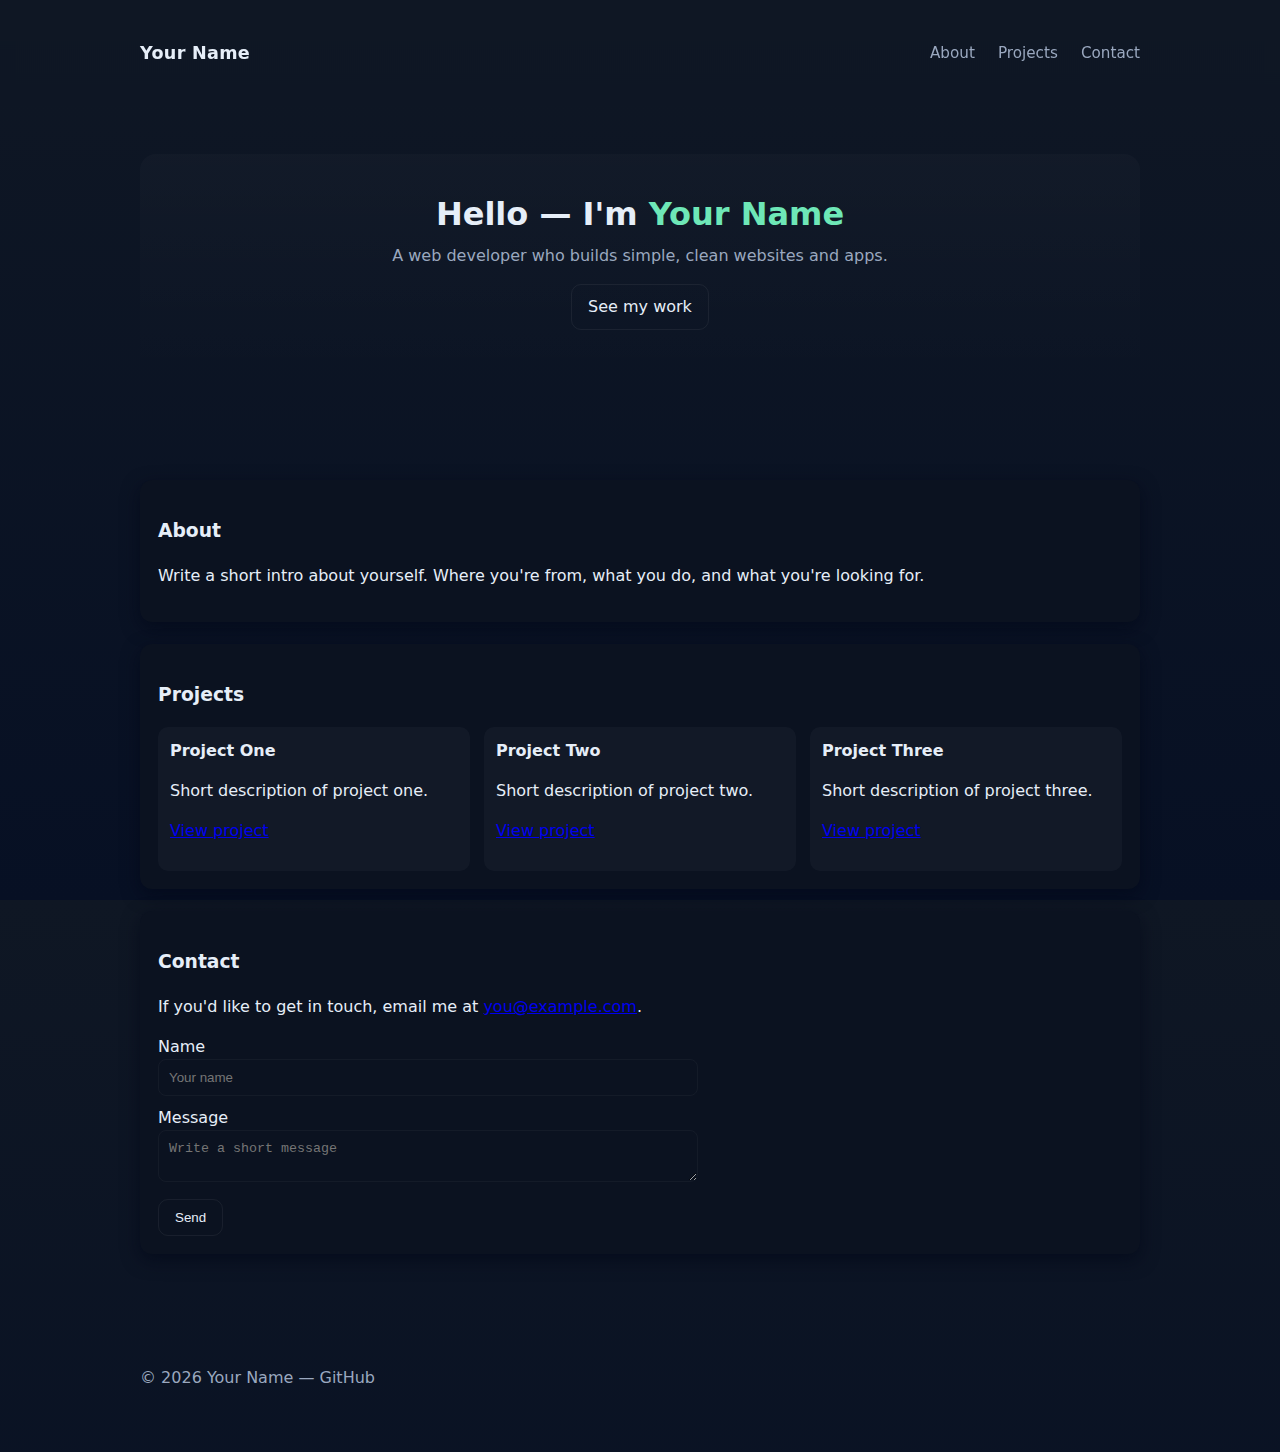
<file: index.html>
<!doctype html>
<html lang="en">
<head>
  <meta charset="utf-8" />
  <meta name="viewport" content="width=device-width,initial-scale=1" />
  <title>My Portfolio</title>
  <link rel="stylesheet" href="styles.css" />
</head>
<body>
  <header class="site-header">
    <div class="container">
      <h1 class="logo">Your Name</h1>
      <nav class="nav">
        <a href="#about">About</a>
        <a href="#projects">Projects</a>
        <a href="#contact">Contact</a>
      </nav>
    </div>
  </header>

  <section class="hero">
    <div class="container hero-content">
      <h2>Hello — I'm <span class="accent">Your Name</span></h2>
      <p class="lead">A web developer who builds simple, clean websites and apps.</p>
      <p><a class="btn" href="#projects">See my work</a></p>
    </div>
  </section>

  <main class="container">
    <section id="about" class="card">
      <h3>About</h3>
      <p>Write a short intro about yourself. Where you're from, what you do, and what you're looking for.</p>
    </section>

    <section id="projects" class="card">
      <h3>Projects</h3>
      <div class="grid">
        <article class="project">
          <h4>Project One</h4>
          <p>Short description of project one.</p>
          <p><a href="#" target="_blank" rel="noopener">View project</a></p>
        </article>

        <article class="project">
          <h4>Project Two</h4>
          <p>Short description of project two.</p>
          <p><a href="#" target="_blank" rel="noopener">View project</a></p>
        </article>

        <article class="project">
          <h4>Project Three</h4>
          <p>Short description of project three.</p>
          <p><a href="#" target="_blank" rel="noopener">View project</a></p>
        </article>
      </div>
    </section>

    <section id="contact" class="card">
      <h3>Contact</h3>
      <p>If you'd like to get in touch, email me at <a href="mailto:you@example.com">you@example.com</a>.</p>
      <form class="contact-form" action="mailto:you@example.com" method="get" enctype="text/plain">
        <label>
          Name
          <input type="text" name="name" placeholder="Your name" />
        </label>
        <label>
          Message
          <textarea name="message" placeholder="Write a short message"></textarea>
        </label>
        <button type="submit" class="btn">Send</button>
      </form>
    </section>
  </main>

  <footer class="site-footer">
    <div class="container">
      <p>© <span id="year"></span> Your Name — <a href="https://github.com/" target="_blank" rel="noopener">GitHub</a></p>
    </div>
  </footer>

  <script>
    // auto year
    document.getElementById('year').textContent = new Date().getFullYear();
  </script>
</body>
</html>
</file>
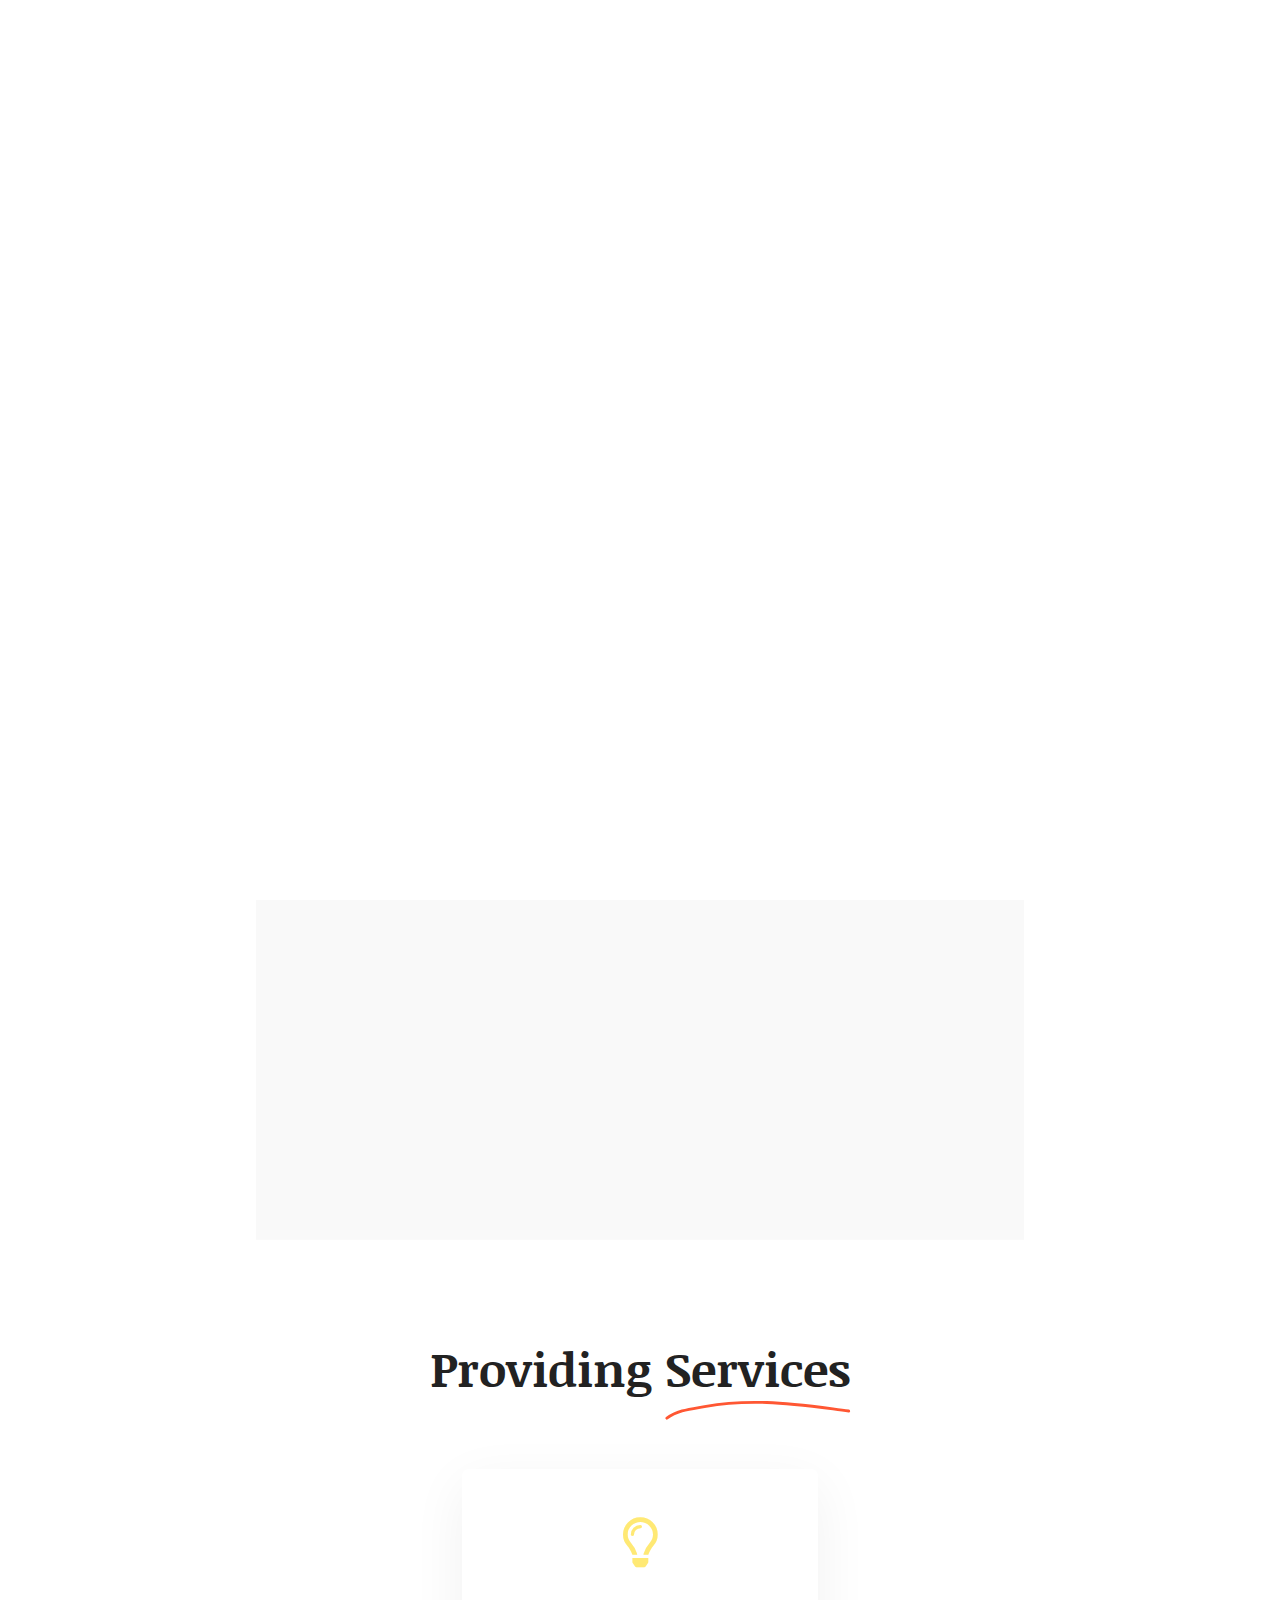
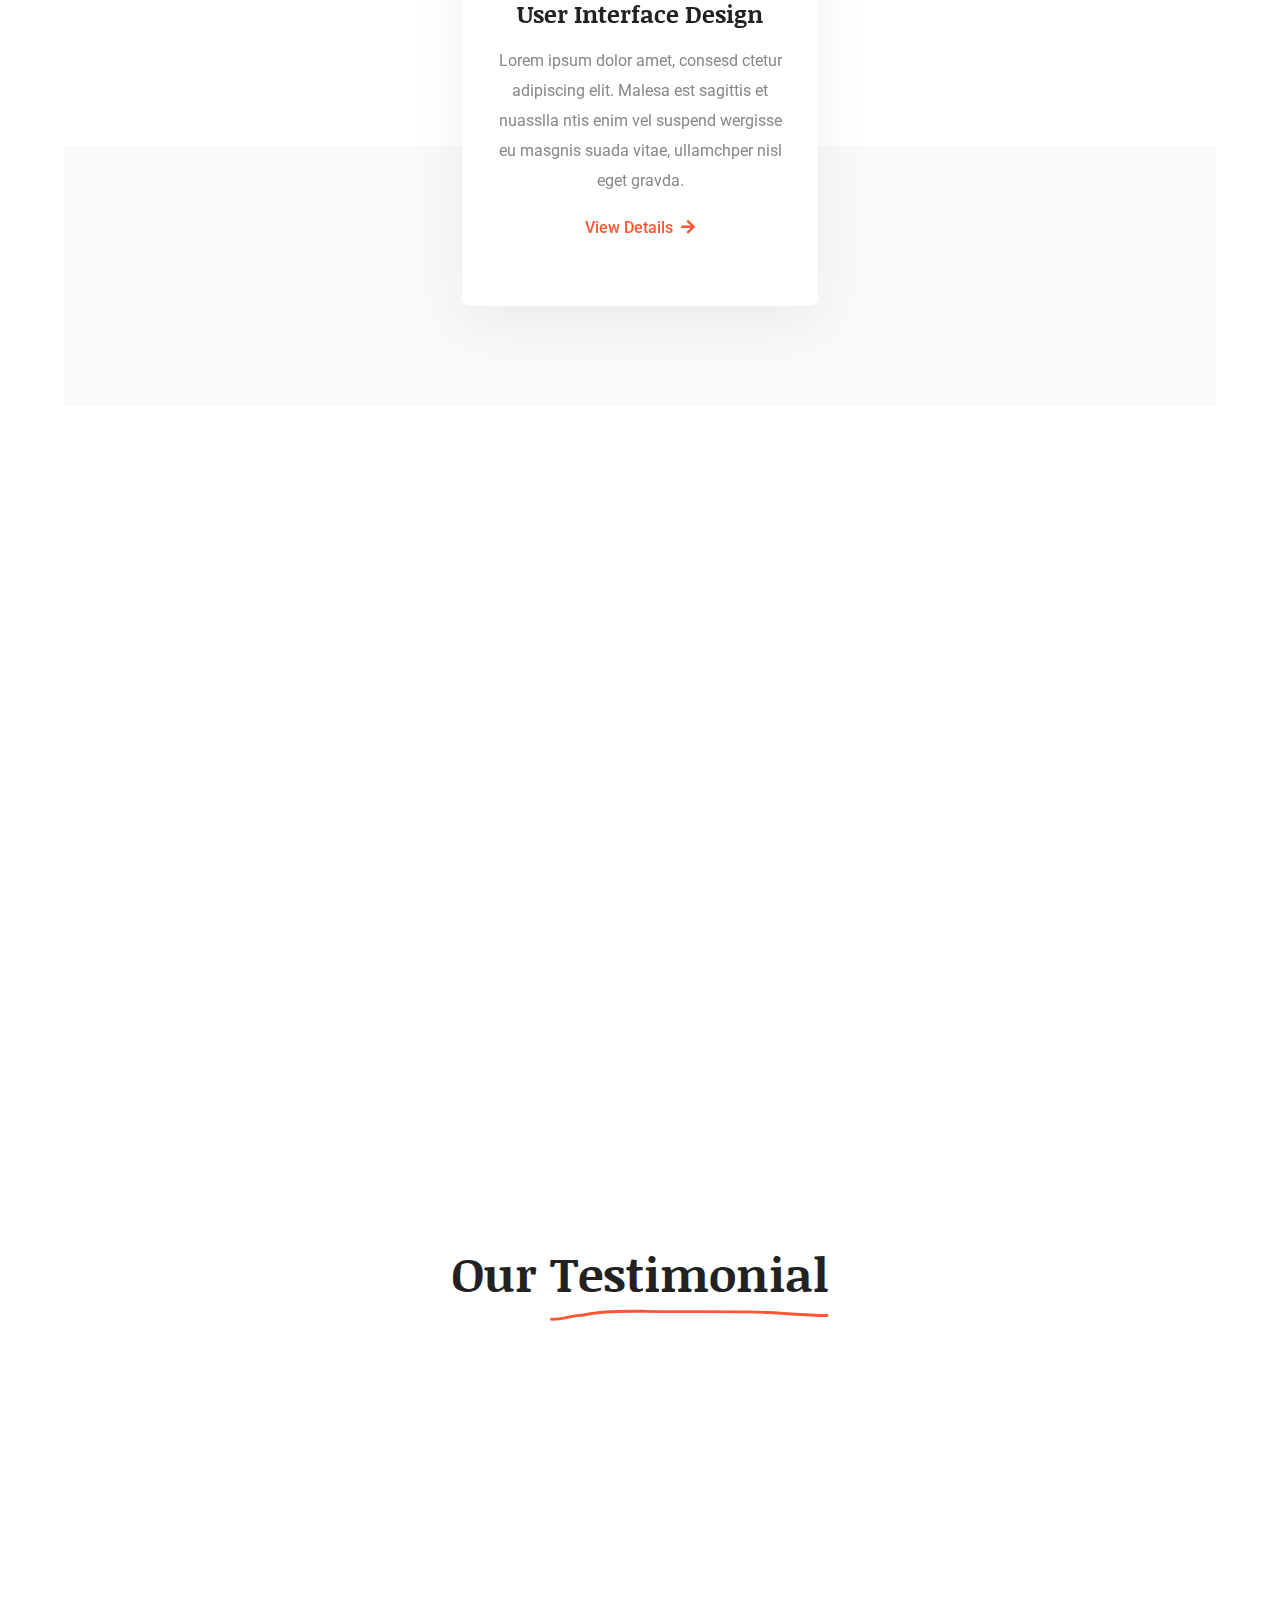
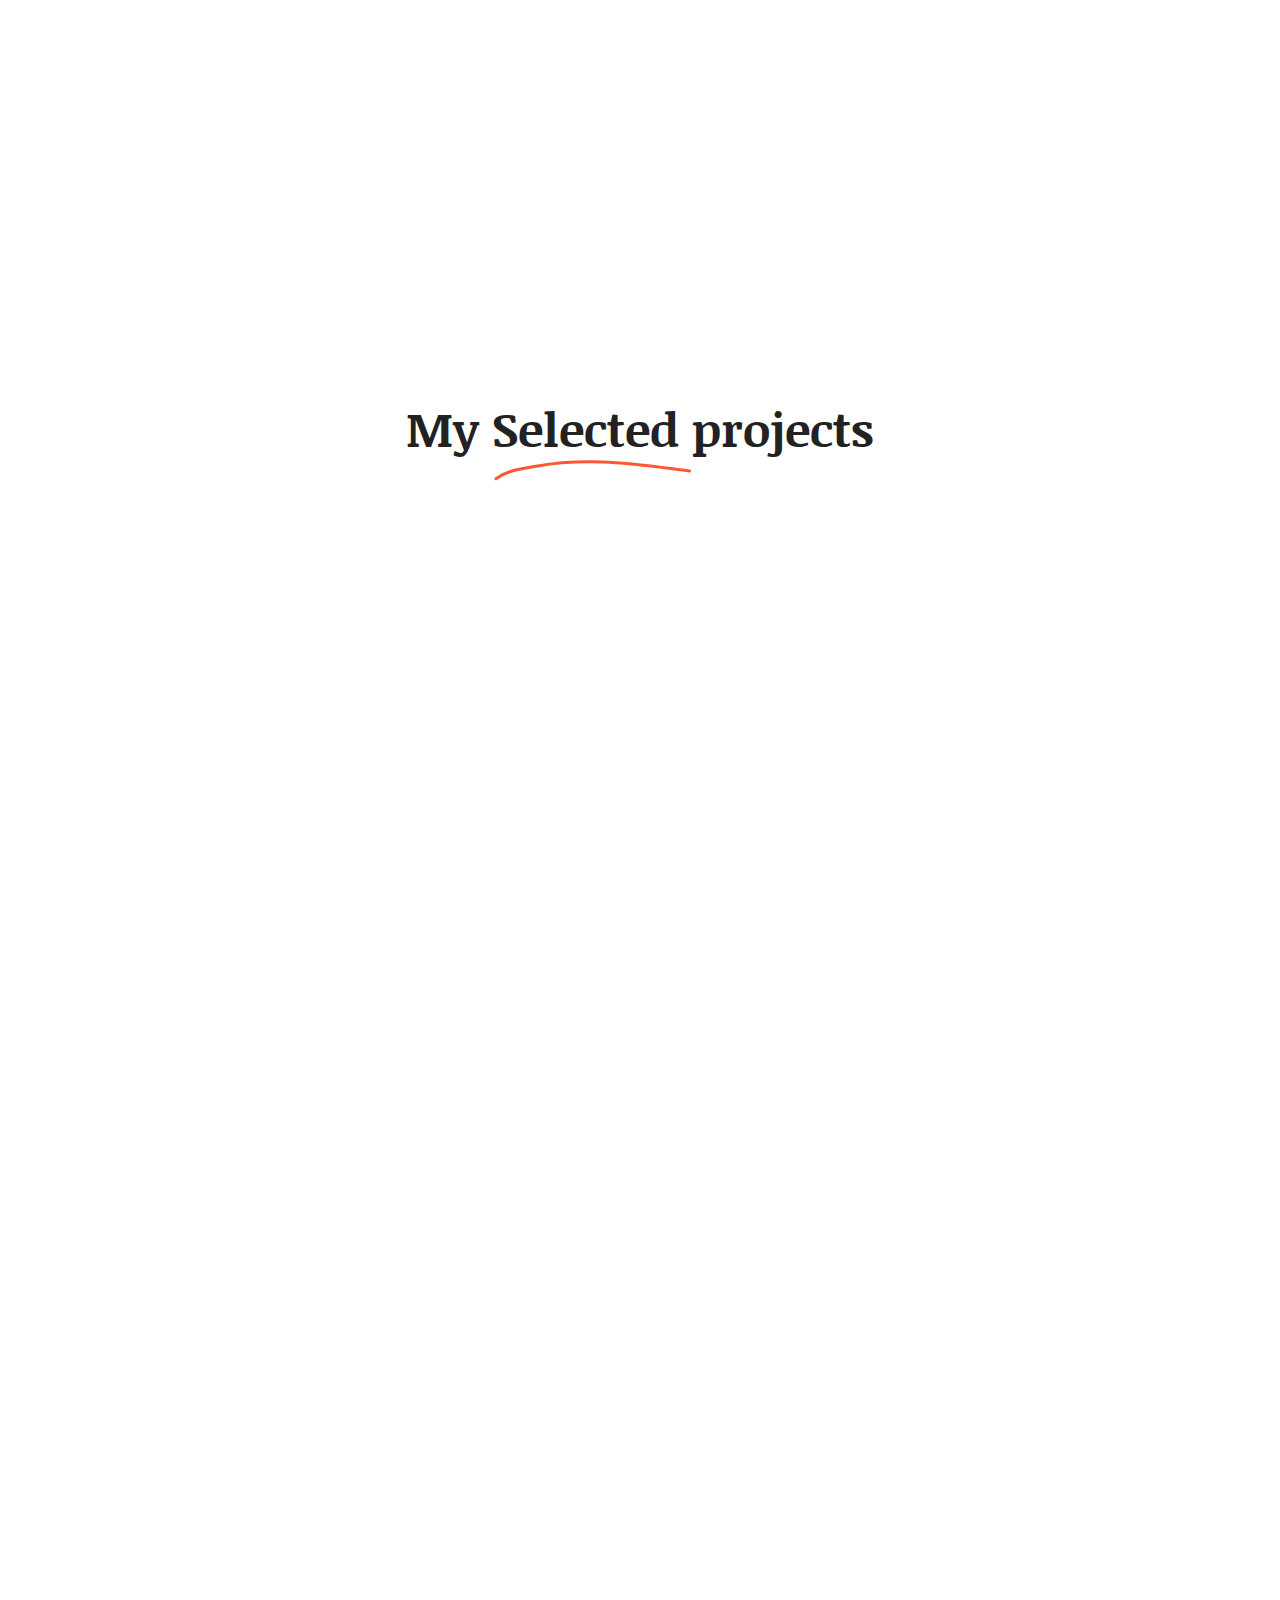
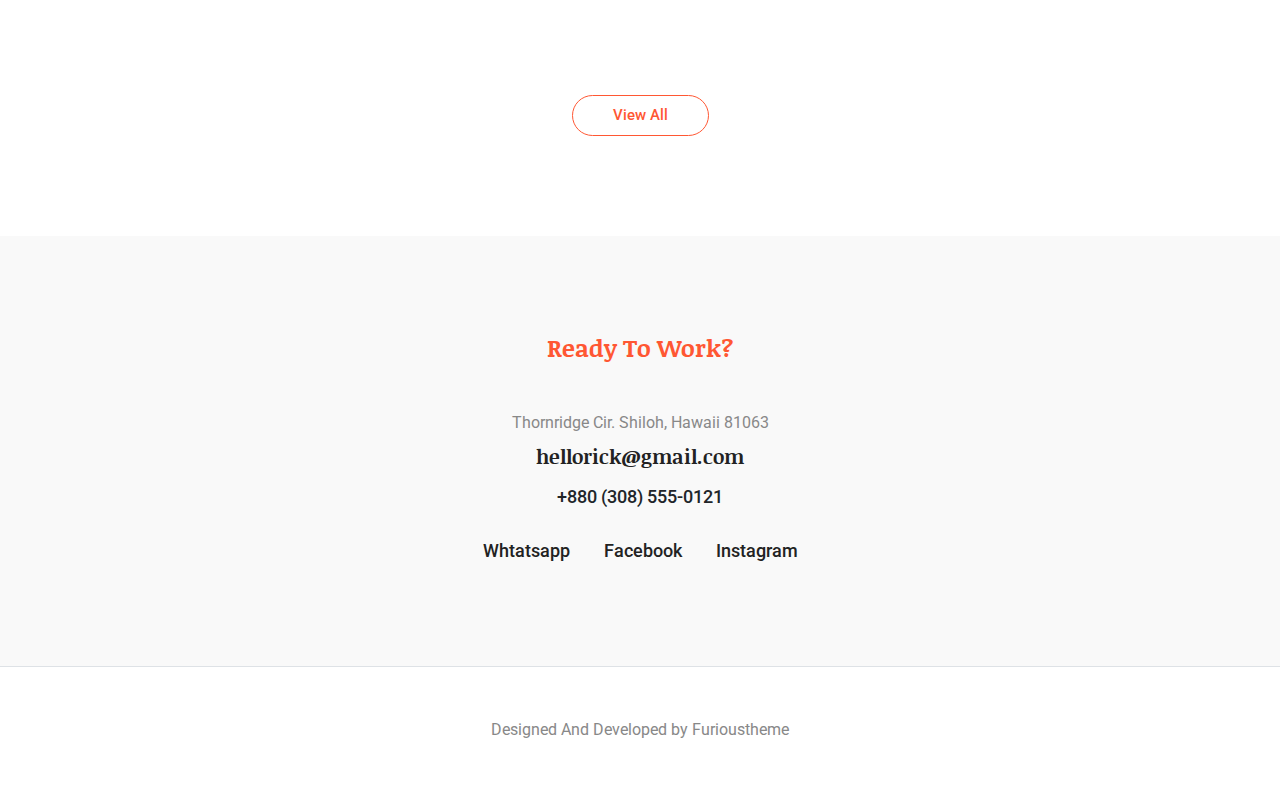
<file: docs/index.html>
<!DOCTYPE html>

<!--
 // WEBSITE: https://furioustheme.com
 // GITHUB: https://github.com/furioustheme/
-->

<html lang="en">

<head>
  <meta charset="utf-8">
  <title>Portfolio</title>

  <!-- mobile responsive meta -->
  <meta name="viewport" content="width=device-width, initial-scale=1, maximum-scale=5">

  <!-- ** Plugins Needed for the Project ** -->
  <!-- Slick -->
  <link rel="stylesheet" href="plugins/slick/slick.css">

  <!-- Fontawesome -->
  <link rel="stylesheet" href="plugins/font-awesome/fontawesome.min.css">
  <link rel="stylesheet" href="plugins/font-awesome/brands.css">
  <link rel="stylesheet" href="plugins/font-awesome/solid.css">

  <!-- aos -->
  <link rel="stylesheet" href="plugins/aos/aos.css">

  <!-- Main Stylesheet -->
  <link href="css/style.css" rel="stylesheet">

  <!--Favicon-->
  <!-- <link rel="shortcut icon" href="images/favicon.ico" type="image/x-icon">
  <link rel="icon" href="images/favicon.ico" type="image/x-icon"> -->

  <link rel="shortcut icon" href="images/favicon.png" type="image/x-icon">


</head>

<body>

  <div class="preloader">
    <div class="dots dot1">
      <div class="dot"></div>
      <div class="dot"></div>
      <div class="dot"></div>
    </div>
  </div>
<!--================== Header Section Start ==================-->
<header class="navigation border-bottom">
  <nav class="navbar navbar-expand-lg">
    <div class="container">
      <a class="navbar-brand" href="index.html">
        <i class="far fa-envelope"></i>bilal.mughal770@gmail.com
      </a>
      <button class="navbar-toggler" type="button" data-bs-toggle="collapse" data-bs-target="#navbarSupportedContent"
        aria-controls="navbarSupportedContent" aria-expanded="false" aria-label="Toggle navigation">
        <i class="fas fa-bars"></i>
      </button>
      <div class="collapse navbar-collapse" id="navbarSupportedContent">
        <ul class="navbar-nav ms-auto mb-lg-0">
          <li class="nav-item">
            <a class="nav-link active" aria-current="page" href="index.html">Home</a>
          </li>
          <li class="nav-item">
            <a class="nav-link @@about" href="about.html">About</a>
          </li>
          <!-- <li class="nav-item">
            <a class="nav-link @@portfolio" href="portfolio.html">Portfolio</a>
          </li> -->
          <li class="nav-item dropdown">
            <a class="nav-link dropdown-toggle @@portfolio @@portfolio-single" href="#" id="navbarDropdown" role="button" data-bs-toggle="dropdown" aria-expanded="false">
              Portfolio
            </a>
            <ul class="dropdown-menu" aria-labelledby="navbarDropdown">
              <li><a class="dropdown-item @@portfolio" href="portfolio.html">Portfolio</a></li>
              <li><a class="dropdown-item @@portfolio-single" href="portfolio-single.html">Portfolio single</a></li>
            </ul>
          </li>
         
          <!-- <li class="nav-item dropdown">
            <a class="nav-link dropdown-toggle @@blog @@blog-single" href="#" id="navbarDropdown" role="button" data-bs-toggle="dropdown" aria-expanded="false">
              Blog
            </a>
            <ul class="dropdown-menu" aria-labelledby="navbarDropdown">
              <li><a class="dropdown-item @@blog" href="blog.html">blog </a></li>
              <li><a class="dropdown-item @@blog-single" href="blog-single.html">blog single</a></li>
            </ul>
          </li> -->
          <li class="nav-item">
            <a class="nav-link @@contact" href="contact.html">Contact</a>
          </li>
        </ul>
      </div>
    </div>
  </nav>
</header>
<!--================== Header Section End ==================-->


<!--================== Hero Area Section Start ==================-->
<section class="hero-area section">
  <div class="container">
    <div class="row text-center">
      <div class="col-lg-10 mx-auto">
        <div class="hero-img mx-auto mb-3 position-relative">
          <img src="images/profile.jpeg" alt="img" style="width: 120px; height: 120px;">
          <span class="shape shape-1"></span>
          <span class="shape shape-2"></span>
          <span class="shape shape-3"></span>
          <span class="shape shape-4"></span>
        </div>
      <p class="mb-3 fw-medium fs-4 text-primary">
  Hello, I'm <strong>Bilal Mughal</strong>
</p>

<h1 class="mb-4">Building clean, modern & user-friendly mobile apps</h1>

<p class="mb-5">
  I'm a passionate mobile app developer who loves turning ideas into functional, beautiful experiences.
  I focus on writing efficient code, creating smooth interfaces, and delivering high-quality apps that make an impact.
</p>
        <a href="about.html" class="btn btn-primary btn-lg">Know About Me</a>
      </div>
    </div>
  </div>
  <div class="has-circle">
    <span class="circle circle-1"></span>
    <span class="circle circle-2"></span>
    <span class="circle circle-3"></span>
    <span class="circle circle-4"></span>
    <span class="circle circle-5"></span>
    <span class="circle circle-6"></span>
    <span class="circle circle-7"></span>
  </div>
</section>
<!--================== Hero Area Section End ==================-->

<!-- ================== Brand Logo Section start ==================-->
<!-- <section class="brand-logo section pt-0">
  <div class="container">
    <div class="brand-logo-slider" data-aos="fade-up" data-aos-duration="1500">
      <img class="brand-logo-img img-fluid" src="images/facebook.svg" alt="img">
      <img class="brand-logo-img img-fluid" src="images/tinder.svg" alt="img">
      <img class="brand-logo-img img-fluid" src="images//airbnb.svg" alt="img">
      <img class="brand-logo-img img-fluid" src="images/microsoft.svg" alt="img">
      <img class="brand-logo-img img-fluid" src="images/hubspp.svg" alt="img">
      <img class="brand-logo-img img-fluid" src="images/tinder.svg" alt="img">
      <img class="brand-logo-img img-fluid" src="images/facebook.svg" alt="img">
      <img class="brand-logo-img img-fluid" src="images/tinder.svg" alt="img">
      <img class="brand-logo-img img-fluid" src="images//airbnb.svg" alt="img">
      <img class="brand-logo-img img-fluid" src="images/microsoft.svg" alt="img">
      <img class="brand-logo-img img-fluid" src="images/hubspp.svg" alt="img">
      <img class="brand-logo-img img-fluid" src="images/tinder.svg" alt="img">
    </div>
  </div>
  </div>
  </div>
</section> -->
<!--================== Brand Logo Section End ================== -->

<!--================== Section Start ==================-->
<section class="has-bg-color">
  <div class="container">
    <div class="row justify-content-center align-items-center">
      <div class="col-md-6">
        <div class="me-4" data-aos="fade-right" data-aos-duration="1500">
          <h2>A global network of talent shaping the future of mobile innovation</h2>
        </div>
      </div>
      <div class="col-md-6" data-aos="fade-left" data-aos-duration="1500">
        <p class="mb-0">
          I collaborate with clients and teams across the world to build impactful mobile experiences.
          My focus is on blending creativity with technology — crafting apps that not only work flawlessly,
          but also leave a lasting impression on users.
        </p>
      </div>
    </div>
  </div>
</section>
<!--================== Section End ==================-->

<!--================== Service Section Start ==================-->
<section class="services section">
  <div class="container">
    <div class="row mb-5 text-center">
      <div class="col-lg-6 col-12 mx-auto ">
        <div class="section-title mb-md-4">
          <h2>Providing <strong>Services
              <svg width="198" height="21" viewBox="0 0 198 21" fill="none" xmlns="http://www.w3.org/2000/svg">
                <path
                  d="M2 18.7327C13.8854 9.74093 29.4859 8.69377 43.6964 6.03115C65.1095 2.01897 86.6266 1.40829 108.405 2.01061C137.628 2.81881 166.558 7.3721 195.577 11.0296"
                  stroke="#FF5733" stroke-width="3" stroke-linecap="round" stroke-linejoin="round" />
              </svg>
            </strong></h2>
        </div>
      </div>
    </div>
    <div class="row g-4 justify-content-center">
      <div class="col-lg-4 col-md-6 card-item">
        <div class="card text-center  border-0 bg-white radius shadow px-3 py-5" data-aos="fade-right"
          data-aos-duration="1500">
          <div class="card-icon mb-3">
            <i class="fas fa-cloud "></i>
          </div>
          <div class="card-body">
            <h4 class="card-title">Research And Design</h4>
            <p class="card-text small">Lorem ipsum dolor amet, consesd ctetur adipiscing elit. Malesa est sagittis et
              nuasslla ntis enim vel suspend wergisse eu masgnis suada vitae, ullamchper nisl eget gravda.</p>
            <a href="portfolio-single.html" class="text-primary card-link mb-0 small">View Details<i
                class="fas fa-arrow-right ms-2"></i></a>
          </div>
        </div>
      </div>
      <div class="col-lg-4 col-md-6 card-item">
        <div class="card text-center  border-0 bg-white radius shadow px-3 py-5">
          <div class="card-icon  mb-3">
            <i class="far fa-lightbulb "></i>
          </div>
          <div class="card-body">
            <h4 class="card-title">User Interface Design</h4>
            <p class="card-text small">Lorem ipsum dolor amet, consesd ctetur adipiscing elit. Malesa est sagittis et
              nuasslla ntis enim vel suspend wergisse eu masgnis suada vitae, ullamchper nisl eget gravda.</p>
            <a href="#" class="text-primary card-link mb-0 small">View Details<i
                class="fas fa-arrow-right ms-2"></i></a>
          </div>
        </div>
      </div>
      <div class="col-lg-4 col-md-6 card-item">
        <div class="card text-center  border-0 bg-white radius shadow px-3 py-5" data-aos="fade-left"
          data-aos-duration="1500">
          <div class="card-icon mb-3">
            <i class="fas fa-suitcase-rolling "></i>
          </div>
          <div class="card-body">
            <h4 class="card-title">User Experience Design</h4>
            <p class="card-text small">Lorem ipsum dolor amet, consesd ctetur adipiscing elit. Malesa est sagittis et
              nuasslla ntis enim vel suspend wergisse eu masgnis suada vitae, ullamchper nisl eget gravda.</p>
            <a href="#" class="text-primary card-link mb-0 small">View Details<i
                class="fas fa-arrow-right ms-2"></i></a>
          </div>
        </div>
      </div>
    </div>
  </div>
</section>
<!--================== Service Section End ==================-->

<!--================== Experience Section Start ==================-->
<section class="experience section">
  <div class="container">
    <div class="row justify-content-between " data-aos="fade-up" data-aos-duration="1000">
      <div class="col-lg-5">
        <div class="section-title mb-5">
          <h2>I Have brunch Of Huge <strong>
              Experience.....
              <svg width="243" height="19" viewBox="0 0 243 19" fill="none" xmlns="http://www.w3.org/2000/svg">
                <path
                  d="M2.21709 14.5397C22.6251 11.094 43.5278 9.994 63.9195 6.62078C83.198 3.43169 103.311 4.48586 122.822 4.14529C147.108 3.72138 171.148 2.75291 195.34 5.24786C205.654 6.31158 217.3 7.49114 227.395 9.95137C230.185 10.6315 240.184 10.4221 241.39 12.7333"
                  stroke="#FF5733" stroke-width="3" stroke-linecap="round" stroke-linejoin="round" />
              </svg>
            </strong> </h2>
        </div>
        <p>Lorem ipsum dolor sit amet, conse asdsd ctetur adipiscing elit. Malesa est
          sagittis et nualla leo ut nulla
          aliquam. Nisi, fermetum suspend vene ntis enim vel sussrf bedspend</p>
        <div class="d-sm-flex justify-content-center mb-5 mb-lg-0 border-top pt-4 mt-4">
          <div class="bg-primary me-sm-4 p-3 mb-4 mb-md-0">
            <span class="text-primary h2">287+</span>
            <p class="small">Lorem ipsum dolor sit amet, consesd </p>
          </div>
          <div class="bg-primary me-sm-4 p-3 mb-4 mb-md-0">
            <span class="text-primary h2">12 years</span>
            <p class="small">Lorem ipsum dolor siswsst amet, codvsd nssde esd </p>
          </div>
        </div>
      </div>
      <div class="col-lg-6">
        <div class="mb-5">
          <p class="text-secondery fw-normal mb-3 h4">Senior Product Designer</p>
          <h3 class="mb-3 pb-3 border-bottom">Agency Vision Trust</h3>
          <div class="d-md-flex justify-content-between">
            <p class="fw-normal">Dec 2018 - Sep 2019</p>
            <p class=" fw-normal">Thornridge Cir. Shiloh, Hawaii</p>
          </div>
        </div>
        <div class="mb-5">
          <p class="text-secondery fw-normal mb-3 h4">Lead User experience Designer</p>
          <h3 class="mb-3 pb-3 border-bottom">Balkan Brothers Ltd.</h3>
          <div class="d-md-flex justify-content-between">
            <p class="fw-normal">Dec 2018 - Sep 2019</p>
            <p class=" fw-normal">Washington. Manchester, Kentucky</p>
          </div>
        </div>
        <div class="mb-5">
          <p class="text-secondery fw-normal h4 mb-3">user Experience Designer</p>
          <h3 class="mb-3 pb-3 border-bottom">Grabstar Design House</h3>
          <div class="d-sm-flex justify-content-between">
            <p class="fw-normal">Dec 2018 - Sep 2019</p>
            <p class=" fw-normal">Thoridge. Syracuse, Connecticut</p>
          </div>
        </div>
      </div>
    </div>

  </div>
</section>
<!--================== Experience Section End ==================-->

<!--================== Testimonial Section Start ==================-->
<section class="testimonial section pt-0">
  <div class="container">
    <div class="row mb-3  text-center">
      <div class="col-lg-6 col-12 mx-auto ">
        <div class="section-title mb-md-5">
          <h2>Our <strong>Testimonial
              <svg width="288" height="20" viewBox="0 0 288 20" fill="none" xmlns="http://www.w3.org/2000/svg">
                <path
                  d="M1.5542 13.3865C8.73165 13.3396 16.0446 12.002 22.9875 10.3399C27.8345 9.17953 32.4949 9.48038 37.3191 8.46843C57.1014 4.31885 77.8606 4.85593 97.98 5.19219C133.674 5.78877 169.523 5.16219 205.291 5.76C232.293 6.2113 259.037 9.10976 285.99 9.56025"
                  stroke="#FF5733" stroke-width="3" stroke-linecap="round" stroke-linejoin="round" />
              </svg>
            </strong></h2>
        </div>
      </div>
    </div>
    <div class="row align-items-center justify-content-center bg-primary" data-aos="fade-up"
      data-aos-duration="2000">
      <div class="col-md-7 order-1 order-md-0">
        <div class="testimonial-left-slider">
          <div class="testimonial-left-slider-item">
            <svg class="quotation" width="60" height="61" viewBox="0 0 60 61" fill="none"
              xmlns="http://www.w3.org/2000/svg">
              <path
                d="M24.1044 14.1903C25.6048 13.561 26.2341 11.7702 25.5564 10.3181L23.1847 5.33265C22.5071 3.92946 20.8614 3.29975 19.4093 3.92946C15.2951 5.67195 11.7618 7.94686 8.95443 10.7058C5.51786 13.9483 3.19455 17.6752 1.93609 21.7894C0.677632 25.9525 0 31.6151 0 38.827V53.6866C0 55.2838 1.30686 56.5907 2.90414 56.5907H21.9262C23.5235 56.5907 24.8304 55.2838 24.8304 53.6866V34.6644C24.8304 33.0667 23.5235 31.7603 21.9262 31.7603H12.8266C12.9234 26.8712 14.0851 22.9511 16.2148 19.9981C17.9573 17.6273 20.571 15.6912 24.1044 14.1903Z"
                fill="#DBDBDB" />
              <path
                d="M58.2764 14.1903C59.7769 13.5611 60.4056 11.7702 59.7285 10.3181L57.3568 5.38159C56.6791 3.97792 55.0335 3.34869 53.5814 3.97792C49.5156 5.72041 46.0301 7.99532 43.1749 10.7058C39.7378 13.9972 37.3666 17.7242 36.1077 21.8384C34.8492 25.9037 34.2205 31.5672 34.2205 38.8276V53.6871C34.2205 55.2844 35.5273 56.5913 37.1246 56.5913H56.1467C57.744 56.5913 59.0509 55.2844 59.0509 53.6871V34.665C59.0509 33.0672 57.744 31.7609 56.1467 31.7609H46.9987C47.0955 26.8717 48.2576 22.9516 50.3868 19.9986C52.1293 17.6274 54.743 15.6913 58.2764 14.1903Z"
                fill="#DBDBDB" />
            </svg>
            <div class="ms-lg-5 ms-md-4  mb-3">
              <div class="ms-md-4">
                <p>Lorem ipsum dolor sit amet, conse ctetur addipis cing elit. Malesa est sagittis
                  et nulla leo ut nulsla aliquam. Nisi, fermentum venentis enim vel sussp end wergisse eu magnis
                  libero
                  orci. Males uasda eget gravda et. Vivmus arcu laoreet gravida purus cras. Et laoreet sit feugiat
                  vehicula dufzi, eme tum venentis enim vel suspend wergisse eu maAgnis .</p>
              </div>
              <div class="d-flex ms-md-4   align-items-center justify-content-md-start justify-content-center">
                <img class="img" src="images/tstimonial-left-img.png" alt="img">
                <div class="text ms-3">
                  <h5 class="mt-4 mb-1">Ronald Richards</h5>
                  <p>CEO, Themeexpart Limited</p>
                </div>
              </div>
            </div>
          </div>
          <div class="testimonial-left-slider-item">
            <svg class="quotation" width="60" height="61" viewBox="0 0 60 61" fill="none"
              xmlns="http://www.w3.org/2000/svg">
              <path
                d="M24.1044 14.1903C25.6048 13.561 26.2341 11.7702 25.5564 10.3181L23.1847 5.33265C22.5071 3.92946 20.8614 3.29975 19.4093 3.92946C15.2951 5.67195 11.7618 7.94686 8.95443 10.7058C5.51786 13.9483 3.19455 17.6752 1.93609 21.7894C0.677632 25.9525 0 31.6151 0 38.827V53.6866C0 55.2838 1.30686 56.5907 2.90414 56.5907H21.9262C23.5235 56.5907 24.8304 55.2838 24.8304 53.6866V34.6644C24.8304 33.0667 23.5235 31.7603 21.9262 31.7603H12.8266C12.9234 26.8712 14.0851 22.9511 16.2148 19.9981C17.9573 17.6273 20.571 15.6912 24.1044 14.1903Z"
                fill="#DBDBDB" />
              <path
                d="M58.2764 14.1903C59.7769 13.5611 60.4056 11.7702 59.7285 10.3181L57.3568 5.38159C56.6791 3.97792 55.0335 3.34869 53.5814 3.97792C49.5156 5.72041 46.0301 7.99532 43.1749 10.7058C39.7378 13.9972 37.3666 17.7242 36.1077 21.8384C34.8492 25.9037 34.2205 31.5672 34.2205 38.8276V53.6871C34.2205 55.2844 35.5273 56.5913 37.1246 56.5913H56.1467C57.744 56.5913 59.0509 55.2844 59.0509 53.6871V34.665C59.0509 33.0672 57.744 31.7609 56.1467 31.7609H46.9987C47.0955 26.8717 48.2576 22.9516 50.3868 19.9986C52.1293 17.6274 54.743 15.6913 58.2764 14.1903Z"
                fill="#DBDBDB" />
            </svg>
            <div class="ms-lg-5 ms-md-4 mb-3">
              <div class="ms-md-4">
                <p>Lorem ipsum dolor sit amet, conse ctetur addipis cing elit. Malesa est sagittis
                  et nulla leo ut nulsla aliquam. Nisi, fermentum venentis enim vel sussp end wergisse eu magnis
                  libero
                  orci. Males uasda eget gravda et. Vivmus arcu laoreet gravida purus cras. Et laoreet sit feugiat
                  vehicula dufzi, eme tum venentis enim vel suspend wergisse eu maAgnis .</p>
              </div>
              <div
                class="d-flex ms-md-4 mb-4 mb-md-0 align-items-center justify-content-md-start justify-content-center">
                <img class="img" src="images/tstimonial-left-img.png" alt="img">
                <div class="text ms-3">
                  <h5 class="mt-4 mb-1">Ronald Richards</h5>
                  <p>CEO, Themeexpart Limited</p>
                </div>
              </div>
            </div>
          </div>
          <div class="testimonial-left-slider-item">
            <svg class="quotation" width="60" height="61" viewBox="0 0 60 61" fill="none"
              xmlns="http://www.w3.org/2000/svg">
              <path
                d="M24.1044 14.1903C25.6048 13.561 26.2341 11.7702 25.5564 10.3181L23.1847 5.33265C22.5071 3.92946 20.8614 3.29975 19.4093 3.92946C15.2951 5.67195 11.7618 7.94686 8.95443 10.7058C5.51786 13.9483 3.19455 17.6752 1.93609 21.7894C0.677632 25.9525 0 31.6151 0 38.827V53.6866C0 55.2838 1.30686 56.5907 2.90414 56.5907H21.9262C23.5235 56.5907 24.8304 55.2838 24.8304 53.6866V34.6644C24.8304 33.0667 23.5235 31.7603 21.9262 31.7603H12.8266C12.9234 26.8712 14.0851 22.9511 16.2148 19.9981C17.9573 17.6273 20.571 15.6912 24.1044 14.1903Z"
                fill="#DBDBDB" />
              <path
                d="M58.2764 14.1903C59.7769 13.5611 60.4056 11.7702 59.7285 10.3181L57.3568 5.38159C56.6791 3.97792 55.0335 3.34869 53.5814 3.97792C49.5156 5.72041 46.0301 7.99532 43.1749 10.7058C39.7378 13.9972 37.3666 17.7242 36.1077 21.8384C34.8492 25.9037 34.2205 31.5672 34.2205 38.8276V53.6871C34.2205 55.2844 35.5273 56.5913 37.1246 56.5913H56.1467C57.744 56.5913 59.0509 55.2844 59.0509 53.6871V34.665C59.0509 33.0672 57.744 31.7609 56.1467 31.7609H46.9987C47.0955 26.8717 48.2576 22.9516 50.3868 19.9986C52.1293 17.6274 54.743 15.6913 58.2764 14.1903Z"
                fill="#DBDBDB" />
            </svg>
            <div class="ms-lg-5 ms-md-4 mb-3">
              <div class="ms-md-4">
                <p>Lorem ipsum dolor sit amet, conse ctetur addipis cing elit. Malesa est sagittis
                  et nulla leo ut nulsla aliquam. Nisi, fermentum venentis enim vel sussp end wergisse eu magnis
                  libero
                  orci. Males uasda eget gravda et. Vivmus arcu laoreet gravida purus cras. Et laoreet sit feugiat
                  vehicula dufzi, eme tum venentis enim vel suspend wergisse eu maAgnis .</p>
              </div>
              <div
                class="d-flex ms-md-4 mb-4 mb-md-0 align-items-center justify-content-md-start justify-content-center">
                <img class="img" src="images/tstimonial-left-img.png" alt="img">
                <div class="text ms-3">
                  <h5 class="mt-4 mb-1">Ronald Richards</h5>
                  <p>CEO, Themeexpart Limited</p>
                </div>
              </div>
            </div>
          </div>

        </div>
      </div>
      <div class="col-md-5 col-xl-4 order-0 order-md-1">
        <div class="testimonial-right-slider mb-md-0 mb-5">
          <img class="img img-fluid" src="images/tstimonial-right-img.png" alt="img">
          <img class="img img-fluid" src="images/tstimonial-right-img-two.png" alt="img">
          <img class="img img-fluid" src="images/tstimonial-right-img-three.png" alt="img">
        </div>
      </div>
    </div>

  </div>
  </div>
</section>
<!--================== Testimonial Section End ==================-->

<!--================== Project Section Start ==================-->
<section class="projects section pt-0">
  <div class="container">
    <div class="row mb-5 text-center">
      <div class="col-lg-6 col-12 mx-auto ">
        <div class="section-title mb-md-4">
          <h2>My <strong>
              Selected
              <svg class="" width="198" height="21" viewBox="0 0 198 21" fill="none" xmlns="http://www.w3.org/2000/svg">
                <path
                  d="M2 18.7327C13.8854 9.74093 29.4859 8.69377 43.6964 6.03115C65.1095 2.01897 86.6266 1.40829 108.405 2.01061C137.628 2.81881 166.558 7.3721 195.577 11.0296"
                  stroke="#FF5733" stroke-width="3" stroke-linecap="round" stroke-linejoin="round" />
              </svg>
            </strong> projects

          </h2>
        </div>
      </div>
    </div>
    <div class="row g-4 g-md-5 ">
      <div class="col-md-6 image-item">
        <div class="card rounded-0 border-0" data-aos="fade-up" data-aos-duration="1500">
          <img class="img-fluid" src="images/project-img.png" alt="img">
          <div class="card-img-overlay">
            <div class="card-body">
              <a href="portfolio-single.html" class="h4 text-white"> Drinking from the sea of knowledge</a>
              <ul class="meta-list list-unstyled d-flex">
                <li class="list-inline-item text-white fw-normal">Digital</li>
                <li class="list-inline-item text-white fw-normal">Exhibition</li>
              </ul>
            </div>
          </div>
        </div>
      </div>
      <div class="col-md-6 image-item">
        <div class="card rounded-0 border-0" data-aos="fade-up" data-aos-duration="1500">
          <img class="img-fluid" src="images/project-img-one.png" alt="img">
          <div class="card-img-overlay">
            <div class="card-body">
              <a href="portfolio-single.html" class="h4 text-white ">A Feast Of A Time-Honored History</a>
              <ul class="meta-list list-unstyled d-flex">
                <li class="list-inline-item text-white fw-normal">Digital</li>
                <li class="list-inline-item text-white fw-normal">Branding</li>
              </ul>
            </div>
          </div>

        </div>
      </div>
      <div class="col-md-6 image-item">
        <div class="card rounded-0 border-0" data-aos="fade-up" data-aos-duration="2000">
          <img class="img-fluid" src="images/project-img-two.png" alt="img">
          <div class="card-img-overlay">
            <div class="card-body">
              <a href="portfolio-single.html" class="h4 text-white ">Google Play ACG Interactive Game</a>
              <ul class="meta-list list-unstyled d-flex">
                <li class="list-inline-item text-white fw-normal">Digital</li>
                <li class="list-inline-item text-white fw-normal">Events</li>
              </ul>
            </div>
          </div>

        </div>
      </div>
      <div class="col-md-6 image-item">
        <div class="card rounded-0 border-0" data-aos="fade-up" data-aos-duration="2000">
          <img class="img-fluid" src="images/project-img-three.png" alt="img">
          <div class="card-img-overlay">
            <div class="card-body">
              <a href="portfolio-single.html" class="h4 text-white ">Monopoly Dreams Hong Kong</a>
              <ul class="meta-list list-unstyled d-flex">
                <li class="list-inline-item text-white fw-normal">Digital</li>
                <li class="list-inline-item text-white fw-normal">Marketing</li>
              </ul>
            </div>
          </div>

        </div>
      </div>
      <div class="col-12 mx-auto text-center">
        <a href="portfolio.html" class="btn btn-outline-primary text-capitailize fw-medium py-2">view all</a>
      </div>
    </div>
  </div>
  </div>
</section>
<!--================== Project Section End ==================-->


<div class="backtotop">
  <i class="fas fa-angle-up"></i>
</div>
<!--================== Footer Section Start ==================-->
<footer>
  <div class="footer-top section">
    <div class="container">
      <div class="row">
        <div class="col-lg-6 mx-auto text-center">
          <h2 class="text-primary h4 fw-bold mb-md-5 mb-3">Ready To Work?</h2>
          <p class="mb-2">Thornridge Cir. Shiloh, Hawaii 81063</p>
          <a href="#" class="mb-3 h6 text-tertiary d-block">hellorick@gmail.com</a>
          <a class="mb-lg-4 mb-3 d-inline-block text-dark" href="#">+880 (308) 555-0121</a>
          <ul class="list-inline">
            <li class="list-inline-item"><a href="#">Whtatsapp</a></li>
            <li class="list-inline-item"><a href="#">Facebook</a></li>
            <li class="list-inline-item"><a href="#">Instagram</a></li>
          </ul>
        </div>
      </div>
    </div>
  </div>
  <div class="footer-bottom text-center py-md-5 py-4 mb-0 border-top">
    <div class="container">
      <div class="row">
        <div class="col-12">
          <p class="mb-0">Designed And Developed by <a rel="nofollow" href="https://furioustheme.com/ " target="blank">Furioustheme
          </a>
          </p>
        </div>
      </div>
    </div>
  </div>
</footer>
<!--================== Footer Section End ==================-->
<!-- jQuery -->
<script src="plugins/jquery/jquery.min.js"></script>
<!-- Bootstrap JS -->
<script src="plugins/bootstrap/bootstrap.bundle.min.js"></script>
<!-- slick-slider-->
<script src="plugins/slick/slick.min.js"></script>
<!-- aos -->
<script src="plugins/aos/aos.js"></script>
<!-- isotope -->
<script src="plugins/shuffle/shuffle.js"></script>
<!-- Main Script -->
<script src="js/script.js"></script>

</body>

</html>
</file>
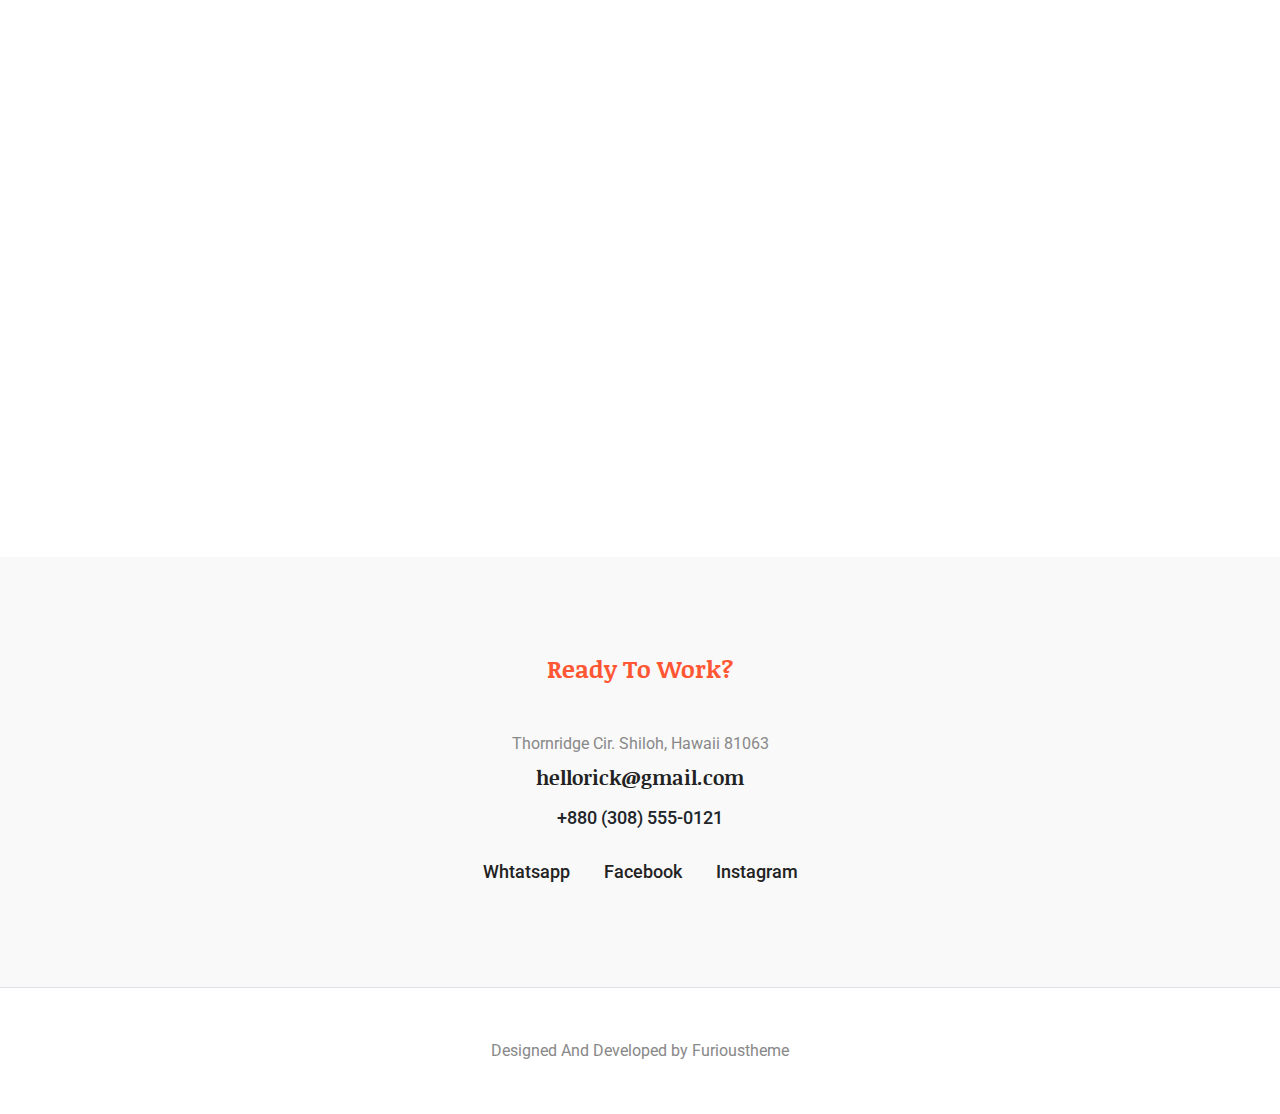
<file: docs/about.html>
<!DOCTYPE html>

<!--
 // WEBSITE: https://furioustheme.com
 // GITHUB: https://github.com/furioustheme/
-->

<html lang="en">
  <head>
    <meta charset="utf-8" />
    <title>Portfolio</title>

    <!-- mobile responsive meta -->
    <meta
      name="viewport"
      content="width=device-width, initial-scale=1, maximum-scale=5"
    />

    <!-- ** Plugins Needed for the Project ** -->
    <!-- Slick -->
    <link rel="stylesheet" href="plugins/slick/slick.css" />

    <!-- Fontawesome -->
    <link rel="stylesheet" href="plugins/font-awesome/fontawesome.min.css" />
    <link rel="stylesheet" href="plugins/font-awesome/brands.css" />
    <link rel="stylesheet" href="plugins/font-awesome/solid.css" />

    <!-- aos -->
    <link rel="stylesheet" href="plugins/aos/aos.css" />

    <!-- Main Stylesheet -->
    <link href="css/style.css" rel="stylesheet" />

    <!--Favicon-->
    <!-- <link rel="shortcut icon" href="images/favicon.ico" type="image/x-icon">
  <link rel="icon" href="images/favicon.ico" type="image/x-icon"> -->

    <link rel="shortcut icon" href="images/favicon.png" type="image/x-icon" />
  </head>

  <body>
    <div class="preloader">
      <div class="dots dot1">
        <div class="dot"></div>
        <div class="dot"></div>
        <div class="dot"></div>
      </div>
    </div>
    <!--================== Header Section Start ==================-->
    <header class="navigation border-bottom">
      <nav class="navbar navbar-expand-lg">
        <div class="container">
          <a class="navbar-brand" href="index.html">
            <i class="far fa-envelope"></i>bilal.mughal770@gmail.com
          </a>
          <button
            class="navbar-toggler"
            type="button"
            data-bs-toggle="collapse"
            data-bs-target="#navbarSupportedContent"
            aria-controls="navbarSupportedContent"
            aria-expanded="false"
            aria-label="Toggle navigation"
          >
            <i class="fas fa-bars"></i>
          </button>
          <div class="collapse navbar-collapse" id="navbarSupportedContent">
            <ul class="navbar-nav ms-auto mb-lg-0">
              <li class="nav-item">
                <a class="nav-link @@home" aria-current="page" href="index.html"
                  >Home</a
                >
              </li>
              <li class="nav-item">
                <a class="nav-link active" href="about.html">About</a>
              </li>
              <!-- <li class="nav-item">
            <a class="nav-link @@portfolio" href="portfolio.html">Portfolio</a>
          </li> -->
              <li class="nav-item dropdown">
                <a
                  class="nav-link dropdown-toggle @@portfolio @@portfolio-single"
                  href="#"
                  id="navbarDropdown"
                  role="button"
                  data-bs-toggle="dropdown"
                  aria-expanded="false"
                >
                  Portfolio
                </a>
                <ul class="dropdown-menu" aria-labelledby="navbarDropdown">
                  <li>
                    <a class="dropdown-item @@portfolio" href="portfolio.html"
                      >Portfolio</a
                    >
                  </li>
                  <li>
                    <a
                      class="dropdown-item @@portfolio-single"
                      href="portfolio-single.html"
                      >Portfolio single</a
                    >
                  </li>
                </ul>
              </li>

              <!-- <li class="nav-item dropdown">
            <a class="nav-link dropdown-toggle @@blog @@blog-single" href="#" id="navbarDropdown" role="button" data-bs-toggle="dropdown" aria-expanded="false">
              Blog
            </a>
            <ul class="dropdown-menu" aria-labelledby="navbarDropdown">
              <li><a class="dropdown-item @@blog" href="blog.html">blog </a></li>
              <li><a class="dropdown-item @@blog-single" href="blog-single.html">blog single</a></li>
            </ul>
          </li> -->
              <li class="nav-item">
                <a class="nav-link @@contact" href="contact.html">Contact</a>
              </li>
            </ul>
          </div>
        </div>
      </nav>
    </header>
    <!--================== Header Section End ==================-->
    <!--================== About Section Start ==================-->
    <section class="about-hero hero-area section">
      <div class="container">
        <div class="row text-center">
          <div class="col-lg-9 mx-auto">
            <h4 class="mb-3 text-primary">Hello....</h4>
            <h1 class="mb-4">
              I’m Bilal — I build apps that turn ideas into powerful digital
              experiences.
            </h1>
            <p class="mb-4">
              With a passion for design and detail, I specialize in crafting
              smooth, high-performance mobile applications using modern
              technologies. I enjoy transforming ideas into elegant digital
              experiences that engage users and deliver real results.
            </p>
            <!-- <img
              class="mb-5 img-fluid"
              src="images/about-sign-img.svg"
              alt="img"
            /> -->
          </div>
          <div class="col-lg-10 mx-auto">
            <div
              class="about-hero-img"
              data-aos="zoom-in-up"
              data-aos-duration="2000"
            >
              <img class="img-fluid" src="images/background.jpeg" alt="" />
            </div>
          </div>
        </div>
      </div>
      <div class="has-circle">
        <span class="circle circle-1"></span>
        <span class="circle circle-2"></span>
        <span class="circle circle-3"></span>
        <span class="circle circle-4"></span>
        <span class="circle circle-5"></span>
        <span class="circle circle-6"></span>
        <span class="circle circle-7"></span>
      </div>
    </section>
    <!--================== About Section End ==================-->

    <!--================== Brand Log Section Start ==================-->
    <!-- <section class="about-brand-logo brand-logo section pt-0">
    <div class="container">
      <div class="row mb-5 justify-content-center align-items-center text-center">
        <div class="col-lg-6 col-12 mx-auto ">
          <div class="section-title mb-md-4">
            <h2>my special <strong>clients
                <svg width="198" height="21" viewBox="0 0 198 21" fill="none" xmlns="http://www.w3.org/2000/svg">
                  <path
                    d="M2 18.7327C13.8854 9.74093 29.4859 8.69377 43.6964 6.03115C65.1095 2.01897 86.6266 1.40829 108.405 2.01061C137.628 2.81881 166.558 7.3721 195.577 11.0296"
                    stroke="#FF5733" stroke-width="3" stroke-linecap="round" stroke-linejoin="round" />
                </svg>
              </strong></h2>
          </div>
        </div>
      </div>
      <div class="brand-logo-slider" data-aos="fade-up"  data-aos-duration="1500">
        <img class="brand-logo-img img-fluid" src="images/facebook.svg" alt="img">
        <img class="brand-logo-img img-fluid" src="images/tinder.svg" alt="img">
        <img class="brand-logo-img img-fluid" src="images//airbnb.svg" alt="img">
        <img class="brand-logo-img img-fluid" src="images/microsoft.svg" alt="img">
        <img class="brand-logo-img img-fluid" src="images/hubspp.svg" alt="img">
        <img class="brand-logo-img img-fluid" src="images/tinder.svg" alt="img">
        <img class="brand-logo-img img-fluid" src="images/facebook.svg" alt="img">
        <img class="brand-logo-img img-fluid" src="images/hubspp.svg" alt="img">
        <img class="brand-logo-img img-fluid" src="images/tinder.svg" alt="img">
        <img class="brand-logo-img img-fluid" src="images/tinder.svg" alt="img">
        <img class="brand-logo-img img-fluid" src="images//airbnb.svg" alt="img">
        <img class="brand-logo-img img-fluid" src="images/microsoft.svg" alt="img">
        <img class="brand-logo-img img-fluid" src="images/hubspp.svg" alt="img">
        <img class="brand-logo-img img-fluid" src="images/tinder.svg" alt="img">
      </div>
    </div>
    </div>
    </div>
  </section> -->
    <!--================== Brand Log Section End ==================-->

    <!--================== Blog Section Start ==================-->
    <!-- <section class="achivements section">
      <div class="container">
        <div
          class="row justify-content-between"
          data-aos="fade-up"
          data-aos-duration="3000"
        >
          <div class="col-lg-5">
            <div class="section-title mb-5">
              <h2>
                <strong>
                  Experienced
                  <svg
                    width="198"
                    height="21"
                    viewBox="0 0 198 21"
                    fill="none"
                    xmlns="http://www.w3.org/2000/svg"
                  >
                    <path
                      d="M2 18.7327C13.8854 9.74093 29.4859 8.69377 43.6964 6.03115C65.1095 2.01897 86.6266 1.40829 108.405 2.01061C137.628 2.81881 166.558 7.3721 195.577 11.0296"
                      stroke="#FF5733"
                      stroke-width="3"
                      stroke-linecap="round"
                      stroke-linejoin="round"
                    />
                  </svg>
                </strong>
              </h2>
            </div>
            <div class="mb-5 mb-lg-0">
              <p>
                Lorem ipsum dolor sit amet, conse asdsd adipiscing elit. Malesa
                est sagittis et nualla leo ut nulla aliuam. Nisi, fermetum
                suspend vene ntis enim vel bedspend
              </p>
            </div>
          </div>
          <div class="col-lg-7">
            <div class="achivments-bg me-2">
              <div class="border-bottom pb-4 mb-4">
                <span class="d-block mb-3 h4 text-secondery fw-normal"
                  >2017</span
                >
                <h3 class="fs-4">
                  Best Design award on Mobile Application for
                  <strong class="text-primary">StartUp Week Mobile</strong>
                </h3>
              </div>
              <div class="border-bottom pb-4 mb-4">
                <span class="d-block mb-3 h4 text-secondery fw-normal"
                  >2019</span
                >
                <h3 class="fs-4">
                  Special Award for Creative concept "SafeNet" during
                  <strong class="text-primary">SoftUni Fest</strong>
                </h3>
              </div>
              <div class="border-bottom pb-4 mb-4">
                <span class="d-block mb-3 h4 text-secondery fw-normal"
                  >2019</span
                >
                <h3 class="fs-4">
                  Behance featured project Match Frame Studio at
                  <strong class="text-primary">Interaction design</strong>
                </h3>
              </div>
            </div>
          </div>
        </div>
      </div>
    </section> -->
    <section class="achivements section">
      <div class="container">
        <div
          class="row justify-content-center"
          data-aos="fade-up"
          data-aos-duration="3000"
        >
          <div class="col-lg-10 text-center">
            <div class="section-title mb-5">
              <h2>
                <strong>
                  Experienced
                  <svg
                    width="198"
                    height="21"
                    viewBox="0 0 198 21"
                    fill="none"
                    xmlns="http://www.w3.org/2000/svg"
                  >
                    <path
                      d="M2 18.7327C13.8854 9.74093 29.4859 8.69377 43.6964 6.03115C65.1095 2.01897 86.6266 1.40829 108.405 2.01061C137.628 2.81881 166.558 7.3721 195.577 11.0296"
                      stroke="#FF5733"
                      stroke-width="3"
                      stroke-linecap="round"
                      stroke-linejoin="round"
                    />
                  </svg>
                </strong>
              </h2>
            </div>
            <!-- <p class="mb-5">
              Lorem ipsum dolor sit amet, conse asdsd adipiscing elit. Malesa
              est sagittis et nualla leo ut nulla aliuam. Nisi, fermetum suspend
              vene ntis enim vel bedspend
            </p> -->
          </div>

          <div class="col-lg-8">
            <div class="achivments-bg me-2">
              <div class="border-bottom pb-4 mb-4">
                <span class="d-block mb-3 h4 text-secondery fw-normal">
                  May <span class="text-muted fw-light">2022</span> – Present
                </span>

                <h3 class="fs-4">
                  Team Lead – Mobile Application Development
                  <strong class="text-primary"
                    >Freelance Collaboration Studio</strong
                  >
                </h3>
                <p class="text-muted small mb-2">(Remote – Pakistan)</p>

                <p class="text-muted mt-2">
                  As the lead of a dedicated mobile development team, I manage
                  end-to-end delivery of scalable and cross-platform
                  applications for clients worldwide. Our team works across iOS,
                  Android, and cross-platform technologies including React
                  Native and Flutter, focusing on creating digital products that
                  solve real business challenges. From idea to deployment, we
                  ensure every app is designed with performance, usability, and
                  reliability at its core.
                </p>

                <h5 class="mt-4 mb-2 text-uppercase fw-bold text-primary">
                  Key Accomplishments:
                </h5>

                <!-- Inline CSS for bullet styling -->
                <style>
                  .accomplishment-list {
                    list-style-type: disc;
                    padding-left: 1.5rem;
                    margin-top: 0.5rem;
                  }
                  .accomplishment-list li {
                    margin-bottom: 8px;
                    line-height: 1.6;
                    color: #6c757d;
                  }
                </style>

                <ul class="accomplishment-list">
                  <li>
                    Leading a multidisciplinary team working on a
                    <strong>freelance marketplace application</strong> inspired
                    by platforms like Fiverr — enabling seamless collaboration
                    between buyers and sellers, secure payments, and project
                    tracking.
                  </li>

                  <li>
                    Integrated <strong>NFC-based functionality</strong> for
                    quick data exchange and contactless interactions, enhancing
                    user convenience and enabling innovative real-world use
                    cases.
                  </li>

                  <li>
                    Designed and implemented deep
                    <strong>Firebase integrations</strong>, including Firestore,
                    Storage, Analytics, and Crashlytics — ensuring real-time
                    data synchronization, efficient performance monitoring, and
                    advanced crash reporting for improved reliability.
                  </li>

                  <li>
                    Developing
                    <strong>AI-enhanced mobile applications</strong> such as a
                    calorie tracking app that uses natural language input to set
                    personalized daily calorie goals — providing a smart,
                    adaptive fitness experience.
                  </li>

                  <li>
                    Managing complete
                    <strong>app lifecycle processes</strong> including
                    publishing to App Store and Google Play, version control,
                    and deployment pipelines for continuous delivery.
                  </li>

                  <li>
                    Implemented <strong>push notification systems</strong> with
                    user segmentation and engagement analytics to drive
                    retention and improve communication between businesses and
                    their customers.
                  </li>

                  <li>
                    Collaborating closely with UI/UX designers and backend
                    engineers to create
                    <strong
                      >responsive, visually engaging, and
                      high-performing</strong
                    >
                    mobile experiences aligned with client goals.
                  </li>

                  <li>
                    Ensuring <strong>scalable architecture</strong> and reusable
                    code components that support faster delivery cycles, better
                    maintainability, and lower project costs for clients.
                  </li>
                </ul>
              </div>

              <div class="border-bottom pb-4 mb-4">
                <span class="d-block mb-3 h4 text-secondery fw-normal">
                  October <span class="text-muted fw-light">2024</span> – May
                  <span class="text-muted fw-light">2025</span>
                </span>
                <h3 class="fs-4">
                  Mobile Application Developer at
                  <strong class="text-primary">Unnica</strong>
                </h3>
                <p class="text-muted small mb-2">(Remote – USA)</p>
                <p class="text-muted mt-2 mb-0">
                  Worked on building cross-platform mobile applications using
                  Swift and SwiftUI, focused on performance optimization,
                  user-friendly interfaces, and clean architecture.
                </p>
              </div>

              <div class="border-bottom pb-4 mb-4">
                <span class="d-block mb-3 h4 text-secondery fw-normal">
                  May <span class="text-muted fw-light">2022</span> – April
                  <span class="text-muted fw-light">2025</span>
                </span>

                <h3 class="fs-4">
                  Senior Software Developer at
                  <strong class="text-primary">Cinqtech</strong>
                </h3>
                <p class="text-muted small mb-2">(Onsite – Pakistan)</p>
                <p class="text-muted mt-2">
                  As a Mobile Application Developer, I thrive on solving complex
                  problems through clean, scalable, and intuitive mobile
                  solutions. I focus on turning challenging concepts into
                  seamless user experiences by combining performance-driven
                  architecture with creative design. With hands-on experience in
                  Swift, SwiftUI, and React Native, I’ve built and optimized
                  applications that solve real-world business challenges — from
                  real-time trading platforms to enterprise management systems —
                  ensuring each product is efficient, reliable, and ready for
                  the future.
                </p>

                <h5 class="mt-4 mb-2 text-uppercase fw-bold text-primary">
                  Key Accomplishments:
                </h5>

                <!-- Inline CSS for bullet styling -->
                <style>
                  .accomplishment-list {
                    list-style-type: disc; /* show solid bullets */
                    padding-left: 1.5rem; /* space before bullets */
                    margin-top: 0.5rem;
                  }
                  .accomplishment-list li {
                    margin-bottom: 8px; /* spacing between points */
                    line-height: 1.6; /* better readability */
                    color: #6c757d; /* muted text color */
                  }
                </style>

                <ul class="accomplishment-list">
                  <li>
                    Possess extensive experience in developing robust and
                    intricate applications using Swift and React Native.
                  </li>
                  <li>
                    Passionate about designing and developing innovative
                    solutions that serve the future. Specialized in creating
                    rich user interfaces and integrating them with different
                    frameworks and client-server applications.
                  </li>
                  <li>
                    Implemented real-time communication between server and
                    client using socket-based protocols like WebSocket.
                  </li>
                  <li>
                    Worked on the <strong>Bitjeem</strong> application focused
                    on cryptocurrency and online trading.
                  </li>
                  <li>
                    Worked on the
                    <strong
                      ><a
                        href="https://apps.apple.com/kh/app/tasha-reserve/id6642678864"
                        >TASHA Reserve</a
                      ></strong
                    >
                    is a B2B gold bullion booking app that empowers wholesalers,
                    dealers, and institutional buyers to secure gold at
                    exclusive pre-delivery prices with full control over
                    shipment dates, quantities, and payment options. Designed
                    for flexibility and certainty, it helps businesses stay
                    ahead of market volatility and manage bullion sourcing
                    efficiently — making gold trading smarter, faster, and more
                    strategic.
                  </li>
                  <li>
                    Developed, maintained, and deployed the
                    <strong
                      ><a
                        href="https://apps.apple.com/gr/app/sab-gold-prices/id1627255734"
                        >SAB Gold</a
                      ></strong
                    >
                    iOS app providing live precious metal updates, and
                    <strong>“Tasha Gold”</strong>
                    <strong
                      ><a
                        href="https://apps.apple.com/bf/app/tasha-gold-prices/id1583712963"
                        >Tasha Gold</a
                      ></strong
                    >
                    iOS app for easy access to precious metals.
                  </li>
                  <li>
                    Created and maintained a Leave Management System (LMS) app
                    in React Native, streamlining employee leave requests,
                    tracking balances, and enabling notification-based updates.
                  </li>
                  <li>
                    Led teams of iOS developers by assigning tasks, prioritizing
                    features, and collaborating with Product Managers to align
                    app functionality with user needs.
                  </li>
                  <li>
                    Guided junior developers on best coding practices, software
                    design principles, and conducted regular code reviews.
                  </li>
                  <li>
                    Expert in troubleshooting and debugging socket communication
                    issues and ensuring timely resolutions.
                  </li>
                  <li>
                    Continuously stay updated with emerging trends and
                    technologies in socket-based communication to enhance skills
                    and project outcomes.
                  </li>
                </ul>
              </div>

              <div class="border-bottom pb-4 mb-4">
                <span class="d-block mb-3 h4 text-secondery fw-normal">
                  May <span class="text-muted fw-light">2022</span> – April
                  <span class="text-muted fw-light">2025</span>
                </span>

                <h3 class="fs-4">
                  Senior iOS Developer at
                  <strong class="text-primary"
                    >M3 Technologies Pakistan (Private) Limited</strong
                  >
                </h3>
                <p class="text-muted small mb-2">(Onsite – Pakistan)</p>
                <p class="text-muted mt-2">
                  I deliver end-to-end iOS solutions that combine technical
                  precision with user-focused design. From leading development
                  teams to optimizing performance and ensuring seamless
                  deployment, I focus on creating reliable, scalable, and
                  engaging mobile experiences that meet business goals and
                  delight users.
                </p>

                <h5 class="mt-4 mb-2 text-uppercase fw-bold text-primary">
                  Key Accomplishments:
                </h5>

                <!-- Inline CSS for bullet styling -->
                <style>
                  .accomplishment-list {
                    list-style-type: disc; /* show solid bullets */
                    padding-left: 1.5rem; /* space before bullets */
                    margin-top: 0.5rem;
                  }
                  .accomplishment-list li {
                    margin-bottom: 8px; /* spacing between points */
                    line-height: 1.6; /* better readability */
                    color: #6c757d; /* muted text color */
                  }
                </style>

                <ul class="accomplishment-list">
                  <li>
                    Led a team of iOS developers to design, develop, and
                    maintain high-quality mobile applications for the iOS
                    platform.
                  </li>
                  <li>
                    Assigned tasks to developers and prioritized features,
                    working closely with Product Managers to understand
                    customers' needs from the app. Ensured app performance,
                    stability, and scalability through proper optimization and
                    testing.
                  </li>
                  <li>
                    Conducted extensive testing and optimization to ensure app
                    performance, including implementing lazy loading, code
                    splitting, and caching. Worked with the QA team to identify
                    and fix any bugs or issues. Managed the app's deployment,
                    release cycles, and App Store submissions.
                  </li>
                  <li>
                    Maintained the official
                    <strong
                      ><a
                        href="https://apps.apple.com/pk/app/faysal-funds/id1601380758"
                        >Faysal Funds</a
                      ></strong
                    >
                    iOS App - an asset management system for Faysal Bank The app
                    allows users to stay up to date with daily news and
                    headlines, tap the Sales Network for investment advice, or
                    connect with Customer Services for any queries. Successfully
                    launched on the App Store, the app has received positive
                    feedback from users. Conducted extensive testing and
                    optimization to ensure app performance and stability,
                    including implementing asynchronous data fetching, caching,
                    and image compression.
                  </li>
                </ul>
              </div>

              <div class="border-bottom pb-4 mb-4">
                <span class="d-block mb-3 h4 text-secondery fw-normal">
                  Feb <span class="text-muted fw-light">2019</span> – July
                  <span class="text-muted fw-light">2021</span>
                </span>

                <h3 class="fs-4">
                  iOS Developer at
                  <strong class="text-primary"
                    >M3 Technologies Pakistan (Private) Limited</strong
                  >
                </h3>
                <p class="text-muted small mb-2">(Onsite – Pakistan)</p>
                <p class="text-muted mt-2">
                  I focus on building and maintaining high-quality iOS
                  applications that enhance business operations and improve user
                  engagement. By collaborating closely with teams and
                  stakeholders, I deliver scalable, secure, and
                  performance-driven apps — from financial management systems to
                  real-time communication platforms — ensuring seamless
                  functionality and impactful user experiences.
                </p>

                <h5 class="mt-4 mb-2 text-uppercase fw-bold text-primary">
                  Key Accomplishments:
                </h5>

                <!-- Inline CSS for bullet styling -->
                <style>
                  .accomplishment-list {
                    list-style-type: disc; /* show solid bullets */
                    padding-left: 1.5rem; /* space before bullets */
                    margin-top: 0.5rem;
                  }
                  .accomplishment-list li {
                    margin-bottom: 8px; /* spacing between points */
                    line-height: 1.6; /* better readability */
                    color: #6c757d; /* muted text color */
                  }
                </style>

                <ul class="accomplishment-list">
                  <li>
                    Collaborated with senior developers and managers to design,
                    develop, manage, create, and maintain iOS applications.
                  </li>
                  <li>
                    Contributed to the creation of new iOS applications by
                    adding new functionality and resolving existing issues on an
                    ongoing basis.
                  </li>
                  <li>
                    Developed and maintained the official
                    <strong
                      ><a
                        href="https://apps.apple.com/pk/app/abl-funds/id1071609981"
                        >ABL Funds</a
                      ></strong
                    >
                    iOS app, an investment management system for Allied Bank.
                    The app enables customers to track Pakistani financial
                    markets and monitor their portfolios on the go.
                  </li>
                  <li>
                    Developed and maintained the official
                    <strong
                      ><a
                        href="https://apps.apple.com/us/app/bex-bafl/id1635137237"
                        >BEX-BAFL</a
                      ></strong
                    >
                    iOS app, a review management system exclusively designed for
                    bank alfalah staff to automate the recording and
                    accumulation of branch visit results.
                  </li>
                  <li>
                    Designed, developed, and maintained the
                    <strong
                      ><a
                        href="https://apps.apple.com/pk/app/bahar-ul-islam/id1562681234"
                        >Bahar Ul Islam</a
                      ></strong
                    >
                    iOS app, the world's first Islamic streaming application
                    that provides users with the best Islamic content with
                    unique features including Masnoon Duas, Seerat E Islami
                    Shaksiyat, and Hadees E Nabvi (S.A.W.) with Urdu and
                    translation.
                  </li>
                  <li>
                    Developed and maintained the
                    <strong
                      ><a href="https://rb.gy/qmcitt">Meezan Chat</a></strong
                    >
                    iOS app - a real-time chat app for Meezan Bank.
                  </li>
                  <li>
                    Maintained the official
                    <strong
                      ><a
                        href="https://apps.apple.com/us/app/atlas-invest/id1434396657"
                        >Atlas Invest</a
                      ></strong
                    >
                    iOS app, an asset management system for the Atlas
                    Conglomerate, providing users with the facility to manage
                    their investments on the go.
                  </li>
                </ul>
              </div>
            </div>
          </div>
        </div>
      </div>
    </section>

    <!--================== Blog Section End ==================-->

    <!--================== Blog-post Section Start ==================-->
    <!-- <section class="blog-post section pt-0">
      <div class="container">
        <div
          class="row mb-5 justify-content-center align-items-center text-center"
        >
          <div class="col-lg-6 col-12 mx-auto">
            <div class="section-title mb-5">
              <h2>
                My
                <strong>
                  Blogpost
                  <svg
                    width="198"
                    height="21"
                    viewBox="0 0 198 21"
                    fill="none"
                    xmlns="http://www.w3.org/2000/svg"
                  >
                    <path
                      d="M2 18.7327C13.8854 9.74093 29.4859 8.69377 43.6964 6.03115C65.1095 2.01897 86.6266 1.40829 108.405 2.01061C137.628 2.81881 166.558 7.3721 195.577 11.0296"
                      stroke="#FF5733"
                      stroke-width="3"
                      stroke-linecap="round"
                      stroke-linejoin="round"
                    />
                  </svg>
                </strong>
              </h2>
            </div>
          </div>
        </div>
        <div class="row">
          <div
            class="col-md-10 mx-auto justify-content-center align-items-center"
          >
            <div
              class="row justify-content-between align-items-center border-bottom blog mb-4 pb-4"
              data-aos="fade-up"
              data-aos-duration="1000"
            >
              <div class="col-md-9">
                <a href="#" class="d-inline-block h3 mb-3 text-tertiary fw-bold"
                  >Hundreds Of Thousands A Still More Glorious Nights Around Art
                  Table</a
                >
                <p class="mb-1">
                  Nam ultrices ultrices nec tortor pulvinar fermentum mi. Sociis
                  sit tristi fgfxqsue sagittis, mauris volutpat estera
                  phasellus. Varius nec orci, quam augue lorem lines
                  pellentesque non id. Tristique amet volutpat nunc euismod.
                  Mauris felis at
                </p>
                <a href="#" class="text-primary small"
                  >Read more <i class="fas fa-arrow-right small ms-2"></i
                ></a>
              </div>
              <div class="col-md-2">
                <div class="blog-date">
                  <h5>
                    Nov 28, 2019
                    <span class="text-primary d-inline-block">Parenting </span>
                  </h5>
                </div>
              </div>
            </div>
            <div
              class="row justify-content-between align-items-center border-bottom blog mb-4 pb-4"
              data-aos="fade-up"
              data-aos-duration="2000"
            >
              <div class="col-md-9">
                <a href="#" class="d-inline-block h3 mb-3 text-tertiary fw-bold"
                  >Preserve And Cherish That Pale Blue Dot Are Creatures Of The
                  Cosmos
                </a>
                <p class="mb-1">
                  Nam ultrices ultrices nec tortor pulvinar fermentum mi. Sociis
                  sit tristi fgfxqsue sagittis, mauris volutpat estera
                  phasellus. Varius nec orci, quam augue lorem lines
                  pellentesque non id. Tristique amet volutpat nunc euismod.
                  Mauris felis at
                </p>
                <a href="#" class="text-primary small"
                  >Read more <i class="fas fa-arrow-right small ms-2"></i
                ></a>
              </div>
              <div class="col-md-2">
                <div class="blog-date">
                  <h5>
                    Nov 28, 2019
                    <span class="text-primary d-inline-block">Parenting </span>
                  </h5>
                </div>
              </div>
            </div>
            <div
              class="row justify-content-between align-items-center border-bottom blog mb-4 pb-4"
              data-aos="fade-up"
              data-aos-duration="3000"
            >
              <div class="col-md-9">
                <a href="#" class="mb-3 h3 text-tertiary fw-bold"
                  >Great Turbulent Clouds Hearts Of The Stars Stirred By
                  Starlight Sky Culture</a
                >
                <p class="mb-1">
                  Nam ultrices ultrices nec tortor pulvinar fermentum mi. Sociis
                  sit tristi fgfxqsue sagittis, mauris volutpat estera
                  phasellus. Varius nec orci, quam augue lorem lines
                  pellentesque non id. Tristique amet volutpat nunc euismod.
                  Mauris felis at
                </p>
                <a href="#" class="text-primary small"
                  >Read more <i class="fas fa-arrow-right small ms-2"></i
                ></a>
              </div>
              <div class="col-md-2">
                <div class="blog-date">
                  <h5>
                    Nov 28, 2019
                    <span class="text-primary d-inline-block">Parenting </span>
                  </h5>
                </div>
              </div>
            </div>
          </div>
        </div>
      </div>
    </section> -->
    <!--================== Blog-post Section End ==================-->

    <div class="backtotop">
      <i class="fas fa-angle-up"></i>
    </div>
    <!--================== Footer Section Start ==================-->
    <footer>
      <div class="footer-top section">
        <div class="container">
          <div class="row">
            <div class="col-lg-6 mx-auto text-center">
              <h2 class="text-primary h4 fw-bold mb-md-5 mb-3">
                Ready To Work?
              </h2>
              <p class="mb-2">Thornridge Cir. Shiloh, Hawaii 81063</p>
              <a href="#" class="mb-3 h6 text-tertiary d-block"
                >hellorick@gmail.com</a
              >
              <a class="mb-lg-4 mb-3 d-inline-block text-dark" href="#"
                >+880 (308) 555-0121</a
              >
              <ul class="list-inline">
                <li class="list-inline-item"><a href="#">Whtatsapp</a></li>
                <li class="list-inline-item"><a href="#">Facebook</a></li>
                <li class="list-inline-item"><a href="#">Instagram</a></li>
              </ul>
            </div>
          </div>
        </div>
      </div>
      <div class="footer-bottom text-center py-md-5 py-4 mb-0 border-top">
        <div class="container">
          <div class="row">
            <div class="col-12">
              <p class="mb-0">
                Designed And Developed by
                <a
                  rel="nofollow"
                  href="https://furioustheme.com/ "
                  target="blank"
                  >Furioustheme
                </a>
              </p>
            </div>
          </div>
        </div>
      </div>
    </footer>
    <!--================== Footer Section End ==================-->
    <!-- jQuery -->
    <script src="plugins/jquery/jquery.min.js"></script>
    <!-- Bootstrap JS -->
    <script src="plugins/bootstrap/bootstrap.bundle.min.js"></script>
    <!-- slick-slider-->
    <script src="plugins/slick/slick.min.js"></script>
    <!-- aos -->
    <script src="plugins/aos/aos.js"></script>
    <!-- isotope -->
    <script src="plugins/shuffle/shuffle.js"></script>
    <!-- Main Script -->
    <script src="js/script.js"></script>
  </body>
</html>
</file>
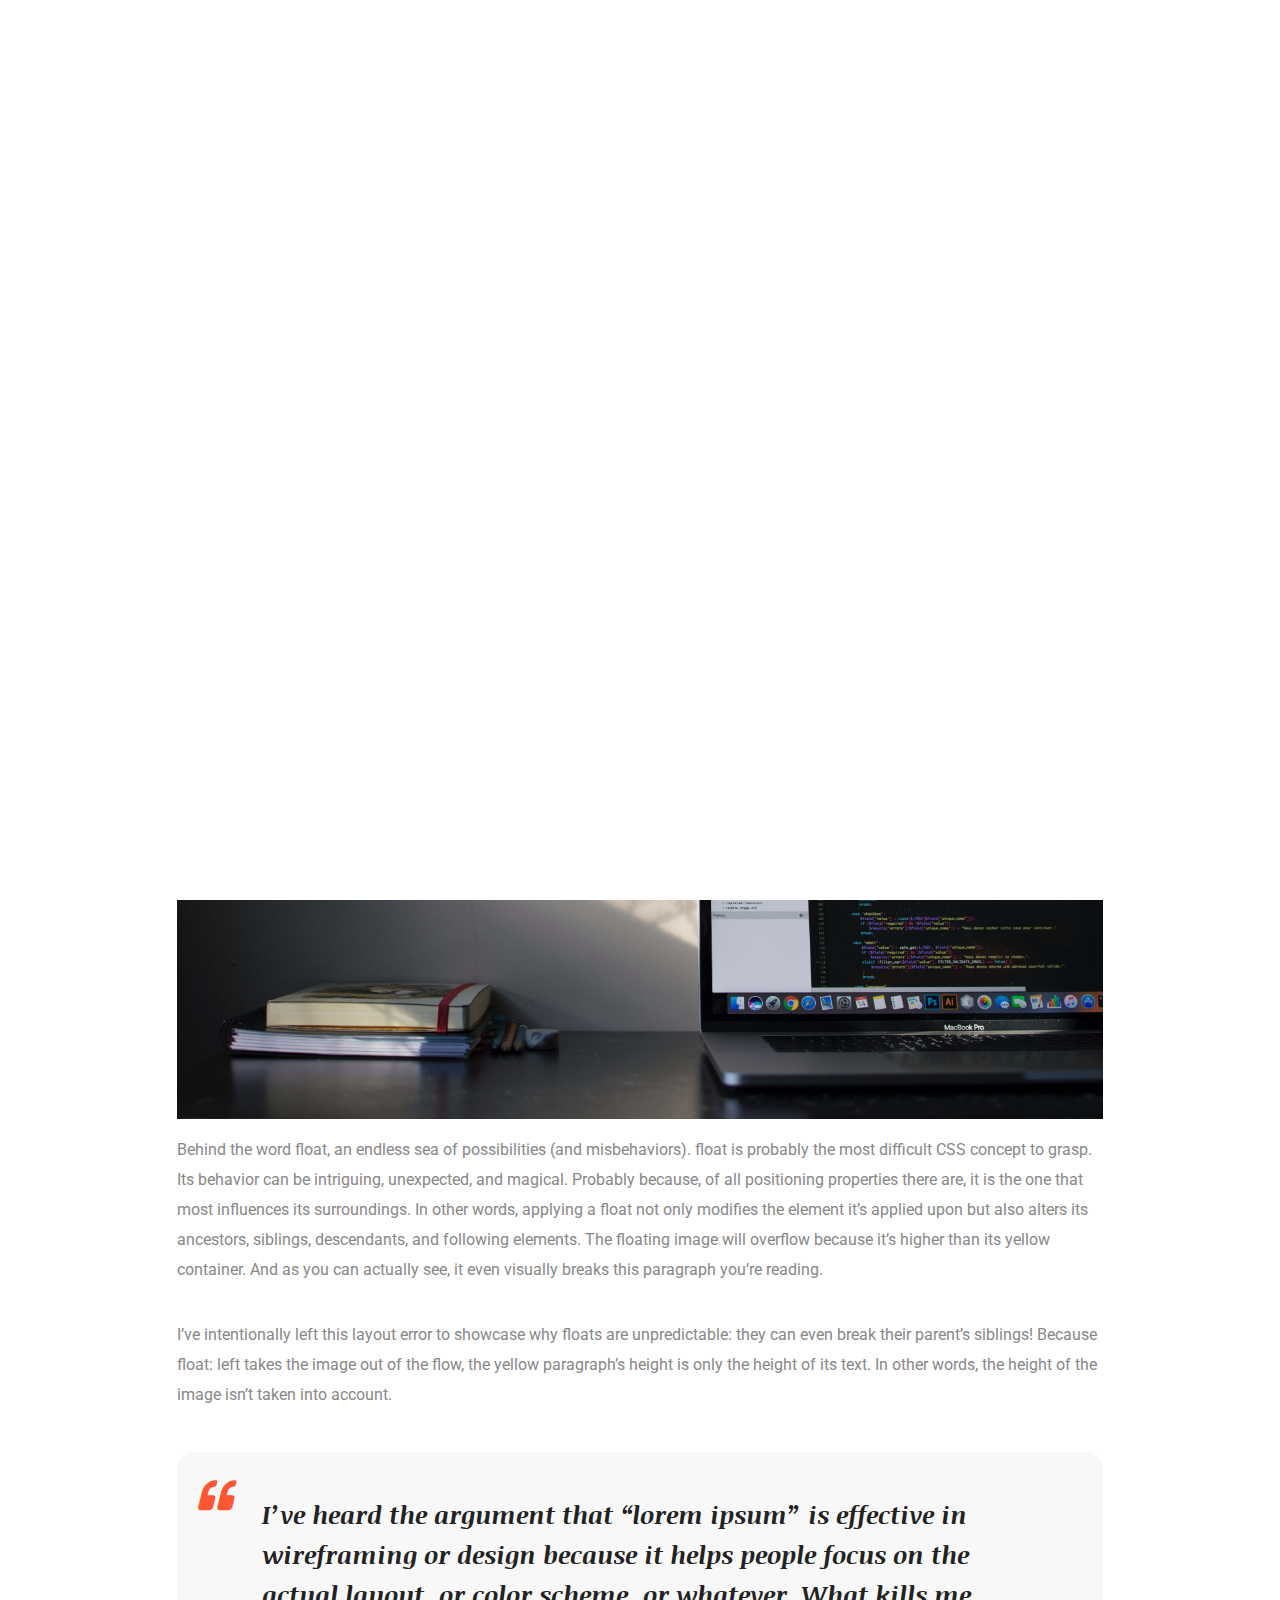
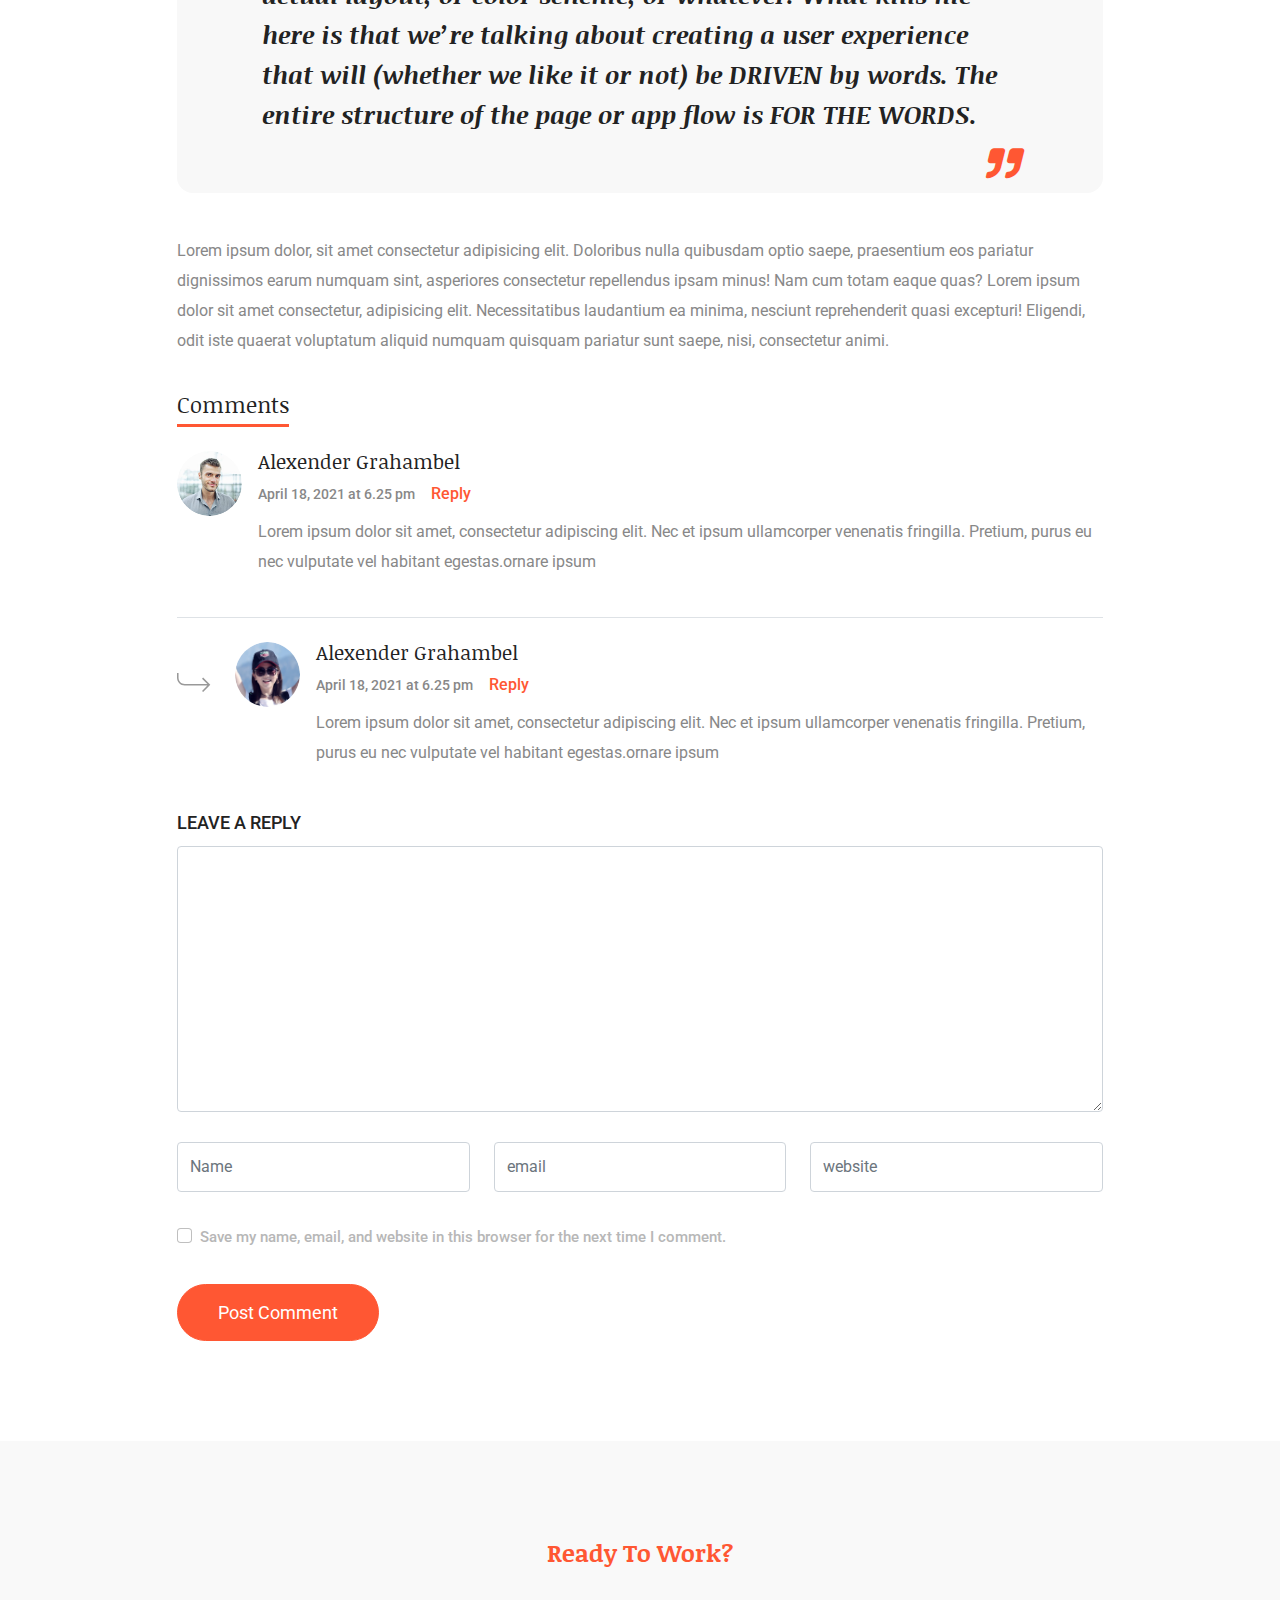
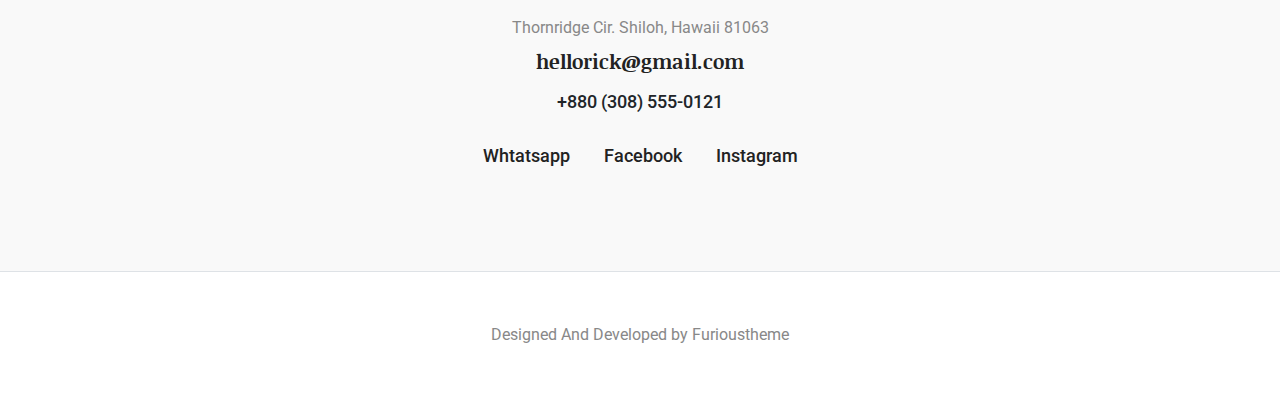
<file: docs/blog-single.html>
<!DOCTYPE html>

<!--
 // WEBSITE: https://furioustheme.com
 // GITHUB: https://github.com/furioustheme/
-->

<html lang="en">

<head>
  <meta charset="utf-8">
  <title>Portfolio</title>

  <!-- mobile responsive meta -->
  <meta name="viewport" content="width=device-width, initial-scale=1, maximum-scale=5">

  <!-- ** Plugins Needed for the Project ** -->
  <!-- Slick -->
  <link rel="stylesheet" href="plugins/slick/slick.css">

  <!-- Fontawesome -->
  <link rel="stylesheet" href="plugins/font-awesome/fontawesome.min.css">
  <link rel="stylesheet" href="plugins/font-awesome/brands.css">
  <link rel="stylesheet" href="plugins/font-awesome/solid.css">

  <!-- aos -->
  <link rel="stylesheet" href="plugins/aos/aos.css">

  <!-- Main Stylesheet -->
  <link href="css/style.css" rel="stylesheet">

  <!--Favicon-->
  <!-- <link rel="shortcut icon" href="images/favicon.ico" type="image/x-icon">
  <link rel="icon" href="images/favicon.ico" type="image/x-icon"> -->

  <link rel="shortcut icon" href="images/favicon.png" type="image/x-icon">


</head>

<body>

  <div class="preloader">
    <div class="dots dot1">
      <div class="dot"></div>
      <div class="dot"></div>
      <div class="dot"></div>
    </div>
  </div>
<!--================== Header Section Start ==================-->
<header class="navigation border-bottom">
  <nav class="navbar navbar-expand-lg">
    <div class="container">
      <a class="navbar-brand" href="index.html">
        <i class="far fa-envelope"></i>bilal.mughal770@gmail.com
      </a>
      <button class="navbar-toggler" type="button" data-bs-toggle="collapse" data-bs-target="#navbarSupportedContent"
        aria-controls="navbarSupportedContent" aria-expanded="false" aria-label="Toggle navigation">
        <i class="fas fa-bars"></i>
      </button>
      <div class="collapse navbar-collapse" id="navbarSupportedContent">
        <ul class="navbar-nav ms-auto mb-lg-0">
          <li class="nav-item">
            <a class="nav-link @@home" aria-current="page" href="index.html">Home</a>
          </li>
          <li class="nav-item">
            <a class="nav-link @@about" href="about.html">About</a>
          </li>
          <!-- <li class="nav-item">
            <a class="nav-link @@portfolio" href="portfolio.html">Portfolio</a>
          </li> -->
          <li class="nav-item dropdown">
            <a class="nav-link dropdown-toggle @@portfolio @@portfolio-single" href="#" id="navbarDropdown" role="button" data-bs-toggle="dropdown" aria-expanded="false">
              Portfolio
            </a>
            <ul class="dropdown-menu" aria-labelledby="navbarDropdown">
              <li><a class="dropdown-item @@portfolio" href="portfolio.html">Portfolio</a></li>
              <li><a class="dropdown-item @@portfolio-single" href="portfolio-single.html">Portfolio single</a></li>
            </ul>
          </li>
         
          <!-- <li class="nav-item dropdown">
            <a class="nav-link dropdown-toggle @@blog active" href="#" id="navbarDropdown" role="button" data-bs-toggle="dropdown" aria-expanded="false">
              Blog
            </a>
            <ul class="dropdown-menu" aria-labelledby="navbarDropdown">
              <li><a class="dropdown-item @@blog" href="blog.html">blog </a></li>
              <li><a class="dropdown-item active" href="blog-single.html">blog single</a></li>
            </ul>
          </li> -->
          <li class="nav-item">
            <a class="nav-link @@contact" href="contact.html">Contact</a>
          </li>
        </ul>
      </div>
    </div>
  </nav>
</header>
<!--================== Header Section End ==================-->

<!--================== Blog Section Start ==================-->
<section class="section">
  <div class="container">
    <div class="row">
      <div class="col-12 col-lg-10 mx-auto">
        <a class="text-primary" href="#">CSS</a>
        <h2 class="mb-3">CSS Float: A Tutorial</h2>
        <div class="d-flex justify-content-between mb-5">
          <div class="d-flex align-items-center">
            <p class="card-text small">Feb 15, 2021</p>
          </div>

        </div>
        <div class="content">
          <p>One of the basic and the most important properties every web designer should learn is the float property.
            It is most commonly used for floating text around the image or creating the two column layout. The float
            property can cause a lot of frustration and confusion if it's not fully understood, so we're here to make
            those confusions disappear with this short explanation. </p>
          <p>Also, be sure to check out our articles on some other properties, other than CSS float, that often cause
            confusion like CSS columns or relative font size.</p>
        </div>
        <img src="images/blog/blog-1.jpg" alt="blog" class="img-fluid mb-3">
        <div class="content">
          <p>
            Behind the word float, an endless sea of possibilities (and misbehaviors).

            float is probably the most difficult CSS concept to grasp. Its behavior can be intriguing, unexpected, and
            magical. Probably because, of all positioning properties there are, it is the one that most influences its
            surroundings.

            In other words, applying a float not only modifies the element it’s applied upon but also alters its
            ancestors, siblings, descendants, and following elements.
            The floating image will overflow because it’s higher than its yellow container. And as you can actually see,
            it even visually breaks this paragraph you’re reading. </p>

          <p> I’ve intentionally left this layout error to showcase why floats are unpredictable: they can even break
            their parent’s siblings!

            Because float: left takes the image out of the flow, the yellow paragraph’s height is only the height of its
            text. In other words, the height of the image isn’t taken into account.
          </p>

          <blockquote>
            <h3>I’ve heard the argument that “lorem ipsum” is effective in wireframing or design because it helps people
              focus on the actual layout, or color scheme, or whatever. What kills me here is that we’re talking about
              creating a user experience that will (whether we like it or not) be DRIVEN by words. The entire structure
              of the page or app flow is FOR THE WORDS.</h3>
          </blockquote>
          <p>
            Lorem ipsum dolor, sit amet consectetur adipisicing elit. Doloribus nulla quibusdam optio saepe, praesentium
            eos pariatur dignissimos earum numquam sint, asperiores consectetur repellendus ipsam minus! Nam cum totam
            eaque quas? Lorem ipsum dolor sit amet consectetur, adipisicing elit. Necessitatibus laudantium ea minima,
            nesciunt reprehenderit quasi excepturi! Eligendi, odit iste quaerat voluptatum aliquid numquam quisquam
            pariatur sunt saepe, nisi, consectetur animi.
          </p>
        </div>
        <div class="comment-area">
          <h5 class="text-capitalize mb-4">comments</h5>
          <div class="mb-4">
            <div class="d-flex align-items-start border-bottom pb-4 mb-4">
              <a href="#!"><img src="images/banner-img.png" alt="img" class="user-img rounded-circle me-3"
                  width="65px"></a>
              <div>
                <h4 class="h6 mb-2 fw-medium">Alexender Grahambel</h4>
                <div class="d-flex align-items-center mb-2">
                  <small class="me-3">April 18, 2021 at 6.25 pm</small>
                  <a href="#" class="text-primary text-capitalize fs-6">reply</a>
                </div>
                <p>Lorem ipsum dolor sit amet, consectetur adipiscing elit. Nec et ipsum ullamcorper venenatis
                  fringilla. Pretium, purus eu nec vulputate vel habitant egestas.ornare ipsum</p>
              </div>
            </div>

            <div class="d-sm-flex align-items-start mb-4">
              <div class="mb-4 mb-sm-0 me-3 d-flex">
                <span class="me-4 mt-4"> <svg width="34" height="19" viewBox="0 0 34 19" fill="none"
                    xmlns="http://www.w3.org/2000/svg">
                    <path
                      d="M26.1099 19L25.0159 17.906L30.3399 12.582H7.75893C3.48053 12.582 0 9.10139 0 4.82349V0H1.54719V4.82349C1.54719 8.24845 4.33388 11.0347 7.75893 11.0347H30.3399L25.0159 5.71073L26.1099 4.61674L33.3015 11.8083L26.1099 19Z"
                      fill="#999999"></path>
                  </svg></span>
                <a href="#!"><img src="images/tstimonial-left-img-two.png" alt="img" class="user-img rounded-circle"
                    width="65px"></a>
              </div>
              <div class="comment-single">
                <h4 class="h6 mb-2 fw-medium">Alexender Grahambel</h4>
                <div class="d-flex align-items-center mb-2">
                  <small class="me-3">April 18, 2021 at 6.25 pm</small>
                  <a href="#" class="text-primary text-capitalize fs-6">reply</a>
                </div>
                <p>Lorem ipsum dolor sit amet, consectetur adipiscing elit. Nec et ipsum ullamcorper venenatis
                  fringilla. Pretium, purus eu nec vulputate vel habitant egestas.ornare ipsum</p>
              </div>
            </div>
          </div>

          <form action="#" class="row">
            <div class="col-12">
              <label for="LEAVE A REPLAY" class="text-uppercase mb-2">leave a Reply</label>
              <textarea name="message" id="message" class="form-control" rows="10"></textarea>
            </div>
            <div class="col-lg-4">
              <input type="text" id="name" name="name" placeholder="Name" class="form-control" required="">
            </div>
            <div class="col-lg-4">
              <input type="email" id="email" name="email" placeholder="email" class="form-control" required="">
            </div>
            <div class="col-lg-4">
              <input type="text" id="website" name="website" placeholder="website" class="form-control" required="">
            </div>
            <div class="col-12">
              <div class="form-check d-flex align-items-start">
                <input class="form-check-input" type="checkbox" value="" id="flexCheckDefault">
                <label class="form-check-label" for="flexCheckDefault">
                  Save my name, email, and website in this browser for the next time I comment.
                </label>
              </div>
            </div>
            <div class="col-12">
              <button type="submit" class="btn btn-primary btn-md">Post Comment</button>
            </div>
          </form>
        </div>
      </div>
    </div>
  </div>
  </div>
</section>
<!--================== Blog Section End ==================-->

<div class="backtotop">
  <i class="fas fa-angle-up"></i>
</div>
<!--================== Footer Section Start ==================-->
<footer>
  <div class="footer-top section">
    <div class="container">
      <div class="row">
        <div class="col-lg-6 mx-auto text-center">
          <h2 class="text-primary h4 fw-bold mb-md-5 mb-3">Ready To Work?</h2>
          <p class="mb-2">Thornridge Cir. Shiloh, Hawaii 81063</p>
          <a href="#" class="mb-3 h6 text-tertiary d-block">hellorick@gmail.com</a>
          <a class="mb-lg-4 mb-3 d-inline-block text-dark" href="#">+880 (308) 555-0121</a>
          <ul class="list-inline">
            <li class="list-inline-item"><a href="#">Whtatsapp</a></li>
            <li class="list-inline-item"><a href="#">Facebook</a></li>
            <li class="list-inline-item"><a href="#">Instagram</a></li>
          </ul>
        </div>
      </div>
    </div>
  </div>
  <div class="footer-bottom text-center py-md-5 py-4 mb-0 border-top">
    <div class="container">
      <div class="row">
        <div class="col-12">
          <p class="mb-0">Designed And Developed by <a rel="nofollow" href="https://furioustheme.com/ " target="blank">Furioustheme
          </a>
          </p>
        </div>
      </div>
    </div>
  </div>
</footer>
<!--================== Footer Section End ==================-->
<!-- jQuery -->
<script src="plugins/jquery/jquery.min.js"></script>
<!-- Bootstrap JS -->
<script src="plugins/bootstrap/bootstrap.bundle.min.js"></script>
<!-- slick-slider-->
<script src="plugins/slick/slick.min.js"></script>
<!-- aos -->
<script src="plugins/aos/aos.js"></script>
<!-- isotope -->
<script src="plugins/shuffle/shuffle.js"></script>
<!-- Main Script -->
<script src="js/script.js"></script>

</body>

</html>
</file>
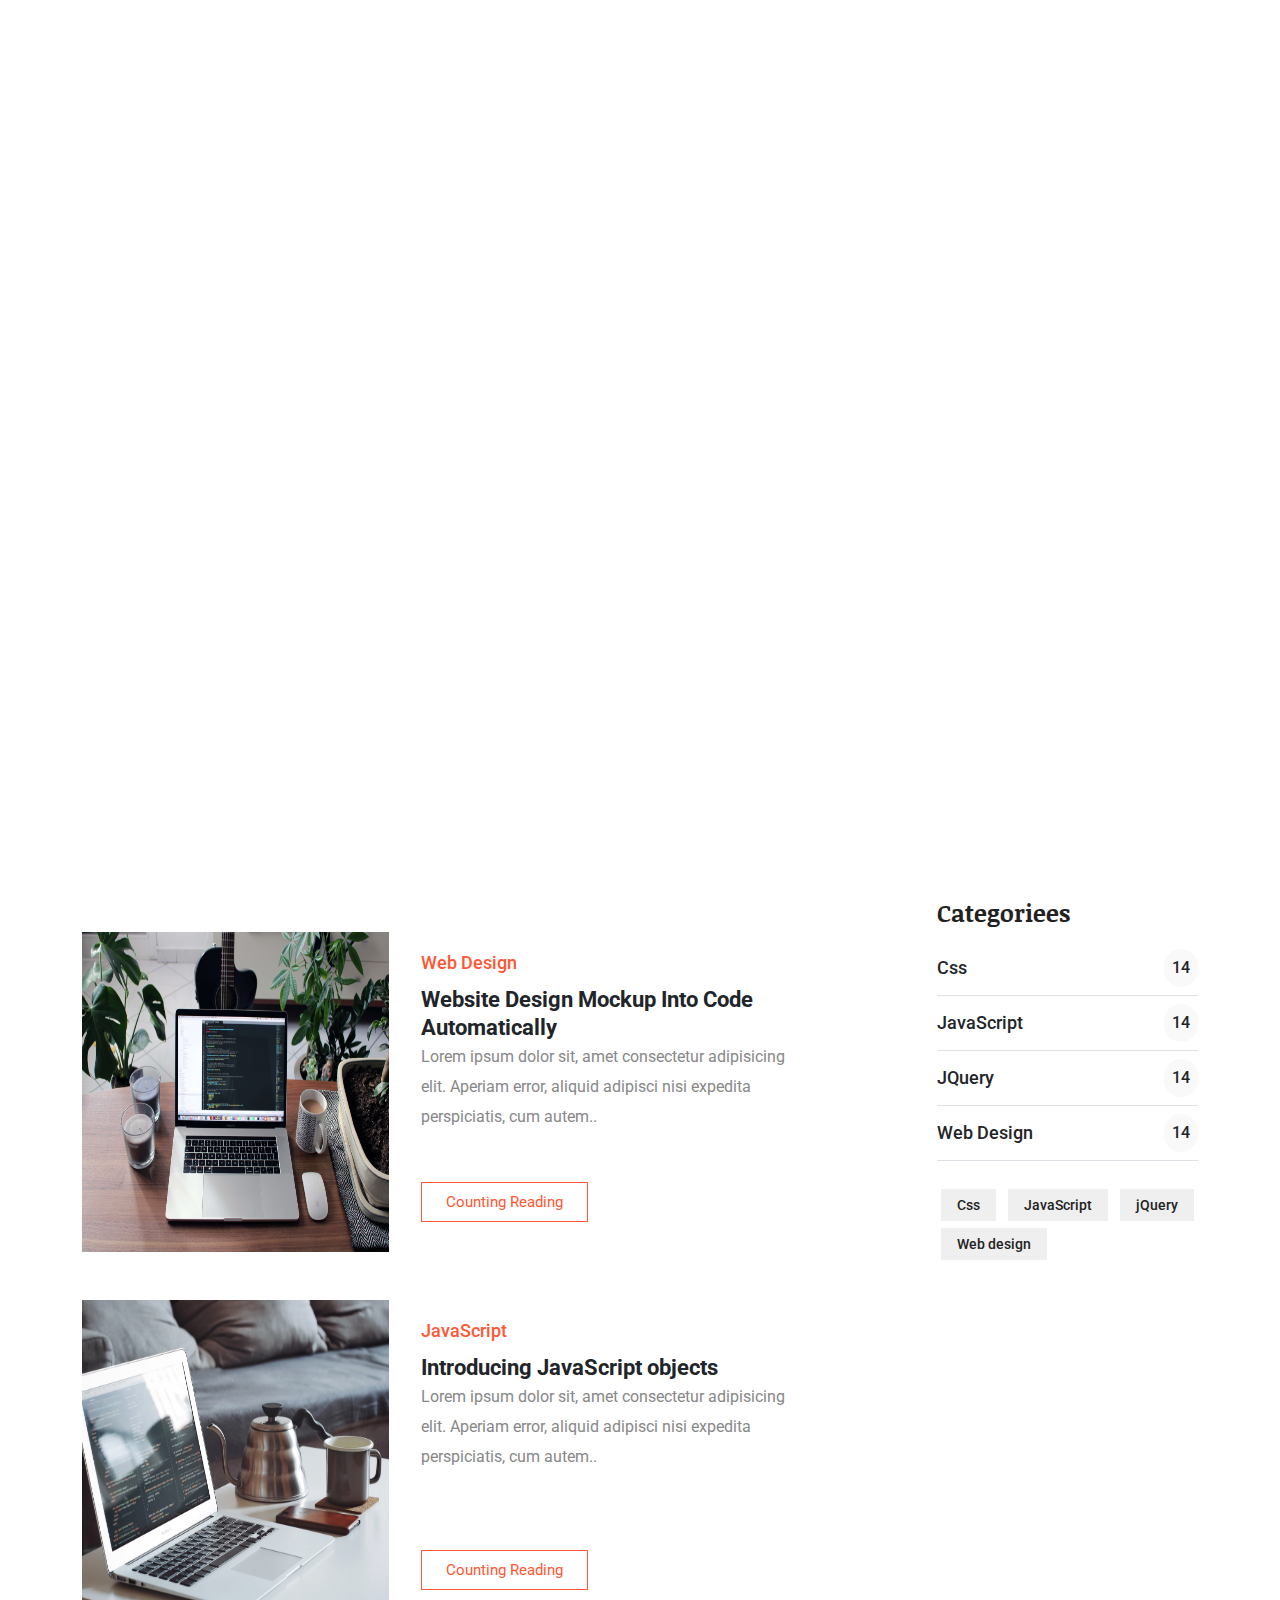
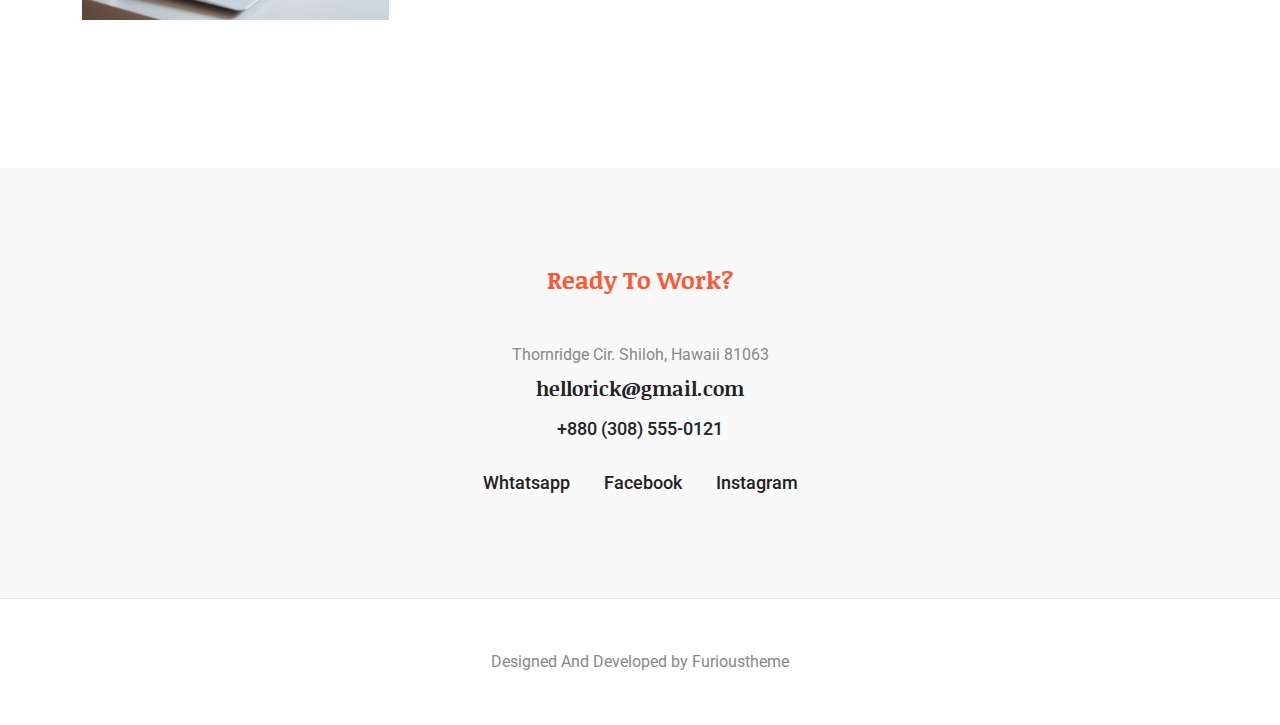
<file: docs/blog.html>
<!DOCTYPE html>

<!--
 // WEBSITE: https://furioustheme.com
 // GITHUB: https://github.com/furioustheme/
-->

<html lang="en">

<head>
  <meta charset="utf-8">
  <title>Portfolio</title>

  <!-- mobile responsive meta -->
  <meta name="viewport" content="width=device-width, initial-scale=1, maximum-scale=5">

  <!-- ** Plugins Needed for the Project ** -->
  <!-- Slick -->
  <link rel="stylesheet" href="plugins/slick/slick.css">

  <!-- Fontawesome -->
  <link rel="stylesheet" href="plugins/font-awesome/fontawesome.min.css">
  <link rel="stylesheet" href="plugins/font-awesome/brands.css">
  <link rel="stylesheet" href="plugins/font-awesome/solid.css">

  <!-- aos -->
  <link rel="stylesheet" href="plugins/aos/aos.css">

  <!-- Main Stylesheet -->
  <link href="css/style.css" rel="stylesheet">

  <!--Favicon-->
  <!-- <link rel="shortcut icon" href="images/favicon.ico" type="image/x-icon">
  <link rel="icon" href="images/favicon.ico" type="image/x-icon"> -->

  <link rel="shortcut icon" href="images/favicon.png" type="image/x-icon">


</head>

<body>

  <div class="preloader">
    <div class="dots dot1">
      <div class="dot"></div>
      <div class="dot"></div>
      <div class="dot"></div>
    </div>
  </div>
<!--================== Header Section Start ==================-->
<header class="navigation border-bottom">
  <nav class="navbar navbar-expand-lg">
    <div class="container">
      <a class="navbar-brand" href="index.html">
        <i class="far fa-envelope"></i>bilal.mughal770@gmail.com
      </a>
      <button class="navbar-toggler" type="button" data-bs-toggle="collapse" data-bs-target="#navbarSupportedContent"
        aria-controls="navbarSupportedContent" aria-expanded="false" aria-label="Toggle navigation">
        <i class="fas fa-bars"></i>
      </button>
      <div class="collapse navbar-collapse" id="navbarSupportedContent">
        <ul class="navbar-nav ms-auto mb-lg-0">
          <li class="nav-item">
            <a class="nav-link @@home" aria-current="page" href="index.html">Home</a>
          </li>
          <li class="nav-item">
            <a class="nav-link @@about" href="about.html">About</a>
          </li>
          <!-- <li class="nav-item">
            <a class="nav-link @@portfolio" href="portfolio.html">Portfolio</a>
          </li> -->
          <li class="nav-item dropdown">
            <a class="nav-link dropdown-toggle @@portfolio @@portfolio-single" href="#" id="navbarDropdown" role="button" data-bs-toggle="dropdown" aria-expanded="false">
              Portfolio
            </a>
            <ul class="dropdown-menu" aria-labelledby="navbarDropdown">
              <li><a class="dropdown-item @@portfolio" href="portfolio.html">Portfolio</a></li>
              <li><a class="dropdown-item @@portfolio-single" href="portfolio-single.html">Portfolio single</a></li>
            </ul>
          </li>
         
          <!-- <li class="nav-item dropdown">
            <a class="nav-link dropdown-toggle active active-single" href="#" id="navbarDropdown" role="button" data-bs-toggle="dropdown" aria-expanded="false">
              Blog
            </a>
            <ul class="dropdown-menu" aria-labelledby="navbarDropdown">
              <li><a class="dropdown-item active" href="blog.html">blog </a></li>
              <li><a class="dropdown-item active-single" href="blog-single.html">blog single</a></li>
            </ul>
          </li> -->
          <li class="nav-item">
            <a class="nav-link @@contact" href="contact.html">Contact</a>
          </li>
        </ul>
      </div>
    </div>
  </nav>
</header>
<!--================== Header Section End ==================-->

<!--================== Blog Section Start ==================-->
<section class="section">
  <div class="container">
    <div class="row">
      <div class="col-lg-8">
        <div class="card mb-5 border-0 font-primary">
          <div class="row g-0">
            <div class="col-md-5">
              <img src="images/blog/blog-1.jpg" class="img-fluid blog-card-img" alt="blog-img">
            </div>
            <div class="col-md-7">
              <div class="card-body ms-lg-3">
                <div class="mt-2">
                  <a class="card-link text-primary" href="#">CSS</a>
                  <h2 class="card-title mt-2 h5"> <a href="blog-single.html" class="text-dark">CSS Float: A Tutorial</a></h2>
                  <p class="fs-6">Lorem ipsum dolor sit, amet consectetur adipisicing elit. Aperiam error, aliquid
                    adipisci nisi expedita perspiciatis, cum autem..</p>
                </div>
                <div class="card-footer bg-transparent border-0 mt-5 mt-lg-0 p-0">
                  <a href="blog-single.html" class="text-capitalize btn btn-outline-primary px-4 py-2 rounded-0">counting reading</a>
                </div>
              </div>
            </div>
          </div>
        </div>
        <!-- card end -->
        <div class="card mb-5 border-0 font-primary">
          <div class="row g-0">
            <div class="col-md-5">
              <img src="images/blog/blog-2.jpg" class="img-fluid blog-card-img" alt="blog-img">
            </div>
            <div class="col-md-7">
              <div class="card-body ms-lg-3">
                <a class="card-link text-primary" href="#">Jquery</a>
                <h2 class="card-title mt-2 h5"> <a href="blog-single.html" class="text-dark">Ask HN: Does Anybody Still Use JQuery?</a>
                </h2>
                <p class="fs-6">Lorem ipsum dolor sit, amet consectetur adipisicing elit. Aperiam error, aliquid
                  adipisci nisi expedita perspiciatis, cum autem..</p>
                <div class="card-footer bg-transparent border-0 mt-5 mt-lg-0 p-0">
                  <a href="blog-single.html" class="text-capitalize btn btn-outline-primary px-4 py-2 rounded-0">counting reading</a>
                </div>
              </div>
            </div>
          </div>
        </div>
        <!-- card end -->
        <div class="card mb-5 border-0 font-primary">
          <div class="row g-0">
            <div class="col-md-5">
              <img src="images/blog/blog-3.jpg" class="img-fluid blog-card-img" alt="blog-img">
            </div>
            <div class="col-md-7">
              <div class="card-body ms-lg-3">
                <a class="card-link text-primary" href="#">Web Design</a>
                <h2 class="card-title mt-2 h5"> <a href="blog-single.html" class="text-dark">Website Design Mockup Into Code
                    Automatically</a></h2>
                <p class="fs-6">Lorem ipsum dolor sit, amet consectetur adipisicing elit. Aperiam error, aliquid
                  adipisci nisi expedita perspiciatis, cum autem..</p>
                <div class="card-footer bg-transparent border-0 mt-5 mt-lg-0 p-0">
                  <a href="blog-single.html" class="text-capitalize btn btn-outline-primary px-4 py-2 rounded-0">counting reading</a>
                </div>
              </div>
            </div>
          </div>
        </div>
        <!-- card end -->
        <div class="card mb-5 border-0 font-primary">
          <div class="row g-0">
            <div class="col-md-5">
              <img src="images/blog/blog-4.jpg" class="img-fluid blog-card-img" alt="blog-img">
            </div>
            <div class="col-md-7">
              <div class="card-body ms-lg-3">
                <a class="card-link text-primary" href="#">JavaScript</a>
                <h2 class="card-title mt-2 h5"> <a href="blog-single.html" class="text-dark">Introducing JavaScript objects</a></h2>
                <p class="fs-6">Lorem ipsum dolor sit, amet consectetur adipisicing elit. Aperiam error, aliquid
                  adipisci nisi expedita perspiciatis, cum autem..</p>
                <div class="card-footer bg-transparent border-0 mt-5 mt-lg-0 p-0">
                  <a href="blog-single.html" class="text-capitalize btn btn-outline-primary px-4 py-2 rounded-0">counting reading</a>
                </div>
              </div>
            </div>
          </div>
        </div>
        <!-- card end -->
      </div>
      <div class="col-lg-4 col-xl-3 offset-xl-1">
        <div class="widget mb-5">
          <h3 class="h4 mb-3">Newsletter</h4>
            <form>
                <input type="text" class="form-control mb-3 rounded-0" placeholder="Enter email" aria-label="Enter email">
              <div class="d-grid mb-3">
                <button type="submit" class="btn btn-primary rounded-0">Subscribe</button>
              </div>
            </form>
            <p class="form-text">Get special offers on the latest developments from Front.</p>
        </div>

        <div class="widget mb-5">
          <h3 class="h4 mb-3">Most Read</h4>
            <div class="card mb-4 border-0">
              <div class="row g-0">
                <div class="col-md-2 col-lg-4">
                  <img src="images/blog/blog-1.jpg" alt="blog" class="img-fluid">
                </div>
                <div class="col-md-10 col-lg-8">
                  <h4 class="fs-6 ms-3"><a href="blog-single.html" class="text-dark">CSS Float: A Tutorial</a></h4>
                </div>
              </div>
            </div>
            <!-- card-end -->
            <div class="card mb-4 border-0">
              <div class="row g-0">
                <div class="col-md-2 col-lg-4">
                  <img src="images/blog/blog-2.jpg" alt="blog" class="img-fluid">
                </div>
                <div class="col-md-10 col-lg-8">
                  <h4 class="fs-6 ms-3"><a href="blog-single.html" class="text-dark">Ask HN: Does Anybody Still Use JQuery?</a></h4>
                </div>
              </div>
            </div>
            <!-- card-end -->
            <div class="card mb-4 border-0">
              <div class="row g-0">
                <div class="col-md-2 col-lg-4">
                  <img src="images/blog/blog-3.jpg" alt="blog" class="img-fluid">
                </div>
                <div class="col-md-10 col-lg-8">
                  <h4 class="fs-6 ms-3"><a href="blog-single.html" class="text-dark">Website Design Mockup Into Code Automatically</a>
                  </h4>
                </div>
              </div>
            </div>
            <!-- card-end -->
            <div class="card mb-4 border-0">
              <div class="row g-0">
                <div class="col-md-2 col-lg-4">
                  <img src="images/blog/blog-4.jpg" alt="blog" class="img-fluid">
                </div>
                <div class="col-md-10 col-lg-8">
                  <h4 class="fs-6 ms-3"><a href="blog-single.html" class="text-dark">Introducing JavaScript objects</a></h4>
                </div>
              </div>
            </div>
            <!-- card-end -->
        </div>

        <div class="widget category-widget">
          <h3 class="h4 mb-3">Categoriees</h4>
            <ul class="list-group mb-4">
              <li class="border-bottom py-2">
                <a href="#!" class="d-flex justify-content-between align-items-center text-dark">
                    Css
                  <span class="badge bg-primary py-1 px-2 rounded-pill fs-6">14</span>
                </a>
              </li>
              <li class="border-bottom py-2">
                <a href="#!" class="d-flex justify-content-between align-items-center text-dark">
                  JavaScript
                  <span class="badge bg-primary py-1 px-2 rounded-pill fs-6">14</span>
                </a>
              </li>
              <li class="border-bottom py-2">
                <a href="#!" class="d-flex justify-content-between align-items-center text-dark">
                  JQuery
                  <span class="badge bg-primary py-1 px-2 rounded-pill fs-6">14</span>
                </a>
              </li>
              <li class="border-bottom py-2">
                <a href="#!" class="d-flex justify-content-between align-items-center text-dark">
                  Web Design
                  <span class="badge bg-primary py-1 px-2 rounded-pill fs-6">14</span>
                </a>
              </li>
            </ul>

            <ul class="list-inline tag-list">
              <li class="list-inline-item m-1"><a href="#">Css</a></li>
              <li class="list-inline-item m-1"><a href="#">JavaScript</a></li>
              <li class="list-inline-item m-1"><a href="#">jQuery</a></li>
              <li class="list-inline-item m-1"><a href="#">Web design</a></li>
            </ul>
        </div>

      </div>
    </div>
  </div>
  </div>
</section>
<!--================== Blog Section End ==================-->

<div class="backtotop">
  <i class="fas fa-angle-up"></i>
</div>
<!--================== Footer Section Start ==================-->
<footer>
  <div class="footer-top section">
    <div class="container">
      <div class="row">
        <div class="col-lg-6 mx-auto text-center">
          <h2 class="text-primary h4 fw-bold mb-md-5 mb-3">Ready To Work?</h2>
          <p class="mb-2">Thornridge Cir. Shiloh, Hawaii 81063</p>
          <a href="#" class="mb-3 h6 text-tertiary d-block">hellorick@gmail.com</a>
          <a class="mb-lg-4 mb-3 d-inline-block text-dark" href="#">+880 (308) 555-0121</a>
          <ul class="list-inline">
            <li class="list-inline-item"><a href="#">Whtatsapp</a></li>
            <li class="list-inline-item"><a href="#">Facebook</a></li>
            <li class="list-inline-item"><a href="#">Instagram</a></li>
          </ul>
        </div>
      </div>
    </div>
  </div>
  <div class="footer-bottom text-center py-md-5 py-4 mb-0 border-top">
    <div class="container">
      <div class="row">
        <div class="col-12">
          <p class="mb-0">Designed And Developed by <a rel="nofollow" href="https://furioustheme.com/ " target="blank">Furioustheme
          </a>
          </p>
        </div>
      </div>
    </div>
  </div>
</footer>
<!--================== Footer Section End ==================-->
<!-- jQuery -->
<script src="plugins/jquery/jquery.min.js"></script>
<!-- Bootstrap JS -->
<script src="plugins/bootstrap/bootstrap.bundle.min.js"></script>
<!-- slick-slider-->
<script src="plugins/slick/slick.min.js"></script>
<!-- aos -->
<script src="plugins/aos/aos.js"></script>
<!-- isotope -->
<script src="plugins/shuffle/shuffle.js"></script>
<!-- Main Script -->
<script src="js/script.js"></script>

</body>

</html>
</file>
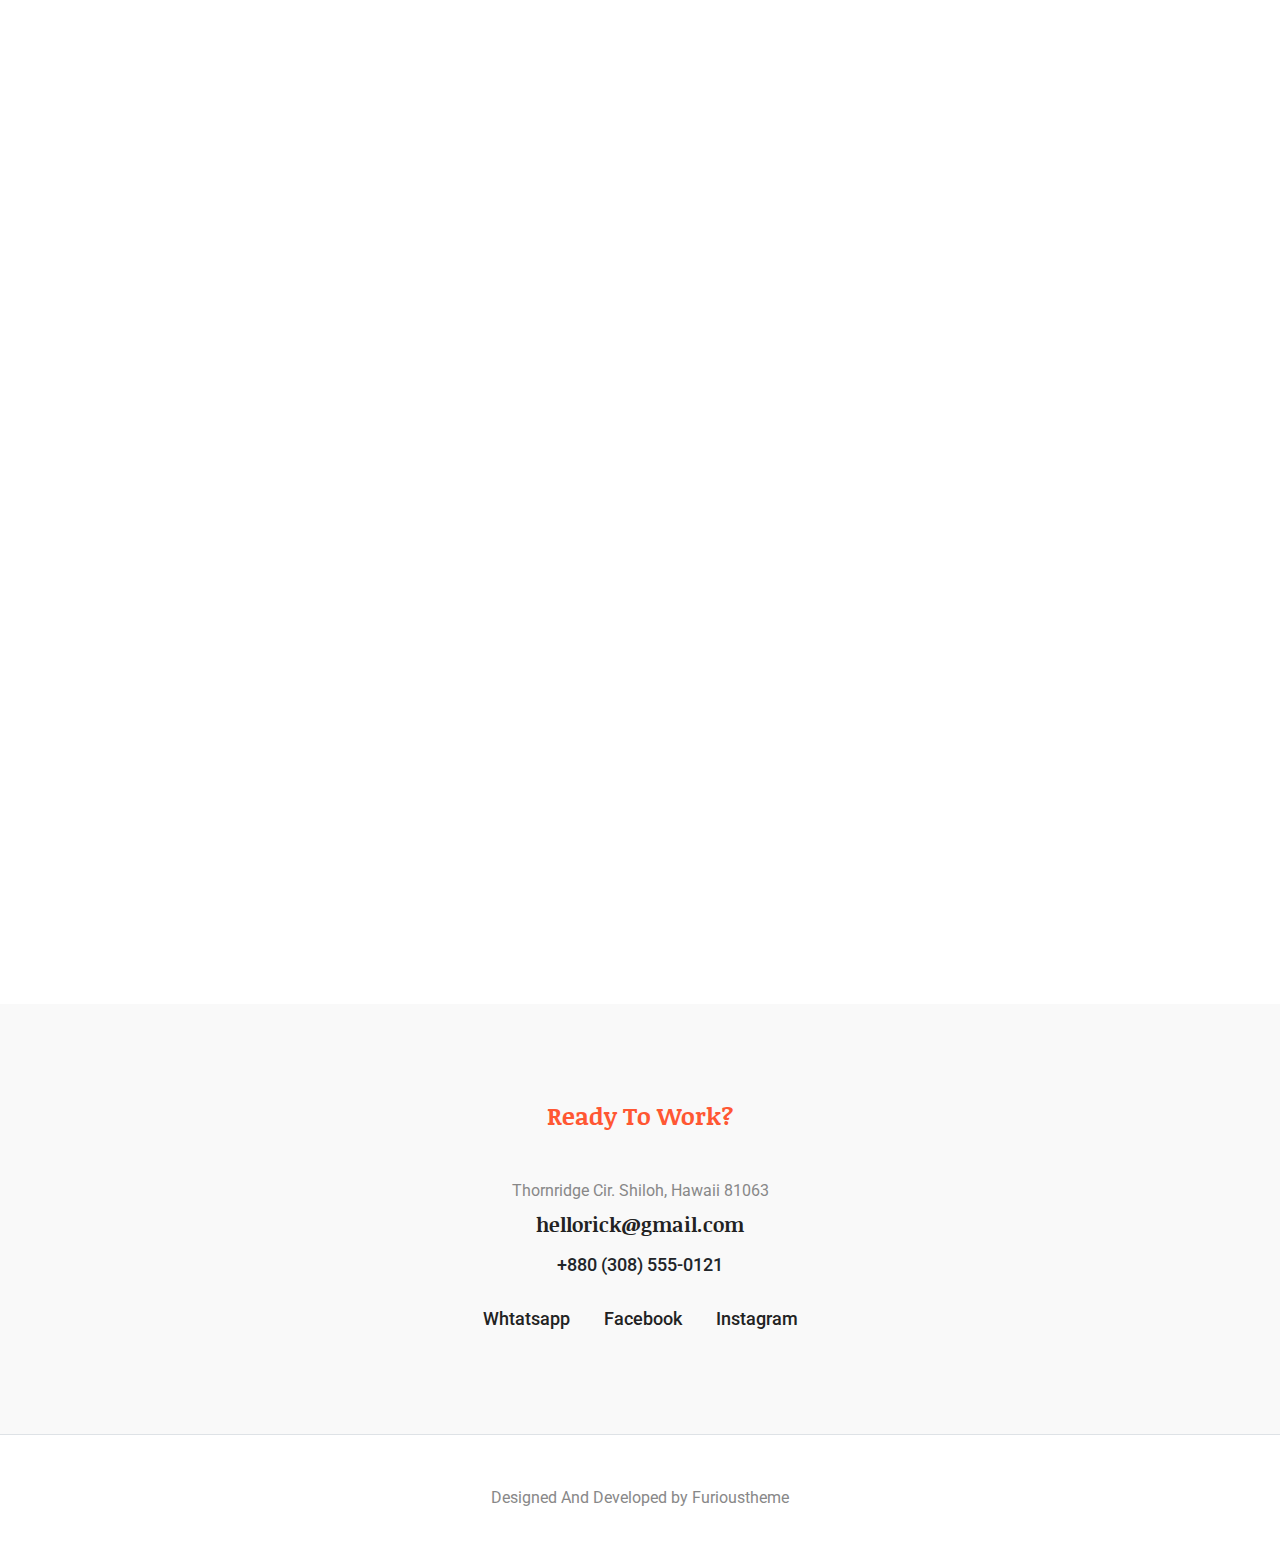
<file: docs/contact.html>
<!DOCTYPE html>

<!--
 // WEBSITE: https://furioustheme.com
 // GITHUB: https://github.com/furioustheme/
-->

<html lang="en">
  <head>
    <meta charset="utf-8" />
    <title>Portfolio</title>

    <!-- mobile responsive meta -->
    <meta
      name="viewport"
      content="width=device-width, initial-scale=1, maximum-scale=5"
    />

    <!-- ** Plugins Needed for the Project ** -->
    <!-- Slick -->
    <link rel="stylesheet" href="plugins/slick/slick.css" />

    <!-- Fontawesome -->
    <link rel="stylesheet" href="plugins/font-awesome/fontawesome.min.css" />
    <link rel="stylesheet" href="plugins/font-awesome/brands.css" />
    <link rel="stylesheet" href="plugins/font-awesome/solid.css" />

    <!-- aos -->
    <link rel="stylesheet" href="plugins/aos/aos.css" />

    <!-- Main Stylesheet -->
    <link href="css/style.css" rel="stylesheet" />

    <!--Favicon-->
    <!-- <link rel="shortcut icon" href="images/favicon.ico" type="image/x-icon">
  <link rel="icon" href="images/favicon.ico" type="image/x-icon"> -->

    <link rel="shortcut icon" href="images/favicon.png" type="image/x-icon" />
  </head>

  <body>
    <div class="preloader">
      <div class="dots dot1">
        <div class="dot"></div>
        <div class="dot"></div>
        <div class="dot"></div>
      </div>
    </div>
    <!--================== Header Section Start ==================-->
    <header class="navigation border-bottom">
      <nav class="navbar navbar-expand-lg">
        <div class="container">
          <a class="navbar-brand" href="index.html">
            <i class="far fa-envelope"></i>bilal.mughal770@gmail.com
          </a>
          <button
            class="navbar-toggler"
            type="button"
            data-bs-toggle="collapse"
            data-bs-target="#navbarSupportedContent"
            aria-controls="navbarSupportedContent"
            aria-expanded="false"
            aria-label="Toggle navigation"
          >
            <i class="fas fa-bars"></i>
          </button>
          <div class="collapse navbar-collapse" id="navbarSupportedContent">
            <ul class="navbar-nav ms-auto mb-lg-0">
              <li class="nav-item">
                <a class="nav-link @@home" aria-current="page" href="index.html"
                  >Home</a
                >
              </li>
              <li class="nav-item">
                <a class="nav-link @@about" href="about.html">About</a>
              </li>
              <!-- <li class="nav-item">
            <a class="nav-link @@portfolio" href="portfolio.html">Portfolio</a>
          </li> -->
              <li class="nav-item dropdown">
                <a
                  class="nav-link dropdown-toggle @@portfolio @@portfolio-single"
                  href="#"
                  id="navbarDropdown"
                  role="button"
                  data-bs-toggle="dropdown"
                  aria-expanded="false"
                >
                  Portfolio
                </a>
                <ul class="dropdown-menu" aria-labelledby="navbarDropdown">
                  <li>
                    <a class="dropdown-item @@portfolio" href="portfolio.html"
                      >Portfolio</a
                    >
                  </li>
                  <li>
                    <a
                      class="dropdown-item @@portfolio-single"
                      href="portfolio-single.html"
                      >Portfolio single</a
                    >
                  </li>
                </ul>
              </li>

              <!-- <li class="nav-item dropdown">
            <a class="nav-link dropdown-toggle @@blog @@blog-single" href="#" id="navbarDropdown" role="button" data-bs-toggle="dropdown" aria-expanded="false">
              Blog
            </a>
            <ul class="dropdown-menu" aria-labelledby="navbarDropdown">
              <li><a class="dropdown-item @@blog" href="blog.html">blog </a></li>
              <li><a class="dropdown-item @@blog-single" href="blog-single.html">blog single</a></li>
            </ul>
          </li> -->
              <li class="nav-item">
                <a class="nav-link active" href="contact.html">Contact</a>
              </li>
            </ul>
          </div>
        </div>
      </nav>
    </header>
    <!--================== Header Section End ==================-->
    <!--================== Contact Section Start ==================-->
    <section class="contact section">
      <div class="container">
        <div class="row justify-content-between align-items-center">
          <div class="col-lg-6">
            <div class="mb-5 mb-lg-0">
              <h3 class="mb-4">Just Say Hi!......</h3>
              <h4 class="mb-5 pb-4 lh-sm">
                Lorem ipsum dolor sit amet, consectetur
              </h4>
              <form class="row px-4 px-md-0">
                <div class="col-md-6 contact-from border-bottom pb-4 mb-5">
                  <input
                    type="text"
                    name="name"
                    placeholder="John"
                    autocomplete="off"
                    required
                  />
                  <label>First Name</label>
                </div>
                <div class="col-md-6 contact-from border-bottom pb-4 mb-5">
                  <input
                    type="text"
                    name="name"
                    placeholder="Doe"
                    autocomplete="off"
                    required
                  />
                  <label>Last Name</label>
                </div>
                <div class="col-md-6 contact-from border-bottom pb-4 mb-5">
                  <input
                    type="mail"
                    name="email"
                    placeholder="johndoe@gmail.com"
                    autocomplete="off"
                    required
                  />
                  <label>Mail</label>
                </div>
                <div class="col-md-6 contact-from border-bottom pb-4 mb-5">
                  <input
                    type="text"
                    name="address"
                    placeholder="Address"
                    autocomplete="off"
                    required
                  />
                  <label>Address</label>
                </div>
                <div class="contact-from border-bottom pb-4 mb-5 w-100">
                  <input
                    type="text"
                    placeholder="Message"
                    autocomplete="off"
                    required
                  />
                  <label>Message</label>
                </div>
                <button type="submit" class="btn btn-primary btn-lg mt-4">
                  Submit Now
                </button>
              </form>
            </div>
          </div>
          <div class="col-lg-5 offset-lg-1">
            <div class="text-center text-lg-start">
              <h4 class="mb-4">Contact information</h4>
              <p class="mb-md-5">
                4517 Washington Ave. <br />
                Manchester, Kentucky <br />
                United States Of Anerica
              </p>
              <h4 class="mb-4">Social contacts</h4>
              <ul class="list-inline contact-us">
                <li class="list-inline-item">
                  <a href="#"> <i class="fab fa-facebook"></i></a>
                </li>
                <li class="list-inline-item">
                  <a href="#"><i class="fab fa-twitter"></i></a>
                </li>
                <li class="list-inline-item">
                  <a href="#"><i class="fab fa-linkedin-in"></i></a>
                </li>
                <li class="list-inline-item">
                  <a href="#"><i class="fab fa-skype"></i></a>
                </li>
                <li class="list-inline-item">
                  <a href="#"><i class="fab fa-github"></i></a>
                </li>
              </ul>
            </div>
          </div>
        </div>
      </div>
    </section>
    <!--================== Contact Section End ==================-->

    <div class="backtotop">
      <i class="fas fa-angle-up"></i>
    </div>
    <!--================== Footer Section Start ==================-->
    <footer>
      <div class="footer-top section">
        <div class="container">
          <div class="row">
            <div class="col-lg-6 mx-auto text-center">
              <h2 class="text-primary h4 fw-bold mb-md-5 mb-3">
                Ready To Work?
              </h2>
              <p class="mb-2">Thornridge Cir. Shiloh, Hawaii 81063</p>
              <a href="#" class="mb-3 h6 text-tertiary d-block"
                >hellorick@gmail.com</a
              >
              <a class="mb-lg-4 mb-3 d-inline-block text-dark" href="#"
                >+880 (308) 555-0121</a
              >
              <ul class="list-inline">
                <li class="list-inline-item"><a href="#">Whtatsapp</a></li>
                <li class="list-inline-item"><a href="#">Facebook</a></li>
                <li class="list-inline-item"><a href="#">Instagram</a></li>
              </ul>
            </div>
          </div>
        </div>
      </div>
      <div class="footer-bottom text-center py-md-5 py-4 mb-0 border-top">
        <div class="container">
          <div class="row">
            <div class="col-12">
              <p class="mb-0">
                Designed And Developed by
                <a
                  rel="nofollow"
                  href="https://furioustheme.com/ "
                  target="blank"
                  >Furioustheme
                </a>
              </p>
            </div>
          </div>
        </div>
      </div>
    </footer>
    <!--================== Footer Section End ==================-->
    <!-- jQuery -->
    <script src="plugins/jquery/jquery.min.js"></script>
    <!-- Bootstrap JS -->
    <script src="plugins/bootstrap/bootstrap.bundle.min.js"></script>
    <!-- slick-slider-->
    <script src="plugins/slick/slick.min.js"></script>
    <!-- aos -->
    <script src="plugins/aos/aos.js"></script>
    <!-- isotope -->
    <script src="plugins/shuffle/shuffle.js"></script>
    <!-- Main Script -->
    <script src="js/script.js"></script>
  </body>
</html>
</file>
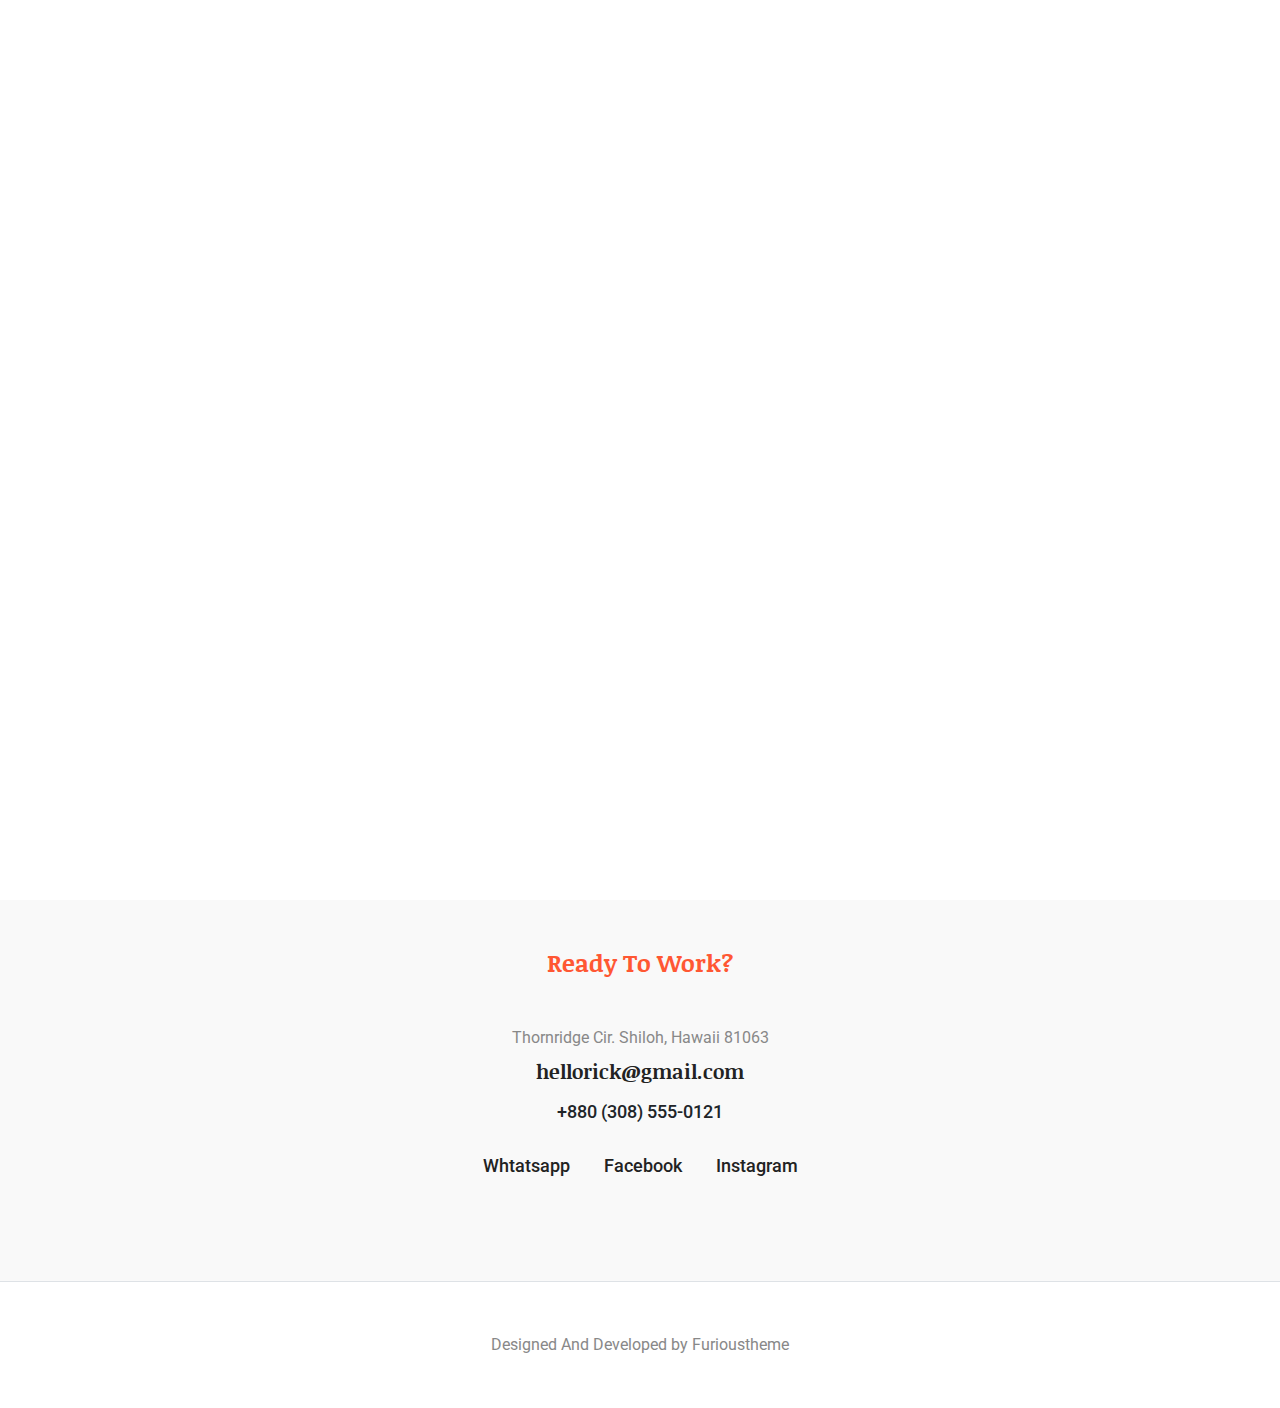
<file: docs/portfolio-single.html>
<!DOCTYPE html>

<!--
 // WEBSITE: https://furioustheme.com
 // GITHUB: https://github.com/furioustheme/
-->

<html lang="en">
  <head>
    <meta charset="utf-8" />
    <title>Portfolio</title>

    <!-- mobile responsive meta -->
    <meta
      name="viewport"
      content="width=device-width, initial-scale=1, maximum-scale=5"
    />

    <!-- ** Plugins Needed for the Project ** -->
    <!-- Slick -->
    <link rel="stylesheet" href="plugins/slick/slick.css" />

    <!-- Fontawesome -->
    <link rel="stylesheet" href="plugins/font-awesome/fontawesome.min.css" />
    <link rel="stylesheet" href="plugins/font-awesome/brands.css" />
    <link rel="stylesheet" href="plugins/font-awesome/solid.css" />

    <!-- aos -->
    <link rel="stylesheet" href="plugins/aos/aos.css" />

    <!-- Main Stylesheet -->
    <link href="css/style.css" rel="stylesheet" />

    <!--Favicon-->
    <!-- <link rel="shortcut icon" href="images/favicon.ico" type="image/x-icon">
  <link rel="icon" href="images/favicon.ico" type="image/x-icon"> -->

    <link rel="shortcut icon" href="images/favicon.png" type="image/x-icon" />
  </head>

  <body>
    <div class="preloader">
      <div class="dots dot1">
        <div class="dot"></div>
        <div class="dot"></div>
        <div class="dot"></div>
      </div>
    </div>
    <!--================== Header Section Start ==================-->
    <header class="navigation border-bottom">
      <nav class="navbar navbar-expand-lg">
        <div class="container">
          <a class="navbar-brand" href="index.html">
            <i class="far fa-envelope"></i>bilal.mughal770@gmail.com
          </a>
          <button
            class="navbar-toggler"
            type="button"
            data-bs-toggle="collapse"
            data-bs-target="#navbarSupportedContent"
            aria-controls="navbarSupportedContent"
            aria-expanded="false"
            aria-label="Toggle navigation"
          >
            <i class="fas fa-bars"></i>
          </button>
          <div class="collapse navbar-collapse" id="navbarSupportedContent">
            <ul class="navbar-nav ms-auto mb-lg-0">
              <li class="nav-item">
                <a class="nav-link @@home" aria-current="page" href="index.html"
                  >Home</a
                >
              </li>
              <li class="nav-item">
                <a class="nav-link @@about" href="about.html">About</a>
              </li>
              <!-- <li class="nav-item">
            <a class="nav-link @@portfolio" href="portfolio.html">Portfolio</a>
          </li> -->
              <li class="nav-item dropdown">
                <a
                  class="nav-link dropdown-toggle @@portfolio active"
                  href="#"
                  id="navbarDropdown"
                  role="button"
                  data-bs-toggle="dropdown"
                  aria-expanded="false"
                >
                  Portfolio
                </a>
                <ul class="dropdown-menu" aria-labelledby="navbarDropdown">
                  <li>
                    <a class="dropdown-item @@portfolio" href="portfolio.html"
                      >Portfolio</a
                    >
                  </li>
                  <li>
                    <a class="dropdown-item active" href="portfolio-single.html"
                      >Portfolio single</a
                    >
                  </li>
                </ul>
              </li>

              <!-- <li class="nav-item dropdown">
            <a class="nav-link dropdown-toggle @@blog @@blog-single" href="#" id="navbarDropdown" role="button" data-bs-toggle="dropdown" aria-expanded="false">
              Blog
            </a>
            <ul class="dropdown-menu" aria-labelledby="navbarDropdown">
              <li><a class="dropdown-item @@blog" href="blog.html">blog </a></li>
              <li><a class="dropdown-item @@blog-single" href="blog-single.html">blog single</a></li>
            </ul>
          </li> -->
              <li class="nav-item">
                <a class="nav-link @@contact" href="contact.html">Contact</a>
              </li>
            </ul>
          </div>
        </div>
      </nav>
    </header>
    <!--================== Header Section End ==================-->

    <!--================== Project Section Start ==================-->
    <section class="section">
      <div class="container">
        <div class="row g-4 align-items-center">
          <div class="col-lg-6">
            <img
              src="images/project-img-two.png"
              alt="portfolio"
              class="img-fluid"
            />
          </div>
          <div class="col-lg-6 ps-lg-5">
            <div class="mb-4">
              <h2 class="text-capitalize mb-3 h3">
                A Feast Of A Time-Honored History
              </h2>
              <p>
                There are many variations of passages of Lorem Ipsum available,
                but the majority have suffered alteration in some form.
              </p>
              <p>
                Lorem ipsum dolor sit amet consectetur adipisicing elit.
                Quibusdam ipsum consequatur voluptate quis sed perferendis at
                sequi a nesciunt fuga harum nulla cumque quasi sunt laborum in
                explicabo, assumenda ad.
              </p>
            </div>

            <h4 class="mb-2">Technology</h4>
            <p>
              Communication / Social media / Content management systems /
              Analytics
            </p>

            <h4 class="mb-2">Categories</h4>
            <p>Marketing</p>

            <a
              href="#"
              class="text-capitalize btn btn-outline-primary px-4 py-2"
              >Project Link</a
            >
          </div>
        </div>
      </div>
    </section>
    <!--================== Project Section End ==================-->

    <div class="backtotop">
      <i class="fas fa-angle-up"></i>
    </div>
    <!--================== Footer Section Start ==================-->
    <footer>
      <div class="footer-top section">
        <div class="container">
          <div class="row">
            <div class="col-lg-6 mx-auto text-center">
              <h2 class="text-primary h4 fw-bold mb-md-5 mb-3">
                Ready To Work?
              </h2>
              <p class="mb-2">Thornridge Cir. Shiloh, Hawaii 81063</p>
              <a href="#" class="mb-3 h6 text-tertiary d-block"
                >hellorick@gmail.com</a
              >
              <a class="mb-lg-4 mb-3 d-inline-block text-dark" href="#"
                >+880 (308) 555-0121</a
              >
              <ul class="list-inline">
                <li class="list-inline-item"><a href="#">Whtatsapp</a></li>
                <li class="list-inline-item"><a href="#">Facebook</a></li>
                <li class="list-inline-item"><a href="#">Instagram</a></li>
              </ul>
            </div>
          </div>
        </div>
      </div>
      <div class="footer-bottom text-center py-md-5 py-4 mb-0 border-top">
        <div class="container">
          <div class="row">
            <div class="col-12">
              <p class="mb-0">
                Designed And Developed by
                <a
                  rel="nofollow"
                  href="https://furioustheme.com/ "
                  target="blank"
                  >Furioustheme
                </a>
              </p>
            </div>
          </div>
        </div>
      </div>
    </footer>
    <!--================== Footer Section End ==================-->
    <!-- jQuery -->
    <script src="plugins/jquery/jquery.min.js"></script>
    <!-- Bootstrap JS -->
    <script src="plugins/bootstrap/bootstrap.bundle.min.js"></script>
    <!-- slick-slider-->
    <script src="plugins/slick/slick.min.js"></script>
    <!-- aos -->
    <script src="plugins/aos/aos.js"></script>
    <!-- isotope -->
    <script src="plugins/shuffle/shuffle.js"></script>
    <!-- Main Script -->
    <script src="js/script.js"></script>
  </body>
</html>
</file>
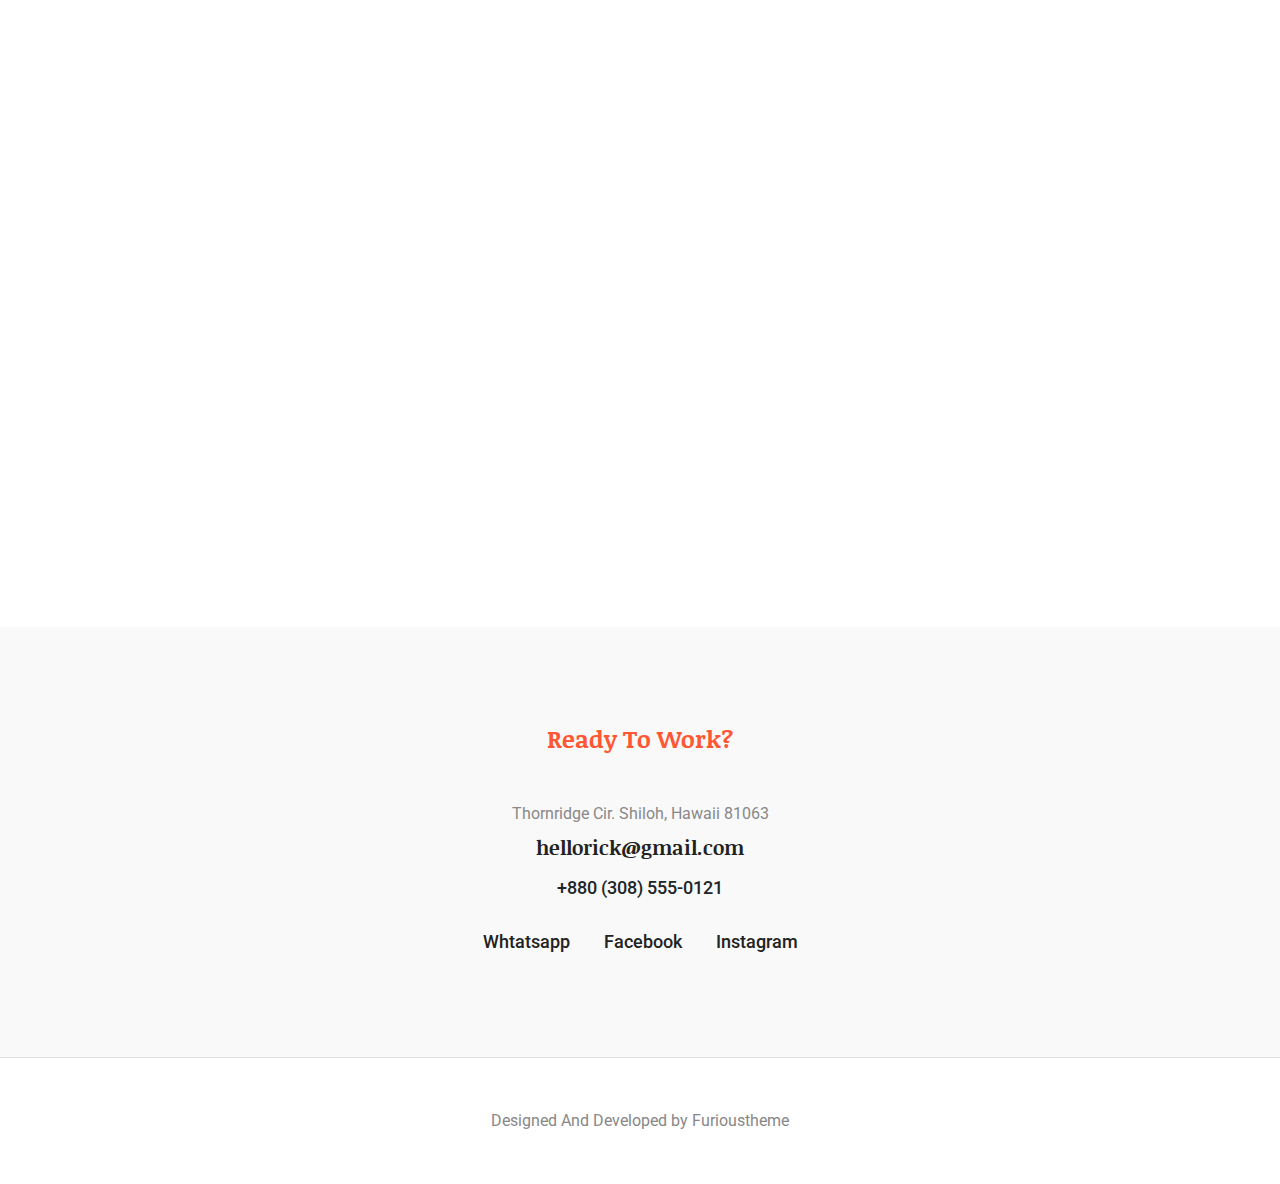
<file: docs/portfolio.html>
<!DOCTYPE html>

<!--
 // WEBSITE: https://furioustheme.com
 // GITHUB: https://github.com/furioustheme/
-->

<html lang="en">
  <head>
    <meta charset="utf-8" />
    <title>Portfolio</title>

    <!-- mobile responsive meta -->
    <meta
      name="viewport"
      content="width=device-width, initial-scale=1, maximum-scale=5"
    />

    <!-- ** Plugins Needed for the Project ** -->
    <!-- Slick -->
    <link rel="stylesheet" href="plugins/slick/slick.css" />

    <!-- Fontawesome -->
    <link rel="stylesheet" href="plugins/font-awesome/fontawesome.min.css" />
    <link rel="stylesheet" href="plugins/font-awesome/brands.css" />
    <link rel="stylesheet" href="plugins/font-awesome/solid.css" />

    <!-- aos -->
    <link rel="stylesheet" href="plugins/aos/aos.css" />

    <!-- Main Stylesheet -->
    <link href="css/style.css" rel="stylesheet" />

    <!--Favicon-->
    <!-- <link rel="shortcut icon" href="images/favicon.ico" type="image/x-icon">
  <link rel="icon" href="images/favicon.ico" type="image/x-icon"> -->

    <link rel="shortcut icon" href="images/favicon.png" type="image/x-icon" />
  </head>

  <body>
    <div class="preloader">
      <div class="dots dot1">
        <div class="dot"></div>
        <div class="dot"></div>
        <div class="dot"></div>
      </div>
    </div>
    <!--================== Header Section Start ==================-->
    <header class="navigation border-bottom">
      <nav class="navbar navbar-expand-lg">
        <div class="container">
          <a class="navbar-brand" href="index.html">
            <i class="far fa-envelope"></i>bilal.mughal770@gmail.com
          </a>
          <button
            class="navbar-toggler"
            type="button"
            data-bs-toggle="collapse"
            data-bs-target="#navbarSupportedContent"
            aria-controls="navbarSupportedContent"
            aria-expanded="false"
            aria-label="Toggle navigation"
          >
            <i class="fas fa-bars"></i>
          </button>
          <div class="collapse navbar-collapse" id="navbarSupportedContent">
            <ul class="navbar-nav ms-auto mb-lg-0">
              <li class="nav-item">
                <a class="nav-link @@home" aria-current="page" href="index.html"
                  >Home</a
                >
              </li>
              <li class="nav-item">
                <a class="nav-link @@about" href="about.html">About</a>
              </li>
              <!-- <li class="nav-item">
            <a class="nav-link active" href="portfolio.html">Portfolio</a>
          </li> -->
              <li class="nav-item dropdown">
                <a
                  class="nav-link dropdown-toggle active active-single"
                  href="#"
                  id="navbarDropdown"
                  role="button"
                  data-bs-toggle="dropdown"
                  aria-expanded="false"
                >
                  Portfolio
                </a>
                <ul class="dropdown-menu" aria-labelledby="navbarDropdown">
                  <li>
                    <a class="dropdown-item active" href="portfolio.html"
                      >Portfolio</a
                    >
                  </li>
                  <li>
                    <a
                      class="dropdown-item active-single"
                      href="portfolio-single.html"
                      >Portfolio single</a
                    >
                  </li>
                </ul>
              </li>

              <!-- <li class="nav-item dropdown">
            <a class="nav-link dropdown-toggle @@blog @@blog-single" href="#" id="navbarDropdown" role="button" data-bs-toggle="dropdown" aria-expanded="false">
              Blog
            </a>
            <ul class="dropdown-menu" aria-labelledby="navbarDropdown">
              <li><a class="dropdown-item @@blog" href="blog.html">blog </a></li>
              <li><a class="dropdown-item @@blog-single" href="blog-single.html">blog single</a></li>
            </ul>
          </li> -->
              <li class="nav-item">
                <a class="nav-link @@contact" href="contact.html">Contact</a>
              </li>
            </ul>
          </div>
        </div>
      </nav>
    </header>
    <!--================== Header Section End ==================-->

    <!--================== Project Section Start ==================-->
    <section class="projects section">
      <div class="container">
        <div class="row mb-5 text-center">
          <div class="col-lg-6 col-12 mx-auto">
            <div class="section-title mb-5">
              <h2>
                My
                <strong>
                  Selected
                  <svg
                    class=""
                    width="198"
                    height="21"
                    viewBox="0 0 198 21"
                    fill="none"
                    xmlns="http://www.w3.org/2000/svg"
                  >
                    <path
                      d="M2 18.7327C13.8854 9.74093 29.4859 8.69377 43.6964 6.03115C65.1095 2.01897 86.6266 1.40829 108.405 2.01061C137.628 2.81881 166.558 7.3721 195.577 11.0296"
                      stroke="#FF5733"
                      stroke-width="3"
                      stroke-linecap="round"
                      stroke-linejoin="round"
                    />
                  </svg>
                </strong>
                projects
              </h2>
            </div>
          </div>

          <div class="col-12">
            <div
              class="btn-group portfolio-filters mb-3 mt-3"
              data-toggle="buttons"
            >
              <label class="btn btn-outline-primary active">
                <input
                  type="radio"
                  name="shuffle-filter"
                  value="all"
                  checked="checked"
                />All
              </label>
              <label class="btn btn-outline-primary">
                <input
                  type="radio"
                  name="shuffle-filter"
                  value="events"
                />Events
              </label>
              <label class="btn btn-outline-primary">
                <input
                  type="radio"
                  name="shuffle-filter"
                  value="exhibition"
                />Exhibition
              </label>
              <label class="btn btn-outline-primary">
                <input
                  type="radio"
                  name="shuffle-filter"
                  value="marketing"
                />Marketing
              </label>
              <label class="btn btn-outline-primary">
                <input type="radio" name="shuffle-filter" value="Branding" />
                branding
              </label>
            </div>
          </div>
        </div>
        <div class="row g-4 g-md-5 my-shuffle">
          <div class="col-md-6 image-item" data-groups='["exhibition"]'>
            <div
              class="card rounded-0 border-0"
              data-aos="fade-up"
              data-aos-duration="1500"
            >
              <img class="img-fluid" src="images/project-img.png" alt="img" />
              <div class="card-img-overlay">
                <div class="card-body">
                  <a href="portfolio-single.html" class="h4 text-white">
                    Drinking from the sea of knowledge</a
                  >
                  <ul class="meta-list list-unstyled d-flex">
                    <li class="list-inline-item text-white fw-normal">
                      Digital
                    </li>
                    <li class="list-inline-item text-white fw-normal">
                      Exhibition
                    </li>
                  </ul>
                </div>
              </div>
            </div>
          </div>
          <div class="col-md-6 image-item" data-groups='["Branding"]'>
            <div
              class="card rounded-0 border-0"
              data-aos="fade-up"
              data-aos-duration="1500"
            >
              <img
                class="img-fluid"
                src="images/project-img-one.png"
                alt="img"
              />
              <div class="card-img-overlay">
                <div class="card-body">
                  <a href="portfolio-single.html" class="h4 text-white"
                    >A Feast Of A Time-Honored History</a
                  >
                  <ul class="meta-list list-unstyled d-flex">
                    <li class="list-inline-item text-white fw-normal">
                      Digital
                    </li>
                    <li class="list-inline-item text-white fw-normal">
                      Branding
                    </li>
                  </ul>
                </div>
              </div>
            </div>
          </div>
          <div class="col-md-6 image-item" data-groups='["events"]'>
            <div
              class="card rounded-0 border-0"
              data-aos="fade-up"
              data-aos-duration="2000"
            >
              <img
                class="img-fluid"
                src="images/project-img-two.png"
                alt="img"
              />
              <div class="card-img-overlay">
                <div class="card-body">
                  <a href="portfolio-single.html" class="h4 text-white"
                    >Google Play ACG Interactive Game</a
                  >
                  <ul class="meta-list list-unstyled d-flex">
                    <li class="list-inline-item text-white fw-normal">
                      Digital
                    </li>
                    <li class="list-inline-item text-white fw-normal">
                      Events
                    </li>
                  </ul>
                </div>
              </div>
            </div>
          </div>
          <div class="col-md-6 image-item" data-groups='["marketing"]'>
            <div
              class="card rounded-0 border-0"
              data-aos="fade-up"
              data-aos-duration="2000"
            >
              <img
                class="img-fluid"
                src="images/project-img-three.png"
                alt="img"
              />
              <div class="card-img-overlay">
                <div class="card-body">
                  <a href="portfolio-single.html" class="h4 text-white"
                    >Monopoly Dreams Hong Kong</a
                  >
                  <ul class="meta-list list-unstyled d-flex">
                    <li class="list-inline-item text-white fw-normal">
                      Digital
                    </li>
                    <li class="list-inline-item text-white fw-normal">
                      Marketing
                    </li>
                  </ul>
                </div>
              </div>
            </div>
          </div>
          <div class="col-md-6 image-item" data-groups='["exhibition"]'>
            <div
              class="card rounded-0 border-0"
              data-aos="fade-up"
              data-aos-duration="2500"
            >
              <img class="img-fluid" src="images/project-img.png" alt="img" />
              <div class="card-img-overlay">
                <div class="card-body">
                  <a href="portfolio-single.html" class="h4 text-white">
                    Drinking from the sea of knowledge</a
                  >
                  <ul class="meta-list list-unstyled d-flex">
                    <li class="list-inline-item text-white fw-normal">
                      Digital
                    </li>
                    <li class="list-inline-item text-white fw-normal">
                      Exhibition
                    </li>
                  </ul>
                </div>
              </div>
            </div>
          </div>
          <div class="col-md-6 image-item" data-groups='["Branding"]'>
            <div
              class="card rounded-0 border-0"
              data-aos="fade-up"
              data-aos-duration="2500"
            >
              <img
                class="img-fluid"
                src="images/project-img-one.png"
                alt="img"
              />
              <div class="card-img-overlay">
                <div class="card-body">
                  <a href="portfolio-single.html" class="h4 text-white"
                    >A Feast Of A Time-Honored History</a
                  >
                  <ul class="meta-list list-unstyled d-flex">
                    <li class="list-inline-item text-white fw-normal">
                      Digital
                    </li>
                    <li class="list-inline-item text-white fw-normal">
                      Branding
                    </li>
                  </ul>
                </div>
              </div>
            </div>
          </div>
        </div>
      </div>
    </section>
    <!--================== Project Section End ==================-->

    <div class="backtotop">
      <i class="fas fa-angle-up"></i>
    </div>
    <!--================== Footer Section Start ==================-->
    <footer>
      <div class="footer-top section">
        <div class="container">
          <div class="row">
            <div class="col-lg-6 mx-auto text-center">
              <h2 class="text-primary h4 fw-bold mb-md-5 mb-3">
                Ready To Work?
              </h2>
              <p class="mb-2">Thornridge Cir. Shiloh, Hawaii 81063</p>
              <a href="#" class="mb-3 h6 text-tertiary d-block"
                >hellorick@gmail.com</a
              >
              <a class="mb-lg-4 mb-3 d-inline-block text-dark" href="#"
                >+880 (308) 555-0121</a
              >
              <ul class="list-inline">
                <li class="list-inline-item"><a href="#">Whtatsapp</a></li>
                <li class="list-inline-item"><a href="#">Facebook</a></li>
                <li class="list-inline-item"><a href="#">Instagram</a></li>
              </ul>
            </div>
          </div>
        </div>
      </div>
      <div class="footer-bottom text-center py-md-5 py-4 mb-0 border-top">
        <div class="container">
          <div class="row">
            <div class="col-12">
              <p class="mb-0">
                Designed And Developed by
                <a
                  rel="nofollow"
                  href="https://furioustheme.com/ "
                  target="blank"
                  >Furioustheme
                </a>
              </p>
            </div>
          </div>
        </div>
      </div>
    </footer>
    <!--================== Footer Section End ==================-->
    <!-- jQuery -->
    <script src="plugins/jquery/jquery.min.js"></script>
    <!-- Bootstrap JS -->
    <script src="plugins/bootstrap/bootstrap.bundle.min.js"></script>
    <!-- slick-slider-->
    <script src="plugins/slick/slick.min.js"></script>
    <!-- aos -->
    <script src="plugins/aos/aos.js"></script>
    <!-- isotope -->
    <script src="plugins/shuffle/shuffle.js"></script>
    <!-- Main Script -->
    <script src="js/script.js"></script>
  </body>
</html>
</file>
<file: styles.css>
/* Simple responsive portfolio styles */
:root{
  --bg:#0f1724;
  --card:#0b1220;
  --muted:#9aa8bf;
  --accent:#6ee7b7;
  --glass: rgba(255,255,255,0.03);
  --radius:12px;
  --maxw:1000px;
  font-family: Inter, system-ui, -apple-system, "Segoe UI", Roboto, "Helvetica Neue", Arial;
}

*{box-sizing:border-box}
html,body{height:100%}
body{
  margin:0;
  background:linear-gradient(180deg,var(--bg),#071024);
  color:#e6eef8;
  -webkit-font-smoothing:antialiased;
  -moz-osx-font-smoothing:grayscale;
  line-height:1.5;
}

.container{
  width:90%;
  max-width:var(--maxw);
  margin:0 auto;
  padding:28px 0;
}

.site-header{
  background:transparent;
  position:sticky;
  top:0;
  z-index:10;
  backdrop-filter: blur(6px);
  padding:12px 0;
}
.site-header .container{
  display:flex;
  align-items:center;
  justify-content:space-between;
}
.logo{margin:0;font-size:1.1rem;letter-spacing:0.3px}
.nav a{
  color:var(--muted);
  text-decoration:none;
  margin-left:18px;
  font-size:0.95rem;
}
.nav a:hover{color:var(--accent)}

.hero{
  padding:48px 0;
  text-align:center;
}
.hero-content{padding:36px;background:linear-gradient(180deg, rgba(255,255,255,0.02), transparent); border-radius:16px}
.hero h2{font-size:2rem;margin:0 0 6px}
.lead{color:var(--muted);margin:0 0 12px}
.accent{color:var(--accent)}

.btn{
  display:inline-block;
  background:transparent;
  border:1px solid rgba(255,255,255,0.06);
  padding:10px 16px;
  border-radius:10px;
  color:inherit;
  text-decoration:none;
}
.btn:hover{transform:translateY(-3px);transition:.18s}

.card{
  background:var(--card);
  margin:22px 0;
  padding:18px;
  border-radius:var(--radius);
  box-shadow: 0 6px 18px rgba(2,6,23,0.6);
}

.grid{
  display:grid;
  grid-template-columns:repeat(3,1fr);
  gap:14px;
  margin-top:12px;
}
.project{background:var(--glass);padding:12px;border-radius:10px}
.project h4{margin:0 0 6px}

.contact-form{display:grid;gap:10px;max-width:540px}
.contact-form input, .contact-form textarea{
  width:100%;
  padding:10px;
  border-radius:8px;
  border:1px solid rgba(255,255,255,0.04);
  background:transparent;
  color:inherit;
}
.contact-form button{width:fit-content}

.site-footer{padding:18px 0;color:var(--muted)}
.site-footer a{color:var(--muted);text-decoration:none}
.site-footer a:hover{color:var(--accent)}

/* responsive */
@media (max-width:900px){
  .grid{grid-template-columns:repeat(2,1fr)}
}
@media (max-width:560px){
  .grid{grid-template-columns:1fr}
  .site-header .container{flex-direction:column;align-items:flex-start;gap:12px}
}
</file>
<file: docs/plugins/font-awesome/brands.css>
@font-face {
  font-family: "Font Awesome 5 Brands";
  font-style: normal;
  font-weight: 400;
  font-display: block;
  src: url(https://cdnjs.cloudflare.com/ajax/libs/font-awesome/5.15.3/webfonts/fa-brands-400.eot);
  src: url(https://cdnjs.cloudflare.com/ajax/libs/font-awesome/5.15.3/webfonts/fa-brands-400.eot?#iefix) format("embedded-opentype"), url(https://cdnjs.cloudflare.com/ajax/libs/font-awesome/5.15.3/webfonts/fa-brands-400.woff2) format("woff2"), url(https://cdnjs.cloudflare.com/ajax/libs/font-awesome/5.15.3/webfonts/fa-brands-400.woff) format("woff"), url(https://cdnjs.cloudflare.com/ajax/libs/font-awesome/5.15.3/webfonts/fa-brands-400.ttf) format("truetype"), url(https://cdnjs.cloudflare.com/ajax/libs/font-awesome/5.15.3/webfonts/fa-brands-400.svg#fontawesome) format("svg")
}

.fab {
  font-family: "Font Awesome 5 Brands";
  font-weight: 400
}
</file>
<file: docs/plugins/font-awesome/solid.css>
@font-face {
  font-family: "Font Awesome 5 Free";
  font-style: normal;
  font-weight: 900;
  font-display: block;
  src: url(https://cdnjs.cloudflare.com/ajax/libs/font-awesome/5.15.3/webfonts/fa-solid-900.eot);
  src: url(https://cdnjs.cloudflare.com/ajax/libs/font-awesome/5.15.3/webfonts/fa-solid-900.eot?#iefix) format("embedded-opentype"), url(https://cdnjs.cloudflare.com/ajax/libs/font-awesome/5.15.3/webfonts/fa-solid-900.woff2) format("woff2"), url(https://cdnjs.cloudflare.com/ajax/libs/font-awesome/5.15.3/webfonts/fa-solid-900.woff) format("woff"), url(https://cdnjs.cloudflare.com/ajax/libs/font-awesome/5.15.3/webfonts/fa-solid-900.ttf) format("truetype"), url(https://cdnjs.cloudflare.com/ajax/libs/font-awesome/5.15.3/webfonts/fa-solid-900.svg#fontawesome) format("svg")
}

.fa,
.fas {
  font-family: "Font Awesome 5 Free";
  font-weight: 900
}
</file>
<file: docs/css/style.css>
/**
 * WEBSITE: https://furioustheme.com
 * GITHUB: https://github.com/furioustheme/
 */

@charset "UTF-8";
/*!
 * Bootstrap v5.0.2 (https://getbootstrap.com/)
 * Copyright 2011-2021 The Bootstrap Authors
 * Copyright 2011-2021 Twitter, Inc.
 * Licensed under MIT (https://github.com/twbs/bootstrap/blob/main/LICENSE)
 */
@import url("https://fonts.googleapis.com/css2?family=Noticia+Text:ital,wght@0,400;0,700;1,400;1,700&display=swap");
@import url("https://fonts.googleapis.com/css2?family=Noticia+Text:ital,wght@0,400;0,700;1,400;1,700&family=Roboto:wght@100;300;400;500;700;900&display=swap");
:root {
  --bs-blue: #0d6efd;
  --bs-indigo: #6610f2;
  --bs-purple: #6f42c1;
  --bs-pink: #d63384;
  --bs-red: #dc3545;
  --bs-orange: #fd7e14;
  --bs-yellow: #ffc107;
  --bs-green: #198754;
  --bs-teal: #20c997;
  --bs-cyan: #0dcaf0;
  --bs-white: #fff;
  --bs-gray: #6c757d;
  --bs-gray-dark: #343a40;
  --bs-primary: #0d6efd;
  --bs-secondary: #6c757d;
  --bs-success: #198754;
  --bs-info: #0dcaf0;
  --bs-warning: #ffc107;
  --bs-danger: #dc3545;
  --bs-light: #f8f9fa;
  --bs-dark: #212529;
  --bs-font-sans-serif: system-ui, -apple-system, "Segoe UI", Roboto, "Helvetica Neue", Arial, "Noto Sans", "Liberation Sans", sans-serif, "Apple Color Emoji", "Segoe UI Emoji", "Segoe UI Symbol", "Noto Color Emoji";
  --bs-font-monospace: SFMono-Regular, Menlo, Monaco, Consolas, "Liberation Mono", "Courier New", monospace;
  --bs-gradient: linear-gradient(180deg, rgba(255, 255, 255, 0.15), rgba(255, 255, 255, 0));
}

*,
*::before,
*::after {
  box-sizing: border-box;
}

@media (prefers-reduced-motion: no-preference) {
  :root {
    scroll-behavior: smooth;
  }
}

body {
  margin: 0;
  font-family: var(--bs-font-sans-serif);
  font-size: 1rem;
  font-weight: 400;
  line-height: 1.5;
  color: #212529;
  background-color: #fff;
  -webkit-text-size-adjust: 100%;
  -webkit-tap-highlight-color: rgba(0, 0, 0, 0);
}

hr {
  margin: 1rem 0;
  color: inherit;
  background-color: currentColor;
  border: 0;
  opacity: 0.25;
}

hr:not([size]) {
  height: 1px;
}

h6, .h6, h5, .h5, h4, .h4, h3, .h3, h2, .h2, h1, .h1 {
  margin-top: 0;
  margin-bottom: 0.5rem;
  font-weight: 500;
  line-height: 1.2;
}

h1, .h1 {
  font-size: calc(1.375rem + 1.5vw);
}
@media (min-width: 1200px) {
  h1, .h1 {
    font-size: 2.5rem;
  }
}

h2, .h2 {
  font-size: calc(1.325rem + 0.9vw);
}
@media (min-width: 1200px) {
  h2, .h2 {
    font-size: 2rem;
  }
}

h3, .h3 {
  font-size: calc(1.3rem + 0.6vw);
}
@media (min-width: 1200px) {
  h3, .h3 {
    font-size: 1.75rem;
  }
}

h4, .h4 {
  font-size: calc(1.275rem + 0.3vw);
}
@media (min-width: 1200px) {
  h4, .h4 {
    font-size: 1.5rem;
  }
}

h5, .h5 {
  font-size: 1.25rem;
}

h6, .h6 {
  font-size: 1rem;
}

p {
  margin-top: 0;
  margin-bottom: 1rem;
}

abbr[title],
abbr[data-bs-original-title] {
  -webkit-text-decoration: underline dotted;
          text-decoration: underline dotted;
  cursor: help;
  -webkit-text-decoration-skip-ink: none;
          text-decoration-skip-ink: none;
}

address {
  margin-bottom: 1rem;
  font-style: normal;
  line-height: inherit;
}

ol,
ul {
  padding-left: 2rem;
}

ol,
ul,
dl {
  margin-top: 0;
  margin-bottom: 1rem;
}

ol ol,
ul ul,
ol ul,
ul ol {
  margin-bottom: 0;
}

dt {
  font-weight: 700;
}

dd {
  margin-bottom: 0.5rem;
  margin-left: 0;
}

blockquote {
  margin: 0 0 1rem;
}

b,
strong {
  font-weight: bolder;
}

small, .small {
  font-size: 0.875em;
}

mark, .mark {
  padding: 0.2em;
  background-color: #fcf8e3;
}

sub,
sup {
  position: relative;
  font-size: 0.75em;
  line-height: 0;
  vertical-align: baseline;
}

sub {
  bottom: -0.25em;
}

sup {
  top: -0.5em;
}

a {
  color: #0d6efd;
  text-decoration: underline;
}
a:hover {
  color: #0a58ca;
}

a:not([href]):not([class]), a:not([href]):not([class]):hover {
  color: inherit;
  text-decoration: none;
}

pre,
code,
kbd,
samp {
  font-family: var(--bs-font-monospace);
  font-size: 1em;
  direction: ltr /* rtl:ignore */;
  unicode-bidi: bidi-override;
}

pre {
  display: block;
  margin-top: 0;
  margin-bottom: 1rem;
  overflow: auto;
  font-size: 0.875em;
}
pre code {
  font-size: inherit;
  color: inherit;
  word-break: normal;
}

code {
  font-size: 0.875em;
  color: #d63384;
  word-wrap: break-word;
}
a > code {
  color: inherit;
}

kbd {
  padding: 0.2rem 0.4rem;
  font-size: 0.875em;
  color: #fff;
  background-color: #212529;
  border-radius: 0.2rem;
}
kbd kbd {
  padding: 0;
  font-size: 1em;
  font-weight: 700;
}

figure {
  margin: 0 0 1rem;
}

img,
svg {
  vertical-align: middle;
}

table {
  caption-side: bottom;
  border-collapse: collapse;
}

caption {
  padding-top: 0.5rem;
  padding-bottom: 0.5rem;
  color: #6c757d;
  text-align: left;
}

th {
  text-align: inherit;
  text-align: -webkit-match-parent;
}

thead,
tbody,
tfoot,
tr,
td,
th {
  border-color: inherit;
  border-style: solid;
  border-width: 0;
}

label {
  display: inline-block;
}

button {
  border-radius: 0;
}

button:focus:not(:focus-visible) {
  outline: 0;
}

input,
button,
select,
optgroup,
textarea {
  margin: 0;
  font-family: inherit;
  font-size: inherit;
  line-height: inherit;
}

button,
select {
  text-transform: none;
}

[role=button] {
  cursor: pointer;
}

select {
  word-wrap: normal;
}
select:disabled {
  opacity: 1;
}

[list]::-webkit-calendar-picker-indicator {
  display: none;
}

button,
[type=button],
[type=reset],
[type=submit] {
  -webkit-appearance: button;
}
button:not(:disabled),
[type=button]:not(:disabled),
[type=reset]:not(:disabled),
[type=submit]:not(:disabled) {
  cursor: pointer;
}

::-moz-focus-inner {
  padding: 0;
  border-style: none;
}

textarea {
  resize: vertical;
}

fieldset {
  min-width: 0;
  padding: 0;
  margin: 0;
  border: 0;
}

legend {
  float: left;
  width: 100%;
  padding: 0;
  margin-bottom: 0.5rem;
  font-size: calc(1.275rem + 0.3vw);
  line-height: inherit;
}
@media (min-width: 1200px) {
  legend {
    font-size: 1.5rem;
  }
}
legend + * {
  clear: left;
}

::-webkit-datetime-edit-fields-wrapper,
::-webkit-datetime-edit-text,
::-webkit-datetime-edit-minute,
::-webkit-datetime-edit-hour-field,
::-webkit-datetime-edit-day-field,
::-webkit-datetime-edit-month-field,
::-webkit-datetime-edit-year-field {
  padding: 0;
}

::-webkit-inner-spin-button {
  height: auto;
}

[type=search] {
  outline-offset: -2px;
  -webkit-appearance: textfield;
}

/* rtl:raw:
[type="tel"],
[type="url"],
[type="email"],
[type="number"] {
  direction: ltr;
}
*/
::-webkit-search-decoration {
  -webkit-appearance: none;
}

::-webkit-color-swatch-wrapper {
  padding: 0;
}

::-webkit-file-upload-button {
  font: inherit;
}

::file-selector-button {
  font: inherit;
}

::-webkit-file-upload-button {
  font: inherit;
  -webkit-appearance: button;
}

output {
  display: inline-block;
}

iframe {
  border: 0;
}

summary {
  display: list-item;
  cursor: pointer;
}

progress {
  vertical-align: baseline;
}

[hidden] {
  display: none !important;
}

.lead {
  font-size: 1.25rem;
  font-weight: 300;
}

.display-1 {
  font-size: calc(1.625rem + 4.5vw);
  font-weight: 300;
  line-height: 1.2;
}
@media (min-width: 1200px) {
  .display-1 {
    font-size: 5rem;
  }
}

.display-2 {
  font-size: calc(1.575rem + 3.9vw);
  font-weight: 300;
  line-height: 1.2;
}
@media (min-width: 1200px) {
  .display-2 {
    font-size: 4.5rem;
  }
}

.display-3 {
  font-size: calc(1.525rem + 3.3vw);
  font-weight: 300;
  line-height: 1.2;
}
@media (min-width: 1200px) {
  .display-3 {
    font-size: 4rem;
  }
}

.display-4 {
  font-size: calc(1.475rem + 2.7vw);
  font-weight: 300;
  line-height: 1.2;
}
@media (min-width: 1200px) {
  .display-4 {
    font-size: 3.5rem;
  }
}

.display-5 {
  font-size: calc(1.425rem + 2.1vw);
  font-weight: 300;
  line-height: 1.2;
}
@media (min-width: 1200px) {
  .display-5 {
    font-size: 3rem;
  }
}

.display-6 {
  font-size: calc(1.375rem + 1.5vw);
  font-weight: 300;
  line-height: 1.2;
}
@media (min-width: 1200px) {
  .display-6 {
    font-size: 2.5rem;
  }
}

.list-unstyled {
  padding-left: 0;
  list-style: none;
}

.list-inline {
  padding-left: 0;
  list-style: none;
}

.list-inline-item {
  display: inline-block;
}
.list-inline-item:not(:last-child) {
  margin-right: 0.5rem;
}

.initialism {
  font-size: 0.875em;
  text-transform: uppercase;
}

.blockquote {
  margin-bottom: 1rem;
  font-size: 1.25rem;
}
.blockquote > :last-child {
  margin-bottom: 0;
}

.blockquote-footer {
  margin-top: -1rem;
  margin-bottom: 1rem;
  font-size: 0.875em;
  color: #6c757d;
}
.blockquote-footer::before {
  content: "— ";
}

.img-fluid {
  max-width: 100%;
  height: auto;
}

.img-thumbnail {
  padding: 0.25rem;
  background-color: #fff;
  border: 1px solid #dee2e6;
  border-radius: 0.25rem;
  max-width: 100%;
  height: auto;
}

.figure {
  display: inline-block;
}

.figure-img {
  margin-bottom: 0.5rem;
  line-height: 1;
}

.figure-caption {
  font-size: 0.875em;
  color: #6c757d;
}

.container,
.container-fluid,
.container-xxl,
.container-xl,
.container-lg,
.container-md,
.container-sm {
  width: 100%;
  padding-right: var(--bs-gutter-x, 0.75rem);
  padding-left: var(--bs-gutter-x, 0.75rem);
  margin-right: auto;
  margin-left: auto;
}

@media (min-width: 576px) {
  .container-sm, .container {
    max-width: 540px;
  }
}
@media (min-width: 768px) {
  .container-md, .container-sm, .container {
    max-width: 720px;
  }
}
@media (min-width: 992px) {
  .container-lg, .container-md, .container-sm, .container {
    max-width: 960px;
  }
}
@media (min-width: 1200px) {
  .container-xl, .container-lg, .container-md, .container-sm, .container {
    max-width: 1140px;
  }
}
@media (min-width: 1400px) {
  .container-xxl, .container-xl, .container-lg, .container-md, .container-sm, .container {
    max-width: 1320px;
  }
}
.row {
  --bs-gutter-x: 1.5rem;
  --bs-gutter-y: 0;
  display: flex;
  flex-wrap: wrap;
  margin-top: calc(var(--bs-gutter-y) * -1);
  margin-right: calc(var(--bs-gutter-x) * -0.5);
  margin-left: calc(var(--bs-gutter-x) * -0.5);
}
.row > * {
  flex-shrink: 0;
  width: 100%;
  max-width: 100%;
  padding-right: calc(var(--bs-gutter-x) * 0.5);
  padding-left: calc(var(--bs-gutter-x) * 0.5);
  margin-top: var(--bs-gutter-y);
}

.col {
  flex: 1 0 0%;
}

.row-cols-auto > * {
  flex: 0 0 auto;
  width: auto;
}

.row-cols-1 > * {
  flex: 0 0 auto;
  width: 100%;
}

.row-cols-2 > * {
  flex: 0 0 auto;
  width: 50%;
}

.row-cols-3 > * {
  flex: 0 0 auto;
  width: 33.3333333333%;
}

.row-cols-4 > * {
  flex: 0 0 auto;
  width: 25%;
}

.row-cols-5 > * {
  flex: 0 0 auto;
  width: 20%;
}

.row-cols-6 > * {
  flex: 0 0 auto;
  width: 16.6666666667%;
}

@media (min-width: 576px) {
  .col-sm {
    flex: 1 0 0%;
  }
  .row-cols-sm-auto > * {
    flex: 0 0 auto;
    width: auto;
  }
  .row-cols-sm-1 > * {
    flex: 0 0 auto;
    width: 100%;
  }
  .row-cols-sm-2 > * {
    flex: 0 0 auto;
    width: 50%;
  }
  .row-cols-sm-3 > * {
    flex: 0 0 auto;
    width: 33.3333333333%;
  }
  .row-cols-sm-4 > * {
    flex: 0 0 auto;
    width: 25%;
  }
  .row-cols-sm-5 > * {
    flex: 0 0 auto;
    width: 20%;
  }
  .row-cols-sm-6 > * {
    flex: 0 0 auto;
    width: 16.6666666667%;
  }
}
@media (min-width: 768px) {
  .col-md {
    flex: 1 0 0%;
  }
  .row-cols-md-auto > * {
    flex: 0 0 auto;
    width: auto;
  }
  .row-cols-md-1 > * {
    flex: 0 0 auto;
    width: 100%;
  }
  .row-cols-md-2 > * {
    flex: 0 0 auto;
    width: 50%;
  }
  .row-cols-md-3 > * {
    flex: 0 0 auto;
    width: 33.3333333333%;
  }
  .row-cols-md-4 > * {
    flex: 0 0 auto;
    width: 25%;
  }
  .row-cols-md-5 > * {
    flex: 0 0 auto;
    width: 20%;
  }
  .row-cols-md-6 > * {
    flex: 0 0 auto;
    width: 16.6666666667%;
  }
}
@media (min-width: 992px) {
  .col-lg {
    flex: 1 0 0%;
  }
  .row-cols-lg-auto > * {
    flex: 0 0 auto;
    width: auto;
  }
  .row-cols-lg-1 > * {
    flex: 0 0 auto;
    width: 100%;
  }
  .row-cols-lg-2 > * {
    flex: 0 0 auto;
    width: 50%;
  }
  .row-cols-lg-3 > * {
    flex: 0 0 auto;
    width: 33.3333333333%;
  }
  .row-cols-lg-4 > * {
    flex: 0 0 auto;
    width: 25%;
  }
  .row-cols-lg-5 > * {
    flex: 0 0 auto;
    width: 20%;
  }
  .row-cols-lg-6 > * {
    flex: 0 0 auto;
    width: 16.6666666667%;
  }
}
@media (min-width: 1200px) {
  .col-xl {
    flex: 1 0 0%;
  }
  .row-cols-xl-auto > * {
    flex: 0 0 auto;
    width: auto;
  }
  .row-cols-xl-1 > * {
    flex: 0 0 auto;
    width: 100%;
  }
  .row-cols-xl-2 > * {
    flex: 0 0 auto;
    width: 50%;
  }
  .row-cols-xl-3 > * {
    flex: 0 0 auto;
    width: 33.3333333333%;
  }
  .row-cols-xl-4 > * {
    flex: 0 0 auto;
    width: 25%;
  }
  .row-cols-xl-5 > * {
    flex: 0 0 auto;
    width: 20%;
  }
  .row-cols-xl-6 > * {
    flex: 0 0 auto;
    width: 16.6666666667%;
  }
}
@media (min-width: 1400px) {
  .col-xxl {
    flex: 1 0 0%;
  }
  .row-cols-xxl-auto > * {
    flex: 0 0 auto;
    width: auto;
  }
  .row-cols-xxl-1 > * {
    flex: 0 0 auto;
    width: 100%;
  }
  .row-cols-xxl-2 > * {
    flex: 0 0 auto;
    width: 50%;
  }
  .row-cols-xxl-3 > * {
    flex: 0 0 auto;
    width: 33.3333333333%;
  }
  .row-cols-xxl-4 > * {
    flex: 0 0 auto;
    width: 25%;
  }
  .row-cols-xxl-5 > * {
    flex: 0 0 auto;
    width: 20%;
  }
  .row-cols-xxl-6 > * {
    flex: 0 0 auto;
    width: 16.6666666667%;
  }
}
.col-auto {
  flex: 0 0 auto;
  width: auto;
}

.col-1 {
  flex: 0 0 auto;
  width: 8.33333333%;
}

.col-2 {
  flex: 0 0 auto;
  width: 16.66666667%;
}

.col-3 {
  flex: 0 0 auto;
  width: 25%;
}

.col-4 {
  flex: 0 0 auto;
  width: 33.33333333%;
}

.col-5 {
  flex: 0 0 auto;
  width: 41.66666667%;
}

.col-6 {
  flex: 0 0 auto;
  width: 50%;
}

.col-7 {
  flex: 0 0 auto;
  width: 58.33333333%;
}

.col-8 {
  flex: 0 0 auto;
  width: 66.66666667%;
}

.col-9 {
  flex: 0 0 auto;
  width: 75%;
}

.col-10 {
  flex: 0 0 auto;
  width: 83.33333333%;
}

.col-11 {
  flex: 0 0 auto;
  width: 91.66666667%;
}

.col-12 {
  flex: 0 0 auto;
  width: 100%;
}

.offset-1 {
  margin-left: 8.33333333%;
}

.offset-2 {
  margin-left: 16.66666667%;
}

.offset-3 {
  margin-left: 25%;
}

.offset-4 {
  margin-left: 33.33333333%;
}

.offset-5 {
  margin-left: 41.66666667%;
}

.offset-6 {
  margin-left: 50%;
}

.offset-7 {
  margin-left: 58.33333333%;
}

.offset-8 {
  margin-left: 66.66666667%;
}

.offset-9 {
  margin-left: 75%;
}

.offset-10 {
  margin-left: 83.33333333%;
}

.offset-11 {
  margin-left: 91.66666667%;
}

.g-0,
.gx-0 {
  --bs-gutter-x: 0;
}

.g-0,
.gy-0 {
  --bs-gutter-y: 0;
}

.g-1,
.gx-1 {
  --bs-gutter-x: 0.25rem;
}

.g-1,
.gy-1 {
  --bs-gutter-y: 0.25rem;
}

.g-2,
.gx-2 {
  --bs-gutter-x: 0.5rem;
}

.g-2,
.gy-2 {
  --bs-gutter-y: 0.5rem;
}

.g-3,
.gx-3 {
  --bs-gutter-x: 1rem;
}

.g-3,
.gy-3 {
  --bs-gutter-y: 1rem;
}

.g-4,
.gx-4 {
  --bs-gutter-x: 1.5rem;
}

.g-4,
.gy-4 {
  --bs-gutter-y: 1.5rem;
}

.g-5,
.gx-5 {
  --bs-gutter-x: 3rem;
}

.g-5,
.gy-5 {
  --bs-gutter-y: 3rem;
}

@media (min-width: 576px) {
  .col-sm-auto {
    flex: 0 0 auto;
    width: auto;
  }
  .col-sm-1 {
    flex: 0 0 auto;
    width: 8.33333333%;
  }
  .col-sm-2 {
    flex: 0 0 auto;
    width: 16.66666667%;
  }
  .col-sm-3 {
    flex: 0 0 auto;
    width: 25%;
  }
  .col-sm-4 {
    flex: 0 0 auto;
    width: 33.33333333%;
  }
  .col-sm-5 {
    flex: 0 0 auto;
    width: 41.66666667%;
  }
  .col-sm-6 {
    flex: 0 0 auto;
    width: 50%;
  }
  .col-sm-7 {
    flex: 0 0 auto;
    width: 58.33333333%;
  }
  .col-sm-8 {
    flex: 0 0 auto;
    width: 66.66666667%;
  }
  .col-sm-9 {
    flex: 0 0 auto;
    width: 75%;
  }
  .col-sm-10 {
    flex: 0 0 auto;
    width: 83.33333333%;
  }
  .col-sm-11 {
    flex: 0 0 auto;
    width: 91.66666667%;
  }
  .col-sm-12 {
    flex: 0 0 auto;
    width: 100%;
  }
  .offset-sm-0 {
    margin-left: 0;
  }
  .offset-sm-1 {
    margin-left: 8.33333333%;
  }
  .offset-sm-2 {
    margin-left: 16.66666667%;
  }
  .offset-sm-3 {
    margin-left: 25%;
  }
  .offset-sm-4 {
    margin-left: 33.33333333%;
  }
  .offset-sm-5 {
    margin-left: 41.66666667%;
  }
  .offset-sm-6 {
    margin-left: 50%;
  }
  .offset-sm-7 {
    margin-left: 58.33333333%;
  }
  .offset-sm-8 {
    margin-left: 66.66666667%;
  }
  .offset-sm-9 {
    margin-left: 75%;
  }
  .offset-sm-10 {
    margin-left: 83.33333333%;
  }
  .offset-sm-11 {
    margin-left: 91.66666667%;
  }
  .g-sm-0,
.gx-sm-0 {
    --bs-gutter-x: 0;
  }
  .g-sm-0,
.gy-sm-0 {
    --bs-gutter-y: 0;
  }
  .g-sm-1,
.gx-sm-1 {
    --bs-gutter-x: 0.25rem;
  }
  .g-sm-1,
.gy-sm-1 {
    --bs-gutter-y: 0.25rem;
  }
  .g-sm-2,
.gx-sm-2 {
    --bs-gutter-x: 0.5rem;
  }
  .g-sm-2,
.gy-sm-2 {
    --bs-gutter-y: 0.5rem;
  }
  .g-sm-3,
.gx-sm-3 {
    --bs-gutter-x: 1rem;
  }
  .g-sm-3,
.gy-sm-3 {
    --bs-gutter-y: 1rem;
  }
  .g-sm-4,
.gx-sm-4 {
    --bs-gutter-x: 1.5rem;
  }
  .g-sm-4,
.gy-sm-4 {
    --bs-gutter-y: 1.5rem;
  }
  .g-sm-5,
.gx-sm-5 {
    --bs-gutter-x: 3rem;
  }
  .g-sm-5,
.gy-sm-5 {
    --bs-gutter-y: 3rem;
  }
}
@media (min-width: 768px) {
  .col-md-auto {
    flex: 0 0 auto;
    width: auto;
  }
  .col-md-1 {
    flex: 0 0 auto;
    width: 8.33333333%;
  }
  .col-md-2 {
    flex: 0 0 auto;
    width: 16.66666667%;
  }
  .col-md-3 {
    flex: 0 0 auto;
    width: 25%;
  }
  .col-md-4 {
    flex: 0 0 auto;
    width: 33.33333333%;
  }
  .col-md-5 {
    flex: 0 0 auto;
    width: 41.66666667%;
  }
  .col-md-6 {
    flex: 0 0 auto;
    width: 50%;
  }
  .col-md-7 {
    flex: 0 0 auto;
    width: 58.33333333%;
  }
  .col-md-8 {
    flex: 0 0 auto;
    width: 66.66666667%;
  }
  .col-md-9 {
    flex: 0 0 auto;
    width: 75%;
  }
  .col-md-10 {
    flex: 0 0 auto;
    width: 83.33333333%;
  }
  .col-md-11 {
    flex: 0 0 auto;
    width: 91.66666667%;
  }
  .col-md-12 {
    flex: 0 0 auto;
    width: 100%;
  }
  .offset-md-0 {
    margin-left: 0;
  }
  .offset-md-1 {
    margin-left: 8.33333333%;
  }
  .offset-md-2 {
    margin-left: 16.66666667%;
  }
  .offset-md-3 {
    margin-left: 25%;
  }
  .offset-md-4 {
    margin-left: 33.33333333%;
  }
  .offset-md-5 {
    margin-left: 41.66666667%;
  }
  .offset-md-6 {
    margin-left: 50%;
  }
  .offset-md-7 {
    margin-left: 58.33333333%;
  }
  .offset-md-8 {
    margin-left: 66.66666667%;
  }
  .offset-md-9 {
    margin-left: 75%;
  }
  .offset-md-10 {
    margin-left: 83.33333333%;
  }
  .offset-md-11 {
    margin-left: 91.66666667%;
  }
  .g-md-0,
.gx-md-0 {
    --bs-gutter-x: 0;
  }
  .g-md-0,
.gy-md-0 {
    --bs-gutter-y: 0;
  }
  .g-md-1,
.gx-md-1 {
    --bs-gutter-x: 0.25rem;
  }
  .g-md-1,
.gy-md-1 {
    --bs-gutter-y: 0.25rem;
  }
  .g-md-2,
.gx-md-2 {
    --bs-gutter-x: 0.5rem;
  }
  .g-md-2,
.gy-md-2 {
    --bs-gutter-y: 0.5rem;
  }
  .g-md-3,
.gx-md-3 {
    --bs-gutter-x: 1rem;
  }
  .g-md-3,
.gy-md-3 {
    --bs-gutter-y: 1rem;
  }
  .g-md-4,
.gx-md-4 {
    --bs-gutter-x: 1.5rem;
  }
  .g-md-4,
.gy-md-4 {
    --bs-gutter-y: 1.5rem;
  }
  .g-md-5,
.gx-md-5 {
    --bs-gutter-x: 3rem;
  }
  .g-md-5,
.gy-md-5 {
    --bs-gutter-y: 3rem;
  }
}
@media (min-width: 992px) {
  .col-lg-auto {
    flex: 0 0 auto;
    width: auto;
  }
  .col-lg-1 {
    flex: 0 0 auto;
    width: 8.33333333%;
  }
  .col-lg-2 {
    flex: 0 0 auto;
    width: 16.66666667%;
  }
  .col-lg-3 {
    flex: 0 0 auto;
    width: 25%;
  }
  .col-lg-4 {
    flex: 0 0 auto;
    width: 33.33333333%;
  }
  .col-lg-5 {
    flex: 0 0 auto;
    width: 41.66666667%;
  }
  .col-lg-6 {
    flex: 0 0 auto;
    width: 50%;
  }
  .col-lg-7 {
    flex: 0 0 auto;
    width: 58.33333333%;
  }
  .col-lg-8 {
    flex: 0 0 auto;
    width: 66.66666667%;
  }
  .col-lg-9 {
    flex: 0 0 auto;
    width: 75%;
  }
  .col-lg-10 {
    flex: 0 0 auto;
    width: 83.33333333%;
  }
  .col-lg-11 {
    flex: 0 0 auto;
    width: 91.66666667%;
  }
  .col-lg-12 {
    flex: 0 0 auto;
    width: 100%;
  }
  .offset-lg-0 {
    margin-left: 0;
  }
  .offset-lg-1 {
    margin-left: 8.33333333%;
  }
  .offset-lg-2 {
    margin-left: 16.66666667%;
  }
  .offset-lg-3 {
    margin-left: 25%;
  }
  .offset-lg-4 {
    margin-left: 33.33333333%;
  }
  .offset-lg-5 {
    margin-left: 41.66666667%;
  }
  .offset-lg-6 {
    margin-left: 50%;
  }
  .offset-lg-7 {
    margin-left: 58.33333333%;
  }
  .offset-lg-8 {
    margin-left: 66.66666667%;
  }
  .offset-lg-9 {
    margin-left: 75%;
  }
  .offset-lg-10 {
    margin-left: 83.33333333%;
  }
  .offset-lg-11 {
    margin-left: 91.66666667%;
  }
  .g-lg-0,
.gx-lg-0 {
    --bs-gutter-x: 0;
  }
  .g-lg-0,
.gy-lg-0 {
    --bs-gutter-y: 0;
  }
  .g-lg-1,
.gx-lg-1 {
    --bs-gutter-x: 0.25rem;
  }
  .g-lg-1,
.gy-lg-1 {
    --bs-gutter-y: 0.25rem;
  }
  .g-lg-2,
.gx-lg-2 {
    --bs-gutter-x: 0.5rem;
  }
  .g-lg-2,
.gy-lg-2 {
    --bs-gutter-y: 0.5rem;
  }
  .g-lg-3,
.gx-lg-3 {
    --bs-gutter-x: 1rem;
  }
  .g-lg-3,
.gy-lg-3 {
    --bs-gutter-y: 1rem;
  }
  .g-lg-4,
.gx-lg-4 {
    --bs-gutter-x: 1.5rem;
  }
  .g-lg-4,
.gy-lg-4 {
    --bs-gutter-y: 1.5rem;
  }
  .g-lg-5,
.gx-lg-5 {
    --bs-gutter-x: 3rem;
  }
  .g-lg-5,
.gy-lg-5 {
    --bs-gutter-y: 3rem;
  }
}
@media (min-width: 1200px) {
  .col-xl-auto {
    flex: 0 0 auto;
    width: auto;
  }
  .col-xl-1 {
    flex: 0 0 auto;
    width: 8.33333333%;
  }
  .col-xl-2 {
    flex: 0 0 auto;
    width: 16.66666667%;
  }
  .col-xl-3 {
    flex: 0 0 auto;
    width: 25%;
  }
  .col-xl-4 {
    flex: 0 0 auto;
    width: 33.33333333%;
  }
  .col-xl-5 {
    flex: 0 0 auto;
    width: 41.66666667%;
  }
  .col-xl-6 {
    flex: 0 0 auto;
    width: 50%;
  }
  .col-xl-7 {
    flex: 0 0 auto;
    width: 58.33333333%;
  }
  .col-xl-8 {
    flex: 0 0 auto;
    width: 66.66666667%;
  }
  .col-xl-9 {
    flex: 0 0 auto;
    width: 75%;
  }
  .col-xl-10 {
    flex: 0 0 auto;
    width: 83.33333333%;
  }
  .col-xl-11 {
    flex: 0 0 auto;
    width: 91.66666667%;
  }
  .col-xl-12 {
    flex: 0 0 auto;
    width: 100%;
  }
  .offset-xl-0 {
    margin-left: 0;
  }
  .offset-xl-1 {
    margin-left: 8.33333333%;
  }
  .offset-xl-2 {
    margin-left: 16.66666667%;
  }
  .offset-xl-3 {
    margin-left: 25%;
  }
  .offset-xl-4 {
    margin-left: 33.33333333%;
  }
  .offset-xl-5 {
    margin-left: 41.66666667%;
  }
  .offset-xl-6 {
    margin-left: 50%;
  }
  .offset-xl-7 {
    margin-left: 58.33333333%;
  }
  .offset-xl-8 {
    margin-left: 66.66666667%;
  }
  .offset-xl-9 {
    margin-left: 75%;
  }
  .offset-xl-10 {
    margin-left: 83.33333333%;
  }
  .offset-xl-11 {
    margin-left: 91.66666667%;
  }
  .g-xl-0,
.gx-xl-0 {
    --bs-gutter-x: 0;
  }
  .g-xl-0,
.gy-xl-0 {
    --bs-gutter-y: 0;
  }
  .g-xl-1,
.gx-xl-1 {
    --bs-gutter-x: 0.25rem;
  }
  .g-xl-1,
.gy-xl-1 {
    --bs-gutter-y: 0.25rem;
  }
  .g-xl-2,
.gx-xl-2 {
    --bs-gutter-x: 0.5rem;
  }
  .g-xl-2,
.gy-xl-2 {
    --bs-gutter-y: 0.5rem;
  }
  .g-xl-3,
.gx-xl-3 {
    --bs-gutter-x: 1rem;
  }
  .g-xl-3,
.gy-xl-3 {
    --bs-gutter-y: 1rem;
  }
  .g-xl-4,
.gx-xl-4 {
    --bs-gutter-x: 1.5rem;
  }
  .g-xl-4,
.gy-xl-4 {
    --bs-gutter-y: 1.5rem;
  }
  .g-xl-5,
.gx-xl-5 {
    --bs-gutter-x: 3rem;
  }
  .g-xl-5,
.gy-xl-5 {
    --bs-gutter-y: 3rem;
  }
}
@media (min-width: 1400px) {
  .col-xxl-auto {
    flex: 0 0 auto;
    width: auto;
  }
  .col-xxl-1 {
    flex: 0 0 auto;
    width: 8.33333333%;
  }
  .col-xxl-2 {
    flex: 0 0 auto;
    width: 16.66666667%;
  }
  .col-xxl-3 {
    flex: 0 0 auto;
    width: 25%;
  }
  .col-xxl-4 {
    flex: 0 0 auto;
    width: 33.33333333%;
  }
  .col-xxl-5 {
    flex: 0 0 auto;
    width: 41.66666667%;
  }
  .col-xxl-6 {
    flex: 0 0 auto;
    width: 50%;
  }
  .col-xxl-7 {
    flex: 0 0 auto;
    width: 58.33333333%;
  }
  .col-xxl-8 {
    flex: 0 0 auto;
    width: 66.66666667%;
  }
  .col-xxl-9 {
    flex: 0 0 auto;
    width: 75%;
  }
  .col-xxl-10 {
    flex: 0 0 auto;
    width: 83.33333333%;
  }
  .col-xxl-11 {
    flex: 0 0 auto;
    width: 91.66666667%;
  }
  .col-xxl-12 {
    flex: 0 0 auto;
    width: 100%;
  }
  .offset-xxl-0 {
    margin-left: 0;
  }
  .offset-xxl-1 {
    margin-left: 8.33333333%;
  }
  .offset-xxl-2 {
    margin-left: 16.66666667%;
  }
  .offset-xxl-3 {
    margin-left: 25%;
  }
  .offset-xxl-4 {
    margin-left: 33.33333333%;
  }
  .offset-xxl-5 {
    margin-left: 41.66666667%;
  }
  .offset-xxl-6 {
    margin-left: 50%;
  }
  .offset-xxl-7 {
    margin-left: 58.33333333%;
  }
  .offset-xxl-8 {
    margin-left: 66.66666667%;
  }
  .offset-xxl-9 {
    margin-left: 75%;
  }
  .offset-xxl-10 {
    margin-left: 83.33333333%;
  }
  .offset-xxl-11 {
    margin-left: 91.66666667%;
  }
  .g-xxl-0,
.gx-xxl-0 {
    --bs-gutter-x: 0;
  }
  .g-xxl-0,
.gy-xxl-0 {
    --bs-gutter-y: 0;
  }
  .g-xxl-1,
.gx-xxl-1 {
    --bs-gutter-x: 0.25rem;
  }
  .g-xxl-1,
.gy-xxl-1 {
    --bs-gutter-y: 0.25rem;
  }
  .g-xxl-2,
.gx-xxl-2 {
    --bs-gutter-x: 0.5rem;
  }
  .g-xxl-2,
.gy-xxl-2 {
    --bs-gutter-y: 0.5rem;
  }
  .g-xxl-3,
.gx-xxl-3 {
    --bs-gutter-x: 1rem;
  }
  .g-xxl-3,
.gy-xxl-3 {
    --bs-gutter-y: 1rem;
  }
  .g-xxl-4,
.gx-xxl-4 {
    --bs-gutter-x: 1.5rem;
  }
  .g-xxl-4,
.gy-xxl-4 {
    --bs-gutter-y: 1.5rem;
  }
  .g-xxl-5,
.gx-xxl-5 {
    --bs-gutter-x: 3rem;
  }
  .g-xxl-5,
.gy-xxl-5 {
    --bs-gutter-y: 3rem;
  }
}
.table {
  --bs-table-bg: transparent;
  --bs-table-accent-bg: transparent;
  --bs-table-striped-color: #212529;
  --bs-table-striped-bg: rgba(0, 0, 0, 0.05);
  --bs-table-active-color: #212529;
  --bs-table-active-bg: rgba(0, 0, 0, 0.1);
  --bs-table-hover-color: #212529;
  --bs-table-hover-bg: rgba(0, 0, 0, 0.075);
  width: 100%;
  margin-bottom: 1rem;
  color: #212529;
  vertical-align: top;
  border-color: #dee2e6;
}
.table > :not(caption) > * > * {
  padding: 0.5rem 0.5rem;
  background-color: var(--bs-table-bg);
  border-bottom-width: 1px;
  box-shadow: inset 0 0 0 9999px var(--bs-table-accent-bg);
}
.table > tbody {
  vertical-align: inherit;
}
.table > thead {
  vertical-align: bottom;
}
.table > :not(:last-child) > :last-child > * {
  border-bottom-color: currentColor;
}

.caption-top {
  caption-side: top;
}

.table-sm > :not(caption) > * > * {
  padding: 0.25rem 0.25rem;
}

.table-bordered > :not(caption) > * {
  border-width: 1px 0;
}
.table-bordered > :not(caption) > * > * {
  border-width: 0 1px;
}

.table-borderless > :not(caption) > * > * {
  border-bottom-width: 0;
}

.table-striped > tbody > tr:nth-of-type(odd) {
  --bs-table-accent-bg: var(--bs-table-striped-bg);
  color: var(--bs-table-striped-color);
}

.table-active {
  --bs-table-accent-bg: var(--bs-table-active-bg);
  color: var(--bs-table-active-color);
}

.table-hover > tbody > tr:hover {
  --bs-table-accent-bg: var(--bs-table-hover-bg);
  color: var(--bs-table-hover-color);
}

.table-primary {
  --bs-table-bg: #cfe2ff;
  --bs-table-striped-bg: #c5d7f2;
  --bs-table-striped-color: #000;
  --bs-table-active-bg: #bacbe6;
  --bs-table-active-color: #000;
  --bs-table-hover-bg: #bfd1ec;
  --bs-table-hover-color: #000;
  color: #000;
  border-color: #bacbe6;
}

.table-secondary {
  --bs-table-bg: #e2e3e5;
  --bs-table-striped-bg: #d7d8da;
  --bs-table-striped-color: #000;
  --bs-table-active-bg: #cbccce;
  --bs-table-active-color: #000;
  --bs-table-hover-bg: #d1d2d4;
  --bs-table-hover-color: #000;
  color: #000;
  border-color: #cbccce;
}

.table-success {
  --bs-table-bg: #d1e7dd;
  --bs-table-striped-bg: #c7dbd2;
  --bs-table-striped-color: #000;
  --bs-table-active-bg: #bcd0c7;
  --bs-table-active-color: #000;
  --bs-table-hover-bg: #c1d6cc;
  --bs-table-hover-color: #000;
  color: #000;
  border-color: #bcd0c7;
}

.table-info {
  --bs-table-bg: #cff4fc;
  --bs-table-striped-bg: #c5e8ef;
  --bs-table-striped-color: #000;
  --bs-table-active-bg: #badce3;
  --bs-table-active-color: #000;
  --bs-table-hover-bg: #bfe2e9;
  --bs-table-hover-color: #000;
  color: #000;
  border-color: #badce3;
}

.table-warning {
  --bs-table-bg: #fff3cd;
  --bs-table-striped-bg: #f2e7c3;
  --bs-table-striped-color: #000;
  --bs-table-active-bg: #e6dbb9;
  --bs-table-active-color: #000;
  --bs-table-hover-bg: #ece1be;
  --bs-table-hover-color: #000;
  color: #000;
  border-color: #e6dbb9;
}

.table-danger {
  --bs-table-bg: #f8d7da;
  --bs-table-striped-bg: #eccccf;
  --bs-table-striped-color: #000;
  --bs-table-active-bg: #dfc2c4;
  --bs-table-active-color: #000;
  --bs-table-hover-bg: #e5c7ca;
  --bs-table-hover-color: #000;
  color: #000;
  border-color: #dfc2c4;
}

.table-light {
  --bs-table-bg: #f8f9fa;
  --bs-table-striped-bg: #ecedee;
  --bs-table-striped-color: #000;
  --bs-table-active-bg: #dfe0e1;
  --bs-table-active-color: #000;
  --bs-table-hover-bg: #e5e6e7;
  --bs-table-hover-color: #000;
  color: #000;
  border-color: #dfe0e1;
}

.table-dark {
  --bs-table-bg: #212529;
  --bs-table-striped-bg: #2c3034;
  --bs-table-striped-color: #fff;
  --bs-table-active-bg: #373b3e;
  --bs-table-active-color: #fff;
  --bs-table-hover-bg: #323539;
  --bs-table-hover-color: #fff;
  color: #fff;
  border-color: #373b3e;
}

.table-responsive {
  overflow-x: auto;
  -webkit-overflow-scrolling: touch;
}

@media (max-width: 575.98px) {
  .table-responsive-sm {
    overflow-x: auto;
    -webkit-overflow-scrolling: touch;
  }
}
@media (max-width: 767.98px) {
  .table-responsive-md {
    overflow-x: auto;
    -webkit-overflow-scrolling: touch;
  }
}
@media (max-width: 991.98px) {
  .table-responsive-lg {
    overflow-x: auto;
    -webkit-overflow-scrolling: touch;
  }
}
@media (max-width: 1199.98px) {
  .table-responsive-xl {
    overflow-x: auto;
    -webkit-overflow-scrolling: touch;
  }
}
@media (max-width: 1399.98px) {
  .table-responsive-xxl {
    overflow-x: auto;
    -webkit-overflow-scrolling: touch;
  }
}
.form-label {
  margin-bottom: 0.5rem;
}

.col-form-label {
  padding-top: calc(0.375rem + 1px);
  padding-bottom: calc(0.375rem + 1px);
  margin-bottom: 0;
  font-size: inherit;
  line-height: 1.5;
}

.col-form-label-lg {
  padding-top: calc(0.5rem + 1px);
  padding-bottom: calc(0.5rem + 1px);
  font-size: 1.25rem;
}

.col-form-label-sm {
  padding-top: calc(0.25rem + 1px);
  padding-bottom: calc(0.25rem + 1px);
  font-size: 0.875rem;
}

.form-text {
  margin-top: 0.25rem;
  font-size: 0.875em;
  color: #6c757d;
}

.form-control {
  display: block;
  width: 100%;
  padding: 0.375rem 0.75rem;
  font-size: 1rem;
  font-weight: 400;
  line-height: 1.5;
  color: #212529;
  background-color: #fff;
  background-clip: padding-box;
  border: 1px solid #ced4da;
  -webkit-appearance: none;
     -moz-appearance: none;
          appearance: none;
  border-radius: 0.25rem;
  transition: border-color 0.15s ease-in-out, box-shadow 0.15s ease-in-out;
}
@media (prefers-reduced-motion: reduce) {
  .form-control {
    transition: none;
  }
}
.form-control[type=file] {
  overflow: hidden;
}
.form-control[type=file]:not(:disabled):not([readonly]) {
  cursor: pointer;
}
.form-control:focus {
  color: #212529;
  background-color: #fff;
  border-color: #86b7fe;
  outline: 0;
  box-shadow: 0 0 0 0.25rem rgba(13, 110, 253, 0.25);
}
.form-control::-webkit-date-and-time-value {
  height: 1.5em;
}
.form-control::-moz-placeholder {
  color: #6c757d;
  opacity: 1;
}
.form-control::placeholder {
  color: #6c757d;
  opacity: 1;
}
.form-control:disabled, .form-control[readonly] {
  background-color: #e9ecef;
  opacity: 1;
}
.form-control::-webkit-file-upload-button {
  padding: 0.375rem 0.75rem;
  margin: -0.375rem -0.75rem;
  -webkit-margin-end: 0.75rem;
          margin-inline-end: 0.75rem;
  color: #212529;
  background-color: #e9ecef;
  pointer-events: none;
  border-color: inherit;
  border-style: solid;
  border-width: 0;
  border-inline-end-width: 1px;
  border-radius: 0;
  -webkit-transition: color 0.15s ease-in-out, background-color 0.15s ease-in-out, border-color 0.15s ease-in-out, box-shadow 0.15s ease-in-out;
  transition: color 0.15s ease-in-out, background-color 0.15s ease-in-out, border-color 0.15s ease-in-out, box-shadow 0.15s ease-in-out;
}
.form-control::file-selector-button {
  padding: 0.375rem 0.75rem;
  margin: -0.375rem -0.75rem;
  -webkit-margin-end: 0.75rem;
          margin-inline-end: 0.75rem;
  color: #212529;
  background-color: #e9ecef;
  pointer-events: none;
  border-color: inherit;
  border-style: solid;
  border-width: 0;
  border-inline-end-width: 1px;
  border-radius: 0;
  transition: color 0.15s ease-in-out, background-color 0.15s ease-in-out, border-color 0.15s ease-in-out, box-shadow 0.15s ease-in-out;
}
@media (prefers-reduced-motion: reduce) {
  .form-control::-webkit-file-upload-button {
    -webkit-transition: none;
    transition: none;
  }
  .form-control::file-selector-button {
    transition: none;
  }
}
.form-control:hover:not(:disabled):not([readonly])::-webkit-file-upload-button {
  background-color: #dde0e3;
}
.form-control:hover:not(:disabled):not([readonly])::file-selector-button {
  background-color: #dde0e3;
}
.form-control::-webkit-file-upload-button {
  padding: 0.375rem 0.75rem;
  margin: -0.375rem -0.75rem;
  -webkit-margin-end: 0.75rem;
          margin-inline-end: 0.75rem;
  color: #212529;
  background-color: #e9ecef;
  pointer-events: none;
  border-color: inherit;
  border-style: solid;
  border-width: 0;
  border-inline-end-width: 1px;
  border-radius: 0;
  -webkit-transition: color 0.15s ease-in-out, background-color 0.15s ease-in-out, border-color 0.15s ease-in-out, box-shadow 0.15s ease-in-out;
  transition: color 0.15s ease-in-out, background-color 0.15s ease-in-out, border-color 0.15s ease-in-out, box-shadow 0.15s ease-in-out;
}
@media (prefers-reduced-motion: reduce) {
  .form-control::-webkit-file-upload-button {
    -webkit-transition: none;
    transition: none;
  }
}
.form-control:hover:not(:disabled):not([readonly])::-webkit-file-upload-button {
  background-color: #dde0e3;
}

.form-control-plaintext {
  display: block;
  width: 100%;
  padding: 0.375rem 0;
  margin-bottom: 0;
  line-height: 1.5;
  color: #212529;
  background-color: transparent;
  border: solid transparent;
  border-width: 1px 0;
}
.form-control-plaintext.form-control-sm, .form-control-plaintext.form-control-lg {
  padding-right: 0;
  padding-left: 0;
}

.form-control-sm {
  min-height: calc(1.5em + (0.5rem + 2px));
  padding: 0.25rem 0.5rem;
  font-size: 0.875rem;
  border-radius: 0.2rem;
}
.form-control-sm::-webkit-file-upload-button {
  padding: 0.25rem 0.5rem;
  margin: -0.25rem -0.5rem;
  -webkit-margin-end: 0.5rem;
          margin-inline-end: 0.5rem;
}
.form-control-sm::file-selector-button {
  padding: 0.25rem 0.5rem;
  margin: -0.25rem -0.5rem;
  -webkit-margin-end: 0.5rem;
          margin-inline-end: 0.5rem;
}
.form-control-sm::-webkit-file-upload-button {
  padding: 0.25rem 0.5rem;
  margin: -0.25rem -0.5rem;
  -webkit-margin-end: 0.5rem;
          margin-inline-end: 0.5rem;
}

.form-control-lg {
  min-height: calc(1.5em + (1rem + 2px));
  padding: 0.5rem 1rem;
  font-size: 1.25rem;
  border-radius: 0.3rem;
}
.form-control-lg::-webkit-file-upload-button {
  padding: 0.5rem 1rem;
  margin: -0.5rem -1rem;
  -webkit-margin-end: 1rem;
          margin-inline-end: 1rem;
}
.form-control-lg::file-selector-button {
  padding: 0.5rem 1rem;
  margin: -0.5rem -1rem;
  -webkit-margin-end: 1rem;
          margin-inline-end: 1rem;
}
.form-control-lg::-webkit-file-upload-button {
  padding: 0.5rem 1rem;
  margin: -0.5rem -1rem;
  -webkit-margin-end: 1rem;
          margin-inline-end: 1rem;
}

textarea.form-control {
  min-height: calc(1.5em + (0.75rem + 2px));
}
textarea.form-control-sm {
  min-height: calc(1.5em + (0.5rem + 2px));
}
textarea.form-control-lg {
  min-height: calc(1.5em + (1rem + 2px));
}

.form-control-color {
  max-width: 3rem;
  height: auto;
  padding: 0.375rem;
}
.form-control-color:not(:disabled):not([readonly]) {
  cursor: pointer;
}
.form-control-color::-moz-color-swatch {
  height: 1.5em;
  border-radius: 0.25rem;
}
.form-control-color::-webkit-color-swatch {
  height: 1.5em;
  border-radius: 0.25rem;
}

.form-select {
  display: block;
  width: 100%;
  padding: 0.375rem 2.25rem 0.375rem 0.75rem;
  -moz-padding-start: calc(0.75rem - 3px);
  font-size: 1rem;
  font-weight: 400;
  line-height: 1.5;
  color: #212529;
  background-color: #fff;
  background-image: url("data:image/svg+xml,%3csvg xmlns='http://www.w3.org/2000/svg' viewBox='0 0 16 16'%3e%3cpath fill='none' stroke='%23343a40' stroke-linecap='round' stroke-linejoin='round' stroke-width='2' d='M2 5l6 6 6-6'/%3e%3c/svg%3e");
  background-repeat: no-repeat;
  background-position: right 0.75rem center;
  background-size: 16px 12px;
  border: 1px solid #ced4da;
  border-radius: 0.25rem;
  transition: border-color 0.15s ease-in-out, box-shadow 0.15s ease-in-out;
  -webkit-appearance: none;
     -moz-appearance: none;
          appearance: none;
}
@media (prefers-reduced-motion: reduce) {
  .form-select {
    transition: none;
  }
}
.form-select:focus {
  border-color: #86b7fe;
  outline: 0;
  box-shadow: 0 0 0 0.25rem rgba(13, 110, 253, 0.25);
}
.form-select[multiple], .form-select[size]:not([size="1"]) {
  padding-right: 0.75rem;
  background-image: none;
}
.form-select:disabled {
  background-color: #e9ecef;
}
.form-select:-moz-focusring {
  color: transparent;
  text-shadow: 0 0 0 #212529;
}

.form-select-sm {
  padding-top: 0.25rem;
  padding-bottom: 0.25rem;
  padding-left: 0.5rem;
  font-size: 0.875rem;
}

.form-select-lg {
  padding-top: 0.5rem;
  padding-bottom: 0.5rem;
  padding-left: 1rem;
  font-size: 1.25rem;
}

.form-check {
  display: block;
  min-height: 1.5rem;
  padding-left: 1.5em;
  margin-bottom: 0.125rem;
}
.form-check .form-check-input {
  float: left;
  margin-left: -1.5em;
}

.form-check-input {
  width: 1em;
  height: 1em;
  margin-top: 0.25em;
  vertical-align: top;
  background-color: #fff;
  background-repeat: no-repeat;
  background-position: center;
  background-size: contain;
  border: 1px solid rgba(0, 0, 0, 0.25);
  -webkit-appearance: none;
     -moz-appearance: none;
          appearance: none;
  -webkit-print-color-adjust: exact;
          color-adjust: exact;
}
.form-check-input[type=checkbox] {
  border-radius: 0.25em;
}
.form-check-input[type=radio] {
  border-radius: 50%;
}
.form-check-input:active {
  filter: brightness(90%);
}
.form-check-input:focus {
  border-color: #86b7fe;
  outline: 0;
  box-shadow: 0 0 0 0.25rem rgba(13, 110, 253, 0.25);
}
.form-check-input:checked {
  background-color: #0d6efd;
  border-color: #0d6efd;
}
.form-check-input:checked[type=checkbox] {
  background-image: url("data:image/svg+xml,%3csvg xmlns='http://www.w3.org/2000/svg' viewBox='0 0 20 20'%3e%3cpath fill='none' stroke='%23fff' stroke-linecap='round' stroke-linejoin='round' stroke-width='3' d='M6 10l3 3l6-6'/%3e%3c/svg%3e");
}
.form-check-input:checked[type=radio] {
  background-image: url("data:image/svg+xml,%3csvg xmlns='http://www.w3.org/2000/svg' viewBox='-4 -4 8 8'%3e%3ccircle r='2' fill='%23fff'/%3e%3c/svg%3e");
}
.form-check-input[type=checkbox]:indeterminate {
  background-color: #0d6efd;
  border-color: #0d6efd;
  background-image: url("data:image/svg+xml,%3csvg xmlns='http://www.w3.org/2000/svg' viewBox='0 0 20 20'%3e%3cpath fill='none' stroke='%23fff' stroke-linecap='round' stroke-linejoin='round' stroke-width='3' d='M6 10h8'/%3e%3c/svg%3e");
}
.form-check-input:disabled {
  pointer-events: none;
  filter: none;
  opacity: 0.5;
}
.form-check-input[disabled] ~ .form-check-label, .form-check-input:disabled ~ .form-check-label {
  opacity: 0.5;
}

.form-switch {
  padding-left: 2.5em;
}
.form-switch .form-check-input {
  width: 2em;
  margin-left: -2.5em;
  background-image: url("data:image/svg+xml,%3csvg xmlns='http://www.w3.org/2000/svg' viewBox='-4 -4 8 8'%3e%3ccircle r='3' fill='rgba%280, 0, 0, 0.25%29'/%3e%3c/svg%3e");
  background-position: left center;
  border-radius: 2em;
  transition: background-position 0.15s ease-in-out;
}
@media (prefers-reduced-motion: reduce) {
  .form-switch .form-check-input {
    transition: none;
  }
}
.form-switch .form-check-input:focus {
  background-image: url("data:image/svg+xml,%3csvg xmlns='http://www.w3.org/2000/svg' viewBox='-4 -4 8 8'%3e%3ccircle r='3' fill='%2386b7fe'/%3e%3c/svg%3e");
}
.form-switch .form-check-input:checked {
  background-position: right center;
  background-image: url("data:image/svg+xml,%3csvg xmlns='http://www.w3.org/2000/svg' viewBox='-4 -4 8 8'%3e%3ccircle r='3' fill='%23fff'/%3e%3c/svg%3e");
}

.form-check-inline {
  display: inline-block;
  margin-right: 1rem;
}

.btn-check {
  position: absolute;
  clip: rect(0, 0, 0, 0);
  pointer-events: none;
}
.btn-check[disabled] + .btn, .btn-check:disabled + .btn {
  pointer-events: none;
  filter: none;
  opacity: 0.65;
}

.form-range {
  width: 100%;
  height: 1.5rem;
  padding: 0;
  background-color: transparent;
  -webkit-appearance: none;
     -moz-appearance: none;
          appearance: none;
}
.form-range:focus {
  outline: 0;
}
.form-range:focus::-webkit-slider-thumb {
  box-shadow: 0 0 0 1px #fff, 0 0 0 0.25rem rgba(13, 110, 253, 0.25);
}
.form-range:focus::-moz-range-thumb {
  box-shadow: 0 0 0 1px #fff, 0 0 0 0.25rem rgba(13, 110, 253, 0.25);
}
.form-range::-moz-focus-outer {
  border: 0;
}
.form-range::-webkit-slider-thumb {
  width: 1rem;
  height: 1rem;
  margin-top: -0.25rem;
  background-color: #0d6efd;
  border: 0;
  border-radius: 1rem;
  -webkit-transition: background-color 0.15s ease-in-out, border-color 0.15s ease-in-out, box-shadow 0.15s ease-in-out;
  transition: background-color 0.15s ease-in-out, border-color 0.15s ease-in-out, box-shadow 0.15s ease-in-out;
  -webkit-appearance: none;
          appearance: none;
}
@media (prefers-reduced-motion: reduce) {
  .form-range::-webkit-slider-thumb {
    -webkit-transition: none;
    transition: none;
  }
}
.form-range::-webkit-slider-thumb:active {
  background-color: #b6d4fe;
}
.form-range::-webkit-slider-runnable-track {
  width: 100%;
  height: 0.5rem;
  color: transparent;
  cursor: pointer;
  background-color: #dee2e6;
  border-color: transparent;
  border-radius: 1rem;
}
.form-range::-moz-range-thumb {
  width: 1rem;
  height: 1rem;
  background-color: #0d6efd;
  border: 0;
  border-radius: 1rem;
  -moz-transition: background-color 0.15s ease-in-out, border-color 0.15s ease-in-out, box-shadow 0.15s ease-in-out;
  transition: background-color 0.15s ease-in-out, border-color 0.15s ease-in-out, box-shadow 0.15s ease-in-out;
  -moz-appearance: none;
       appearance: none;
}
@media (prefers-reduced-motion: reduce) {
  .form-range::-moz-range-thumb {
    -moz-transition: none;
    transition: none;
  }
}
.form-range::-moz-range-thumb:active {
  background-color: #b6d4fe;
}
.form-range::-moz-range-track {
  width: 100%;
  height: 0.5rem;
  color: transparent;
  cursor: pointer;
  background-color: #dee2e6;
  border-color: transparent;
  border-radius: 1rem;
}
.form-range:disabled {
  pointer-events: none;
}
.form-range:disabled::-webkit-slider-thumb {
  background-color: #adb5bd;
}
.form-range:disabled::-moz-range-thumb {
  background-color: #adb5bd;
}

.form-floating {
  position: relative;
}
.form-floating > .form-control,
.form-floating > .form-select {
  height: calc(3.5rem + 2px);
  line-height: 1.25;
}
.form-floating > label {
  position: absolute;
  top: 0;
  left: 0;
  height: 100%;
  padding: 1rem 0.75rem;
  pointer-events: none;
  border: 1px solid transparent;
  transform-origin: 0 0;
  transition: opacity 0.1s ease-in-out, transform 0.1s ease-in-out;
}
@media (prefers-reduced-motion: reduce) {
  .form-floating > label {
    transition: none;
  }
}
.form-floating > .form-control {
  padding: 1rem 0.75rem;
}
.form-floating > .form-control::-moz-placeholder {
  color: transparent;
}
.form-floating > .form-control::placeholder {
  color: transparent;
}
.form-floating > .form-control:not(:-moz-placeholder-shown) {
  padding-top: 1.625rem;
  padding-bottom: 0.625rem;
}
.form-floating > .form-control:focus, .form-floating > .form-control:not(:placeholder-shown) {
  padding-top: 1.625rem;
  padding-bottom: 0.625rem;
}
.form-floating > .form-control:-webkit-autofill {
  padding-top: 1.625rem;
  padding-bottom: 0.625rem;
}
.form-floating > .form-select {
  padding-top: 1.625rem;
  padding-bottom: 0.625rem;
}
.form-floating > .form-control:not(:-moz-placeholder-shown) ~ label {
  opacity: 0.65;
  transform: scale(0.85) translateY(-0.5rem) translateX(0.15rem);
}
.form-floating > .form-control:focus ~ label,
.form-floating > .form-control:not(:placeholder-shown) ~ label,
.form-floating > .form-select ~ label {
  opacity: 0.65;
  transform: scale(0.85) translateY(-0.5rem) translateX(0.15rem);
}
.form-floating > .form-control:-webkit-autofill ~ label {
  opacity: 0.65;
  transform: scale(0.85) translateY(-0.5rem) translateX(0.15rem);
}

.input-group {
  position: relative;
  display: flex;
  flex-wrap: wrap;
  align-items: stretch;
  width: 100%;
}
.input-group > .form-control,
.input-group > .form-select {
  position: relative;
  flex: 1 1 auto;
  width: 1%;
  min-width: 0;
}
.input-group > .form-control:focus,
.input-group > .form-select:focus {
  z-index: 3;
}
.input-group .btn {
  position: relative;
  z-index: 2;
}
.input-group .btn:focus {
  z-index: 3;
}

.input-group-text {
  display: flex;
  align-items: center;
  padding: 0.375rem 0.75rem;
  font-size: 1rem;
  font-weight: 400;
  line-height: 1.5;
  color: #212529;
  text-align: center;
  white-space: nowrap;
  background-color: #e9ecef;
  border: 1px solid #ced4da;
  border-radius: 0.25rem;
}

.input-group-lg > .form-control,
.input-group-lg > .form-select,
.input-group-lg > .input-group-text,
.input-group-lg > .btn {
  padding: 0.5rem 1rem;
  font-size: 1.25rem;
  border-radius: 0.3rem;
}

.input-group-sm > .form-control,
.input-group-sm > .form-select,
.input-group-sm > .input-group-text,
.input-group-sm > .btn {
  padding: 0.25rem 0.5rem;
  font-size: 0.875rem;
  border-radius: 0.2rem;
}

.input-group-lg > .form-select,
.input-group-sm > .form-select {
  padding-right: 3rem;
}

.input-group:not(.has-validation) > :not(:last-child):not(.dropdown-toggle):not(.dropdown-menu),
.input-group:not(.has-validation) > .dropdown-toggle:nth-last-child(n+3) {
  border-top-right-radius: 0;
  border-bottom-right-radius: 0;
}
.input-group.has-validation > :nth-last-child(n+3):not(.dropdown-toggle):not(.dropdown-menu),
.input-group.has-validation > .dropdown-toggle:nth-last-child(n+4) {
  border-top-right-radius: 0;
  border-bottom-right-radius: 0;
}
.input-group > :not(:first-child):not(.dropdown-menu):not(.valid-tooltip):not(.valid-feedback):not(.invalid-tooltip):not(.invalid-feedback) {
  margin-left: -1px;
  border-top-left-radius: 0;
  border-bottom-left-radius: 0;
}

.valid-feedback {
  display: none;
  width: 100%;
  margin-top: 0.25rem;
  font-size: 0.875em;
  color: #198754;
}

.valid-tooltip {
  position: absolute;
  top: 100%;
  z-index: 5;
  display: none;
  max-width: 100%;
  padding: 0.25rem 0.5rem;
  margin-top: 0.1rem;
  font-size: 0.875rem;
  color: #fff;
  background-color: rgba(25, 135, 84, 0.9);
  border-radius: 0.25rem;
}

.was-validated :valid ~ .valid-feedback,
.was-validated :valid ~ .valid-tooltip,
.is-valid ~ .valid-feedback,
.is-valid ~ .valid-tooltip {
  display: block;
}

.was-validated .form-control:valid, .form-control.is-valid {
  border-color: #198754;
  padding-right: calc(1.5em + 0.75rem);
  background-image: url("data:image/svg+xml,%3csvg xmlns='http://www.w3.org/2000/svg' viewBox='0 0 8 8'%3e%3cpath fill='%23198754' d='M2.3 6.73L.6 4.53c-.4-1.04.46-1.4 1.1-.8l1.1 1.4 3.4-3.8c.6-.63 1.6-.27 1.2.7l-4 4.6c-.43.5-.8.4-1.1.1z'/%3e%3c/svg%3e");
  background-repeat: no-repeat;
  background-position: right calc(0.375em + 0.1875rem) center;
  background-size: calc(0.75em + 0.375rem) calc(0.75em + 0.375rem);
}
.was-validated .form-control:valid:focus, .form-control.is-valid:focus {
  border-color: #198754;
  box-shadow: 0 0 0 0.25rem rgba(25, 135, 84, 0.25);
}

.was-validated textarea.form-control:valid, textarea.form-control.is-valid {
  padding-right: calc(1.5em + 0.75rem);
  background-position: top calc(0.375em + 0.1875rem) right calc(0.375em + 0.1875rem);
}

.was-validated .form-select:valid, .form-select.is-valid {
  border-color: #198754;
}
.was-validated .form-select:valid:not([multiple]):not([size]), .was-validated .form-select:valid:not([multiple])[size="1"], .form-select.is-valid:not([multiple]):not([size]), .form-select.is-valid:not([multiple])[size="1"] {
  padding-right: 4.125rem;
  background-image: url("data:image/svg+xml,%3csvg xmlns='http://www.w3.org/2000/svg' viewBox='0 0 16 16'%3e%3cpath fill='none' stroke='%23343a40' stroke-linecap='round' stroke-linejoin='round' stroke-width='2' d='M2 5l6 6 6-6'/%3e%3c/svg%3e"), url("data:image/svg+xml,%3csvg xmlns='http://www.w3.org/2000/svg' viewBox='0 0 8 8'%3e%3cpath fill='%23198754' d='M2.3 6.73L.6 4.53c-.4-1.04.46-1.4 1.1-.8l1.1 1.4 3.4-3.8c.6-.63 1.6-.27 1.2.7l-4 4.6c-.43.5-.8.4-1.1.1z'/%3e%3c/svg%3e");
  background-position: right 0.75rem center, center right 2.25rem;
  background-size: 16px 12px, calc(0.75em + 0.375rem) calc(0.75em + 0.375rem);
}
.was-validated .form-select:valid:focus, .form-select.is-valid:focus {
  border-color: #198754;
  box-shadow: 0 0 0 0.25rem rgba(25, 135, 84, 0.25);
}

.was-validated .form-check-input:valid, .form-check-input.is-valid {
  border-color: #198754;
}
.was-validated .form-check-input:valid:checked, .form-check-input.is-valid:checked {
  background-color: #198754;
}
.was-validated .form-check-input:valid:focus, .form-check-input.is-valid:focus {
  box-shadow: 0 0 0 0.25rem rgba(25, 135, 84, 0.25);
}
.was-validated .form-check-input:valid ~ .form-check-label, .form-check-input.is-valid ~ .form-check-label {
  color: #198754;
}

.form-check-inline .form-check-input ~ .valid-feedback {
  margin-left: 0.5em;
}

.was-validated .input-group .form-control:valid, .input-group .form-control.is-valid,
.was-validated .input-group .form-select:valid,
.input-group .form-select.is-valid {
  z-index: 1;
}
.was-validated .input-group .form-control:valid:focus, .input-group .form-control.is-valid:focus,
.was-validated .input-group .form-select:valid:focus,
.input-group .form-select.is-valid:focus {
  z-index: 3;
}

.invalid-feedback {
  display: none;
  width: 100%;
  margin-top: 0.25rem;
  font-size: 0.875em;
  color: #dc3545;
}

.invalid-tooltip {
  position: absolute;
  top: 100%;
  z-index: 5;
  display: none;
  max-width: 100%;
  padding: 0.25rem 0.5rem;
  margin-top: 0.1rem;
  font-size: 0.875rem;
  color: #fff;
  background-color: rgba(220, 53, 69, 0.9);
  border-radius: 0.25rem;
}

.was-validated :invalid ~ .invalid-feedback,
.was-validated :invalid ~ .invalid-tooltip,
.is-invalid ~ .invalid-feedback,
.is-invalid ~ .invalid-tooltip {
  display: block;
}

.was-validated .form-control:invalid, .form-control.is-invalid {
  border-color: #dc3545;
  padding-right: calc(1.5em + 0.75rem);
  background-image: url("data:image/svg+xml,%3csvg xmlns='http://www.w3.org/2000/svg' viewBox='0 0 12 12' width='12' height='12' fill='none' stroke='%23dc3545'%3e%3ccircle cx='6' cy='6' r='4.5'/%3e%3cpath stroke-linejoin='round' d='M5.8 3.6h.4L6 6.5z'/%3e%3ccircle cx='6' cy='8.2' r='.6' fill='%23dc3545' stroke='none'/%3e%3c/svg%3e");
  background-repeat: no-repeat;
  background-position: right calc(0.375em + 0.1875rem) center;
  background-size: calc(0.75em + 0.375rem) calc(0.75em + 0.375rem);
}
.was-validated .form-control:invalid:focus, .form-control.is-invalid:focus {
  border-color: #dc3545;
  box-shadow: 0 0 0 0.25rem rgba(220, 53, 69, 0.25);
}

.was-validated textarea.form-control:invalid, textarea.form-control.is-invalid {
  padding-right: calc(1.5em + 0.75rem);
  background-position: top calc(0.375em + 0.1875rem) right calc(0.375em + 0.1875rem);
}

.was-validated .form-select:invalid, .form-select.is-invalid {
  border-color: #dc3545;
}
.was-validated .form-select:invalid:not([multiple]):not([size]), .was-validated .form-select:invalid:not([multiple])[size="1"], .form-select.is-invalid:not([multiple]):not([size]), .form-select.is-invalid:not([multiple])[size="1"] {
  padding-right: 4.125rem;
  background-image: url("data:image/svg+xml,%3csvg xmlns='http://www.w3.org/2000/svg' viewBox='0 0 16 16'%3e%3cpath fill='none' stroke='%23343a40' stroke-linecap='round' stroke-linejoin='round' stroke-width='2' d='M2 5l6 6 6-6'/%3e%3c/svg%3e"), url("data:image/svg+xml,%3csvg xmlns='http://www.w3.org/2000/svg' viewBox='0 0 12 12' width='12' height='12' fill='none' stroke='%23dc3545'%3e%3ccircle cx='6' cy='6' r='4.5'/%3e%3cpath stroke-linejoin='round' d='M5.8 3.6h.4L6 6.5z'/%3e%3ccircle cx='6' cy='8.2' r='.6' fill='%23dc3545' stroke='none'/%3e%3c/svg%3e");
  background-position: right 0.75rem center, center right 2.25rem;
  background-size: 16px 12px, calc(0.75em + 0.375rem) calc(0.75em + 0.375rem);
}
.was-validated .form-select:invalid:focus, .form-select.is-invalid:focus {
  border-color: #dc3545;
  box-shadow: 0 0 0 0.25rem rgba(220, 53, 69, 0.25);
}

.was-validated .form-check-input:invalid, .form-check-input.is-invalid {
  border-color: #dc3545;
}
.was-validated .form-check-input:invalid:checked, .form-check-input.is-invalid:checked {
  background-color: #dc3545;
}
.was-validated .form-check-input:invalid:focus, .form-check-input.is-invalid:focus {
  box-shadow: 0 0 0 0.25rem rgba(220, 53, 69, 0.25);
}
.was-validated .form-check-input:invalid ~ .form-check-label, .form-check-input.is-invalid ~ .form-check-label {
  color: #dc3545;
}

.form-check-inline .form-check-input ~ .invalid-feedback {
  margin-left: 0.5em;
}

.was-validated .input-group .form-control:invalid, .input-group .form-control.is-invalid,
.was-validated .input-group .form-select:invalid,
.input-group .form-select.is-invalid {
  z-index: 2;
}
.was-validated .input-group .form-control:invalid:focus, .input-group .form-control.is-invalid:focus,
.was-validated .input-group .form-select:invalid:focus,
.input-group .form-select.is-invalid:focus {
  z-index: 3;
}

.btn {
  display: inline-block;
  font-weight: 400;
  line-height: 1.5;
  color: #212529;
  text-align: center;
  text-decoration: none;
  vertical-align: middle;
  cursor: pointer;
  -webkit-user-select: none;
     -moz-user-select: none;
          user-select: none;
  background-color: transparent;
  border: 1px solid transparent;
  padding: 0.375rem 0.75rem;
  font-size: 1rem;
  border-radius: 0.25rem;
  transition: color 0.15s ease-in-out, background-color 0.15s ease-in-out, border-color 0.15s ease-in-out, box-shadow 0.15s ease-in-out;
}
@media (prefers-reduced-motion: reduce) {
  .btn {
    transition: none;
  }
}
.btn:hover {
  color: #212529;
}
.btn-check:focus + .btn, .btn:focus {
  outline: 0;
  box-shadow: 0 0 0 0.25rem rgba(13, 110, 253, 0.25);
}
.btn:disabled, .btn.disabled, fieldset:disabled .btn {
  pointer-events: none;
  opacity: 0.65;
}

.btn-primary {
  color: #fff;
  background-color: #0d6efd;
  border-color: #0d6efd;
}
.btn-primary:hover {
  color: #fff;
  background-color: #0b5ed7;
  border-color: #0a58ca;
}
.btn-check:focus + .btn-primary, .btn-primary:focus {
  color: #fff;
  background-color: #0b5ed7;
  border-color: #0a58ca;
  box-shadow: 0 0 0 0.25rem rgba(49, 132, 253, 0.5);
}
.btn-check:checked + .btn-primary, .btn-check:active + .btn-primary, .btn-primary:active, .btn-primary.active, .show > .btn-primary.dropdown-toggle {
  color: #fff;
  background-color: #0a58ca;
  border-color: #0a53be;
}
.btn-check:checked + .btn-primary:focus, .btn-check:active + .btn-primary:focus, .btn-primary:active:focus, .btn-primary.active:focus, .show > .btn-primary.dropdown-toggle:focus {
  box-shadow: 0 0 0 0.25rem rgba(49, 132, 253, 0.5);
}
.btn-primary:disabled, .btn-primary.disabled {
  color: #fff;
  background-color: #0d6efd;
  border-color: #0d6efd;
}

.btn-secondary {
  color: #fff;
  background-color: #6c757d;
  border-color: #6c757d;
}
.btn-secondary:hover {
  color: #fff;
  background-color: #5c636a;
  border-color: #565e64;
}
.btn-check:focus + .btn-secondary, .btn-secondary:focus {
  color: #fff;
  background-color: #5c636a;
  border-color: #565e64;
  box-shadow: 0 0 0 0.25rem rgba(130, 138, 145, 0.5);
}
.btn-check:checked + .btn-secondary, .btn-check:active + .btn-secondary, .btn-secondary:active, .btn-secondary.active, .show > .btn-secondary.dropdown-toggle {
  color: #fff;
  background-color: #565e64;
  border-color: #51585e;
}
.btn-check:checked + .btn-secondary:focus, .btn-check:active + .btn-secondary:focus, .btn-secondary:active:focus, .btn-secondary.active:focus, .show > .btn-secondary.dropdown-toggle:focus {
  box-shadow: 0 0 0 0.25rem rgba(130, 138, 145, 0.5);
}
.btn-secondary:disabled, .btn-secondary.disabled {
  color: #fff;
  background-color: #6c757d;
  border-color: #6c757d;
}

.btn-success {
  color: #fff;
  background-color: #198754;
  border-color: #198754;
}
.btn-success:hover {
  color: #fff;
  background-color: #157347;
  border-color: #146c43;
}
.btn-check:focus + .btn-success, .btn-success:focus {
  color: #fff;
  background-color: #157347;
  border-color: #146c43;
  box-shadow: 0 0 0 0.25rem rgba(60, 153, 110, 0.5);
}
.btn-check:checked + .btn-success, .btn-check:active + .btn-success, .btn-success:active, .btn-success.active, .show > .btn-success.dropdown-toggle {
  color: #fff;
  background-color: #146c43;
  border-color: #13653f;
}
.btn-check:checked + .btn-success:focus, .btn-check:active + .btn-success:focus, .btn-success:active:focus, .btn-success.active:focus, .show > .btn-success.dropdown-toggle:focus {
  box-shadow: 0 0 0 0.25rem rgba(60, 153, 110, 0.5);
}
.btn-success:disabled, .btn-success.disabled {
  color: #fff;
  background-color: #198754;
  border-color: #198754;
}

.btn-info {
  color: #000;
  background-color: #0dcaf0;
  border-color: #0dcaf0;
}
.btn-info:hover {
  color: #000;
  background-color: #31d2f2;
  border-color: #25cff2;
}
.btn-check:focus + .btn-info, .btn-info:focus {
  color: #000;
  background-color: #31d2f2;
  border-color: #25cff2;
  box-shadow: 0 0 0 0.25rem rgba(11, 172, 204, 0.5);
}
.btn-check:checked + .btn-info, .btn-check:active + .btn-info, .btn-info:active, .btn-info.active, .show > .btn-info.dropdown-toggle {
  color: #000;
  background-color: #3dd5f3;
  border-color: #25cff2;
}
.btn-check:checked + .btn-info:focus, .btn-check:active + .btn-info:focus, .btn-info:active:focus, .btn-info.active:focus, .show > .btn-info.dropdown-toggle:focus {
  box-shadow: 0 0 0 0.25rem rgba(11, 172, 204, 0.5);
}
.btn-info:disabled, .btn-info.disabled {
  color: #000;
  background-color: #0dcaf0;
  border-color: #0dcaf0;
}

.btn-warning {
  color: #000;
  background-color: #ffc107;
  border-color: #ffc107;
}
.btn-warning:hover {
  color: #000;
  background-color: #ffca2c;
  border-color: #ffc720;
}
.btn-check:focus + .btn-warning, .btn-warning:focus {
  color: #000;
  background-color: #ffca2c;
  border-color: #ffc720;
  box-shadow: 0 0 0 0.25rem rgba(217, 164, 6, 0.5);
}
.btn-check:checked + .btn-warning, .btn-check:active + .btn-warning, .btn-warning:active, .btn-warning.active, .show > .btn-warning.dropdown-toggle {
  color: #000;
  background-color: #ffcd39;
  border-color: #ffc720;
}
.btn-check:checked + .btn-warning:focus, .btn-check:active + .btn-warning:focus, .btn-warning:active:focus, .btn-warning.active:focus, .show > .btn-warning.dropdown-toggle:focus {
  box-shadow: 0 0 0 0.25rem rgba(217, 164, 6, 0.5);
}
.btn-warning:disabled, .btn-warning.disabled {
  color: #000;
  background-color: #ffc107;
  border-color: #ffc107;
}

.btn-danger {
  color: #fff;
  background-color: #dc3545;
  border-color: #dc3545;
}
.btn-danger:hover {
  color: #fff;
  background-color: #bb2d3b;
  border-color: #b02a37;
}
.btn-check:focus + .btn-danger, .btn-danger:focus {
  color: #fff;
  background-color: #bb2d3b;
  border-color: #b02a37;
  box-shadow: 0 0 0 0.25rem rgba(225, 83, 97, 0.5);
}
.btn-check:checked + .btn-danger, .btn-check:active + .btn-danger, .btn-danger:active, .btn-danger.active, .show > .btn-danger.dropdown-toggle {
  color: #fff;
  background-color: #b02a37;
  border-color: #a52834;
}
.btn-check:checked + .btn-danger:focus, .btn-check:active + .btn-danger:focus, .btn-danger:active:focus, .btn-danger.active:focus, .show > .btn-danger.dropdown-toggle:focus {
  box-shadow: 0 0 0 0.25rem rgba(225, 83, 97, 0.5);
}
.btn-danger:disabled, .btn-danger.disabled {
  color: #fff;
  background-color: #dc3545;
  border-color: #dc3545;
}

.btn-light {
  color: #000;
  background-color: #f8f9fa;
  border-color: #f8f9fa;
}
.btn-light:hover {
  color: #000;
  background-color: #f9fafb;
  border-color: #f9fafb;
}
.btn-check:focus + .btn-light, .btn-light:focus {
  color: #000;
  background-color: #f9fafb;
  border-color: #f9fafb;
  box-shadow: 0 0 0 0.25rem rgba(211, 212, 213, 0.5);
}
.btn-check:checked + .btn-light, .btn-check:active + .btn-light, .btn-light:active, .btn-light.active, .show > .btn-light.dropdown-toggle {
  color: #000;
  background-color: #f9fafb;
  border-color: #f9fafb;
}
.btn-check:checked + .btn-light:focus, .btn-check:active + .btn-light:focus, .btn-light:active:focus, .btn-light.active:focus, .show > .btn-light.dropdown-toggle:focus {
  box-shadow: 0 0 0 0.25rem rgba(211, 212, 213, 0.5);
}
.btn-light:disabled, .btn-light.disabled {
  color: #000;
  background-color: #f8f9fa;
  border-color: #f8f9fa;
}

.btn-dark {
  color: #fff;
  background-color: #212529;
  border-color: #212529;
}
.btn-dark:hover {
  color: #fff;
  background-color: #1c1f23;
  border-color: #1a1e21;
}
.btn-check:focus + .btn-dark, .btn-dark:focus {
  color: #fff;
  background-color: #1c1f23;
  border-color: #1a1e21;
  box-shadow: 0 0 0 0.25rem rgba(66, 70, 73, 0.5);
}
.btn-check:checked + .btn-dark, .btn-check:active + .btn-dark, .btn-dark:active, .btn-dark.active, .show > .btn-dark.dropdown-toggle {
  color: #fff;
  background-color: #1a1e21;
  border-color: #191c1f;
}
.btn-check:checked + .btn-dark:focus, .btn-check:active + .btn-dark:focus, .btn-dark:active:focus, .btn-dark.active:focus, .show > .btn-dark.dropdown-toggle:focus {
  box-shadow: 0 0 0 0.25rem rgba(66, 70, 73, 0.5);
}
.btn-dark:disabled, .btn-dark.disabled {
  color: #fff;
  background-color: #212529;
  border-color: #212529;
}

.btn-outline-primary {
  color: #0d6efd;
  border-color: #0d6efd;
}
.btn-outline-primary:hover {
  color: #fff;
  background-color: #0d6efd;
  border-color: #0d6efd;
}
.btn-check:focus + .btn-outline-primary, .btn-outline-primary:focus {
  box-shadow: 0 0 0 0.25rem rgba(13, 110, 253, 0.5);
}
.btn-check:checked + .btn-outline-primary, .btn-check:active + .btn-outline-primary, .btn-outline-primary:active, .btn-outline-primary.active, .btn-outline-primary.dropdown-toggle.show {
  color: #fff;
  background-color: #0d6efd;
  border-color: #0d6efd;
}
.btn-check:checked + .btn-outline-primary:focus, .btn-check:active + .btn-outline-primary:focus, .btn-outline-primary:active:focus, .btn-outline-primary.active:focus, .btn-outline-primary.dropdown-toggle.show:focus {
  box-shadow: 0 0 0 0.25rem rgba(13, 110, 253, 0.5);
}
.btn-outline-primary:disabled, .btn-outline-primary.disabled {
  color: #0d6efd;
  background-color: transparent;
}

.btn-outline-secondary {
  color: #6c757d;
  border-color: #6c757d;
}
.btn-outline-secondary:hover {
  color: #fff;
  background-color: #6c757d;
  border-color: #6c757d;
}
.btn-check:focus + .btn-outline-secondary, .btn-outline-secondary:focus {
  box-shadow: 0 0 0 0.25rem rgba(108, 117, 125, 0.5);
}
.btn-check:checked + .btn-outline-secondary, .btn-check:active + .btn-outline-secondary, .btn-outline-secondary:active, .btn-outline-secondary.active, .btn-outline-secondary.dropdown-toggle.show {
  color: #fff;
  background-color: #6c757d;
  border-color: #6c757d;
}
.btn-check:checked + .btn-outline-secondary:focus, .btn-check:active + .btn-outline-secondary:focus, .btn-outline-secondary:active:focus, .btn-outline-secondary.active:focus, .btn-outline-secondary.dropdown-toggle.show:focus {
  box-shadow: 0 0 0 0.25rem rgba(108, 117, 125, 0.5);
}
.btn-outline-secondary:disabled, .btn-outline-secondary.disabled {
  color: #6c757d;
  background-color: transparent;
}

.btn-outline-success {
  color: #198754;
  border-color: #198754;
}
.btn-outline-success:hover {
  color: #fff;
  background-color: #198754;
  border-color: #198754;
}
.btn-check:focus + .btn-outline-success, .btn-outline-success:focus {
  box-shadow: 0 0 0 0.25rem rgba(25, 135, 84, 0.5);
}
.btn-check:checked + .btn-outline-success, .btn-check:active + .btn-outline-success, .btn-outline-success:active, .btn-outline-success.active, .btn-outline-success.dropdown-toggle.show {
  color: #fff;
  background-color: #198754;
  border-color: #198754;
}
.btn-check:checked + .btn-outline-success:focus, .btn-check:active + .btn-outline-success:focus, .btn-outline-success:active:focus, .btn-outline-success.active:focus, .btn-outline-success.dropdown-toggle.show:focus {
  box-shadow: 0 0 0 0.25rem rgba(25, 135, 84, 0.5);
}
.btn-outline-success:disabled, .btn-outline-success.disabled {
  color: #198754;
  background-color: transparent;
}

.btn-outline-info {
  color: #0dcaf0;
  border-color: #0dcaf0;
}
.btn-outline-info:hover {
  color: #000;
  background-color: #0dcaf0;
  border-color: #0dcaf0;
}
.btn-check:focus + .btn-outline-info, .btn-outline-info:focus {
  box-shadow: 0 0 0 0.25rem rgba(13, 202, 240, 0.5);
}
.btn-check:checked + .btn-outline-info, .btn-check:active + .btn-outline-info, .btn-outline-info:active, .btn-outline-info.active, .btn-outline-info.dropdown-toggle.show {
  color: #000;
  background-color: #0dcaf0;
  border-color: #0dcaf0;
}
.btn-check:checked + .btn-outline-info:focus, .btn-check:active + .btn-outline-info:focus, .btn-outline-info:active:focus, .btn-outline-info.active:focus, .btn-outline-info.dropdown-toggle.show:focus {
  box-shadow: 0 0 0 0.25rem rgba(13, 202, 240, 0.5);
}
.btn-outline-info:disabled, .btn-outline-info.disabled {
  color: #0dcaf0;
  background-color: transparent;
}

.btn-outline-warning {
  color: #ffc107;
  border-color: #ffc107;
}
.btn-outline-warning:hover {
  color: #000;
  background-color: #ffc107;
  border-color: #ffc107;
}
.btn-check:focus + .btn-outline-warning, .btn-outline-warning:focus {
  box-shadow: 0 0 0 0.25rem rgba(255, 193, 7, 0.5);
}
.btn-check:checked + .btn-outline-warning, .btn-check:active + .btn-outline-warning, .btn-outline-warning:active, .btn-outline-warning.active, .btn-outline-warning.dropdown-toggle.show {
  color: #000;
  background-color: #ffc107;
  border-color: #ffc107;
}
.btn-check:checked + .btn-outline-warning:focus, .btn-check:active + .btn-outline-warning:focus, .btn-outline-warning:active:focus, .btn-outline-warning.active:focus, .btn-outline-warning.dropdown-toggle.show:focus {
  box-shadow: 0 0 0 0.25rem rgba(255, 193, 7, 0.5);
}
.btn-outline-warning:disabled, .btn-outline-warning.disabled {
  color: #ffc107;
  background-color: transparent;
}

.btn-outline-danger {
  color: #dc3545;
  border-color: #dc3545;
}
.btn-outline-danger:hover {
  color: #fff;
  background-color: #dc3545;
  border-color: #dc3545;
}
.btn-check:focus + .btn-outline-danger, .btn-outline-danger:focus {
  box-shadow: 0 0 0 0.25rem rgba(220, 53, 69, 0.5);
}
.btn-check:checked + .btn-outline-danger, .btn-check:active + .btn-outline-danger, .btn-outline-danger:active, .btn-outline-danger.active, .btn-outline-danger.dropdown-toggle.show {
  color: #fff;
  background-color: #dc3545;
  border-color: #dc3545;
}
.btn-check:checked + .btn-outline-danger:focus, .btn-check:active + .btn-outline-danger:focus, .btn-outline-danger:active:focus, .btn-outline-danger.active:focus, .btn-outline-danger.dropdown-toggle.show:focus {
  box-shadow: 0 0 0 0.25rem rgba(220, 53, 69, 0.5);
}
.btn-outline-danger:disabled, .btn-outline-danger.disabled {
  color: #dc3545;
  background-color: transparent;
}

.btn-outline-light {
  color: #f8f9fa;
  border-color: #f8f9fa;
}
.btn-outline-light:hover {
  color: #000;
  background-color: #f8f9fa;
  border-color: #f8f9fa;
}
.btn-check:focus + .btn-outline-light, .btn-outline-light:focus {
  box-shadow: 0 0 0 0.25rem rgba(248, 249, 250, 0.5);
}
.btn-check:checked + .btn-outline-light, .btn-check:active + .btn-outline-light, .btn-outline-light:active, .btn-outline-light.active, .btn-outline-light.dropdown-toggle.show {
  color: #000;
  background-color: #f8f9fa;
  border-color: #f8f9fa;
}
.btn-check:checked + .btn-outline-light:focus, .btn-check:active + .btn-outline-light:focus, .btn-outline-light:active:focus, .btn-outline-light.active:focus, .btn-outline-light.dropdown-toggle.show:focus {
  box-shadow: 0 0 0 0.25rem rgba(248, 249, 250, 0.5);
}
.btn-outline-light:disabled, .btn-outline-light.disabled {
  color: #f8f9fa;
  background-color: transparent;
}

.btn-outline-dark {
  color: #212529;
  border-color: #212529;
}
.btn-outline-dark:hover {
  color: #fff;
  background-color: #212529;
  border-color: #212529;
}
.btn-check:focus + .btn-outline-dark, .btn-outline-dark:focus {
  box-shadow: 0 0 0 0.25rem rgba(33, 37, 41, 0.5);
}
.btn-check:checked + .btn-outline-dark, .btn-check:active + .btn-outline-dark, .btn-outline-dark:active, .btn-outline-dark.active, .btn-outline-dark.dropdown-toggle.show {
  color: #fff;
  background-color: #212529;
  border-color: #212529;
}
.btn-check:checked + .btn-outline-dark:focus, .btn-check:active + .btn-outline-dark:focus, .btn-outline-dark:active:focus, .btn-outline-dark.active:focus, .btn-outline-dark.dropdown-toggle.show:focus {
  box-shadow: 0 0 0 0.25rem rgba(33, 37, 41, 0.5);
}
.btn-outline-dark:disabled, .btn-outline-dark.disabled {
  color: #212529;
  background-color: transparent;
}

.btn-link {
  font-weight: 400;
  color: #0d6efd;
  text-decoration: underline;
}
.btn-link:hover {
  color: #0a58ca;
}
.btn-link:disabled, .btn-link.disabled {
  color: #6c757d;
}

.btn-lg {
  padding: 0.5rem 1rem;
  font-size: 1.25rem;
  border-radius: 0.3rem;
}

.btn-sm {
  padding: 0.25rem 0.5rem;
  font-size: 0.875rem;
  border-radius: 0.2rem;
}

.fade {
  transition: opacity 0.15s linear;
}
@media (prefers-reduced-motion: reduce) {
  .fade {
    transition: none;
  }
}
.fade:not(.show) {
  opacity: 0;
}

.collapse:not(.show) {
  display: none;
}

.collapsing {
  height: 0;
  overflow: hidden;
  transition: height 0.35s ease;
}
@media (prefers-reduced-motion: reduce) {
  .collapsing {
    transition: none;
  }
}

.dropup,
.dropend,
.dropdown,
.dropstart {
  position: relative;
}

.dropdown-toggle {
  white-space: nowrap;
}
.dropdown-toggle::after {
  display: inline-block;
  margin-left: 0.255em;
  vertical-align: 0.255em;
  content: "";
  border-top: 0.3em solid;
  border-right: 0.3em solid transparent;
  border-bottom: 0;
  border-left: 0.3em solid transparent;
}
.dropdown-toggle:empty::after {
  margin-left: 0;
}

.dropdown-menu {
  position: absolute;
  z-index: 1000;
  display: none;
  min-width: 10rem;
  padding: 0.5rem 0;
  margin: 0;
  font-size: 1rem;
  color: #212529;
  text-align: left;
  list-style: none;
  background-color: #fff;
  background-clip: padding-box;
  border: 1px solid rgba(0, 0, 0, 0.15);
  border-radius: 0.25rem;
}
.dropdown-menu[data-bs-popper] {
  top: 100%;
  left: 0;
  margin-top: 0.125rem;
}

.dropdown-menu-start {
  --bs-position: start;
}
.dropdown-menu-start[data-bs-popper] {
  right: auto;
  left: 0;
}

.dropdown-menu-end {
  --bs-position: end;
}
.dropdown-menu-end[data-bs-popper] {
  right: 0;
  left: auto;
}

@media (min-width: 576px) {
  .dropdown-menu-sm-start {
    --bs-position: start;
  }
  .dropdown-menu-sm-start[data-bs-popper] {
    right: auto;
    left: 0;
  }
  .dropdown-menu-sm-end {
    --bs-position: end;
  }
  .dropdown-menu-sm-end[data-bs-popper] {
    right: 0;
    left: auto;
  }
}
@media (min-width: 768px) {
  .dropdown-menu-md-start {
    --bs-position: start;
  }
  .dropdown-menu-md-start[data-bs-popper] {
    right: auto;
    left: 0;
  }
  .dropdown-menu-md-end {
    --bs-position: end;
  }
  .dropdown-menu-md-end[data-bs-popper] {
    right: 0;
    left: auto;
  }
}
@media (min-width: 992px) {
  .dropdown-menu-lg-start {
    --bs-position: start;
  }
  .dropdown-menu-lg-start[data-bs-popper] {
    right: auto;
    left: 0;
  }
  .dropdown-menu-lg-end {
    --bs-position: end;
  }
  .dropdown-menu-lg-end[data-bs-popper] {
    right: 0;
    left: auto;
  }
}
@media (min-width: 1200px) {
  .dropdown-menu-xl-start {
    --bs-position: start;
  }
  .dropdown-menu-xl-start[data-bs-popper] {
    right: auto;
    left: 0;
  }
  .dropdown-menu-xl-end {
    --bs-position: end;
  }
  .dropdown-menu-xl-end[data-bs-popper] {
    right: 0;
    left: auto;
  }
}
@media (min-width: 1400px) {
  .dropdown-menu-xxl-start {
    --bs-position: start;
  }
  .dropdown-menu-xxl-start[data-bs-popper] {
    right: auto;
    left: 0;
  }
  .dropdown-menu-xxl-end {
    --bs-position: end;
  }
  .dropdown-menu-xxl-end[data-bs-popper] {
    right: 0;
    left: auto;
  }
}
.dropup .dropdown-menu[data-bs-popper] {
  top: auto;
  bottom: 100%;
  margin-top: 0;
  margin-bottom: 0.125rem;
}
.dropup .dropdown-toggle::after {
  display: inline-block;
  margin-left: 0.255em;
  vertical-align: 0.255em;
  content: "";
  border-top: 0;
  border-right: 0.3em solid transparent;
  border-bottom: 0.3em solid;
  border-left: 0.3em solid transparent;
}
.dropup .dropdown-toggle:empty::after {
  margin-left: 0;
}

.dropend .dropdown-menu[data-bs-popper] {
  top: 0;
  right: auto;
  left: 100%;
  margin-top: 0;
  margin-left: 0.125rem;
}
.dropend .dropdown-toggle::after {
  display: inline-block;
  margin-left: 0.255em;
  vertical-align: 0.255em;
  content: "";
  border-top: 0.3em solid transparent;
  border-right: 0;
  border-bottom: 0.3em solid transparent;
  border-left: 0.3em solid;
}
.dropend .dropdown-toggle:empty::after {
  margin-left: 0;
}
.dropend .dropdown-toggle::after {
  vertical-align: 0;
}

.dropstart .dropdown-menu[data-bs-popper] {
  top: 0;
  right: 100%;
  left: auto;
  margin-top: 0;
  margin-right: 0.125rem;
}
.dropstart .dropdown-toggle::after {
  display: inline-block;
  margin-left: 0.255em;
  vertical-align: 0.255em;
  content: "";
}
.dropstart .dropdown-toggle::after {
  display: none;
}
.dropstart .dropdown-toggle::before {
  display: inline-block;
  margin-right: 0.255em;
  vertical-align: 0.255em;
  content: "";
  border-top: 0.3em solid transparent;
  border-right: 0.3em solid;
  border-bottom: 0.3em solid transparent;
}
.dropstart .dropdown-toggle:empty::after {
  margin-left: 0;
}
.dropstart .dropdown-toggle::before {
  vertical-align: 0;
}

.dropdown-divider {
  height: 0;
  margin: 0.5rem 0;
  overflow: hidden;
  border-top: 1px solid rgba(0, 0, 0, 0.15);
}

.dropdown-item {
  display: block;
  width: 100%;
  padding: 0.25rem 1rem;
  clear: both;
  font-weight: 400;
  color: #212529;
  text-align: inherit;
  text-decoration: none;
  white-space: nowrap;
  background-color: transparent;
  border: 0;
}
.dropdown-item:hover, .dropdown-item:focus {
  color: #1e2125;
  background-color: #e9ecef;
}
.dropdown-item.active, .dropdown-item:active {
  color: #fff;
  text-decoration: none;
  background-color: #0d6efd;
}
.dropdown-item.disabled, .dropdown-item:disabled {
  color: #adb5bd;
  pointer-events: none;
  background-color: transparent;
}

.dropdown-menu.show {
  display: block;
}

.dropdown-header {
  display: block;
  padding: 0.5rem 1rem;
  margin-bottom: 0;
  font-size: 0.875rem;
  color: #6c757d;
  white-space: nowrap;
}

.dropdown-item-text {
  display: block;
  padding: 0.25rem 1rem;
  color: #212529;
}

.dropdown-menu-dark {
  color: #dee2e6;
  background-color: #343a40;
  border-color: rgba(0, 0, 0, 0.15);
}
.dropdown-menu-dark .dropdown-item {
  color: #dee2e6;
}
.dropdown-menu-dark .dropdown-item:hover, .dropdown-menu-dark .dropdown-item:focus {
  color: #fff;
  background-color: rgba(255, 255, 255, 0.15);
}
.dropdown-menu-dark .dropdown-item.active, .dropdown-menu-dark .dropdown-item:active {
  color: #fff;
  background-color: #0d6efd;
}
.dropdown-menu-dark .dropdown-item.disabled, .dropdown-menu-dark .dropdown-item:disabled {
  color: #adb5bd;
}
.dropdown-menu-dark .dropdown-divider {
  border-color: rgba(0, 0, 0, 0.15);
}
.dropdown-menu-dark .dropdown-item-text {
  color: #dee2e6;
}
.dropdown-menu-dark .dropdown-header {
  color: #adb5bd;
}

.nav {
  display: flex;
  flex-wrap: wrap;
  padding-left: 0;
  margin-bottom: 0;
  list-style: none;
}

.nav-link {
  display: block;
  padding: 0.5rem 1rem;
  color: #0d6efd;
  text-decoration: none;
  transition: color 0.15s ease-in-out, background-color 0.15s ease-in-out, border-color 0.15s ease-in-out;
}
@media (prefers-reduced-motion: reduce) {
  .nav-link {
    transition: none;
  }
}
.nav-link:hover, .nav-link:focus {
  color: #0a58ca;
}
.nav-link.disabled {
  color: #6c757d;
  pointer-events: none;
  cursor: default;
}

.nav-tabs {
  border-bottom: 1px solid #dee2e6;
}
.nav-tabs .nav-link {
  margin-bottom: -1px;
  background: none;
  border: 1px solid transparent;
  border-top-left-radius: 0.25rem;
  border-top-right-radius: 0.25rem;
}
.nav-tabs .nav-link:hover, .nav-tabs .nav-link:focus {
  border-color: #e9ecef #e9ecef #dee2e6;
  isolation: isolate;
}
.nav-tabs .nav-link.disabled {
  color: #6c757d;
  background-color: transparent;
  border-color: transparent;
}
.nav-tabs .nav-link.active,
.nav-tabs .nav-item.show .nav-link {
  color: #495057;
  background-color: #fff;
  border-color: #dee2e6 #dee2e6 #fff;
}
.nav-tabs .dropdown-menu {
  margin-top: -1px;
  border-top-left-radius: 0;
  border-top-right-radius: 0;
}

.nav-pills .nav-link {
  background: none;
  border: 0;
  border-radius: 0.25rem;
}
.nav-pills .nav-link.active,
.nav-pills .show > .nav-link {
  color: #fff;
  background-color: #0d6efd;
}

.nav-fill > .nav-link,
.nav-fill .nav-item {
  flex: 1 1 auto;
  text-align: center;
}

.nav-justified > .nav-link,
.nav-justified .nav-item {
  flex-basis: 0;
  flex-grow: 1;
  text-align: center;
}

.nav-fill .nav-item .nav-link,
.nav-justified .nav-item .nav-link {
  width: 100%;
}

.tab-content > .tab-pane {
  display: none;
}
.tab-content > .active {
  display: block;
}

.navbar {
  position: relative;
  display: flex;
  flex-wrap: wrap;
  align-items: center;
  justify-content: space-between;
  padding-top: 0.5rem;
  padding-bottom: 0.5rem;
}
.navbar > .container,
.navbar > .container-fluid,
.navbar > .container-sm,
.navbar > .container-md,
.navbar > .container-lg,
.navbar > .container-xl,
.navbar > .container-xxl {
  display: flex;
  flex-wrap: inherit;
  align-items: center;
  justify-content: space-between;
}
.navbar-brand {
  padding-top: 0.3125rem;
  padding-bottom: 0.3125rem;
  margin-right: 1rem;
  font-size: 1.25rem;
  text-decoration: none;
  white-space: nowrap;
}
.navbar-nav {
  display: flex;
  flex-direction: column;
  padding-left: 0;
  margin-bottom: 0;
  list-style: none;
}
.navbar-nav .nav-link {
  padding-right: 0;
  padding-left: 0;
}
.navbar-nav .dropdown-menu {
  position: static;
}

.navbar-text {
  padding-top: 0.5rem;
  padding-bottom: 0.5rem;
}

.navbar-collapse {
  flex-basis: 100%;
  flex-grow: 1;
  align-items: center;
}

.navbar-toggler {
  padding: 0.25rem 0.75rem;
  font-size: 1.25rem;
  line-height: 1;
  background-color: transparent;
  border: 1px solid transparent;
  border-radius: 0.25rem;
  transition: box-shadow 0.15s ease-in-out;
}
@media (prefers-reduced-motion: reduce) {
  .navbar-toggler {
    transition: none;
  }
}
.navbar-toggler:hover {
  text-decoration: none;
}
.navbar-toggler:focus {
  text-decoration: none;
  outline: 0;
  box-shadow: 0 0 0 0.25rem;
}

.navbar-toggler-icon {
  display: inline-block;
  width: 1.5em;
  height: 1.5em;
  vertical-align: middle;
  background-repeat: no-repeat;
  background-position: center;
  background-size: 100%;
}

.navbar-nav-scroll {
  max-height: var(--bs-scroll-height, 75vh);
  overflow-y: auto;
}

@media (min-width: 576px) {
  .navbar-expand-sm {
    flex-wrap: nowrap;
    justify-content: flex-start;
  }
  .navbar-expand-sm .navbar-nav {
    flex-direction: row;
  }
  .navbar-expand-sm .navbar-nav .dropdown-menu {
    position: absolute;
  }
  .navbar-expand-sm .navbar-nav .nav-link {
    padding-right: 0.5rem;
    padding-left: 0.5rem;
  }
  .navbar-expand-sm .navbar-nav-scroll {
    overflow: visible;
  }
  .navbar-expand-sm .navbar-collapse {
    display: flex !important;
    flex-basis: auto;
  }
  .navbar-expand-sm .navbar-toggler {
    display: none;
  }
}
@media (min-width: 768px) {
  .navbar-expand-md {
    flex-wrap: nowrap;
    justify-content: flex-start;
  }
  .navbar-expand-md .navbar-nav {
    flex-direction: row;
  }
  .navbar-expand-md .navbar-nav .dropdown-menu {
    position: absolute;
  }
  .navbar-expand-md .navbar-nav .nav-link {
    padding-right: 0.5rem;
    padding-left: 0.5rem;
  }
  .navbar-expand-md .navbar-nav-scroll {
    overflow: visible;
  }
  .navbar-expand-md .navbar-collapse {
    display: flex !important;
    flex-basis: auto;
  }
  .navbar-expand-md .navbar-toggler {
    display: none;
  }
}
@media (min-width: 992px) {
  .navbar-expand-lg {
    flex-wrap: nowrap;
    justify-content: flex-start;
  }
  .navbar-expand-lg .navbar-nav {
    flex-direction: row;
  }
  .navbar-expand-lg .navbar-nav .dropdown-menu {
    position: absolute;
  }
  .navbar-expand-lg .navbar-nav .nav-link {
    padding-right: 0.5rem;
    padding-left: 0.5rem;
  }
  .navbar-expand-lg .navbar-nav-scroll {
    overflow: visible;
  }
  .navbar-expand-lg .navbar-collapse {
    display: flex !important;
    flex-basis: auto;
  }
  .navbar-expand-lg .navbar-toggler {
    display: none;
  }
}
@media (min-width: 1200px) {
  .navbar-expand-xl {
    flex-wrap: nowrap;
    justify-content: flex-start;
  }
  .navbar-expand-xl .navbar-nav {
    flex-direction: row;
  }
  .navbar-expand-xl .navbar-nav .dropdown-menu {
    position: absolute;
  }
  .navbar-expand-xl .navbar-nav .nav-link {
    padding-right: 0.5rem;
    padding-left: 0.5rem;
  }
  .navbar-expand-xl .navbar-nav-scroll {
    overflow: visible;
  }
  .navbar-expand-xl .navbar-collapse {
    display: flex !important;
    flex-basis: auto;
  }
  .navbar-expand-xl .navbar-toggler {
    display: none;
  }
}
@media (min-width: 1400px) {
  .navbar-expand-xxl {
    flex-wrap: nowrap;
    justify-content: flex-start;
  }
  .navbar-expand-xxl .navbar-nav {
    flex-direction: row;
  }
  .navbar-expand-xxl .navbar-nav .dropdown-menu {
    position: absolute;
  }
  .navbar-expand-xxl .navbar-nav .nav-link {
    padding-right: 0.5rem;
    padding-left: 0.5rem;
  }
  .navbar-expand-xxl .navbar-nav-scroll {
    overflow: visible;
  }
  .navbar-expand-xxl .navbar-collapse {
    display: flex !important;
    flex-basis: auto;
  }
  .navbar-expand-xxl .navbar-toggler {
    display: none;
  }
}
.navbar-expand {
  flex-wrap: nowrap;
  justify-content: flex-start;
}
.navbar-expand .navbar-nav {
  flex-direction: row;
}
.navbar-expand .navbar-nav .dropdown-menu {
  position: absolute;
}
.navbar-expand .navbar-nav .nav-link {
  padding-right: 0.5rem;
  padding-left: 0.5rem;
}
.navbar-expand .navbar-nav-scroll {
  overflow: visible;
}
.navbar-expand .navbar-collapse {
  display: flex !important;
  flex-basis: auto;
}
.navbar-expand .navbar-toggler {
  display: none;
}

.navbar-light .navbar-brand {
  color: rgba(0, 0, 0, 0.9);
}
.navbar-light .navbar-brand:hover, .navbar-light .navbar-brand:focus {
  color: rgba(0, 0, 0, 0.9);
}
.navbar-light .navbar-nav .nav-link {
  color: rgba(0, 0, 0, 0.55);
}
.navbar-light .navbar-nav .nav-link:hover, .navbar-light .navbar-nav .nav-link:focus {
  color: rgba(0, 0, 0, 0.7);
}
.navbar-light .navbar-nav .nav-link.disabled {
  color: rgba(0, 0, 0, 0.3);
}
.navbar-light .navbar-nav .show > .nav-link,
.navbar-light .navbar-nav .nav-link.active {
  color: rgba(0, 0, 0, 0.9);
}
.navbar-light .navbar-toggler {
  color: rgba(0, 0, 0, 0.55);
  border-color: rgba(0, 0, 0, 0.1);
}
.navbar-light .navbar-toggler-icon {
  background-image: url("data:image/svg+xml,%3csvg xmlns='http://www.w3.org/2000/svg' viewBox='0 0 30 30'%3e%3cpath stroke='rgba%280, 0, 0, 0.55%29' stroke-linecap='round' stroke-miterlimit='10' stroke-width='2' d='M4 7h22M4 15h22M4 23h22'/%3e%3c/svg%3e");
}
.navbar-light .navbar-text {
  color: rgba(0, 0, 0, 0.55);
}
.navbar-light .navbar-text a,
.navbar-light .navbar-text a:hover,
.navbar-light .navbar-text a:focus {
  color: rgba(0, 0, 0, 0.9);
}

.navbar-dark .navbar-brand {
  color: #fff;
}
.navbar-dark .navbar-brand:hover, .navbar-dark .navbar-brand:focus {
  color: #fff;
}
.navbar-dark .navbar-nav .nav-link {
  color: rgba(255, 255, 255, 0.55);
}
.navbar-dark .navbar-nav .nav-link:hover, .navbar-dark .navbar-nav .nav-link:focus {
  color: rgba(255, 255, 255, 0.75);
}
.navbar-dark .navbar-nav .nav-link.disabled {
  color: rgba(255, 255, 255, 0.25);
}
.navbar-dark .navbar-nav .show > .nav-link,
.navbar-dark .navbar-nav .nav-link.active {
  color: #fff;
}
.navbar-dark .navbar-toggler {
  color: rgba(255, 255, 255, 0.55);
  border-color: rgba(255, 255, 255, 0.1);
}
.navbar-dark .navbar-toggler-icon {
  background-image: url("data:image/svg+xml,%3csvg xmlns='http://www.w3.org/2000/svg' viewBox='0 0 30 30'%3e%3cpath stroke='rgba%28255, 255, 255, 0.55%29' stroke-linecap='round' stroke-miterlimit='10' stroke-width='2' d='M4 7h22M4 15h22M4 23h22'/%3e%3c/svg%3e");
}
.navbar-dark .navbar-text {
  color: rgba(255, 255, 255, 0.55);
}
.navbar-dark .navbar-text a,
.navbar-dark .navbar-text a:hover,
.navbar-dark .navbar-text a:focus {
  color: #fff;
}

.card {
  position: relative;
  display: flex;
  flex-direction: column;
  min-width: 0;
  word-wrap: break-word;
  background-color: #fff;
  background-clip: border-box;
  border: 1px solid rgba(0, 0, 0, 0.125);
  border-radius: 0.25rem;
}
.card > hr {
  margin-right: 0;
  margin-left: 0;
}
.card > .list-group {
  border-top: inherit;
  border-bottom: inherit;
}
.card > .list-group:first-child {
  border-top-width: 0;
  border-top-left-radius: calc(0.25rem - 1px);
  border-top-right-radius: calc(0.25rem - 1px);
}
.card > .list-group:last-child {
  border-bottom-width: 0;
  border-bottom-right-radius: calc(0.25rem - 1px);
  border-bottom-left-radius: calc(0.25rem - 1px);
}
.card > .card-header + .list-group,
.card > .list-group + .card-footer {
  border-top: 0;
}

.card-body {
  flex: 1 1 auto;
  padding: 1rem 1rem;
}

.card-title {
  margin-bottom: 0.5rem;
}

.card-subtitle {
  margin-top: -0.25rem;
  margin-bottom: 0;
}

.card-text:last-child {
  margin-bottom: 0;
}

.card-link:hover {
  text-decoration: none;
}
.card-link + .card-link {
  margin-left: 1rem;
}

.card-header {
  padding: 0.5rem 1rem;
  margin-bottom: 0;
  background-color: rgba(0, 0, 0, 0.03);
  border-bottom: 1px solid rgba(0, 0, 0, 0.125);
}
.card-header:first-child {
  border-radius: calc(0.25rem - 1px) calc(0.25rem - 1px) 0 0;
}

.card-footer {
  padding: 0.5rem 1rem;
  background-color: rgba(0, 0, 0, 0.03);
  border-top: 1px solid rgba(0, 0, 0, 0.125);
}
@media (min-width: 768px) {
  .card-footer {
    position: absolute;
    bottom: 30px;
  }
}
.card-footer:last-child {
  border-radius: 0 0 calc(0.25rem - 1px) calc(0.25rem - 1px);
}

.card-header-tabs {
  margin-right: -0.5rem;
  margin-bottom: -0.5rem;
  margin-left: -0.5rem;
  border-bottom: 0;
}

.card-header-pills {
  margin-right: -0.5rem;
  margin-left: -0.5rem;
}

.card-img-overlay {
  position: absolute;
  top: 0;
  right: 0;
  bottom: 0;
  left: 0;
  padding: 1rem;
  border-radius: calc(0.25rem - 1px);
}

.card-img,
.card-img-top,
.card-img-bottom {
  width: 100%;
}

.card-img,
.card-img-top {
  border-top-left-radius: calc(0.25rem - 1px);
  border-top-right-radius: calc(0.25rem - 1px);
}

.card-img,
.card-img-bottom {
  border-bottom-right-radius: calc(0.25rem - 1px);
  border-bottom-left-radius: calc(0.25rem - 1px);
}

.card-group > .card {
  margin-bottom: 0.75rem;
}
@media (min-width: 576px) {
  .card-group {
    display: flex;
    flex-flow: row wrap;
  }
  .card-group > .card {
    flex: 1 0 0%;
    margin-bottom: 0;
  }
  .card-group > .card + .card {
    margin-left: 0;
    border-left: 0;
  }
  .card-group > .card:not(:last-child) {
    border-top-right-radius: 0;
    border-bottom-right-radius: 0;
  }
  .card-group > .card:not(:last-child) .card-img-top,
.card-group > .card:not(:last-child) .card-header {
    border-top-right-radius: 0;
  }
  .card-group > .card:not(:last-child) .card-img-bottom,
.card-group > .card:not(:last-child) .card-footer {
    border-bottom-right-radius: 0;
  }
  .card-group > .card:not(:first-child) {
    border-top-left-radius: 0;
    border-bottom-left-radius: 0;
  }
  .card-group > .card:not(:first-child) .card-img-top,
.card-group > .card:not(:first-child) .card-header {
    border-top-left-radius: 0;
  }
  .card-group > .card:not(:first-child) .card-img-bottom,
.card-group > .card:not(:first-child) .card-footer {
    border-bottom-left-radius: 0;
  }
}

.accordion-button {
  position: relative;
  display: flex;
  align-items: center;
  width: 100%;
  padding: 1rem 1.25rem;
  font-size: 1rem;
  color: #212529;
  text-align: left;
  background-color: #fff;
  border: 0;
  border-radius: 0;
  overflow-anchor: none;
  transition: color 0.15s ease-in-out, background-color 0.15s ease-in-out, border-color 0.15s ease-in-out, box-shadow 0.15s ease-in-out, border-radius 0.15s ease;
}
@media (prefers-reduced-motion: reduce) {
  .accordion-button {
    transition: none;
  }
}
.accordion-button:not(.collapsed) {
  color: #0c63e4;
  background-color: #e7f1ff;
  box-shadow: inset 0 -1px 0 rgba(0, 0, 0, 0.125);
}
.accordion-button:not(.collapsed)::after {
  background-image: url("data:image/svg+xml,%3csvg xmlns='http://www.w3.org/2000/svg' viewBox='0 0 16 16' fill='%230c63e4'%3e%3cpath fill-rule='evenodd' d='M1.646 4.646a.5.5 0 0 1 .708 0L8 10.293l5.646-5.647a.5.5 0 0 1 .708.708l-6 6a.5.5 0 0 1-.708 0l-6-6a.5.5 0 0 1 0-.708z'/%3e%3c/svg%3e");
  transform: rotate(-180deg);
}
.accordion-button::after {
  flex-shrink: 0;
  width: 1.25rem;
  height: 1.25rem;
  margin-left: auto;
  content: "";
  background-image: url("data:image/svg+xml,%3csvg xmlns='http://www.w3.org/2000/svg' viewBox='0 0 16 16' fill='%23212529'%3e%3cpath fill-rule='evenodd' d='M1.646 4.646a.5.5 0 0 1 .708 0L8 10.293l5.646-5.647a.5.5 0 0 1 .708.708l-6 6a.5.5 0 0 1-.708 0l-6-6a.5.5 0 0 1 0-.708z'/%3e%3c/svg%3e");
  background-repeat: no-repeat;
  background-size: 1.25rem;
  transition: transform 0.2s ease-in-out;
}
@media (prefers-reduced-motion: reduce) {
  .accordion-button::after {
    transition: none;
  }
}
.accordion-button:hover {
  z-index: 2;
}
.accordion-button:focus {
  z-index: 3;
  border-color: #86b7fe;
  outline: 0;
  box-shadow: 0 0 0 0.25rem rgba(13, 110, 253, 0.25);
}

.accordion-header {
  margin-bottom: 0;
}

.accordion-item {
  background-color: #fff;
  border: 1px solid rgba(0, 0, 0, 0.125);
}
.accordion-item:first-of-type {
  border-top-left-radius: 0.25rem;
  border-top-right-radius: 0.25rem;
}
.accordion-item:first-of-type .accordion-button {
  border-top-left-radius: calc(0.25rem - 1px);
  border-top-right-radius: calc(0.25rem - 1px);
}
.accordion-item:not(:first-of-type) {
  border-top: 0;
}
.accordion-item:last-of-type {
  border-bottom-right-radius: 0.25rem;
  border-bottom-left-radius: 0.25rem;
}
.accordion-item:last-of-type .accordion-button.collapsed {
  border-bottom-right-radius: calc(0.25rem - 1px);
  border-bottom-left-radius: calc(0.25rem - 1px);
}
.accordion-item:last-of-type .accordion-collapse {
  border-bottom-right-radius: 0.25rem;
  border-bottom-left-radius: 0.25rem;
}

.accordion-body {
  padding: 1rem 1.25rem;
}

.accordion-flush .accordion-collapse {
  border-width: 0;
}
.accordion-flush .accordion-item {
  border-right: 0;
  border-left: 0;
  border-radius: 0;
}
.accordion-flush .accordion-item:first-child {
  border-top: 0;
}
.accordion-flush .accordion-item:last-child {
  border-bottom: 0;
}
.accordion-flush .accordion-item .accordion-button {
  border-radius: 0;
}

.breadcrumb {
  display: flex;
  flex-wrap: wrap;
  padding: 0 0;
  margin-bottom: 1rem;
  list-style: none;
}

.breadcrumb-item + .breadcrumb-item {
  padding-left: 0.5rem;
}
.breadcrumb-item + .breadcrumb-item::before {
  float: left;
  padding-right: 0.5rem;
  color: #6c757d;
  content: var(--bs-breadcrumb-divider, "/") /* rtl: var(--bs-breadcrumb-divider, "/") */;
}
.breadcrumb-item.active {
  color: #6c757d;
}

.pagination {
  display: flex;
  padding-left: 0;
  list-style: none;
}

.page-link {
  position: relative;
  display: block;
  color: #0d6efd;
  text-decoration: none;
  background-color: #fff;
  border: 1px solid #dee2e6;
  transition: color 0.15s ease-in-out, background-color 0.15s ease-in-out, border-color 0.15s ease-in-out, box-shadow 0.15s ease-in-out;
}
@media (prefers-reduced-motion: reduce) {
  .page-link {
    transition: none;
  }
}
.page-link:hover {
  z-index: 2;
  color: #0a58ca;
  background-color: #e9ecef;
  border-color: #dee2e6;
}
.page-link:focus {
  z-index: 3;
  color: #0a58ca;
  background-color: #e9ecef;
  outline: 0;
  box-shadow: 0 0 0 0.25rem rgba(13, 110, 253, 0.25);
}

.page-item:not(:first-child) .page-link {
  margin-left: -1px;
}
.page-item.active .page-link {
  z-index: 3;
  color: #fff;
  background-color: #0d6efd;
  border-color: #0d6efd;
}
.page-item.disabled .page-link {
  color: #6c757d;
  pointer-events: none;
  background-color: #fff;
  border-color: #dee2e6;
}

.page-link {
  padding: 0.375rem 0.75rem;
}

.page-item:first-child .page-link {
  border-top-left-radius: 0.25rem;
  border-bottom-left-radius: 0.25rem;
}
.page-item:last-child .page-link {
  border-top-right-radius: 0.25rem;
  border-bottom-right-radius: 0.25rem;
}

.pagination-lg .page-link {
  padding: 0.75rem 1.5rem;
  font-size: 1.25rem;
}
.pagination-lg .page-item:first-child .page-link {
  border-top-left-radius: 0.3rem;
  border-bottom-left-radius: 0.3rem;
}
.pagination-lg .page-item:last-child .page-link {
  border-top-right-radius: 0.3rem;
  border-bottom-right-radius: 0.3rem;
}

.pagination-sm .page-link {
  padding: 0.25rem 0.5rem;
  font-size: 0.875rem;
}
.pagination-sm .page-item:first-child .page-link {
  border-top-left-radius: 0.2rem;
  border-bottom-left-radius: 0.2rem;
}
.pagination-sm .page-item:last-child .page-link {
  border-top-right-radius: 0.2rem;
  border-bottom-right-radius: 0.2rem;
}

.modal {
  position: fixed;
  top: 0;
  left: 0;
  z-index: 1060;
  display: none;
  width: 100%;
  height: 100%;
  overflow-x: hidden;
  overflow-y: auto;
  outline: 0;
}

.modal-dialog {
  position: relative;
  width: auto;
  margin: 0.5rem;
  pointer-events: none;
}
.modal.fade .modal-dialog {
  transition: transform 0.3s ease-out;
  transform: translate(0, -50px);
}
@media (prefers-reduced-motion: reduce) {
  .modal.fade .modal-dialog {
    transition: none;
  }
}
.modal.show .modal-dialog {
  transform: none;
}
.modal.modal-static .modal-dialog {
  transform: scale(1.02);
}

.modal-dialog-scrollable {
  height: calc(100% - 1rem);
}
.modal-dialog-scrollable .modal-content {
  max-height: 100%;
  overflow: hidden;
}
.modal-dialog-scrollable .modal-body {
  overflow-y: auto;
}

.modal-dialog-centered {
  display: flex;
  align-items: center;
  min-height: calc(100% - 1rem);
}

.modal-content {
  position: relative;
  display: flex;
  flex-direction: column;
  width: 100%;
  pointer-events: auto;
  background-color: #fff;
  background-clip: padding-box;
  border: 1px solid rgba(0, 0, 0, 0.2);
  border-radius: 0.3rem;
  outline: 0;
}

.modal-backdrop {
  position: fixed;
  top: 0;
  left: 0;
  z-index: 1040;
  width: 100vw;
  height: 100vh;
  background-color: #000;
}
.modal-backdrop.fade {
  opacity: 0;
}
.modal-backdrop.show {
  opacity: 0.5;
}

.modal-header {
  display: flex;
  flex-shrink: 0;
  align-items: center;
  justify-content: space-between;
  padding: 1rem 1rem;
  border-bottom: 1px solid #dee2e6;
  border-top-left-radius: calc(0.3rem - 1px);
  border-top-right-radius: calc(0.3rem - 1px);
}
.modal-header .btn-close {
  padding: 0.5rem 0.5rem;
  margin: -0.5rem -0.5rem -0.5rem auto;
}

.modal-title {
  margin-bottom: 0;
  line-height: 1.5;
}

.modal-body {
  position: relative;
  flex: 1 1 auto;
  padding: 1rem;
}

.modal-footer {
  display: flex;
  flex-wrap: wrap;
  flex-shrink: 0;
  align-items: center;
  justify-content: flex-end;
  padding: 0.75rem;
  border-top: 1px solid #dee2e6;
  border-bottom-right-radius: calc(0.3rem - 1px);
  border-bottom-left-radius: calc(0.3rem - 1px);
}
.modal-footer > * {
  margin: 0.25rem;
}

@media (min-width: 576px) {
  .modal-dialog {
    max-width: 500px;
    margin: 1.75rem auto;
  }
  .modal-dialog-scrollable {
    height: calc(100% - 3.5rem);
  }
  .modal-dialog-centered {
    min-height: calc(100% - 3.5rem);
  }
  .modal-sm {
    max-width: 300px;
  }
}
@media (min-width: 992px) {
  .modal-lg,
.modal-xl {
    max-width: 800px;
  }
}
@media (min-width: 1200px) {
  .modal-xl {
    max-width: 1140px;
  }
}
.modal-fullscreen {
  width: 100vw;
  max-width: none;
  height: 100%;
  margin: 0;
}
.modal-fullscreen .modal-content {
  height: 100%;
  border: 0;
  border-radius: 0;
}
.modal-fullscreen .modal-header {
  border-radius: 0;
}
.modal-fullscreen .modal-body {
  overflow-y: auto;
}
.modal-fullscreen .modal-footer {
  border-radius: 0;
}

@media (max-width: 575.98px) {
  .modal-fullscreen-sm-down {
    width: 100vw;
    max-width: none;
    height: 100%;
    margin: 0;
  }
  .modal-fullscreen-sm-down .modal-content {
    height: 100%;
    border: 0;
    border-radius: 0;
  }
  .modal-fullscreen-sm-down .modal-header {
    border-radius: 0;
  }
  .modal-fullscreen-sm-down .modal-body {
    overflow-y: auto;
  }
  .modal-fullscreen-sm-down .modal-footer {
    border-radius: 0;
  }
}
@media (max-width: 767.98px) {
  .modal-fullscreen-md-down {
    width: 100vw;
    max-width: none;
    height: 100%;
    margin: 0;
  }
  .modal-fullscreen-md-down .modal-content {
    height: 100%;
    border: 0;
    border-radius: 0;
  }
  .modal-fullscreen-md-down .modal-header {
    border-radius: 0;
  }
  .modal-fullscreen-md-down .modal-body {
    overflow-y: auto;
  }
  .modal-fullscreen-md-down .modal-footer {
    border-radius: 0;
  }
}
@media (max-width: 991.98px) {
  .modal-fullscreen-lg-down {
    width: 100vw;
    max-width: none;
    height: 100%;
    margin: 0;
  }
  .modal-fullscreen-lg-down .modal-content {
    height: 100%;
    border: 0;
    border-radius: 0;
  }
  .modal-fullscreen-lg-down .modal-header {
    border-radius: 0;
  }
  .modal-fullscreen-lg-down .modal-body {
    overflow-y: auto;
  }
  .modal-fullscreen-lg-down .modal-footer {
    border-radius: 0;
  }
}
@media (max-width: 1199.98px) {
  .modal-fullscreen-xl-down {
    width: 100vw;
    max-width: none;
    height: 100%;
    margin: 0;
  }
  .modal-fullscreen-xl-down .modal-content {
    height: 100%;
    border: 0;
    border-radius: 0;
  }
  .modal-fullscreen-xl-down .modal-header {
    border-radius: 0;
  }
  .modal-fullscreen-xl-down .modal-body {
    overflow-y: auto;
  }
  .modal-fullscreen-xl-down .modal-footer {
    border-radius: 0;
  }
}
@media (max-width: 1399.98px) {
  .modal-fullscreen-xxl-down {
    width: 100vw;
    max-width: none;
    height: 100%;
    margin: 0;
  }
  .modal-fullscreen-xxl-down .modal-content {
    height: 100%;
    border: 0;
    border-radius: 0;
  }
  .modal-fullscreen-xxl-down .modal-header {
    border-radius: 0;
  }
  .modal-fullscreen-xxl-down .modal-body {
    overflow-y: auto;
  }
  .modal-fullscreen-xxl-down .modal-footer {
    border-radius: 0;
  }
}
.clearfix::after {
  display: block;
  clear: both;
  content: "";
}

.link-primary {
  color: #0d6efd;
}
.link-primary:hover, .link-primary:focus {
  color: #0a58ca;
}

.link-secondary {
  color: #6c757d;
}
.link-secondary:hover, .link-secondary:focus {
  color: #565e64;
}

.link-success {
  color: #198754;
}
.link-success:hover, .link-success:focus {
  color: #146c43;
}

.link-info {
  color: #0dcaf0;
}
.link-info:hover, .link-info:focus {
  color: #3dd5f3;
}

.link-warning {
  color: #ffc107;
}
.link-warning:hover, .link-warning:focus {
  color: #ffcd39;
}

.link-danger {
  color: #dc3545;
}
.link-danger:hover, .link-danger:focus {
  color: #b02a37;
}

.link-light {
  color: #f8f9fa;
}
.link-light:hover, .link-light:focus {
  color: #f9fafb;
}

.link-dark {
  color: #212529;
}
.link-dark:hover, .link-dark:focus {
  color: #1a1e21;
}

.ratio {
  position: relative;
  width: 100%;
}
.ratio::before {
  display: block;
  padding-top: var(--bs-aspect-ratio);
  content: "";
}
.ratio > * {
  position: absolute;
  top: 0;
  left: 0;
  width: 100%;
  height: 100%;
}

.ratio-1x1 {
  --bs-aspect-ratio: 100%;
}

.ratio-4x3 {
  --bs-aspect-ratio: 75%;
}

.ratio-16x9 {
  --bs-aspect-ratio: 56.25%;
}

.ratio-21x9 {
  --bs-aspect-ratio: 42.8571428571%;
}

.fixed-top {
  position: fixed;
  top: 0;
  right: 0;
  left: 0;
  z-index: 1030;
}

.fixed-bottom {
  position: fixed;
  right: 0;
  bottom: 0;
  left: 0;
  z-index: 1030;
}

.sticky-top {
  position: -webkit-sticky;
  position: sticky;
  top: 0;
  z-index: 1020;
}

@media (min-width: 576px) {
  .sticky-sm-top {
    position: -webkit-sticky;
    position: sticky;
    top: 0;
    z-index: 1020;
  }
}
@media (min-width: 768px) {
  .sticky-md-top {
    position: -webkit-sticky;
    position: sticky;
    top: 0;
    z-index: 1020;
  }
}
@media (min-width: 992px) {
  .sticky-lg-top {
    position: -webkit-sticky;
    position: sticky;
    top: 0;
    z-index: 1020;
  }
}
@media (min-width: 1200px) {
  .sticky-xl-top {
    position: -webkit-sticky;
    position: sticky;
    top: 0;
    z-index: 1020;
  }
}
@media (min-width: 1400px) {
  .sticky-xxl-top {
    position: -webkit-sticky;
    position: sticky;
    top: 0;
    z-index: 1020;
  }
}
.visually-hidden,
.visually-hidden-focusable:not(:focus):not(:focus-within) {
  position: absolute !important;
  width: 1px !important;
  height: 1px !important;
  padding: 0 !important;
  margin: -1px !important;
  overflow: hidden !important;
  clip: rect(0, 0, 0, 0) !important;
  white-space: nowrap !important;
  border: 0 !important;
}

.stretched-link::after {
  position: absolute;
  top: 0;
  right: 0;
  bottom: 0;
  left: 0;
  z-index: 1;
  content: "";
}

.text-truncate {
  overflow: hidden;
  text-overflow: ellipsis;
  white-space: nowrap;
}

.align-baseline {
  vertical-align: baseline !important;
}

.align-top {
  vertical-align: top !important;
}

.align-middle {
  vertical-align: middle !important;
}

.align-bottom {
  vertical-align: bottom !important;
}

.align-text-bottom {
  vertical-align: text-bottom !important;
}

.align-text-top {
  vertical-align: text-top !important;
}

.float-start {
  float: left !important;
}

.float-end {
  float: right !important;
}

.float-none {
  float: none !important;
}

.overflow-auto {
  overflow: auto !important;
}

.overflow-hidden {
  overflow: hidden !important;
}

.overflow-visible {
  overflow: visible !important;
}

.overflow-scroll {
  overflow: scroll !important;
}

.d-inline {
  display: inline !important;
}

.d-inline-block {
  display: inline-block !important;
}

.d-block {
  display: block !important;
}

.d-grid {
  display: grid !important;
}

.d-table {
  display: table !important;
}

.d-table-row {
  display: table-row !important;
}

.d-table-cell {
  display: table-cell !important;
}

.d-flex {
  display: flex !important;
}

.d-inline-flex {
  display: inline-flex !important;
}

.d-none {
  display: none !important;
}

.shadow {
  box-shadow: 0 0.5rem 1rem rgba(0, 0, 0, 0.15) !important;
}

.shadow-sm {
  box-shadow: 0 0.125rem 0.25rem rgba(0, 0, 0, 0.075) !important;
}

.shadow-lg {
  box-shadow: 0 1rem 3rem rgba(0, 0, 0, 0.175) !important;
}

.shadow-none {
  box-shadow: none !important;
}

.position-static {
  position: static !important;
}

.position-relative {
  position: relative !important;
}

.position-absolute {
  position: absolute !important;
}

.position-fixed {
  position: fixed !important;
}

.position-sticky {
  position: -webkit-sticky !important;
  position: sticky !important;
}

.top-0 {
  top: 0 !important;
}

.top-50 {
  top: 50% !important;
}

.top-100 {
  top: 100% !important;
}

.bottom-0 {
  bottom: 0 !important;
}

.bottom-50 {
  bottom: 50% !important;
}

.bottom-100 {
  bottom: 100% !important;
}

.start-0 {
  left: 0 !important;
}

.start-50 {
  left: 50% !important;
}

.start-100 {
  left: 100% !important;
}

.end-0 {
  right: 0 !important;
}

.end-50 {
  right: 50% !important;
}

.end-100 {
  right: 100% !important;
}

.translate-middle {
  transform: translate(-50%, -50%) !important;
}

.translate-middle-x {
  transform: translateX(-50%) !important;
}

.translate-middle-y {
  transform: translateY(-50%) !important;
}

.border {
  border: 1px solid #dee2e6 !important;
}

.border-0 {
  border: 0 !important;
}

.border-top {
  border-top: 1px solid #dee2e6 !important;
}

.border-top-0 {
  border-top: 0 !important;
}

.border-end {
  border-right: 1px solid #dee2e6 !important;
}

.border-end-0 {
  border-right: 0 !important;
}

.border-bottom {
  border-bottom: 1px solid #dee2e6 !important;
}

.border-bottom-0 {
  border-bottom: 0 !important;
}

.border-start {
  border-left: 1px solid #dee2e6 !important;
}

.border-start-0 {
  border-left: 0 !important;
}

.border-primary {
  border-color: #0d6efd !important;
}

.border-secondary {
  border-color: #6c757d !important;
}

.border-success {
  border-color: #198754 !important;
}

.border-info {
  border-color: #0dcaf0 !important;
}

.border-warning {
  border-color: #ffc107 !important;
}

.border-danger {
  border-color: #dc3545 !important;
}

.border-light {
  border-color: #f8f9fa !important;
}

.border-dark {
  border-color: #212529 !important;
}

.border-white {
  border-color: #fff !important;
}

.border-1 {
  border-width: 1px !important;
}

.border-2 {
  border-width: 2px !important;
}

.border-3 {
  border-width: 3px !important;
}

.border-4 {
  border-width: 4px !important;
}

.border-5 {
  border-width: 5px !important;
}

.w-25 {
  width: 25% !important;
}

.w-50 {
  width: 50% !important;
}

.w-75 {
  width: 75% !important;
}

.w-100 {
  width: 100% !important;
}

.w-auto {
  width: auto !important;
}

.mw-100 {
  max-width: 100% !important;
}

.vw-100 {
  width: 100vw !important;
}

.min-vw-100 {
  min-width: 100vw !important;
}

.h-25 {
  height: 25% !important;
}

.h-50 {
  height: 50% !important;
}

.h-75 {
  height: 75% !important;
}

.h-100 {
  height: 100% !important;
}

.h-auto {
  height: auto !important;
}

.mh-100 {
  max-height: 100% !important;
}

.vh-100 {
  height: 100vh !important;
}

.min-vh-100 {
  min-height: 100vh !important;
}

.flex-fill {
  flex: 1 1 auto !important;
}

.flex-row {
  flex-direction: row !important;
}

.flex-column {
  flex-direction: column !important;
}

.flex-row-reverse {
  flex-direction: row-reverse !important;
}

.flex-column-reverse {
  flex-direction: column-reverse !important;
}

.flex-grow-0 {
  flex-grow: 0 !important;
}

.flex-grow-1 {
  flex-grow: 1 !important;
}

.flex-shrink-0 {
  flex-shrink: 0 !important;
}

.flex-shrink-1 {
  flex-shrink: 1 !important;
}

.flex-wrap {
  flex-wrap: wrap !important;
}

.flex-nowrap {
  flex-wrap: nowrap !important;
}

.flex-wrap-reverse {
  flex-wrap: wrap-reverse !important;
}

.gap-0 {
  gap: 0 !important;
}

.gap-1 {
  gap: 0.25rem !important;
}

.gap-2 {
  gap: 0.5rem !important;
}

.gap-3 {
  gap: 1rem !important;
}

.gap-4 {
  gap: 1.5rem !important;
}

.gap-5 {
  gap: 3rem !important;
}

.justify-content-start {
  justify-content: flex-start !important;
}

.justify-content-end {
  justify-content: flex-end !important;
}

.justify-content-center {
  justify-content: center !important;
}

.justify-content-between {
  justify-content: space-between !important;
}

.justify-content-around {
  justify-content: space-around !important;
}

.justify-content-evenly {
  justify-content: space-evenly !important;
}

.align-items-start {
  align-items: flex-start !important;
}

.align-items-end {
  align-items: flex-end !important;
}

.align-items-center {
  align-items: center !important;
}

.align-items-baseline {
  align-items: baseline !important;
}

.align-items-stretch {
  align-items: stretch !important;
}

.align-content-start {
  align-content: flex-start !important;
}

.align-content-end {
  align-content: flex-end !important;
}

.align-content-center {
  align-content: center !important;
}

.align-content-between {
  align-content: space-between !important;
}

.align-content-around {
  align-content: space-around !important;
}

.align-content-stretch {
  align-content: stretch !important;
}

.align-self-auto {
  align-self: auto !important;
}

.align-self-start {
  align-self: flex-start !important;
}

.align-self-end {
  align-self: flex-end !important;
}

.align-self-center {
  align-self: center !important;
}

.align-self-baseline {
  align-self: baseline !important;
}

.align-self-stretch {
  align-self: stretch !important;
}

.order-first {
  order: -1 !important;
}

.order-0 {
  order: 0 !important;
}

.order-1 {
  order: 1 !important;
}

.order-2 {
  order: 2 !important;
}

.order-3 {
  order: 3 !important;
}

.order-4 {
  order: 4 !important;
}

.order-5 {
  order: 5 !important;
}

.order-last {
  order: 6 !important;
}

.m-0 {
  margin: 0 !important;
}

.m-1 {
  margin: 0.25rem !important;
}

.m-2 {
  margin: 0.5rem !important;
}

.m-3 {
  margin: 1rem !important;
}

.m-4 {
  margin: 1.5rem !important;
}

.m-5 {
  margin: 3rem !important;
}

.m-auto {
  margin: auto !important;
}

.mx-0 {
  margin-right: 0 !important;
  margin-left: 0 !important;
}

.mx-1 {
  margin-right: 0.25rem !important;
  margin-left: 0.25rem !important;
}

.mx-2 {
  margin-right: 0.5rem !important;
  margin-left: 0.5rem !important;
}

.mx-3 {
  margin-right: 1rem !important;
  margin-left: 1rem !important;
}

.mx-4 {
  margin-right: 1.5rem !important;
  margin-left: 1.5rem !important;
}

.mx-5 {
  margin-right: 3rem !important;
  margin-left: 3rem !important;
}

.mx-auto {
  margin-right: auto !important;
  margin-left: auto !important;
}

.my-0 {
  margin-top: 0 !important;
  margin-bottom: 0 !important;
}

.my-1 {
  margin-top: 0.25rem !important;
  margin-bottom: 0.25rem !important;
}

.my-2 {
  margin-top: 0.5rem !important;
  margin-bottom: 0.5rem !important;
}

.my-3 {
  margin-top: 1rem !important;
  margin-bottom: 1rem !important;
}

.my-4 {
  margin-top: 1.5rem !important;
  margin-bottom: 1.5rem !important;
}

.my-5 {
  margin-top: 3rem !important;
  margin-bottom: 3rem !important;
}

.my-auto {
  margin-top: auto !important;
  margin-bottom: auto !important;
}

.mt-0 {
  margin-top: 0 !important;
}

.mt-1 {
  margin-top: 0.25rem !important;
}

.mt-2 {
  margin-top: 0.5rem !important;
}

.mt-3 {
  margin-top: 1rem !important;
}

.mt-4 {
  margin-top: 1.5rem !important;
}

.mt-5 {
  margin-top: 3rem !important;
}

.mt-auto {
  margin-top: auto !important;
}

.me-0 {
  margin-right: 0 !important;
}

.me-1 {
  margin-right: 0.25rem !important;
}

.me-2 {
  margin-right: 0.5rem !important;
}

.me-3 {
  margin-right: 1rem !important;
}

.me-4 {
  margin-right: 1.5rem !important;
}

.me-5 {
  margin-right: 3rem !important;
}

.me-auto {
  margin-right: auto !important;
}

.mb-0 {
  margin-bottom: 0 !important;
}

.mb-1 {
  margin-bottom: 0.25rem !important;
}

.mb-2 {
  margin-bottom: 0.5rem !important;
}

.mb-3 {
  margin-bottom: 1rem !important;
}

.mb-4 {
  margin-bottom: 1.5rem !important;
}

.mb-5 {
  margin-bottom: 3rem !important;
}

.mb-auto {
  margin-bottom: auto !important;
}

.ms-0 {
  margin-left: 0 !important;
}

.ms-1 {
  margin-left: 0.25rem !important;
}

.ms-2 {
  margin-left: 0.5rem !important;
}

.ms-3 {
  margin-left: 1rem !important;
}

.ms-4 {
  margin-left: 1.5rem !important;
}

.ms-5 {
  margin-left: 3rem !important;
}

.ms-auto {
  margin-left: auto !important;
}

.p-0 {
  padding: 0 !important;
}

.p-1 {
  padding: 0.25rem !important;
}

.p-2 {
  padding: 0.5rem !important;
}

.p-3 {
  padding: 1rem !important;
}

.p-4 {
  padding: 1.5rem !important;
}

.p-5 {
  padding: 3rem !important;
}

.px-0 {
  padding-right: 0 !important;
  padding-left: 0 !important;
}

.px-1 {
  padding-right: 0.25rem !important;
  padding-left: 0.25rem !important;
}

.px-2 {
  padding-right: 0.5rem !important;
  padding-left: 0.5rem !important;
}

.px-3 {
  padding-right: 1rem !important;
  padding-left: 1rem !important;
}

.px-4 {
  padding-right: 1.5rem !important;
  padding-left: 1.5rem !important;
}

.px-5 {
  padding-right: 3rem !important;
  padding-left: 3rem !important;
}

.py-0 {
  padding-top: 0 !important;
  padding-bottom: 0 !important;
}

.py-1 {
  padding-top: 0.25rem !important;
  padding-bottom: 0.25rem !important;
}

.py-2 {
  padding-top: 0.5rem !important;
  padding-bottom: 0.5rem !important;
}

.py-3 {
  padding-top: 1rem !important;
  padding-bottom: 1rem !important;
}

.py-4 {
  padding-top: 1.5rem !important;
  padding-bottom: 1.5rem !important;
}

.py-5 {
  padding-top: 3rem !important;
  padding-bottom: 3rem !important;
}

.pt-0 {
  padding-top: 0 !important;
}

.pt-1 {
  padding-top: 0.25rem !important;
}

.pt-2 {
  padding-top: 0.5rem !important;
}

.pt-3 {
  padding-top: 1rem !important;
}

.pt-4 {
  padding-top: 1.5rem !important;
}

.pt-5 {
  padding-top: 3rem !important;
}

.pe-0 {
  padding-right: 0 !important;
}

.pe-1 {
  padding-right: 0.25rem !important;
}

.pe-2 {
  padding-right: 0.5rem !important;
}

.pe-3 {
  padding-right: 1rem !important;
}

.pe-4 {
  padding-right: 1.5rem !important;
}

.pe-5 {
  padding-right: 3rem !important;
}

.pb-0 {
  padding-bottom: 0 !important;
}

.pb-1 {
  padding-bottom: 0.25rem !important;
}

.pb-2 {
  padding-bottom: 0.5rem !important;
}

.pb-3 {
  padding-bottom: 1rem !important;
}

.pb-4 {
  padding-bottom: 1.5rem !important;
}

.pb-5 {
  padding-bottom: 3rem !important;
}

.ps-0 {
  padding-left: 0 !important;
}

.ps-1 {
  padding-left: 0.25rem !important;
}

.ps-2 {
  padding-left: 0.5rem !important;
}

.ps-3 {
  padding-left: 1rem !important;
}

.ps-4 {
  padding-left: 1.5rem !important;
}

.ps-5 {
  padding-left: 3rem !important;
}

.font-monospace {
  font-family: var(--bs-font-monospace) !important;
}

.fs-1 {
  font-size: calc(1.375rem + 1.5vw) !important;
}

.fs-2 {
  font-size: calc(1.325rem + 0.9vw) !important;
}

.fs-3 {
  font-size: calc(1.3rem + 0.6vw) !important;
}

.fs-4 {
  font-size: calc(1.275rem + 0.3vw) !important;
}

.fs-5 {
  font-size: 1.25rem !important;
}

.fs-6 {
  font-size: 1rem !important;
}

.fst-italic {
  font-style: italic !important;
}

.fst-normal {
  font-style: normal !important;
}

.fw-light {
  font-weight: 300 !important;
}

.fw-lighter {
  font-weight: lighter !important;
}

.fw-normal {
  font-weight: 400 !important;
}

.fw-bold {
  font-weight: 700 !important;
}

.fw-bolder {
  font-weight: bolder !important;
}

.lh-1 {
  line-height: 1 !important;
}

.lh-sm {
  line-height: 1.25 !important;
}

.lh-base {
  line-height: 1.5 !important;
}

.lh-lg {
  line-height: 2 !important;
}

.text-start {
  text-align: left !important;
}

.text-end {
  text-align: right !important;
}

.text-center {
  text-align: center !important;
}

.text-decoration-none {
  text-decoration: none !important;
}

.text-decoration-underline {
  text-decoration: underline !important;
}

.text-decoration-line-through {
  text-decoration: line-through !important;
}

.text-lowercase {
  text-transform: lowercase !important;
}

.text-uppercase {
  text-transform: uppercase !important;
}

.text-capitalize {
  text-transform: capitalize !important;
}

.text-wrap {
  white-space: normal !important;
}

.text-nowrap {
  white-space: nowrap !important;
}

/* rtl:begin:remove */
.text-break {
  word-wrap: break-word !important;
  word-break: break-word !important;
}

/* rtl:end:remove */
.text-primary {
  color: #0d6efd !important;
}

.text-secondary {
  color: #6c757d !important;
}

.text-success {
  color: #198754 !important;
}

.text-info {
  color: #0dcaf0 !important;
}

.text-warning {
  color: #ffc107 !important;
}

.text-danger {
  color: #dc3545 !important;
}

.text-light {
  color: #f8f9fa !important;
}

.text-dark {
  color: #212529 !important;
}

.text-white {
  color: #fff !important;
}

.text-body {
  color: #212529 !important;
}

.text-muted {
  color: #6c757d !important;
}

.text-black-50 {
  color: rgba(0, 0, 0, 0.5) !important;
}

.text-white-50 {
  color: rgba(255, 255, 255, 0.5) !important;
}

.text-reset {
  color: inherit !important;
}

.bg-primary {
  background-color: #0d6efd !important;
}

.bg-secondary {
  background-color: #6c757d !important;
}

.bg-success {
  background-color: #198754 !important;
}

.bg-info {
  background-color: #0dcaf0 !important;
}

.bg-warning {
  background-color: #ffc107 !important;
}

.bg-danger {
  background-color: #dc3545 !important;
}

.bg-light {
  background-color: #f8f9fa !important;
}

.bg-dark {
  background-color: #212529 !important;
}

.bg-body {
  background-color: #fff !important;
}

.bg-white {
  background-color: #fff !important;
}

.bg-transparent {
  background-color: transparent !important;
}

.bg-gradient {
  background-image: var(--bs-gradient) !important;
}

.user-select-all {
  -webkit-user-select: all !important;
     -moz-user-select: all !important;
          user-select: all !important;
}

.user-select-auto {
  -webkit-user-select: auto !important;
     -moz-user-select: auto !important;
          user-select: auto !important;
}

.user-select-none {
  -webkit-user-select: none !important;
     -moz-user-select: none !important;
          user-select: none !important;
}

.pe-none {
  pointer-events: none !important;
}

.pe-auto {
  pointer-events: auto !important;
}

.rounded {
  border-radius: 0.25rem !important;
}

.rounded-0 {
  border-radius: 0 !important;
}

.rounded-1 {
  border-radius: 0.2rem !important;
}

.rounded-2 {
  border-radius: 0.25rem !important;
}

.rounded-3 {
  border-radius: 0.3rem !important;
}

.rounded-circle {
  border-radius: 50% !important;
}

.rounded-pill {
  border-radius: 50rem !important;
}

.rounded-top {
  border-top-left-radius: 0.25rem !important;
  border-top-right-radius: 0.25rem !important;
}

.rounded-end {
  border-top-right-radius: 0.25rem !important;
  border-bottom-right-radius: 0.25rem !important;
}

.rounded-bottom {
  border-bottom-right-radius: 0.25rem !important;
  border-bottom-left-radius: 0.25rem !important;
}

.rounded-start {
  border-bottom-left-radius: 0.25rem !important;
  border-top-left-radius: 0.25rem !important;
}

.visible {
  visibility: visible !important;
}

.invisible {
  visibility: hidden !important;
}

@media (min-width: 576px) {
  .float-sm-start {
    float: left !important;
  }
  .float-sm-end {
    float: right !important;
  }
  .float-sm-none {
    float: none !important;
  }
  .d-sm-inline {
    display: inline !important;
  }
  .d-sm-inline-block {
    display: inline-block !important;
  }
  .d-sm-block {
    display: block !important;
  }
  .d-sm-grid {
    display: grid !important;
  }
  .d-sm-table {
    display: table !important;
  }
  .d-sm-table-row {
    display: table-row !important;
  }
  .d-sm-table-cell {
    display: table-cell !important;
  }
  .d-sm-flex {
    display: flex !important;
  }
  .d-sm-inline-flex {
    display: inline-flex !important;
  }
  .d-sm-none {
    display: none !important;
  }
  .flex-sm-fill {
    flex: 1 1 auto !important;
  }
  .flex-sm-row {
    flex-direction: row !important;
  }
  .flex-sm-column {
    flex-direction: column !important;
  }
  .flex-sm-row-reverse {
    flex-direction: row-reverse !important;
  }
  .flex-sm-column-reverse {
    flex-direction: column-reverse !important;
  }
  .flex-sm-grow-0 {
    flex-grow: 0 !important;
  }
  .flex-sm-grow-1 {
    flex-grow: 1 !important;
  }
  .flex-sm-shrink-0 {
    flex-shrink: 0 !important;
  }
  .flex-sm-shrink-1 {
    flex-shrink: 1 !important;
  }
  .flex-sm-wrap {
    flex-wrap: wrap !important;
  }
  .flex-sm-nowrap {
    flex-wrap: nowrap !important;
  }
  .flex-sm-wrap-reverse {
    flex-wrap: wrap-reverse !important;
  }
  .gap-sm-0 {
    gap: 0 !important;
  }
  .gap-sm-1 {
    gap: 0.25rem !important;
  }
  .gap-sm-2 {
    gap: 0.5rem !important;
  }
  .gap-sm-3 {
    gap: 1rem !important;
  }
  .gap-sm-4 {
    gap: 1.5rem !important;
  }
  .gap-sm-5 {
    gap: 3rem !important;
  }
  .justify-content-sm-start {
    justify-content: flex-start !important;
  }
  .justify-content-sm-end {
    justify-content: flex-end !important;
  }
  .justify-content-sm-center {
    justify-content: center !important;
  }
  .justify-content-sm-between {
    justify-content: space-between !important;
  }
  .justify-content-sm-around {
    justify-content: space-around !important;
  }
  .justify-content-sm-evenly {
    justify-content: space-evenly !important;
  }
  .align-items-sm-start {
    align-items: flex-start !important;
  }
  .align-items-sm-end {
    align-items: flex-end !important;
  }
  .align-items-sm-center {
    align-items: center !important;
  }
  .align-items-sm-baseline {
    align-items: baseline !important;
  }
  .align-items-sm-stretch {
    align-items: stretch !important;
  }
  .align-content-sm-start {
    align-content: flex-start !important;
  }
  .align-content-sm-end {
    align-content: flex-end !important;
  }
  .align-content-sm-center {
    align-content: center !important;
  }
  .align-content-sm-between {
    align-content: space-between !important;
  }
  .align-content-sm-around {
    align-content: space-around !important;
  }
  .align-content-sm-stretch {
    align-content: stretch !important;
  }
  .align-self-sm-auto {
    align-self: auto !important;
  }
  .align-self-sm-start {
    align-self: flex-start !important;
  }
  .align-self-sm-end {
    align-self: flex-end !important;
  }
  .align-self-sm-center {
    align-self: center !important;
  }
  .align-self-sm-baseline {
    align-self: baseline !important;
  }
  .align-self-sm-stretch {
    align-self: stretch !important;
  }
  .order-sm-first {
    order: -1 !important;
  }
  .order-sm-0 {
    order: 0 !important;
  }
  .order-sm-1 {
    order: 1 !important;
  }
  .order-sm-2 {
    order: 2 !important;
  }
  .order-sm-3 {
    order: 3 !important;
  }
  .order-sm-4 {
    order: 4 !important;
  }
  .order-sm-5 {
    order: 5 !important;
  }
  .order-sm-last {
    order: 6 !important;
  }
  .m-sm-0 {
    margin: 0 !important;
  }
  .m-sm-1 {
    margin: 0.25rem !important;
  }
  .m-sm-2 {
    margin: 0.5rem !important;
  }
  .m-sm-3 {
    margin: 1rem !important;
  }
  .m-sm-4 {
    margin: 1.5rem !important;
  }
  .m-sm-5 {
    margin: 3rem !important;
  }
  .m-sm-auto {
    margin: auto !important;
  }
  .mx-sm-0 {
    margin-right: 0 !important;
    margin-left: 0 !important;
  }
  .mx-sm-1 {
    margin-right: 0.25rem !important;
    margin-left: 0.25rem !important;
  }
  .mx-sm-2 {
    margin-right: 0.5rem !important;
    margin-left: 0.5rem !important;
  }
  .mx-sm-3 {
    margin-right: 1rem !important;
    margin-left: 1rem !important;
  }
  .mx-sm-4 {
    margin-right: 1.5rem !important;
    margin-left: 1.5rem !important;
  }
  .mx-sm-5 {
    margin-right: 3rem !important;
    margin-left: 3rem !important;
  }
  .mx-sm-auto {
    margin-right: auto !important;
    margin-left: auto !important;
  }
  .my-sm-0 {
    margin-top: 0 !important;
    margin-bottom: 0 !important;
  }
  .my-sm-1 {
    margin-top: 0.25rem !important;
    margin-bottom: 0.25rem !important;
  }
  .my-sm-2 {
    margin-top: 0.5rem !important;
    margin-bottom: 0.5rem !important;
  }
  .my-sm-3 {
    margin-top: 1rem !important;
    margin-bottom: 1rem !important;
  }
  .my-sm-4 {
    margin-top: 1.5rem !important;
    margin-bottom: 1.5rem !important;
  }
  .my-sm-5 {
    margin-top: 3rem !important;
    margin-bottom: 3rem !important;
  }
  .my-sm-auto {
    margin-top: auto !important;
    margin-bottom: auto !important;
  }
  .mt-sm-0 {
    margin-top: 0 !important;
  }
  .mt-sm-1 {
    margin-top: 0.25rem !important;
  }
  .mt-sm-2 {
    margin-top: 0.5rem !important;
  }
  .mt-sm-3 {
    margin-top: 1rem !important;
  }
  .mt-sm-4 {
    margin-top: 1.5rem !important;
  }
  .mt-sm-5 {
    margin-top: 3rem !important;
  }
  .mt-sm-auto {
    margin-top: auto !important;
  }
  .me-sm-0 {
    margin-right: 0 !important;
  }
  .me-sm-1 {
    margin-right: 0.25rem !important;
  }
  .me-sm-2 {
    margin-right: 0.5rem !important;
  }
  .me-sm-3 {
    margin-right: 1rem !important;
  }
  .me-sm-4 {
    margin-right: 1.5rem !important;
  }
  .me-sm-5 {
    margin-right: 3rem !important;
  }
  .me-sm-auto {
    margin-right: auto !important;
  }
  .mb-sm-0 {
    margin-bottom: 0 !important;
  }
  .mb-sm-1 {
    margin-bottom: 0.25rem !important;
  }
  .mb-sm-2 {
    margin-bottom: 0.5rem !important;
  }
  .mb-sm-3 {
    margin-bottom: 1rem !important;
  }
  .mb-sm-4 {
    margin-bottom: 1.5rem !important;
  }
  .mb-sm-5 {
    margin-bottom: 3rem !important;
  }
  .mb-sm-auto {
    margin-bottom: auto !important;
  }
  .ms-sm-0 {
    margin-left: 0 !important;
  }
  .ms-sm-1 {
    margin-left: 0.25rem !important;
  }
  .ms-sm-2 {
    margin-left: 0.5rem !important;
  }
  .ms-sm-3 {
    margin-left: 1rem !important;
  }
  .ms-sm-4 {
    margin-left: 1.5rem !important;
  }
  .ms-sm-5 {
    margin-left: 3rem !important;
  }
  .ms-sm-auto {
    margin-left: auto !important;
  }
  .p-sm-0 {
    padding: 0 !important;
  }
  .p-sm-1 {
    padding: 0.25rem !important;
  }
  .p-sm-2 {
    padding: 0.5rem !important;
  }
  .p-sm-3 {
    padding: 1rem !important;
  }
  .p-sm-4 {
    padding: 1.5rem !important;
  }
  .p-sm-5 {
    padding: 3rem !important;
  }
  .px-sm-0 {
    padding-right: 0 !important;
    padding-left: 0 !important;
  }
  .px-sm-1 {
    padding-right: 0.25rem !important;
    padding-left: 0.25rem !important;
  }
  .px-sm-2 {
    padding-right: 0.5rem !important;
    padding-left: 0.5rem !important;
  }
  .px-sm-3 {
    padding-right: 1rem !important;
    padding-left: 1rem !important;
  }
  .px-sm-4 {
    padding-right: 1.5rem !important;
    padding-left: 1.5rem !important;
  }
  .px-sm-5 {
    padding-right: 3rem !important;
    padding-left: 3rem !important;
  }
  .py-sm-0 {
    padding-top: 0 !important;
    padding-bottom: 0 !important;
  }
  .py-sm-1 {
    padding-top: 0.25rem !important;
    padding-bottom: 0.25rem !important;
  }
  .py-sm-2 {
    padding-top: 0.5rem !important;
    padding-bottom: 0.5rem !important;
  }
  .py-sm-3 {
    padding-top: 1rem !important;
    padding-bottom: 1rem !important;
  }
  .py-sm-4 {
    padding-top: 1.5rem !important;
    padding-bottom: 1.5rem !important;
  }
  .py-sm-5 {
    padding-top: 3rem !important;
    padding-bottom: 3rem !important;
  }
  .pt-sm-0 {
    padding-top: 0 !important;
  }
  .pt-sm-1 {
    padding-top: 0.25rem !important;
  }
  .pt-sm-2 {
    padding-top: 0.5rem !important;
  }
  .pt-sm-3 {
    padding-top: 1rem !important;
  }
  .pt-sm-4 {
    padding-top: 1.5rem !important;
  }
  .pt-sm-5 {
    padding-top: 3rem !important;
  }
  .pe-sm-0 {
    padding-right: 0 !important;
  }
  .pe-sm-1 {
    padding-right: 0.25rem !important;
  }
  .pe-sm-2 {
    padding-right: 0.5rem !important;
  }
  .pe-sm-3 {
    padding-right: 1rem !important;
  }
  .pe-sm-4 {
    padding-right: 1.5rem !important;
  }
  .pe-sm-5 {
    padding-right: 3rem !important;
  }
  .pb-sm-0 {
    padding-bottom: 0 !important;
  }
  .pb-sm-1 {
    padding-bottom: 0.25rem !important;
  }
  .pb-sm-2 {
    padding-bottom: 0.5rem !important;
  }
  .pb-sm-3 {
    padding-bottom: 1rem !important;
  }
  .pb-sm-4 {
    padding-bottom: 1.5rem !important;
  }
  .pb-sm-5 {
    padding-bottom: 3rem !important;
  }
  .ps-sm-0 {
    padding-left: 0 !important;
  }
  .ps-sm-1 {
    padding-left: 0.25rem !important;
  }
  .ps-sm-2 {
    padding-left: 0.5rem !important;
  }
  .ps-sm-3 {
    padding-left: 1rem !important;
  }
  .ps-sm-4 {
    padding-left: 1.5rem !important;
  }
  .ps-sm-5 {
    padding-left: 3rem !important;
  }
  .text-sm-start {
    text-align: left !important;
  }
  .text-sm-end {
    text-align: right !important;
  }
  .text-sm-center {
    text-align: center !important;
  }
}
@media (min-width: 768px) {
  .float-md-start {
    float: left !important;
  }
  .float-md-end {
    float: right !important;
  }
  .float-md-none {
    float: none !important;
  }
  .d-md-inline {
    display: inline !important;
  }
  .d-md-inline-block {
    display: inline-block !important;
  }
  .d-md-block {
    display: block !important;
  }
  .d-md-grid {
    display: grid !important;
  }
  .d-md-table {
    display: table !important;
  }
  .d-md-table-row {
    display: table-row !important;
  }
  .d-md-table-cell {
    display: table-cell !important;
  }
  .d-md-flex {
    display: flex !important;
  }
  .d-md-inline-flex {
    display: inline-flex !important;
  }
  .d-md-none {
    display: none !important;
  }
  .flex-md-fill {
    flex: 1 1 auto !important;
  }
  .flex-md-row {
    flex-direction: row !important;
  }
  .flex-md-column {
    flex-direction: column !important;
  }
  .flex-md-row-reverse {
    flex-direction: row-reverse !important;
  }
  .flex-md-column-reverse {
    flex-direction: column-reverse !important;
  }
  .flex-md-grow-0 {
    flex-grow: 0 !important;
  }
  .flex-md-grow-1 {
    flex-grow: 1 !important;
  }
  .flex-md-shrink-0 {
    flex-shrink: 0 !important;
  }
  .flex-md-shrink-1 {
    flex-shrink: 1 !important;
  }
  .flex-md-wrap {
    flex-wrap: wrap !important;
  }
  .flex-md-nowrap {
    flex-wrap: nowrap !important;
  }
  .flex-md-wrap-reverse {
    flex-wrap: wrap-reverse !important;
  }
  .gap-md-0 {
    gap: 0 !important;
  }
  .gap-md-1 {
    gap: 0.25rem !important;
  }
  .gap-md-2 {
    gap: 0.5rem !important;
  }
  .gap-md-3 {
    gap: 1rem !important;
  }
  .gap-md-4 {
    gap: 1.5rem !important;
  }
  .gap-md-5 {
    gap: 3rem !important;
  }
  .justify-content-md-start {
    justify-content: flex-start !important;
  }
  .justify-content-md-end {
    justify-content: flex-end !important;
  }
  .justify-content-md-center {
    justify-content: center !important;
  }
  .justify-content-md-between {
    justify-content: space-between !important;
  }
  .justify-content-md-around {
    justify-content: space-around !important;
  }
  .justify-content-md-evenly {
    justify-content: space-evenly !important;
  }
  .align-items-md-start {
    align-items: flex-start !important;
  }
  .align-items-md-end {
    align-items: flex-end !important;
  }
  .align-items-md-center {
    align-items: center !important;
  }
  .align-items-md-baseline {
    align-items: baseline !important;
  }
  .align-items-md-stretch {
    align-items: stretch !important;
  }
  .align-content-md-start {
    align-content: flex-start !important;
  }
  .align-content-md-end {
    align-content: flex-end !important;
  }
  .align-content-md-center {
    align-content: center !important;
  }
  .align-content-md-between {
    align-content: space-between !important;
  }
  .align-content-md-around {
    align-content: space-around !important;
  }
  .align-content-md-stretch {
    align-content: stretch !important;
  }
  .align-self-md-auto {
    align-self: auto !important;
  }
  .align-self-md-start {
    align-self: flex-start !important;
  }
  .align-self-md-end {
    align-self: flex-end !important;
  }
  .align-self-md-center {
    align-self: center !important;
  }
  .align-self-md-baseline {
    align-self: baseline !important;
  }
  .align-self-md-stretch {
    align-self: stretch !important;
  }
  .order-md-first {
    order: -1 !important;
  }
  .order-md-0 {
    order: 0 !important;
  }
  .order-md-1 {
    order: 1 !important;
  }
  .order-md-2 {
    order: 2 !important;
  }
  .order-md-3 {
    order: 3 !important;
  }
  .order-md-4 {
    order: 4 !important;
  }
  .order-md-5 {
    order: 5 !important;
  }
  .order-md-last {
    order: 6 !important;
  }
  .m-md-0 {
    margin: 0 !important;
  }
  .m-md-1 {
    margin: 0.25rem !important;
  }
  .m-md-2 {
    margin: 0.5rem !important;
  }
  .m-md-3 {
    margin: 1rem !important;
  }
  .m-md-4 {
    margin: 1.5rem !important;
  }
  .m-md-5 {
    margin: 3rem !important;
  }
  .m-md-auto {
    margin: auto !important;
  }
  .mx-md-0 {
    margin-right: 0 !important;
    margin-left: 0 !important;
  }
  .mx-md-1 {
    margin-right: 0.25rem !important;
    margin-left: 0.25rem !important;
  }
  .mx-md-2 {
    margin-right: 0.5rem !important;
    margin-left: 0.5rem !important;
  }
  .mx-md-3 {
    margin-right: 1rem !important;
    margin-left: 1rem !important;
  }
  .mx-md-4 {
    margin-right: 1.5rem !important;
    margin-left: 1.5rem !important;
  }
  .mx-md-5 {
    margin-right: 3rem !important;
    margin-left: 3rem !important;
  }
  .mx-md-auto {
    margin-right: auto !important;
    margin-left: auto !important;
  }
  .my-md-0 {
    margin-top: 0 !important;
    margin-bottom: 0 !important;
  }
  .my-md-1 {
    margin-top: 0.25rem !important;
    margin-bottom: 0.25rem !important;
  }
  .my-md-2 {
    margin-top: 0.5rem !important;
    margin-bottom: 0.5rem !important;
  }
  .my-md-3 {
    margin-top: 1rem !important;
    margin-bottom: 1rem !important;
  }
  .my-md-4 {
    margin-top: 1.5rem !important;
    margin-bottom: 1.5rem !important;
  }
  .my-md-5 {
    margin-top: 3rem !important;
    margin-bottom: 3rem !important;
  }
  .my-md-auto {
    margin-top: auto !important;
    margin-bottom: auto !important;
  }
  .mt-md-0 {
    margin-top: 0 !important;
  }
  .mt-md-1 {
    margin-top: 0.25rem !important;
  }
  .mt-md-2 {
    margin-top: 0.5rem !important;
  }
  .mt-md-3 {
    margin-top: 1rem !important;
  }
  .mt-md-4 {
    margin-top: 1.5rem !important;
  }
  .mt-md-5 {
    margin-top: 3rem !important;
  }
  .mt-md-auto {
    margin-top: auto !important;
  }
  .me-md-0 {
    margin-right: 0 !important;
  }
  .me-md-1 {
    margin-right: 0.25rem !important;
  }
  .me-md-2 {
    margin-right: 0.5rem !important;
  }
  .me-md-3 {
    margin-right: 1rem !important;
  }
  .me-md-4 {
    margin-right: 1.5rem !important;
  }
  .me-md-5 {
    margin-right: 3rem !important;
  }
  .me-md-auto {
    margin-right: auto !important;
  }
  .mb-md-0 {
    margin-bottom: 0 !important;
  }
  .mb-md-1 {
    margin-bottom: 0.25rem !important;
  }
  .mb-md-2 {
    margin-bottom: 0.5rem !important;
  }
  .mb-md-3 {
    margin-bottom: 1rem !important;
  }
  .mb-md-4 {
    margin-bottom: 1.5rem !important;
  }
  .mb-md-5 {
    margin-bottom: 3rem !important;
  }
  .mb-md-auto {
    margin-bottom: auto !important;
  }
  .ms-md-0 {
    margin-left: 0 !important;
  }
  .ms-md-1 {
    margin-left: 0.25rem !important;
  }
  .ms-md-2 {
    margin-left: 0.5rem !important;
  }
  .ms-md-3 {
    margin-left: 1rem !important;
  }
  .ms-md-4 {
    margin-left: 1.5rem !important;
  }
  .ms-md-5 {
    margin-left: 3rem !important;
  }
  .ms-md-auto {
    margin-left: auto !important;
  }
  .p-md-0 {
    padding: 0 !important;
  }
  .p-md-1 {
    padding: 0.25rem !important;
  }
  .p-md-2 {
    padding: 0.5rem !important;
  }
  .p-md-3 {
    padding: 1rem !important;
  }
  .p-md-4 {
    padding: 1.5rem !important;
  }
  .p-md-5 {
    padding: 3rem !important;
  }
  .px-md-0 {
    padding-right: 0 !important;
    padding-left: 0 !important;
  }
  .px-md-1 {
    padding-right: 0.25rem !important;
    padding-left: 0.25rem !important;
  }
  .px-md-2 {
    padding-right: 0.5rem !important;
    padding-left: 0.5rem !important;
  }
  .px-md-3 {
    padding-right: 1rem !important;
    padding-left: 1rem !important;
  }
  .px-md-4 {
    padding-right: 1.5rem !important;
    padding-left: 1.5rem !important;
  }
  .px-md-5 {
    padding-right: 3rem !important;
    padding-left: 3rem !important;
  }
  .py-md-0 {
    padding-top: 0 !important;
    padding-bottom: 0 !important;
  }
  .py-md-1 {
    padding-top: 0.25rem !important;
    padding-bottom: 0.25rem !important;
  }
  .py-md-2 {
    padding-top: 0.5rem !important;
    padding-bottom: 0.5rem !important;
  }
  .py-md-3 {
    padding-top: 1rem !important;
    padding-bottom: 1rem !important;
  }
  .py-md-4 {
    padding-top: 1.5rem !important;
    padding-bottom: 1.5rem !important;
  }
  .py-md-5 {
    padding-top: 3rem !important;
    padding-bottom: 3rem !important;
  }
  .pt-md-0 {
    padding-top: 0 !important;
  }
  .pt-md-1 {
    padding-top: 0.25rem !important;
  }
  .pt-md-2 {
    padding-top: 0.5rem !important;
  }
  .pt-md-3 {
    padding-top: 1rem !important;
  }
  .pt-md-4 {
    padding-top: 1.5rem !important;
  }
  .pt-md-5 {
    padding-top: 3rem !important;
  }
  .pe-md-0 {
    padding-right: 0 !important;
  }
  .pe-md-1 {
    padding-right: 0.25rem !important;
  }
  .pe-md-2 {
    padding-right: 0.5rem !important;
  }
  .pe-md-3 {
    padding-right: 1rem !important;
  }
  .pe-md-4 {
    padding-right: 1.5rem !important;
  }
  .pe-md-5 {
    padding-right: 3rem !important;
  }
  .pb-md-0 {
    padding-bottom: 0 !important;
  }
  .pb-md-1 {
    padding-bottom: 0.25rem !important;
  }
  .pb-md-2 {
    padding-bottom: 0.5rem !important;
  }
  .pb-md-3 {
    padding-bottom: 1rem !important;
  }
  .pb-md-4 {
    padding-bottom: 1.5rem !important;
  }
  .pb-md-5 {
    padding-bottom: 3rem !important;
  }
  .ps-md-0 {
    padding-left: 0 !important;
  }
  .ps-md-1 {
    padding-left: 0.25rem !important;
  }
  .ps-md-2 {
    padding-left: 0.5rem !important;
  }
  .ps-md-3 {
    padding-left: 1rem !important;
  }
  .ps-md-4 {
    padding-left: 1.5rem !important;
  }
  .ps-md-5 {
    padding-left: 3rem !important;
  }
  .text-md-start {
    text-align: left !important;
  }
  .text-md-end {
    text-align: right !important;
  }
  .text-md-center {
    text-align: center !important;
  }
}
@media (min-width: 992px) {
  .float-lg-start {
    float: left !important;
  }
  .float-lg-end {
    float: right !important;
  }
  .float-lg-none {
    float: none !important;
  }
  .d-lg-inline {
    display: inline !important;
  }
  .d-lg-inline-block {
    display: inline-block !important;
  }
  .d-lg-block {
    display: block !important;
  }
  .d-lg-grid {
    display: grid !important;
  }
  .d-lg-table {
    display: table !important;
  }
  .d-lg-table-row {
    display: table-row !important;
  }
  .d-lg-table-cell {
    display: table-cell !important;
  }
  .d-lg-flex {
    display: flex !important;
  }
  .d-lg-inline-flex {
    display: inline-flex !important;
  }
  .d-lg-none {
    display: none !important;
  }
  .flex-lg-fill {
    flex: 1 1 auto !important;
  }
  .flex-lg-row {
    flex-direction: row !important;
  }
  .flex-lg-column {
    flex-direction: column !important;
  }
  .flex-lg-row-reverse {
    flex-direction: row-reverse !important;
  }
  .flex-lg-column-reverse {
    flex-direction: column-reverse !important;
  }
  .flex-lg-grow-0 {
    flex-grow: 0 !important;
  }
  .flex-lg-grow-1 {
    flex-grow: 1 !important;
  }
  .flex-lg-shrink-0 {
    flex-shrink: 0 !important;
  }
  .flex-lg-shrink-1 {
    flex-shrink: 1 !important;
  }
  .flex-lg-wrap {
    flex-wrap: wrap !important;
  }
  .flex-lg-nowrap {
    flex-wrap: nowrap !important;
  }
  .flex-lg-wrap-reverse {
    flex-wrap: wrap-reverse !important;
  }
  .gap-lg-0 {
    gap: 0 !important;
  }
  .gap-lg-1 {
    gap: 0.25rem !important;
  }
  .gap-lg-2 {
    gap: 0.5rem !important;
  }
  .gap-lg-3 {
    gap: 1rem !important;
  }
  .gap-lg-4 {
    gap: 1.5rem !important;
  }
  .gap-lg-5 {
    gap: 3rem !important;
  }
  .justify-content-lg-start {
    justify-content: flex-start !important;
  }
  .justify-content-lg-end {
    justify-content: flex-end !important;
  }
  .justify-content-lg-center {
    justify-content: center !important;
  }
  .justify-content-lg-between {
    justify-content: space-between !important;
  }
  .justify-content-lg-around {
    justify-content: space-around !important;
  }
  .justify-content-lg-evenly {
    justify-content: space-evenly !important;
  }
  .align-items-lg-start {
    align-items: flex-start !important;
  }
  .align-items-lg-end {
    align-items: flex-end !important;
  }
  .align-items-lg-center {
    align-items: center !important;
  }
  .align-items-lg-baseline {
    align-items: baseline !important;
  }
  .align-items-lg-stretch {
    align-items: stretch !important;
  }
  .align-content-lg-start {
    align-content: flex-start !important;
  }
  .align-content-lg-end {
    align-content: flex-end !important;
  }
  .align-content-lg-center {
    align-content: center !important;
  }
  .align-content-lg-between {
    align-content: space-between !important;
  }
  .align-content-lg-around {
    align-content: space-around !important;
  }
  .align-content-lg-stretch {
    align-content: stretch !important;
  }
  .align-self-lg-auto {
    align-self: auto !important;
  }
  .align-self-lg-start {
    align-self: flex-start !important;
  }
  .align-self-lg-end {
    align-self: flex-end !important;
  }
  .align-self-lg-center {
    align-self: center !important;
  }
  .align-self-lg-baseline {
    align-self: baseline !important;
  }
  .align-self-lg-stretch {
    align-self: stretch !important;
  }
  .order-lg-first {
    order: -1 !important;
  }
  .order-lg-0 {
    order: 0 !important;
  }
  .order-lg-1 {
    order: 1 !important;
  }
  .order-lg-2 {
    order: 2 !important;
  }
  .order-lg-3 {
    order: 3 !important;
  }
  .order-lg-4 {
    order: 4 !important;
  }
  .order-lg-5 {
    order: 5 !important;
  }
  .order-lg-last {
    order: 6 !important;
  }
  .m-lg-0 {
    margin: 0 !important;
  }
  .m-lg-1 {
    margin: 0.25rem !important;
  }
  .m-lg-2 {
    margin: 0.5rem !important;
  }
  .m-lg-3 {
    margin: 1rem !important;
  }
  .m-lg-4 {
    margin: 1.5rem !important;
  }
  .m-lg-5 {
    margin: 3rem !important;
  }
  .m-lg-auto {
    margin: auto !important;
  }
  .mx-lg-0 {
    margin-right: 0 !important;
    margin-left: 0 !important;
  }
  .mx-lg-1 {
    margin-right: 0.25rem !important;
    margin-left: 0.25rem !important;
  }
  .mx-lg-2 {
    margin-right: 0.5rem !important;
    margin-left: 0.5rem !important;
  }
  .mx-lg-3 {
    margin-right: 1rem !important;
    margin-left: 1rem !important;
  }
  .mx-lg-4 {
    margin-right: 1.5rem !important;
    margin-left: 1.5rem !important;
  }
  .mx-lg-5 {
    margin-right: 3rem !important;
    margin-left: 3rem !important;
  }
  .mx-lg-auto {
    margin-right: auto !important;
    margin-left: auto !important;
  }
  .my-lg-0 {
    margin-top: 0 !important;
    margin-bottom: 0 !important;
  }
  .my-lg-1 {
    margin-top: 0.25rem !important;
    margin-bottom: 0.25rem !important;
  }
  .my-lg-2 {
    margin-top: 0.5rem !important;
    margin-bottom: 0.5rem !important;
  }
  .my-lg-3 {
    margin-top: 1rem !important;
    margin-bottom: 1rem !important;
  }
  .my-lg-4 {
    margin-top: 1.5rem !important;
    margin-bottom: 1.5rem !important;
  }
  .my-lg-5 {
    margin-top: 3rem !important;
    margin-bottom: 3rem !important;
  }
  .my-lg-auto {
    margin-top: auto !important;
    margin-bottom: auto !important;
  }
  .mt-lg-0 {
    margin-top: 0 !important;
  }
  .mt-lg-1 {
    margin-top: 0.25rem !important;
  }
  .mt-lg-2 {
    margin-top: 0.5rem !important;
  }
  .mt-lg-3 {
    margin-top: 1rem !important;
  }
  .mt-lg-4 {
    margin-top: 1.5rem !important;
  }
  .mt-lg-5 {
    margin-top: 3rem !important;
  }
  .mt-lg-auto {
    margin-top: auto !important;
  }
  .me-lg-0 {
    margin-right: 0 !important;
  }
  .me-lg-1 {
    margin-right: 0.25rem !important;
  }
  .me-lg-2 {
    margin-right: 0.5rem !important;
  }
  .me-lg-3 {
    margin-right: 1rem !important;
  }
  .me-lg-4 {
    margin-right: 1.5rem !important;
  }
  .me-lg-5 {
    margin-right: 3rem !important;
  }
  .me-lg-auto {
    margin-right: auto !important;
  }
  .mb-lg-0 {
    margin-bottom: 0 !important;
  }
  .mb-lg-1 {
    margin-bottom: 0.25rem !important;
  }
  .mb-lg-2 {
    margin-bottom: 0.5rem !important;
  }
  .mb-lg-3 {
    margin-bottom: 1rem !important;
  }
  .mb-lg-4 {
    margin-bottom: 1.5rem !important;
  }
  .mb-lg-5 {
    margin-bottom: 3rem !important;
  }
  .mb-lg-auto {
    margin-bottom: auto !important;
  }
  .ms-lg-0 {
    margin-left: 0 !important;
  }
  .ms-lg-1 {
    margin-left: 0.25rem !important;
  }
  .ms-lg-2 {
    margin-left: 0.5rem !important;
  }
  .ms-lg-3 {
    margin-left: 1rem !important;
  }
  .ms-lg-4 {
    margin-left: 1.5rem !important;
  }
  .ms-lg-5 {
    margin-left: 3rem !important;
  }
  .ms-lg-auto {
    margin-left: auto !important;
  }
  .p-lg-0 {
    padding: 0 !important;
  }
  .p-lg-1 {
    padding: 0.25rem !important;
  }
  .p-lg-2 {
    padding: 0.5rem !important;
  }
  .p-lg-3 {
    padding: 1rem !important;
  }
  .p-lg-4 {
    padding: 1.5rem !important;
  }
  .p-lg-5 {
    padding: 3rem !important;
  }
  .px-lg-0 {
    padding-right: 0 !important;
    padding-left: 0 !important;
  }
  .px-lg-1 {
    padding-right: 0.25rem !important;
    padding-left: 0.25rem !important;
  }
  .px-lg-2 {
    padding-right: 0.5rem !important;
    padding-left: 0.5rem !important;
  }
  .px-lg-3 {
    padding-right: 1rem !important;
    padding-left: 1rem !important;
  }
  .px-lg-4 {
    padding-right: 1.5rem !important;
    padding-left: 1.5rem !important;
  }
  .px-lg-5 {
    padding-right: 3rem !important;
    padding-left: 3rem !important;
  }
  .py-lg-0 {
    padding-top: 0 !important;
    padding-bottom: 0 !important;
  }
  .py-lg-1 {
    padding-top: 0.25rem !important;
    padding-bottom: 0.25rem !important;
  }
  .py-lg-2 {
    padding-top: 0.5rem !important;
    padding-bottom: 0.5rem !important;
  }
  .py-lg-3 {
    padding-top: 1rem !important;
    padding-bottom: 1rem !important;
  }
  .py-lg-4 {
    padding-top: 1.5rem !important;
    padding-bottom: 1.5rem !important;
  }
  .py-lg-5 {
    padding-top: 3rem !important;
    padding-bottom: 3rem !important;
  }
  .pt-lg-0 {
    padding-top: 0 !important;
  }
  .pt-lg-1 {
    padding-top: 0.25rem !important;
  }
  .pt-lg-2 {
    padding-top: 0.5rem !important;
  }
  .pt-lg-3 {
    padding-top: 1rem !important;
  }
  .pt-lg-4 {
    padding-top: 1.5rem !important;
  }
  .pt-lg-5 {
    padding-top: 3rem !important;
  }
  .pe-lg-0 {
    padding-right: 0 !important;
  }
  .pe-lg-1 {
    padding-right: 0.25rem !important;
  }
  .pe-lg-2 {
    padding-right: 0.5rem !important;
  }
  .pe-lg-3 {
    padding-right: 1rem !important;
  }
  .pe-lg-4 {
    padding-right: 1.5rem !important;
  }
  .pe-lg-5 {
    padding-right: 3rem !important;
  }
  .pb-lg-0 {
    padding-bottom: 0 !important;
  }
  .pb-lg-1 {
    padding-bottom: 0.25rem !important;
  }
  .pb-lg-2 {
    padding-bottom: 0.5rem !important;
  }
  .pb-lg-3 {
    padding-bottom: 1rem !important;
  }
  .pb-lg-4 {
    padding-bottom: 1.5rem !important;
  }
  .pb-lg-5 {
    padding-bottom: 3rem !important;
  }
  .ps-lg-0 {
    padding-left: 0 !important;
  }
  .ps-lg-1 {
    padding-left: 0.25rem !important;
  }
  .ps-lg-2 {
    padding-left: 0.5rem !important;
  }
  .ps-lg-3 {
    padding-left: 1rem !important;
  }
  .ps-lg-4 {
    padding-left: 1.5rem !important;
  }
  .ps-lg-5 {
    padding-left: 3rem !important;
  }
  .text-lg-start {
    text-align: left !important;
  }
  .text-lg-end {
    text-align: right !important;
  }
  .text-lg-center {
    text-align: center !important;
  }
}
@media (min-width: 1200px) {
  .float-xl-start {
    float: left !important;
  }
  .float-xl-end {
    float: right !important;
  }
  .float-xl-none {
    float: none !important;
  }
  .d-xl-inline {
    display: inline !important;
  }
  .d-xl-inline-block {
    display: inline-block !important;
  }
  .d-xl-block {
    display: block !important;
  }
  .d-xl-grid {
    display: grid !important;
  }
  .d-xl-table {
    display: table !important;
  }
  .d-xl-table-row {
    display: table-row !important;
  }
  .d-xl-table-cell {
    display: table-cell !important;
  }
  .d-xl-flex {
    display: flex !important;
  }
  .d-xl-inline-flex {
    display: inline-flex !important;
  }
  .d-xl-none {
    display: none !important;
  }
  .flex-xl-fill {
    flex: 1 1 auto !important;
  }
  .flex-xl-row {
    flex-direction: row !important;
  }
  .flex-xl-column {
    flex-direction: column !important;
  }
  .flex-xl-row-reverse {
    flex-direction: row-reverse !important;
  }
  .flex-xl-column-reverse {
    flex-direction: column-reverse !important;
  }
  .flex-xl-grow-0 {
    flex-grow: 0 !important;
  }
  .flex-xl-grow-1 {
    flex-grow: 1 !important;
  }
  .flex-xl-shrink-0 {
    flex-shrink: 0 !important;
  }
  .flex-xl-shrink-1 {
    flex-shrink: 1 !important;
  }
  .flex-xl-wrap {
    flex-wrap: wrap !important;
  }
  .flex-xl-nowrap {
    flex-wrap: nowrap !important;
  }
  .flex-xl-wrap-reverse {
    flex-wrap: wrap-reverse !important;
  }
  .gap-xl-0 {
    gap: 0 !important;
  }
  .gap-xl-1 {
    gap: 0.25rem !important;
  }
  .gap-xl-2 {
    gap: 0.5rem !important;
  }
  .gap-xl-3 {
    gap: 1rem !important;
  }
  .gap-xl-4 {
    gap: 1.5rem !important;
  }
  .gap-xl-5 {
    gap: 3rem !important;
  }
  .justify-content-xl-start {
    justify-content: flex-start !important;
  }
  .justify-content-xl-end {
    justify-content: flex-end !important;
  }
  .justify-content-xl-center {
    justify-content: center !important;
  }
  .justify-content-xl-between {
    justify-content: space-between !important;
  }
  .justify-content-xl-around {
    justify-content: space-around !important;
  }
  .justify-content-xl-evenly {
    justify-content: space-evenly !important;
  }
  .align-items-xl-start {
    align-items: flex-start !important;
  }
  .align-items-xl-end {
    align-items: flex-end !important;
  }
  .align-items-xl-center {
    align-items: center !important;
  }
  .align-items-xl-baseline {
    align-items: baseline !important;
  }
  .align-items-xl-stretch {
    align-items: stretch !important;
  }
  .align-content-xl-start {
    align-content: flex-start !important;
  }
  .align-content-xl-end {
    align-content: flex-end !important;
  }
  .align-content-xl-center {
    align-content: center !important;
  }
  .align-content-xl-between {
    align-content: space-between !important;
  }
  .align-content-xl-around {
    align-content: space-around !important;
  }
  .align-content-xl-stretch {
    align-content: stretch !important;
  }
  .align-self-xl-auto {
    align-self: auto !important;
  }
  .align-self-xl-start {
    align-self: flex-start !important;
  }
  .align-self-xl-end {
    align-self: flex-end !important;
  }
  .align-self-xl-center {
    align-self: center !important;
  }
  .align-self-xl-baseline {
    align-self: baseline !important;
  }
  .align-self-xl-stretch {
    align-self: stretch !important;
  }
  .order-xl-first {
    order: -1 !important;
  }
  .order-xl-0 {
    order: 0 !important;
  }
  .order-xl-1 {
    order: 1 !important;
  }
  .order-xl-2 {
    order: 2 !important;
  }
  .order-xl-3 {
    order: 3 !important;
  }
  .order-xl-4 {
    order: 4 !important;
  }
  .order-xl-5 {
    order: 5 !important;
  }
  .order-xl-last {
    order: 6 !important;
  }
  .m-xl-0 {
    margin: 0 !important;
  }
  .m-xl-1 {
    margin: 0.25rem !important;
  }
  .m-xl-2 {
    margin: 0.5rem !important;
  }
  .m-xl-3 {
    margin: 1rem !important;
  }
  .m-xl-4 {
    margin: 1.5rem !important;
  }
  .m-xl-5 {
    margin: 3rem !important;
  }
  .m-xl-auto {
    margin: auto !important;
  }
  .mx-xl-0 {
    margin-right: 0 !important;
    margin-left: 0 !important;
  }
  .mx-xl-1 {
    margin-right: 0.25rem !important;
    margin-left: 0.25rem !important;
  }
  .mx-xl-2 {
    margin-right: 0.5rem !important;
    margin-left: 0.5rem !important;
  }
  .mx-xl-3 {
    margin-right: 1rem !important;
    margin-left: 1rem !important;
  }
  .mx-xl-4 {
    margin-right: 1.5rem !important;
    margin-left: 1.5rem !important;
  }
  .mx-xl-5 {
    margin-right: 3rem !important;
    margin-left: 3rem !important;
  }
  .mx-xl-auto {
    margin-right: auto !important;
    margin-left: auto !important;
  }
  .my-xl-0 {
    margin-top: 0 !important;
    margin-bottom: 0 !important;
  }
  .my-xl-1 {
    margin-top: 0.25rem !important;
    margin-bottom: 0.25rem !important;
  }
  .my-xl-2 {
    margin-top: 0.5rem !important;
    margin-bottom: 0.5rem !important;
  }
  .my-xl-3 {
    margin-top: 1rem !important;
    margin-bottom: 1rem !important;
  }
  .my-xl-4 {
    margin-top: 1.5rem !important;
    margin-bottom: 1.5rem !important;
  }
  .my-xl-5 {
    margin-top: 3rem !important;
    margin-bottom: 3rem !important;
  }
  .my-xl-auto {
    margin-top: auto !important;
    margin-bottom: auto !important;
  }
  .mt-xl-0 {
    margin-top: 0 !important;
  }
  .mt-xl-1 {
    margin-top: 0.25rem !important;
  }
  .mt-xl-2 {
    margin-top: 0.5rem !important;
  }
  .mt-xl-3 {
    margin-top: 1rem !important;
  }
  .mt-xl-4 {
    margin-top: 1.5rem !important;
  }
  .mt-xl-5 {
    margin-top: 3rem !important;
  }
  .mt-xl-auto {
    margin-top: auto !important;
  }
  .me-xl-0 {
    margin-right: 0 !important;
  }
  .me-xl-1 {
    margin-right: 0.25rem !important;
  }
  .me-xl-2 {
    margin-right: 0.5rem !important;
  }
  .me-xl-3 {
    margin-right: 1rem !important;
  }
  .me-xl-4 {
    margin-right: 1.5rem !important;
  }
  .me-xl-5 {
    margin-right: 3rem !important;
  }
  .me-xl-auto {
    margin-right: auto !important;
  }
  .mb-xl-0 {
    margin-bottom: 0 !important;
  }
  .mb-xl-1 {
    margin-bottom: 0.25rem !important;
  }
  .mb-xl-2 {
    margin-bottom: 0.5rem !important;
  }
  .mb-xl-3 {
    margin-bottom: 1rem !important;
  }
  .mb-xl-4 {
    margin-bottom: 1.5rem !important;
  }
  .mb-xl-5 {
    margin-bottom: 3rem !important;
  }
  .mb-xl-auto {
    margin-bottom: auto !important;
  }
  .ms-xl-0 {
    margin-left: 0 !important;
  }
  .ms-xl-1 {
    margin-left: 0.25rem !important;
  }
  .ms-xl-2 {
    margin-left: 0.5rem !important;
  }
  .ms-xl-3 {
    margin-left: 1rem !important;
  }
  .ms-xl-4 {
    margin-left: 1.5rem !important;
  }
  .ms-xl-5 {
    margin-left: 3rem !important;
  }
  .ms-xl-auto {
    margin-left: auto !important;
  }
  .p-xl-0 {
    padding: 0 !important;
  }
  .p-xl-1 {
    padding: 0.25rem !important;
  }
  .p-xl-2 {
    padding: 0.5rem !important;
  }
  .p-xl-3 {
    padding: 1rem !important;
  }
  .p-xl-4 {
    padding: 1.5rem !important;
  }
  .p-xl-5 {
    padding: 3rem !important;
  }
  .px-xl-0 {
    padding-right: 0 !important;
    padding-left: 0 !important;
  }
  .px-xl-1 {
    padding-right: 0.25rem !important;
    padding-left: 0.25rem !important;
  }
  .px-xl-2 {
    padding-right: 0.5rem !important;
    padding-left: 0.5rem !important;
  }
  .px-xl-3 {
    padding-right: 1rem !important;
    padding-left: 1rem !important;
  }
  .px-xl-4 {
    padding-right: 1.5rem !important;
    padding-left: 1.5rem !important;
  }
  .px-xl-5 {
    padding-right: 3rem !important;
    padding-left: 3rem !important;
  }
  .py-xl-0 {
    padding-top: 0 !important;
    padding-bottom: 0 !important;
  }
  .py-xl-1 {
    padding-top: 0.25rem !important;
    padding-bottom: 0.25rem !important;
  }
  .py-xl-2 {
    padding-top: 0.5rem !important;
    padding-bottom: 0.5rem !important;
  }
  .py-xl-3 {
    padding-top: 1rem !important;
    padding-bottom: 1rem !important;
  }
  .py-xl-4 {
    padding-top: 1.5rem !important;
    padding-bottom: 1.5rem !important;
  }
  .py-xl-5 {
    padding-top: 3rem !important;
    padding-bottom: 3rem !important;
  }
  .pt-xl-0 {
    padding-top: 0 !important;
  }
  .pt-xl-1 {
    padding-top: 0.25rem !important;
  }
  .pt-xl-2 {
    padding-top: 0.5rem !important;
  }
  .pt-xl-3 {
    padding-top: 1rem !important;
  }
  .pt-xl-4 {
    padding-top: 1.5rem !important;
  }
  .pt-xl-5 {
    padding-top: 3rem !important;
  }
  .pe-xl-0 {
    padding-right: 0 !important;
  }
  .pe-xl-1 {
    padding-right: 0.25rem !important;
  }
  .pe-xl-2 {
    padding-right: 0.5rem !important;
  }
  .pe-xl-3 {
    padding-right: 1rem !important;
  }
  .pe-xl-4 {
    padding-right: 1.5rem !important;
  }
  .pe-xl-5 {
    padding-right: 3rem !important;
  }
  .pb-xl-0 {
    padding-bottom: 0 !important;
  }
  .pb-xl-1 {
    padding-bottom: 0.25rem !important;
  }
  .pb-xl-2 {
    padding-bottom: 0.5rem !important;
  }
  .pb-xl-3 {
    padding-bottom: 1rem !important;
  }
  .pb-xl-4 {
    padding-bottom: 1.5rem !important;
  }
  .pb-xl-5 {
    padding-bottom: 3rem !important;
  }
  .ps-xl-0 {
    padding-left: 0 !important;
  }
  .ps-xl-1 {
    padding-left: 0.25rem !important;
  }
  .ps-xl-2 {
    padding-left: 0.5rem !important;
  }
  .ps-xl-3 {
    padding-left: 1rem !important;
  }
  .ps-xl-4 {
    padding-left: 1.5rem !important;
  }
  .ps-xl-5 {
    padding-left: 3rem !important;
  }
  .text-xl-start {
    text-align: left !important;
  }
  .text-xl-end {
    text-align: right !important;
  }
  .text-xl-center {
    text-align: center !important;
  }
}
@media (min-width: 1400px) {
  .float-xxl-start {
    float: left !important;
  }
  .float-xxl-end {
    float: right !important;
  }
  .float-xxl-none {
    float: none !important;
  }
  .d-xxl-inline {
    display: inline !important;
  }
  .d-xxl-inline-block {
    display: inline-block !important;
  }
  .d-xxl-block {
    display: block !important;
  }
  .d-xxl-grid {
    display: grid !important;
  }
  .d-xxl-table {
    display: table !important;
  }
  .d-xxl-table-row {
    display: table-row !important;
  }
  .d-xxl-table-cell {
    display: table-cell !important;
  }
  .d-xxl-flex {
    display: flex !important;
  }
  .d-xxl-inline-flex {
    display: inline-flex !important;
  }
  .d-xxl-none {
    display: none !important;
  }
  .flex-xxl-fill {
    flex: 1 1 auto !important;
  }
  .flex-xxl-row {
    flex-direction: row !important;
  }
  .flex-xxl-column {
    flex-direction: column !important;
  }
  .flex-xxl-row-reverse {
    flex-direction: row-reverse !important;
  }
  .flex-xxl-column-reverse {
    flex-direction: column-reverse !important;
  }
  .flex-xxl-grow-0 {
    flex-grow: 0 !important;
  }
  .flex-xxl-grow-1 {
    flex-grow: 1 !important;
  }
  .flex-xxl-shrink-0 {
    flex-shrink: 0 !important;
  }
  .flex-xxl-shrink-1 {
    flex-shrink: 1 !important;
  }
  .flex-xxl-wrap {
    flex-wrap: wrap !important;
  }
  .flex-xxl-nowrap {
    flex-wrap: nowrap !important;
  }
  .flex-xxl-wrap-reverse {
    flex-wrap: wrap-reverse !important;
  }
  .gap-xxl-0 {
    gap: 0 !important;
  }
  .gap-xxl-1 {
    gap: 0.25rem !important;
  }
  .gap-xxl-2 {
    gap: 0.5rem !important;
  }
  .gap-xxl-3 {
    gap: 1rem !important;
  }
  .gap-xxl-4 {
    gap: 1.5rem !important;
  }
  .gap-xxl-5 {
    gap: 3rem !important;
  }
  .justify-content-xxl-start {
    justify-content: flex-start !important;
  }
  .justify-content-xxl-end {
    justify-content: flex-end !important;
  }
  .justify-content-xxl-center {
    justify-content: center !important;
  }
  .justify-content-xxl-between {
    justify-content: space-between !important;
  }
  .justify-content-xxl-around {
    justify-content: space-around !important;
  }
  .justify-content-xxl-evenly {
    justify-content: space-evenly !important;
  }
  .align-items-xxl-start {
    align-items: flex-start !important;
  }
  .align-items-xxl-end {
    align-items: flex-end !important;
  }
  .align-items-xxl-center {
    align-items: center !important;
  }
  .align-items-xxl-baseline {
    align-items: baseline !important;
  }
  .align-items-xxl-stretch {
    align-items: stretch !important;
  }
  .align-content-xxl-start {
    align-content: flex-start !important;
  }
  .align-content-xxl-end {
    align-content: flex-end !important;
  }
  .align-content-xxl-center {
    align-content: center !important;
  }
  .align-content-xxl-between {
    align-content: space-between !important;
  }
  .align-content-xxl-around {
    align-content: space-around !important;
  }
  .align-content-xxl-stretch {
    align-content: stretch !important;
  }
  .align-self-xxl-auto {
    align-self: auto !important;
  }
  .align-self-xxl-start {
    align-self: flex-start !important;
  }
  .align-self-xxl-end {
    align-self: flex-end !important;
  }
  .align-self-xxl-center {
    align-self: center !important;
  }
  .align-self-xxl-baseline {
    align-self: baseline !important;
  }
  .align-self-xxl-stretch {
    align-self: stretch !important;
  }
  .order-xxl-first {
    order: -1 !important;
  }
  .order-xxl-0 {
    order: 0 !important;
  }
  .order-xxl-1 {
    order: 1 !important;
  }
  .order-xxl-2 {
    order: 2 !important;
  }
  .order-xxl-3 {
    order: 3 !important;
  }
  .order-xxl-4 {
    order: 4 !important;
  }
  .order-xxl-5 {
    order: 5 !important;
  }
  .order-xxl-last {
    order: 6 !important;
  }
  .m-xxl-0 {
    margin: 0 !important;
  }
  .m-xxl-1 {
    margin: 0.25rem !important;
  }
  .m-xxl-2 {
    margin: 0.5rem !important;
  }
  .m-xxl-3 {
    margin: 1rem !important;
  }
  .m-xxl-4 {
    margin: 1.5rem !important;
  }
  .m-xxl-5 {
    margin: 3rem !important;
  }
  .m-xxl-auto {
    margin: auto !important;
  }
  .mx-xxl-0 {
    margin-right: 0 !important;
    margin-left: 0 !important;
  }
  .mx-xxl-1 {
    margin-right: 0.25rem !important;
    margin-left: 0.25rem !important;
  }
  .mx-xxl-2 {
    margin-right: 0.5rem !important;
    margin-left: 0.5rem !important;
  }
  .mx-xxl-3 {
    margin-right: 1rem !important;
    margin-left: 1rem !important;
  }
  .mx-xxl-4 {
    margin-right: 1.5rem !important;
    margin-left: 1.5rem !important;
  }
  .mx-xxl-5 {
    margin-right: 3rem !important;
    margin-left: 3rem !important;
  }
  .mx-xxl-auto {
    margin-right: auto !important;
    margin-left: auto !important;
  }
  .my-xxl-0 {
    margin-top: 0 !important;
    margin-bottom: 0 !important;
  }
  .my-xxl-1 {
    margin-top: 0.25rem !important;
    margin-bottom: 0.25rem !important;
  }
  .my-xxl-2 {
    margin-top: 0.5rem !important;
    margin-bottom: 0.5rem !important;
  }
  .my-xxl-3 {
    margin-top: 1rem !important;
    margin-bottom: 1rem !important;
  }
  .my-xxl-4 {
    margin-top: 1.5rem !important;
    margin-bottom: 1.5rem !important;
  }
  .my-xxl-5 {
    margin-top: 3rem !important;
    margin-bottom: 3rem !important;
  }
  .my-xxl-auto {
    margin-top: auto !important;
    margin-bottom: auto !important;
  }
  .mt-xxl-0 {
    margin-top: 0 !important;
  }
  .mt-xxl-1 {
    margin-top: 0.25rem !important;
  }
  .mt-xxl-2 {
    margin-top: 0.5rem !important;
  }
  .mt-xxl-3 {
    margin-top: 1rem !important;
  }
  .mt-xxl-4 {
    margin-top: 1.5rem !important;
  }
  .mt-xxl-5 {
    margin-top: 3rem !important;
  }
  .mt-xxl-auto {
    margin-top: auto !important;
  }
  .me-xxl-0 {
    margin-right: 0 !important;
  }
  .me-xxl-1 {
    margin-right: 0.25rem !important;
  }
  .me-xxl-2 {
    margin-right: 0.5rem !important;
  }
  .me-xxl-3 {
    margin-right: 1rem !important;
  }
  .me-xxl-4 {
    margin-right: 1.5rem !important;
  }
  .me-xxl-5 {
    margin-right: 3rem !important;
  }
  .me-xxl-auto {
    margin-right: auto !important;
  }
  .mb-xxl-0 {
    margin-bottom: 0 !important;
  }
  .mb-xxl-1 {
    margin-bottom: 0.25rem !important;
  }
  .mb-xxl-2 {
    margin-bottom: 0.5rem !important;
  }
  .mb-xxl-3 {
    margin-bottom: 1rem !important;
  }
  .mb-xxl-4 {
    margin-bottom: 1.5rem !important;
  }
  .mb-xxl-5 {
    margin-bottom: 3rem !important;
  }
  .mb-xxl-auto {
    margin-bottom: auto !important;
  }
  .ms-xxl-0 {
    margin-left: 0 !important;
  }
  .ms-xxl-1 {
    margin-left: 0.25rem !important;
  }
  .ms-xxl-2 {
    margin-left: 0.5rem !important;
  }
  .ms-xxl-3 {
    margin-left: 1rem !important;
  }
  .ms-xxl-4 {
    margin-left: 1.5rem !important;
  }
  .ms-xxl-5 {
    margin-left: 3rem !important;
  }
  .ms-xxl-auto {
    margin-left: auto !important;
  }
  .p-xxl-0 {
    padding: 0 !important;
  }
  .p-xxl-1 {
    padding: 0.25rem !important;
  }
  .p-xxl-2 {
    padding: 0.5rem !important;
  }
  .p-xxl-3 {
    padding: 1rem !important;
  }
  .p-xxl-4 {
    padding: 1.5rem !important;
  }
  .p-xxl-5 {
    padding: 3rem !important;
  }
  .px-xxl-0 {
    padding-right: 0 !important;
    padding-left: 0 !important;
  }
  .px-xxl-1 {
    padding-right: 0.25rem !important;
    padding-left: 0.25rem !important;
  }
  .px-xxl-2 {
    padding-right: 0.5rem !important;
    padding-left: 0.5rem !important;
  }
  .px-xxl-3 {
    padding-right: 1rem !important;
    padding-left: 1rem !important;
  }
  .px-xxl-4 {
    padding-right: 1.5rem !important;
    padding-left: 1.5rem !important;
  }
  .px-xxl-5 {
    padding-right: 3rem !important;
    padding-left: 3rem !important;
  }
  .py-xxl-0 {
    padding-top: 0 !important;
    padding-bottom: 0 !important;
  }
  .py-xxl-1 {
    padding-top: 0.25rem !important;
    padding-bottom: 0.25rem !important;
  }
  .py-xxl-2 {
    padding-top: 0.5rem !important;
    padding-bottom: 0.5rem !important;
  }
  .py-xxl-3 {
    padding-top: 1rem !important;
    padding-bottom: 1rem !important;
  }
  .py-xxl-4 {
    padding-top: 1.5rem !important;
    padding-bottom: 1.5rem !important;
  }
  .py-xxl-5 {
    padding-top: 3rem !important;
    padding-bottom: 3rem !important;
  }
  .pt-xxl-0 {
    padding-top: 0 !important;
  }
  .pt-xxl-1 {
    padding-top: 0.25rem !important;
  }
  .pt-xxl-2 {
    padding-top: 0.5rem !important;
  }
  .pt-xxl-3 {
    padding-top: 1rem !important;
  }
  .pt-xxl-4 {
    padding-top: 1.5rem !important;
  }
  .pt-xxl-5 {
    padding-top: 3rem !important;
  }
  .pe-xxl-0 {
    padding-right: 0 !important;
  }
  .pe-xxl-1 {
    padding-right: 0.25rem !important;
  }
  .pe-xxl-2 {
    padding-right: 0.5rem !important;
  }
  .pe-xxl-3 {
    padding-right: 1rem !important;
  }
  .pe-xxl-4 {
    padding-right: 1.5rem !important;
  }
  .pe-xxl-5 {
    padding-right: 3rem !important;
  }
  .pb-xxl-0 {
    padding-bottom: 0 !important;
  }
  .pb-xxl-1 {
    padding-bottom: 0.25rem !important;
  }
  .pb-xxl-2 {
    padding-bottom: 0.5rem !important;
  }
  .pb-xxl-3 {
    padding-bottom: 1rem !important;
  }
  .pb-xxl-4 {
    padding-bottom: 1.5rem !important;
  }
  .pb-xxl-5 {
    padding-bottom: 3rem !important;
  }
  .ps-xxl-0 {
    padding-left: 0 !important;
  }
  .ps-xxl-1 {
    padding-left: 0.25rem !important;
  }
  .ps-xxl-2 {
    padding-left: 0.5rem !important;
  }
  .ps-xxl-3 {
    padding-left: 1rem !important;
  }
  .ps-xxl-4 {
    padding-left: 1.5rem !important;
  }
  .ps-xxl-5 {
    padding-left: 3rem !important;
  }
  .text-xxl-start {
    text-align: left !important;
  }
  .text-xxl-end {
    text-align: right !important;
  }
  .text-xxl-center {
    text-align: center !important;
  }
}
@media (min-width: 1200px) {
  .fs-1 {
    font-size: 2.5rem !important;
  }
  .fs-2 {
    font-size: 2rem !important;
  }
  .fs-3 {
    font-size: 1.75rem !important;
  }
  .fs-4 {
    font-size: 1.5rem !important;
  }
}
@media print {
  .d-print-inline {
    display: inline !important;
  }
  .d-print-inline-block {
    display: inline-block !important;
  }
  .d-print-block {
    display: block !important;
  }
  .d-print-grid {
    display: grid !important;
  }
  .d-print-table {
    display: table !important;
  }
  .d-print-table-row {
    display: table-row !important;
  }
  .d-print-table-cell {
    display: table-cell !important;
  }
  .d-print-flex {
    display: flex !important;
  }
  .d-print-inline-flex {
    display: inline-flex !important;
  }
  .d-print-none {
    display: none !important;
  }
}
body {
  font-family: "Roboto", sans-serif;
  font-size: 18px;
  line-height: 30px;
  color: #222222;
  font-weight: 500;
  overflow-x: hidden;
}

p,
.paragraph {
  font-weight: 400;
  color: #888888 !important;
  font-family: "Roboto", sans-serif;
  font-size: 16px;
}

@media (max-width: 575px) {
  p,
.paragraph {
    font-size: 16px;
  }
}
h1, .h1,
h2,
.h2,
h3,
.h3,
h4,
.h4,
h5,
.h5,
h6,
.h6 {
  margin: 0;
  padding: 0;
  font-family: "Noticia Text", serif;
  font-weight: 700;
}

h1,
.h1 {
  font-size: 64px;
  line-height: 1.3;
}

@media (max-width: 575px) {
  h1,
.h1 {
    font-size: 28px;
    line-height: 40px;
  }
}
@media (max-width: 767px) {
  h1,
.h1 {
    font-size: 34px;
    line-height: 40px;
  }
}
@media (max-width: 991px) {
  h1,
.h1 {
    font-size: 50px;
    line-height: 60px;
  }
}
@media (max-width: 1199px) {
  h1,
.h1 {
    font-size: 58px;
    line-height: 70px;
  }
}
h2,
.h2 {
  font-size: 48px;
  line-height: 1.2;
}

@media (max-width: 575px) {
  h2,
.h2 {
    font-size: 26px;
    line-height: 36px;
  }
}
@media (max-width: 767px) {
  h2,
.h2 {
    font-size: 28px;
    line-height: 45px;
  }
}
@media (max-width: 991px) {
  h2,
.h2 {
    font-size: 30px;
    line-height: 48px;
  }
}
@media (max-width: 1199px) {
  h2,
.h2 {
    font-size: 40px;
    line-height: 56px;
  }
}
h3,
.h3 {
  font-size: 36px;
  line-height: 46px;
}

@media (max-width: 575px) {
  h3,
.h3 {
    font-size: 24px;
    line-height: 26px;
  }
}
@media (max-width: 767px) {
  h3,
.h3 {
    font-size: 26px;
    line-height: 28px;
  }
}
@media (max-width: 991px) {
  h3,
.h3 {
    font-size: 28px;
    line-height: 30px;
  }
}
@media (max-width: 1199px) {
  h3,
.h3 {
    font-size: 32px;
    line-height: 32px;
  }
}
h4,
.h4 {
  font-size: 24px;
  line-height: 24px;
}

@media (max-width: 575px) {
  h4,
.h4 {
    font-size: 18px;
    line-height: 20px;
  }
}
@media (max-width: 767px) {
  h4,
.h4 {
    font-size: 20px;
    line-height: 18px;
  }
}
@media (max-width: 991px) {
  h4,
.h4 {
    font-size: 22px;
    line-height: 22px;
  }
}
h5,
.h5 {
  font-size: 22px;
  line-height: 28px;
}

@media (max-width: 575px) {
  h5, .h5 {
    font-size: 16px;
    line-height: 24px;
  }
}
@media (max-width: 767px) {
  h5, .h5 {
    font-size: 17px;
    line-height: 24px;
  }
}
@media (max-width: 991px) {
  h5, .h5 {
    font-size: 17px;
    line-height: 24px;
  }
}
h6,
.h6 {
  font-size: 20px;
  line-height: 20px;
}

/* Button style */
.btn {
  font-size: 0.9rem;
  font-family: "Roboto", sans-serif;
  text-transform: capitalize;
  padding: 0.7em 1em;
  border-radius: 50px;
  border: 1px solid;
  position: relative;
  z-index: 1;
  transition: 0.2s ease;
  background-color: #FF5733;
  color: #fff;
  padding: 14px 40px;
  font-size: 18px;
}
@media (max-width: 767px) {
  .btn {
    padding: 8px 40px;
    font-size: 16px;
  }
}
.btn:hover, .btn:active, .btn.active, .btn:focus, .btn.focus {
  outline: 0;
  box-shadow: none !important;
}

.btn-primary {
  background: #FF5733;
  color: #fff;
  border-color: #FF5733;
}
.btn-primary:hover, .btn-primary:active, .btn-primary.active, .btn-primary:focus, .btn-primary.focus {
  background-color: transparent !important;
  border-color: #FF5733 !important;
  color: #222222;
}

.btn-outline-primary {
  background: transparent;
  color: #FF5733;
  border: 1px solid #FF5733;
  font-size: 15px;
}
.btn-outline-primary:hover, .btn-outline-primary:active, .btn-outline-primary.active, .btn-outline-primary:focus, .btn-outline-primary.focus {
  background: #FF5733 !important;
  border-color: #FF5733 !important;
  color: #fff !important;
}

* {
  margin: 0;
  padding: 0;
}

::-moz-selection {
  background-color: #FF5733;
  color: #fff;
}

::selection {
  background-color: #FF5733;
  color: #fff;
}

ol,
ul {
  list-style-type: none;
  margin: 0;
  padding: 0;
}

a,
a:hover,
a:focus {
  text-decoration: none;
}

a {
  transition: 0.4s;
}
a:hover {
  color: #FF5733 !important;
}

.text-primary {
  color: #FF5733 !important;
}

.text-secondery {
  color: #555555 !important;
}

.text-tertiary {
  color: #222222 !important;
}

.bg-primary {
  background-color: #F9F9F9 !important;
}

.radius {
  border-radius: 8px !important;
}

.shadow {
  box-shadow: 0px 15px 55px rgba(0, 0, 0, 0.06) !important;
}

.fw-medium {
  font-weight: 500;
}

.font-primary p,
.font-primary h1,
.font-primary .h1,
.font-primary h2,
.font-primary .h2,
.font-primary h3,
.font-primary .h3,
.font-primary h4,
.font-primary .h4,
.font-primary h5,
.font-primary .h5,
.font-primary h6,
.font-primary .h6 {
  font-family: "Roboto", sans-serif;
}

.form-control {
  padding: 12px;
  margin-bottom: 30px;
}
.form-control:focus {
  box-shadow: none;
  border-color: #FF5733;
}

.form-check {
  font-size: 0.933rem;
  font-weight: 500;
  padding: 0;
  margin-bottom: 2rem;
}
.form-check label {
  color: #b7b7b7;
  margin: 0;
  cursor: pointer;
}
.form-check .form-check-input {
  margin: 6px 8px 0 0;
  cursor: pointer;
}

.form-check-input:checked {
  background-color: #FF5733;
  border-color: #FF5733;
}
.form-check-input:focus {
  border-color: #FF5733;
  box-shadow: 0 0 0 0.25rem rgba(255, 87, 51, 0.25);
}

.section {
  padding-top: 100px;
  padding-bottom: 100px;
}
@media (max-width: 575px) {
  .section {
    padding-top: 80px;
    padding-bottom: 80px;
  }
}

.section-title strong {
  position: relative;
}
.section-title strong svg {
  position: absolute;
  right: 0;
  bottom: -20px;
  max-width: 100%;
}

.backtotop {
  width: 50px;
  height: 50px;
  background: #FF5733;
  color: #fff;
  position: fixed;
  bottom: 20px;
  right: 0px;
  display: none;
  border: 0;
  text-align: center;
  line-height: 50px;
}

.preloader {
  width: 100%;
  height: 100vh;
  position: fixed;
  top: 0;
  left: 0;
  z-index: 99999;
  background: #fff;
  display: flex;
  align-items: center;
  justify-content: center;
  justify-items: center;
}

.dots {
  border: 0 solid transparent;
  border-radius: 50%;
  width: 150px;
  height: 150px;
  position: absolute;
  top: calc(50vh - 75px);
  left: calc(50vw - 75px);
}
.dots::before, .dots::after {
  content: "";
  border: 15px solid rgba(255, 87, 51, 0.5);
  border-radius: 50%;
  width: inherit;
  height: inherit;
  position: absolute;
  top: 0;
  left: 0;
  -webkit-animation: loader 2s linear infinite;
          animation: loader 2s linear infinite;
  opacity: 0;
}
.dots::after {
  -webkit-animation-delay: 0.5s;
          animation-delay: 0.5s;
}

@-webkit-keyframes loader {
  0% {
    transform: scale(0);
    opacity: 0;
  }
  50% {
    opacity: 0.7;
  }
  100% {
    transform: scale(0.7);
    opacity: 0;
  }
}

@keyframes loader {
  0% {
    transform: scale(0);
    opacity: 0;
  }
  50% {
    opacity: 0.7;
  }
  100% {
    transform: scale(0.7);
    opacity: 0;
  }
}
.footer-top {
  background: #F9F9F9;
}

.content p {
  color: #222222;
}
.content * {
  margin-bottom: 35px;
}
.content h2, .content .h2,
.content h3,
.content .h3,
.content h4,
.content .h4 {
  margin-bottom: 1rem;
}
.content img {
  max-width: 100%;
}
.content a {
  color: #FCE2DC;
}
.content a:hover {
  color: #FF5733;
}
.content ol,
.content ul {
  padding-left: 1.33rem;
}
.content ol li,
.content ul li {
  margin-bottom: 0.66rem;
}
.content blockquote {
  font-size: 1.6rem !important;
  color: #222222;
  padding: 2.665rem 5.33rem;
  margin: 2.665rem 0;
  font-weight: 500;
  background: #f8f8f8;
  border-radius: 1rem;
  line-height: 32px;
  font-style: italic;
  font-family: "Noticia Text", serif;
}
@media (max-width: 767px) {
  .content blockquote {
    padding: 2.665rem;
  }
}
.content blockquote h3, .content blockquote .h3 {
  position: relative;
  z-index: 1;
  font-size: 25px;
  line-height: 40px;
}
@media (max-width: 767px) {
  .content blockquote h3, .content blockquote .h3 {
    font-size: 18px;
  }
}
.content blockquote h3::before, .content blockquote .h3::before, .content blockquote h3::after, .content blockquote .h3::after {
  position: absolute;
  color: #FF5733;
  font-size: 2.13rem;
  font-family: "Font Awesome 5 Free";
}
.content blockquote h3::before, .content blockquote .h3::before {
  left: -4rem;
  top: -1.266rem;
  content: "\f10d";
}
@media (max-width: 767px) {
  .content blockquote h3::before, .content blockquote .h3::before {
    left: -2.4rem;
  }
}
.content blockquote h3::after, .content blockquote .h3::after {
  right: 0;
  bottom: -3rem;
  content: "\f10e";
}
@media (max-width: 767px) {
  .content blockquote h3::after, .content blockquote .h3::after {
    right: -1.667rem;
  }
}
.content blockquote p {
  margin-bottom: 0 !important;
  font-size: 1.33rem;
  font-weight: 400;
  color: #555555;
  margin-top: 0.66rem;
}

.fixed-menu {
  background-color: #fff;
}
.fixed-menu .navbar-nav .nav-item .nav-link {
  margin: 10px 0 !important;
}
.fixed-menu .dropdown-menu {
  margin-top: 0 !important;
}

.navigation {
  position: -webkit-sticky;
  position: sticky;
  top: 0;
  left: 0;
  width: 100%;
  transition: 0.4s;
  color: black;
  z-index: 999;
}
.navigation .navbar-brand {
  color: #222222;
  font-size: 16px;
  line-height: 16px;
  font-weight: 500;
}
.navigation .navbar-brand i {
  width: 50px;
  height: 50px;
  border-radius: 50px;
  color: #FF5733;
  border: 1px solid #FF5733;
  background-color: transparent;
  text-align: center;
  line-height: 50px;
  margin-right: 10px;
  font-size: 20px;
}
.navigation .navbar-brand:hover {
  color: #222222 !important;
}
.navigation .navbar-toggler {
  padding: 10px 15px;
  font-size: 24px;
  line-height: 1;
  background-color: #fff;
  border: 0;
  border-radius: 0;
  transition: none;
}
.navigation .navbar-toggler:focus {
  box-shadow: none;
}
@media (min-width: 992px) {
  .navigation .navbar-nav .nav-item:not(:last-child) {
    margin-right: 12px;
  }
}
.navigation .navbar-nav .nav-item .nav-link {
  margin-top: 35px;
  margin-bottom: 30px;
  color: #222222;
  padding: 0 20px;
  font-size: 14px;
  line-height: 14px;
  font-weight: 400;
  transition: 0.4s;
}
.navigation .navbar-nav .nav-item .nav-link:hover {
  color: #FF5733;
}
.navigation .navbar-nav .nav-item .active {
  color: #FF5733;
}
@media (min-width: 992px) {
  .navigation .dropdown:hover ul.dropdown-menu {
    opacity: 1;
    visibility: visible;
    transform: translateY(0px);
  }
  .navigation .dropdown-menu {
    display: block;
    opacity: 0;
    visibility: hidden;
    transform: translateY(20px);
    margin-top: -8px;
  }
}
.navigation .dropdown-menu {
  border: 0;
  background: #fff;
  box-shadow: 0 1.5rem 4rem rgba(63, 63, 65, 0.15);
  padding: 5px 16px;
  transition: 0.3s;
  min-width: 11rem;
}
.navigation .dropdown-menu li:not(:last-child) {
  margin-bottom: 7px;
}
.navigation .dropdown-menu li a {
  padding: 2px 1.067rem;
  border-radius: 5px;
}
.navigation .dropdown-menu .dropdown-item {
  text-transform: capitalize;
  font-weight: 400;
  transition: 0.3s;
}
.navigation .dropdown-menu .dropdown-item.active, .navigation .dropdown-menu .dropdown-item:active, .navigation .dropdown-menu .dropdown-item:hover {
  color: #FF5733;
  background-color: transparent;
}
.navigation .dropdown .dropdown-toggle::after {
  margin-left: 0.3rem;
  content: "\f107";
  font-family: "Font Awesome 5 Free";
  font-weight: 700;
  border: 0;
  vertical-align: 0;
}

@media (max-width: 575px) {
  .fixed-menu {
    padding: 5px 0px !important;
    background-color: #F9F9F9;
  }
  .navigation {
    padding: 5px 0px;
    background-color: #F9F9F9;
  }
  .navigation .navbar-nav .nav-item .nav-link {
    padding-left: 0px;
    line-height: 0px;
    font-size: 14px;
    font-weight: 400;
    padding-bottom: -20px;
    margin: 10px 0 !important;
    text-align: center;
  }
}
@media (max-width: 767px) {
  .fixed-menu {
    padding: 5px 0px !important;
    background-color: #F9F9F9;
  }
  .navigation {
    padding: 5px 0px;
    background-color: #F9F9F9;
  }
  .navigation .navbar-nav .nav-item .nav-link {
    line-height: 0px;
    font-size: 14px;
    font-weight: 400;
    padding-bottom: -20px;
    margin: 10px 0 !important;
    text-align: center;
  }
}
@media (max-width: 991px) {
  .fixed-menu {
    padding: 5px 15px !important;
    background-color: #F9F9F9;
  }
  .navigation {
    background-color: #F9F9F9;
    padding: 5px 20px;
  }
  .navigation .navbar-nav .nav-item .nav-link {
    line-height: 0px;
    font-size: 14px;
    font-weight: 400;
    padding-bottom: -20px;
    margin: 20px 0 !important;
    text-align: center;
  }
  .navigation .navbar-toggler i {
    font-size: 28px;
  }
}
.hero-img {
  display: inline-block;
}
.hero-img img {
  width: 100%;
  border: 5px solid #fce2dc;
  border-radius: 50%;
}

.shape {
  position: absolute;
}

.shape-1 {
  left: calc(50% - 65px);
  top: 50%;
  transform: translate(-50%, -50%);
  z-index: -2;
  width: 65px;
  height: 65px;
  background-color: transparent;
  border-radius: 50%;
  border: 20px solid #FF5733;
}

.shape-2 {
  left: calc(50% - 96px);
  top: 50%;
  transform: translate(-50%, -50%);
  z-index: -3;
  width: 32.5px;
  height: 32.5px;
  background: transparent;
  border-radius: 50%;
  border: 20px solid #FCE2DC;
}

.shape-3 {
  right: calc(50% - 132px);
  top: 50%;
  transform: translate(-50%, -50%);
  z-index: -2;
  width: 65px;
  height: 65px;
  background-color: transparent;
  border-radius: 50%;
  border: 20px solid #FF5733;
}

.shape-4 {
  right: calc(50% - 138px);
  top: 50%;
  transform: translate(-50%, -50%);
  z-index: -3;
  width: 32.5px;
  height: 32.5px;
  background: transparent;
  border-radius: 50%;
  border: 20px solid #FCE2DC;
}

.has-circle {
  position: relative;
  top: -250px;
}
.has-circle .circle {
  position: absolute;
  pointer-events: none;
}
.has-circle .circle-1 {
  left: -200px;
  top: 60%;
  width: 370px;
  height: 370px;
  border: 1px solid #FF5733;
  border-radius: 50%;
}
.has-circle .circle-2 {
  width: 75px;
  height: 75px;
  border: 1px solid #FF5733;
  border-radius: 50%;
  top: -260px;
  left: 10%;
}
.has-circle .circle-3 {
  width: 38px;
  height: 38px;
  border: 1px solid #FF5733;
  border-radius: 50%;
  left: 19%;
  top: 120px;
}
.has-circle .circle-4 {
  width: 30px;
  height: 30px;
  border: 1px solid #FF5733;
  border-radius: 50%;
  right: 15%;
  top: -260px;
}
.has-circle .circle-5 {
  width: 135px;
  height: 135px;
  border: 1px solid #FF5733;
  border-radius: 50%;
  right: 12%;
  top: 120px;
}
.has-circle .circle-6 {
  width: 280px;
  height: 140px;
  border-radius: 50% 50% 0 0/100% 100% 0 0;
  border: 1px solid #FF5733;
  border-bottom: 0;
  right: -70px;
  transform: rotate(270deg);
  top: -250px;
}
.has-circle .circle-7 {
  width: 60px;
  height: 30px;
  border-radius: 50% 50% 0 0/100% 100% 0 0;
  border: 1px solid #FF5733;
  border-bottom: 0;
  right: -15px;
  transform: rotate(270deg);
  bottom: -380px;
}

@media (max-width: 575px) {
  .has-circle {
    display: none;
  }
  .btn {
    padding: 13px 30px;
  }
}
@media (max-width: 767px) {
  .hero-area p {
    margin: 0 0 30px 0;
  }
  .has-circle {
    display: none;
  }
}
@media (max-width: 991px) {
  .has-circle .circle-1 {
    width: 300px;
    height: 300px;
  }
  .has-circle .circle-3 {
    top: 30px;
  }
  .has-circle .circle-5 {
    right: 8%;
    top: 162px;
  }
  .has-circle .circle-6 {
    width: 200px;
    height: 100px;
    right: -50px;
  }
}
@media (max-width: 1199px) {
  .hero-area h1, .hero-area .h1 {
    margin: 0 -50px;
  }
}
.brand-logo {
  text-align: center;
}
.brand-logo .brand-logo-img {
  max-width: 15%;
  margin: 0 30px;
  max-height: 30px;
}
.brand-logo .brand-logo-img:last-child {
  margin-right: 0;
}

@media (max-width: 991px) {
  .brand-logo {
    text-align: center;
  }
}
.has-bg-color {
  position: relative;
  padding: 88px 0;
  overflow-x: hidden;
}
.has-bg-color::after {
  content: "";
  position: absolute;
  left: 50%;
  top: 50%;
  background-color: #F9F9F9;
  width: 60%;
  height: 100%;
  transform: translate(-50%, -50%);
  z-index: -1;
}

@media (max-width: 575px) {
  .has-bg-color {
    text-align: center;
    padding: 0px 0;
  }
  .has-bg-color::after {
    display: none;
  }
  .has-bg-color h2, .has-bg-color .h2 {
    padding-bottom: 30px;
  }
}
@media (max-width: 767px) {
  .has-bg-color {
    text-align: center;
    padding: 0px 0;
  }
  .has-bg-color::after {
    display: none;
  }
  .has-bg-color h2, .has-bg-color .h2 {
    padding-bottom: 30px;
  }
}
@media (max-width: 991px) {
  .has-bg-color {
    padding: 20px 0;
  }
  .has-bg-color p {
    font-size: 14px;
    line-height: 24px;
  }
}
.services {
  position: relative;
  overflow-x: hidden;
}
.services .card-item:nth-child(n+1) .card-icon i {
  color: #0062ff;
}
.services .card-item:nth-child(n+2) .card-icon i {
  color: #ffe974;
}
.services .card-item:nth-child(n+3) .card-icon i {
  color: #ff6f6f;
}
.services .card-item:nth-child(n+1) .card-icon i {
  color: #0062ff;
}
.services .card-item:nth-child(n+2) .card-icon i {
  color: #ffe974;
}
.services .card-item:nth-child(n+3) .card-icon i {
  color: #ff6f6f;
}
.services::after {
  content: "";
  position: absolute;
  left: 50%;
  bottom: 0px;
  width: 90%;
  height: 260px;
  transform: translateX(-50%);
  z-index: -1;
  background: #F9F9F9;
}
.services .card {
  transition: 0.6s;
}
.services .card:hover {
  transform: scale(0.97);
}
.services .card .card-icon i {
  font-size: 50px;
}
.services .card .card-body .card-title {
  margin-bottom: 20px;
}
.services .card .card-body .card-link {
  font-size: 16px;
  line-height: 15px;
}

@media (max-width: 575px) {
  .services {
    padding-bottom: 0px;
  }
  .services::after {
    display: none;
  }
}
@media (max-width: 767px) {
  .services {
    padding-bottom: 0px;
  }
  .services::after {
    display: none;
  }
}
@media (max-width: 991px) {
  .services {
    padding-bottom: 0px;
  }
  .services::after {
    display: none;
  }
}
.experience h2, .experience .h2 {
  font-size: 46px;
}
.experience .d-flex :last-child {
  margin-right: 0 !important;
}

@media (max-width: 575px) {
  .experience h2, .experience .h2 {
    font-size: 28px;
  }
  .experience .block span {
    font-size: 14px;
  }
}
@media (max-width: 767px) {
  .experience h2, .experience .h2 {
    font-size: 30px;
  }
}
@media (max-width: 991px) {
  .experience h2, .experience .h2 {
    font-size: 36px;
  }
}
@media (max-width: 1199px) {
  .experience h2, .experience .h2 {
    font-size: 38px;
  }
  .experience h2 .box, .experience .h2 .box {
    padding: 25px 20px;
    margin-right: 10px;
  }
  .experience h2 .box .h2, .experience .h2 .box .h2 {
    font-size: 36px;
  }
  .experience h2 .box p, .experience .h2 .box p {
    font-size: 14px;
  }
}
.testimonial {
  position: relative;
}
.testimonial .bg-primary {
  padding-top: 32px;
  padding-bottom: 80px;
}
.testimonial .testimonial-left-slider .img {
  width: 70px;
  height: 70px;
  border-radius: 50%;
}
.testimonial .testimonial-left-slider p {
  font-size: 18px;
  line-height: 30px;
}
.testimonial .testimonial-left-slider .prev-arrow {
  position: absolute;
  bottom: -70px;
  left: 11%;
  width: 50px;
  height: 50px;
  border-radius: 50%;
  background-color: #EFEFEF;
  text-align: center;
  line-height: 50px;
  color: #aaaaaa;
  font-size: 20px;
  transform: 4s !important;
}
.testimonial .testimonial-left-slider .prev-arrow:hover {
  background-color: #fff;
  color: #222222;
  cursor: pointer;
}
.testimonial .testimonial-left-slider .next-arrow {
  position: absolute;
  bottom: -70px;
  left: 22%;
  width: 50px;
  height: 50px;
  border-radius: 50%;
  background-color: #EFEFEF;
  text-align: center;
  line-height: 50px;
  color: #aaaaaa;
  font-size: 20px;
  transition: 0.3s;
  transform: 0.4s !important;
}
.testimonial .testimonial-left-slider .next-arrow:hover {
  background-color: #fff;
  color: #222222;
  cursor: pointer;
}

@media (max-width: 575px) {
  .testimonial {
    text-align: center;
  }
  .testimonial .quotation {
    display: none;
  }
  .testimonial .bg-primary {
    background-color: transparent !important;
    padding-top: 0px;
    padding-bottom: 0px;
  }
  .testimonial .testimonial-left-slider p {
    font-size: 14px;
    line-height: 28px;
    margin-left: 0 !important;
  }
  .testimonial .testimonial-right-slider .img {
    -o-object-position: center;
       object-position: center;
    -o-object-fit: contain;
       object-fit: contain;
    height: 200px;
  }
}
@media (max-width: 767px) {
  .testimonial {
    text-align: center;
  }
  .testimonial .quotation {
    display: none;
  }
  .testimonial .bg-primary {
    background-color: transparent !important;
    padding-top: 25px;
    padding-bottom: 0px;
  }
  .testimonial .testimonial-left-slider p {
    font-size: 14px;
    line-height: 28px;
    margin-left: 0 !important;
  }
  .testimonial .testimonial-right-slider .img {
    -o-object-position: center;
       object-position: center;
    -o-object-fit: contain;
       object-fit: contain;
    height: 300px;
  }
}
@media (max-width: 991px) {
  .testimonial .bg-primary {
    padding-top: 50px;
    padding-bottom: 50px;
  }
  .testimonial .testimonial-left-slider .quotation {
    width: 40px !important;
    height: 40px !important;
  }
  .testimonial .testimonial-left-slider p {
    font-size: 14px;
    line-height: 22px;
  }
  .testimonial .testimonial-left-slider .prev-arrow {
    bottom: -50px;
    width: 40px;
    height: 40px;
    line-height: 40px;
    font-size: 16px;
  }
  .testimonial .testimonial-left-slider .next-arrow {
    left: 30%;
    bottom: -50px;
    width: 40px;
    height: 40px;
    line-height: 40px;
    font-size: 16px;
  }
}
.projects {
  overflow-x: hidden;
}
.projects .card {
  position: relative;
}
.projects .card .card-img-overlay {
  background-image: linear-gradient(rgba(196, 196, 196, 0), rgba(0, 0, 0, 0.8));
  width: 100%;
  height: 100%;
  padding: 35px !important;
}
.projects .card .card-img-overlay .card-body {
  position: absolute;
  bottom: 0;
  padding-bottom: 35px !important;
}
.projects .card .card-img-overlay .card-body h4, .projects .card .card-img-overlay .card-body .h4 {
  color: #fff;
}
.projects .card .meta-list {
  margin-top: 10px;
}
.projects .card .meta-list li {
  position: relative;
  font-size: 16px;
  line-height: 18px;
}
.projects .card .meta-list li:not(:last-child) {
  margin-right: 15px;
}
.projects .card .meta-list li:last-child::after {
  display: none;
}
.projects .card .meta-list li::after {
  position: absolute;
  content: "";
  right: -10px;
  top: 0;
  width: 1.8px;
  height: 15px;
  background-color: #fff;
  transform: rotate(20deg);
}

@media (max-width: 575px) {
  .projects .card .card-img-overlay {
    padding: 0px !important;
  }
  .projects .card .card-body {
    padding-bottom: 10px !important;
  }
}
@media (max-width: 767px) {
  .projects .card .card-img-overlay {
    padding: 10px !important;
  }
}
@media (max-width: 991px) {
  .projects .card .card-img-overlay {
    padding: 0px !important;
  }
  .projects .card .card-img-overlay .card-body {
    position: absolute;
    bottom: 0;
    padding-bottom: 10px !important;
  }
}
footer .footer-bottom a {
  color: #888888 !important;
  transition: 0.4s;
}

p a {
  transition: 0.4s;
  display: inline-block;
}
p a:hover {
  color: #FF5733 !important;
}

.list-inline .list-inline-item:not(:last-child) {
  margin-right: 30px;
}
.list-inline .list-inline-item a {
  color: #222222 !important;
  transition: 0.4s;
}
.list-inline .list-inline-item a:hover {
  color: #FF5733 !important;
}

@media (max-width: 575px) {
  .list-inline .list-inline-item:not(:last-child) {
    margin-right: 15px;
  }
}
@media (max-width: 767px) {
  footer .footer-hadding {
    margin-bottom: 25px;
  }
  .footer-links {
    margin-bottom: 40px;
  }
  .footer-links .list-inline-item a {
    font-size: 14px;
  }
  .footer-links .list-inline-item:not(:last-child) {
    margin-right: 20px;
  }
}
@media (max-width: 991px) {
  footer .footer-hadding {
    margin-bottom: 30px;
  }
  .footer-links {
    margin-bottom: 50px;
  }
  .footer-links .list-inline-item a {
    font-size: 16px;
  }
  .footer-links .list-inline-item:not(:last-child) {
    margin-right: 25px;
  }
}
.about-hero .about-hero-img {
  position: relative;
  padding-bottom: 55px;
}
.about-hero .about-hero-img::after {
  content: "";
  position: absolute;
  left: -55px;
  bottom: 0px;
  background-color: #F9F9F9;
  width: 180px;
  height: 180px;
  z-index: -1;
}
.about-hero .about-hero-img::before {
  content: "";
  position: absolute;
  right: -55px;
  top: -55px;
  background-color: #F9F9F9;
  width: 180px;
  height: 180px;
  z-index: -1;
}
.about-hero .has-circle .circle-1 {
  top: -450px;
  width: 300px;
  height: 300px;
}
.about-hero .has-circle .circle-2 {
  top: -900px;
  left: 5%;
}
.about-hero .has-circle .circle-3 {
  left: 10%;
  top: -500px;
}
.about-hero .has-circle .circle-4 {
  top: -823px;
}
.about-hero .has-circle .circle-5 {
  width: 111px;
  height: 111px;
  right: 3%;
  top: -370px;
}
.about-hero .has-circle .circle-6 {
  width: 260px;
  height: 130px;
  top: -830px;
}
.about-hero .has-circle .circle-7 {
  top: 550px;
}

@media (max-width: 575px) {
  .about-hero .about-hero-img {
    padding-bottom: 0px;
  }
  .about-hero .about-hero-img::after {
    display: none;
  }
  .about-hero .about-hero-img:before {
    display: none;
  }
}
@media (max-width: 767px) {
  .about-hero .about-hero-img::after {
    display: none;
  }
  .about-hero .about-hero-img::before {
    display: none;
  }
  .about-hero .about-hero-img {
    padding-bottom: 0px;
  }
}
@media (max-width: 991px) {
  .about-hero .about-hero-img::before {
    display: none;
  }
  .about-hero .about-hero-img::after {
    display: none;
  }
  .about-hero .about-hero-img {
    padding-bottom: 0px;
  }
  .about-hero .has-circle .circle-7 {
    top: 503px;
  }
  .about-hero .has-circle .circle-1 {
    left: -160px;
    top: -272px;
    width: 230px;
    height: 230px;
  }
  .about-hero .has-circle .circle-3 {
    left: 4%;
    top: -580px;
  }
  .about-hero .has-circle .circle-5 {
    top: -226px;
  }
  .about-hero .has-circle .circle-6 {
    width: 200px;
    height: 100px;
    top: -750px;
  }
}
.about-brand-logo .brand-logo-img {
  height: 100px;
}

.achivments-bg {
  background-color: #F9F9F9;
  padding: 75px 65px;
}
.achivments-bg .border-bottom:last-child {
  border-bottom: none !important;
  padding-bottom: 0 !important;
}

@media (max-width: 575px) {
  .achivements {
    text-align: center;
  }
  .achivements .achivments-bg {
    padding: 30px 15px;
  }
}
@media (max-width: 767px) {
  .achivements {
    text-align: center;
  }
  .achivements .achivments-bg {
    padding: 50px 35px;
  }
}
@media (max-width: 991px) {
  .achivements .achivments-bg {
    padding: 60px 50px;
  }
}
@media (max-width: 1199px) {
  .achivements .achivments-bg {
    padding: 55px 44px;
  }
}
.blog-post .blog .blog-date {
  position: relative;
}
.blog-post .blog .blog-date::after {
  position: absolute;
  content: "";
  left: -40px;
  top: 50%;
  transform: translateY(-50%);
  height: 60px;
  width: 1px;
  background-color: #FF5733;
}
.blog-post .blog:last-child {
  border-bottom: 0 !important;
  margin-bottom: 0 !important;
}

@media (max-width: 575px) {
  .blog-post {
    text-align: center;
  }
  .blog-post .blog .blog-date::after {
    display: none;
  }
}
@media (max-width: 767px) {
  .blog-post {
    text-align: center;
  }
  .blog-post .blog .blog-date::after {
    display: none;
  }
}
.contact {
  position: relative;
  margin: 120px 0;
}
.contact::after {
  content: "";
  position: absolute;
  left: 0;
  top: 0;
  background-color: #F9F9F9;
  width: calc(50% + 50px);
  height: 100%;
  z-index: -1;
}
.contact .contact-from {
  width: 44%;
  margin-bottom: 40px;
  position: relative;
  margin: 0 10px;
}
@media (max-width: 767px) {
  .contact .contact-from {
    width: 100%;
    margin: 0;
  }
}
.contact .contact-from:last-child {
  width: 100%;
  margin-bottom: 60px;
}
.contact .contact-from input {
  position: absolute;
  box-sizing: border-box;
  width: 100%;
  border: none;
  border-radius: 0;
  box-shadow: none;
  outline: none;
  cursor: text;
  background-color: transparent;
  font-size: 16px;
  font-weight: 600;
  color: #222222;
  bottom: 5px;
}
.contact .contact-from input::-webkit-input-placeholder {
  -webkit-transition: color 300ms ease;
  transition: color 300ms ease;
}
.contact .contact-from input:not(:focus)::-webkit-input-placeholder {
  color: transparent;
}
.contact .contact-from input:focus-visible {
  outline: none;
}
.contact .contact-from input::-moz-placeholder {
  color: #222222;
}
.contact .contact-from input::placeholder {
  color: #222222;
}
.contact .contact-from label {
  position: absolute;
  top: -15px;
  left: 0px;
  transform-origin: 0 -150%;
  transition: transform 300ms ease;
  pointer-events: none;
  font-size: 14px;
}
.contact .contact-from input:focus ~ label,
.contact .contact-from input:valid ~ label {
  transform: scale(0.7);
  font-size: 18px;
}
.contact .contact-us li:not(:last-child) {
  margin-right: 30px;
}
.contact .contact-us li a {
  color: #222222;
  transition: 0.4s;
}
.contact .contact-us li a i {
  font-size: 20px !important;
}
.contact .btn {
  padding: 12px 30px;
}

@media (max-width: 991px) {
  .contact::after {
    width: 100%;
  }
}
@media (max-width: 767px) {
  .contact h6, .contact .h6 {
    text-align: left !important;
  }
  .contact form button {
    width: 100%;
  }
}
@media (max-width: 575px) {
  .contact h6, .contact .h6 {
    text-align: left !important;
  }
  .contact::after {
    width: 100%;
  }
  .contact form button {
    width: 100%;
  }
}
.blog-card-img {
  height: 320px;
}

.category-widget .tag-list li a {
  background-color: #EFEFEF;
  color: #555555;
  padding: 8px 16px;
  font-size: 14px;
}
.category-widget .tag-list li a:hover {
  background-color: #FF5733;
  color: #fff !important;
}

.comment-area small, .comment-area .small {
  font-size: 14px;
  color: #888888;
}
.comment-area h5, .comment-area .h5 {
  font-weight: 500;
  border-bottom: 3px solid #FF5733;
  display: inline-block;
  padding-bottom: 5px;
  text-transform: capitalize;
  margin-bottom: 2rem;
}

.portfolio-filters input {
  opacity: 0;
  margin-left: -13px;
}
.portfolio-filters label {
  padding: 10px 38px;
  text-transform: capitalize;
}
@media (max-width: 767px) {
  .portfolio-filters label {
    padding: 6px 35px;
    margin-bottom: 10px;
  }
}
.portfolio-filters label:not(:last-child) {
  margin-right: 10px;
}
/*# sourceMappingURL=style.css.map */
</file>
